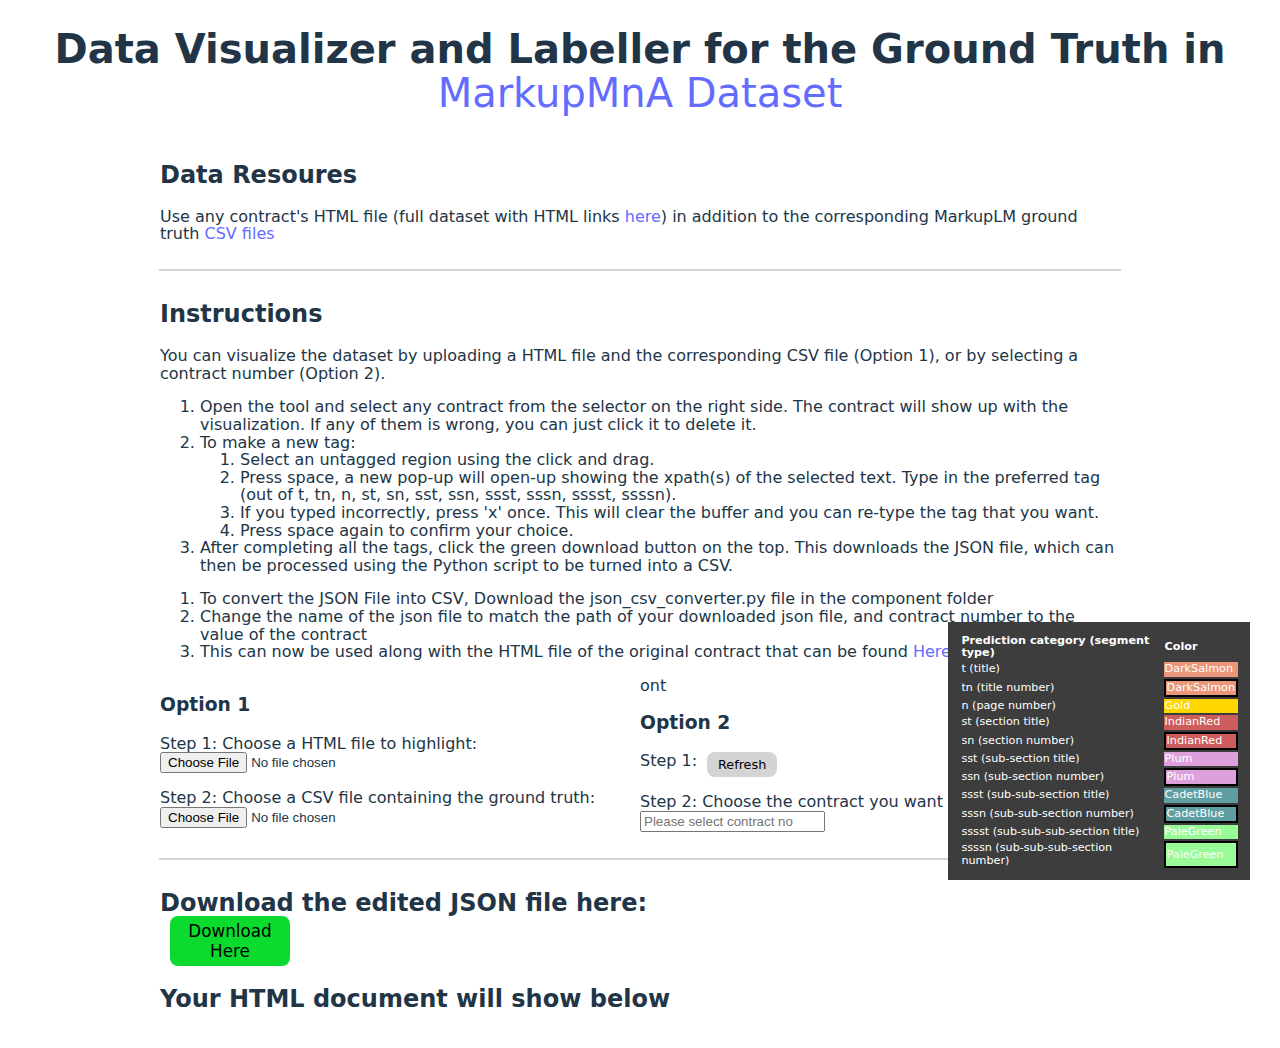
<file: index.html>
<!doctype html>
<html lang="en">
  <head>
    <meta charset="UTF-8" />
    <link rel="icon" type="image/svg+xml" href="/vite.svg" />
    <meta name="viewport" content="width=device-width, initial-scale=1.0" />
    <title>XPath Token Highlighter</title>
    <link rel="stylesheet" href="style.css">
  </head>
  <body>
    <h1> Data Visualizer and Labeller for the Ground Truth in <a href="https://zenodo.org/record/8040341">MarkupMnA Dataset</a></h1>
    <div class="data-source">
      <h2> Data Resoures </h2>
      <p>Use any contract's HTML file (full dataset with HTML links <a href="https://zenodo.org/record/8040341">here</a>) in addition to the corresponding MarkupLM ground truth <a href="https://zenodo.org/record/8040341">CSV files</a></p>
    </div>
    <hr class="halving-line">
    <div class="file-upload">
      <div class="file-upload-heading">
        <h2> Instructions </h2>
        <p> You can visualize the dataset by uploading a HTML file and the corresponding CSV file (Option 1), or by selecting a contract number (Option 2).</p>
        <ol>
          <li>Open the tool and select any contract from the selector on the right side. The contract will show up with the visualization. If any of them is wrong, you can just click it to delete it.</li>
          <li>To make a new tag:
              <ol>
                  <li>Select an untagged region using the click and drag.</li>
                  <li>Press space, a new pop-up will open-up showing the xpath(s) of the selected text. Type in the preferred tag (out of t, tn, n, st, sn, sst, ssn, ssst, sssn, sssst, ssssn).</li>
                  <li>If you typed incorrectly, press 'x' once. This will clear the buffer and you can re-type the tag that you want.</li>
                  <li>Press space again to confirm your choice.</li>
              </ol>
          </li>
          <li>After completing all the tags, click the green download button on the top. This downloads the JSON file, which can then be processed using the Python script to be turned into a CSV.</li>
        </ol>
        <ol>
          <li>To convert the JSON File into CSV, Download the json_csv_converter.py file in the component folder</li>
          <li>Change the name of the json file to match the path of your downloaded json file, and contract number to the value of the contract</li>
          <li>This can now be used along with the HTML file of the original contract that can be found <a href="https://zenodo.org/record/8040341">Here</a></li>
        </ol>

      </div>
      <div class="file-upload-options">
        <div class="file-upload-option1">
          <h3> Option 1 </h3>
          <p> Step 1:
            <label class="file-label">
              Choose a HTML file to highlight:
            </label>
            <input type="file" id="html-file-selector"/>
          </p>
          <p> Step 2:
            <label class="file-label">
              Choose a CSV file containing the ground truth:
            </label>
            <input type="file" id="csv-file-selector"/>
          </p>
        </div>
        <div class="file-upload-option2">ont
          <h3> Option 2</h3>
          <p class="option2-step1"> Step 1:<button onclick="refreshPage()" class="refresh-button">Refresh</button>
          </p>
          <p> Step 2: 
            <label class="file-label">
              Choose the contract you want to display:
            </label>
            <input id="select-contract" type="text" list="contract-options" placeholder="Please select contract no">
            <datalist id="contract-options"></datalist>
          </p>
        </div>
      </div>
    </div>
    <hr class="halving-line">
    <!-- <p id = "html-preview"></p> -->
    <div>
      <div>
        <h2>Download the edited JSON file here: <button onclick="downloadJson()" class="download-button">Download Here</button></h2>
        <h2>Your HTML document will show below</h2>
        <p id="visualization-status"></p>
      </div>
      <div class="document-display">
        <div class="prediction-category" id="category-div">
          <table>
            <tr>
              <th>Prediction category (segment type)</th>
              <th>Color</th>
            </tr>
            
            <tr>
              <td>t (title)</td>
              <td style="background-color: #E9967A;">DarkSalmon</td>
            </tr>
      
            <tr>
              <td>tn (title number)</td>
              <td style="background-color: #E9967A; border: 2px solid #000">DarkSalmon</td>
            </tr>
            <tr>
              <td>n (page number)</td>
              <td style="background-color: #FFD700;">Gold</td>
            </tr>
            <tr>
              <td>st (section title)</td>
              <td style="background-color: #CD5C5C;">IndianRed</td>
            </tr>
            <tr>
              <td>sn (section number)</td>
              <td style="background-color: #CD5C5C; border: 2px solid #000;">IndianRed</td>
            </tr>
            <tr>
              <td>sst (sub-section title)</td>
              <td style="background-color: #DDA0DD;">Plum</td>
            </tr>
            <tr>
              <td>ssn (sub-section number)</td>
              <td style="background-color: #DDA0DD; border: 2px solid #000;">Plum</td>
            </tr>
            <tr>
              <td>ssst (sub-sub-section title)</td>
              <td style="background-color: #5F9EA0;">CadetBlue</td>
            </tr>
            <tr>
              <td>sssn (sub-sub-section number)</td>
              <td style="background-color: #5F9EA0; border: 2px solid #000;">CadetBlue</td>
            </tr>
            <tr>
              <td>sssst (sub-sub-sub-section title)</td>
              <td style="background-color: #98FB98;">PaleGreen</td>
            </tr>
            <tr>
              <td>ssssn (sub-sub-sub-section number)</td>
              <td style="background-color: #98FB98; border: 2px solid #000;">PaleGreen</td>
            </tr>
            <!-- <tr>
              <td>o (outside)</td>
              <td style="background-color: #DCDCDC;">Gainsboro</td>
            </tr> -->
          </table>
        </div>
        <div class="html-display" id="html-div">
          <p id = "html-preview"></p>
        </div>
      </div>
    </div>
    <!-- <script src="main.js"></script> -->
    <script src="component/contractSelector.js"></script>
    <script src="component/refreshButton.js"></script>
    <script src="visualization/extractFeatureValue.js"></script>
    <script src="visualization/loadFile.js"></script>
    <script src="visualization/processData.js"></script>
    <script src="visualization/xpathLabelMap.js"></script>
    <script src="visualization/colorMap.js"></script>
    <script src="visualization/colornize.js"></script>
    <script src="visualization/storageManipulation.js"></script>
    <script src="main.js"></script>
  </body>
</html>
</file>
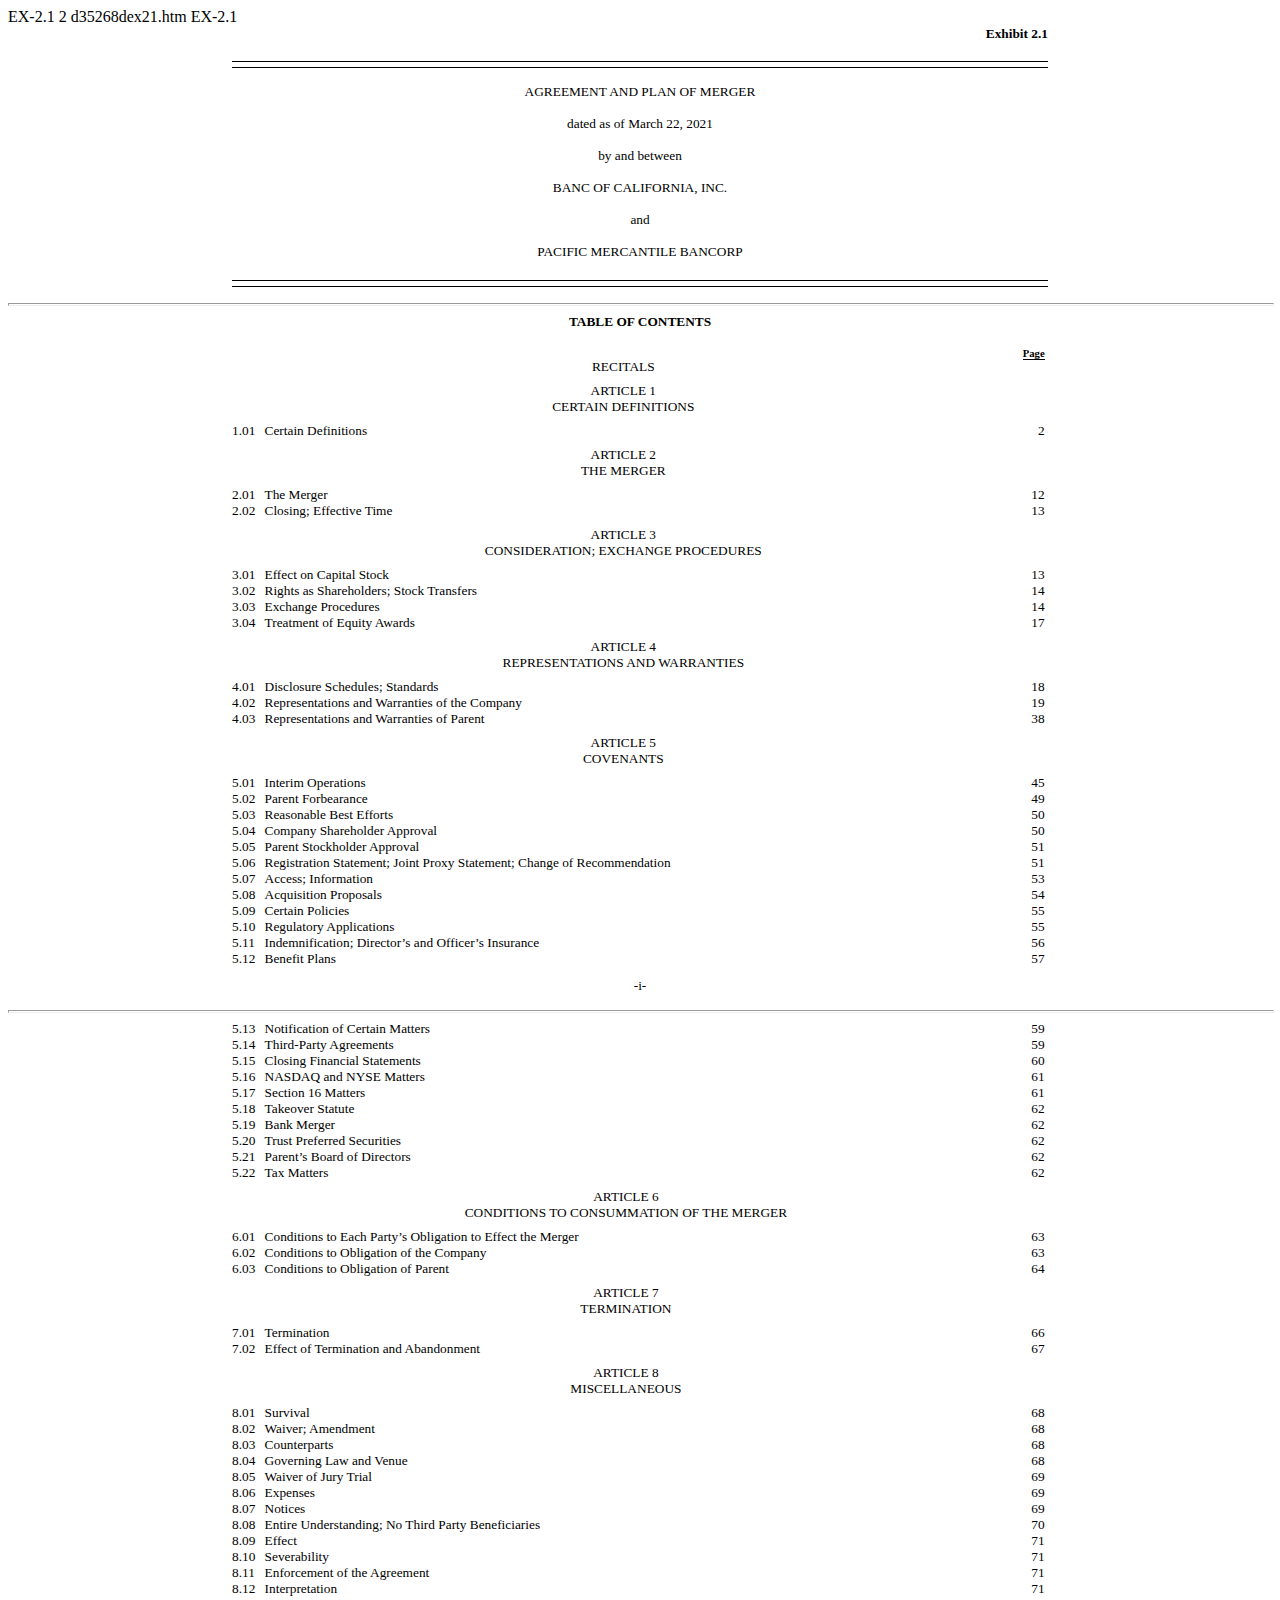
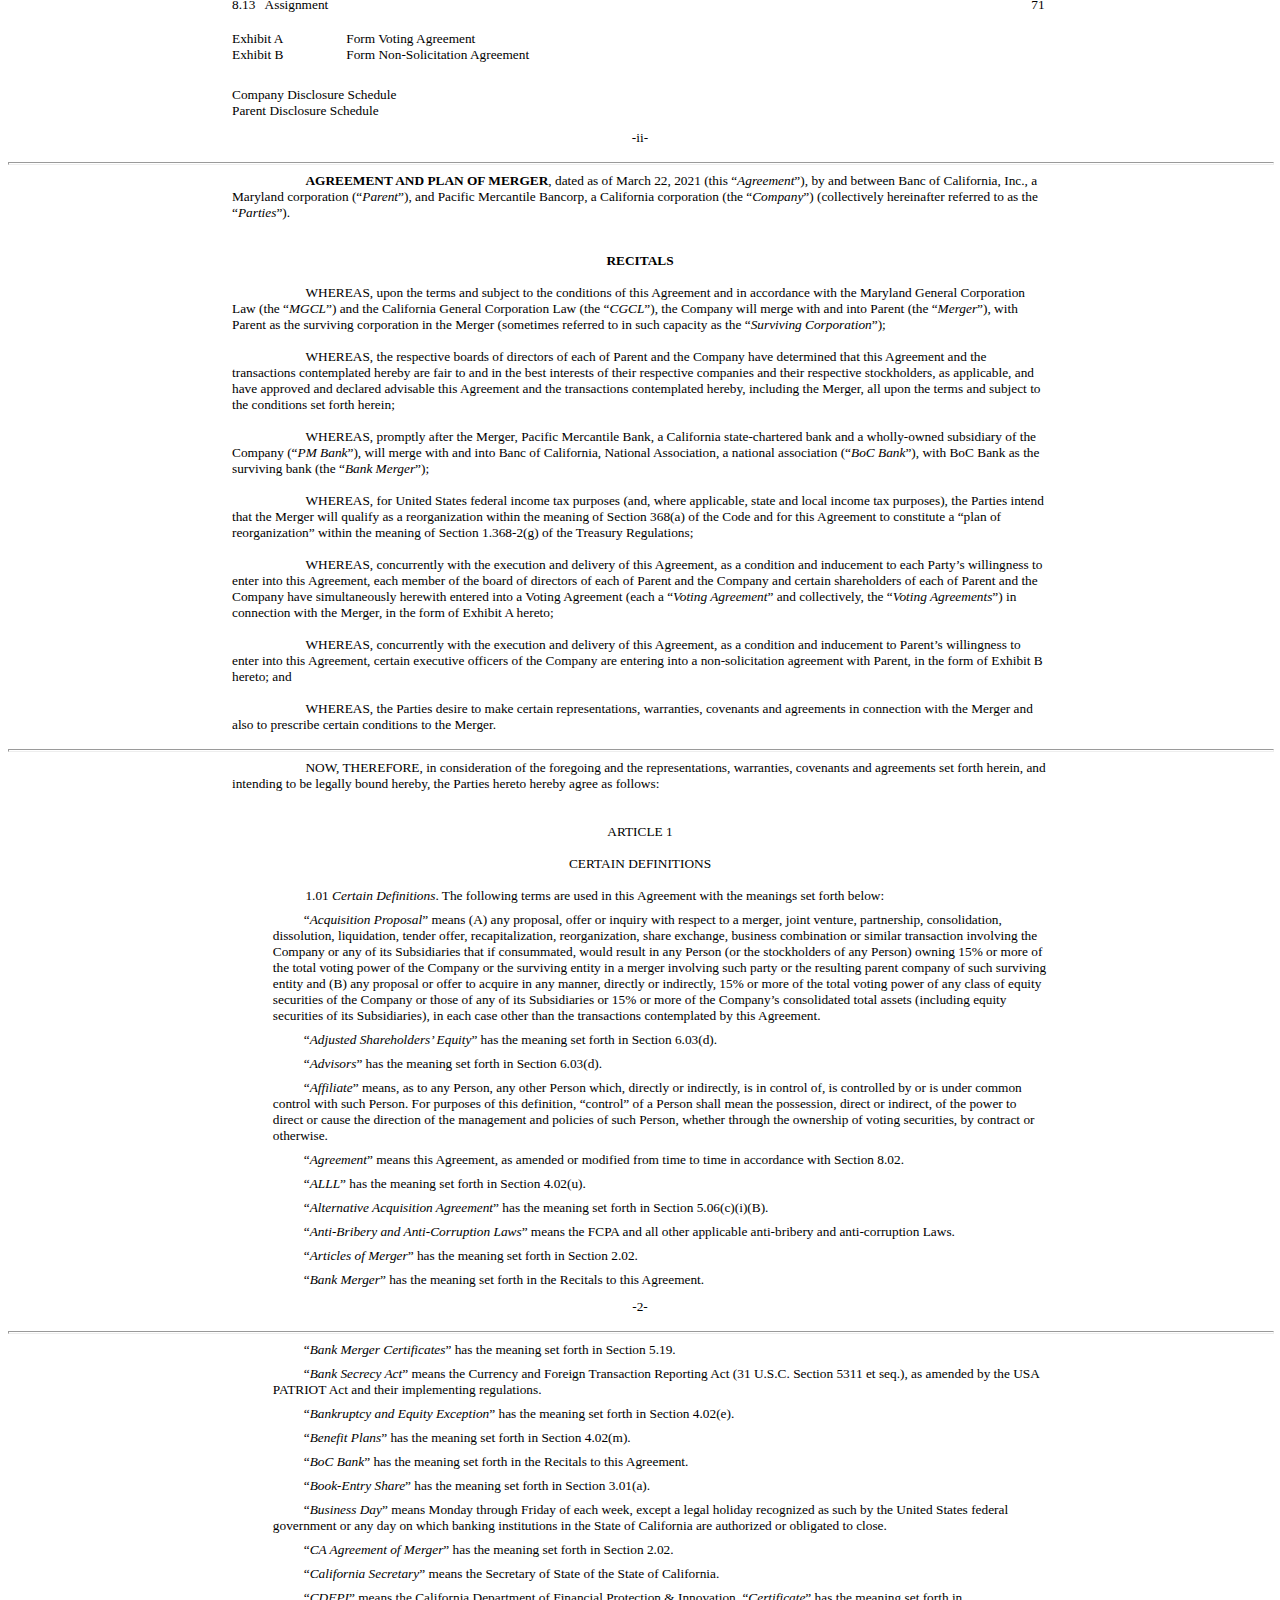
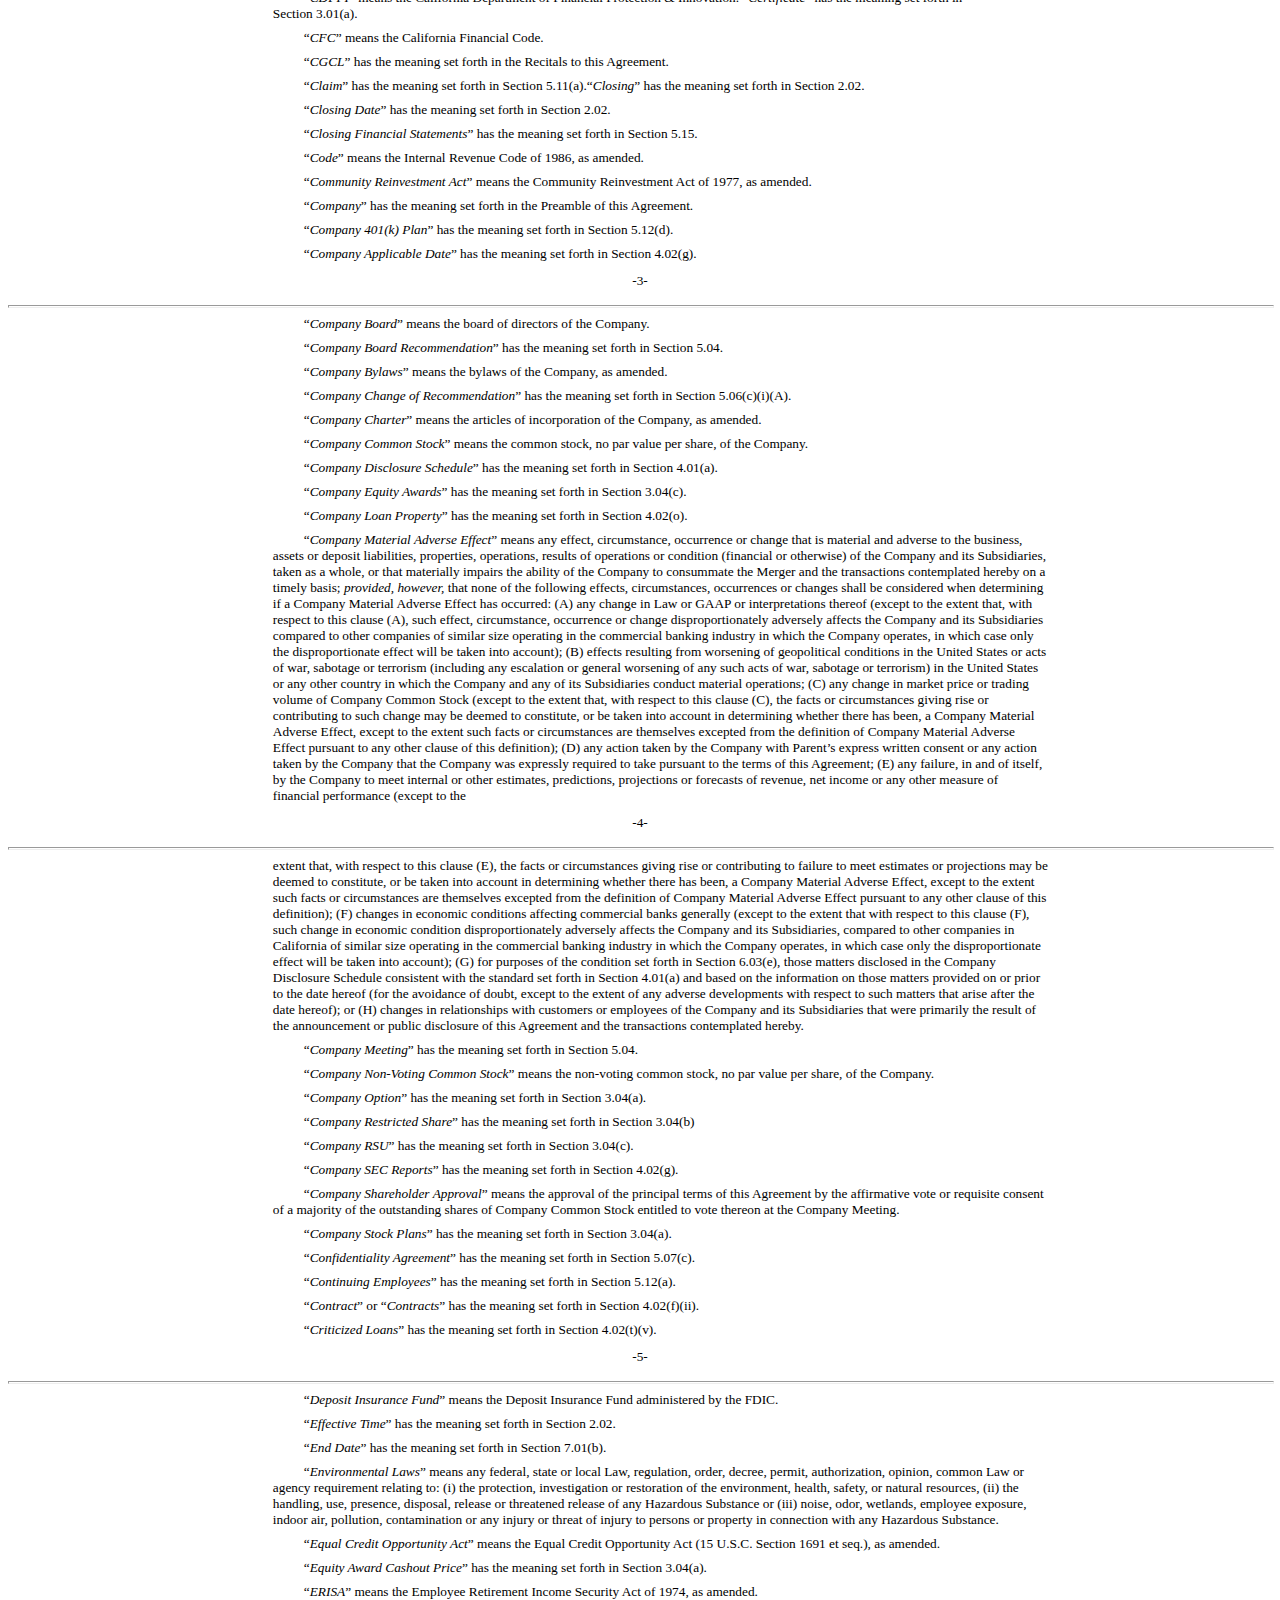
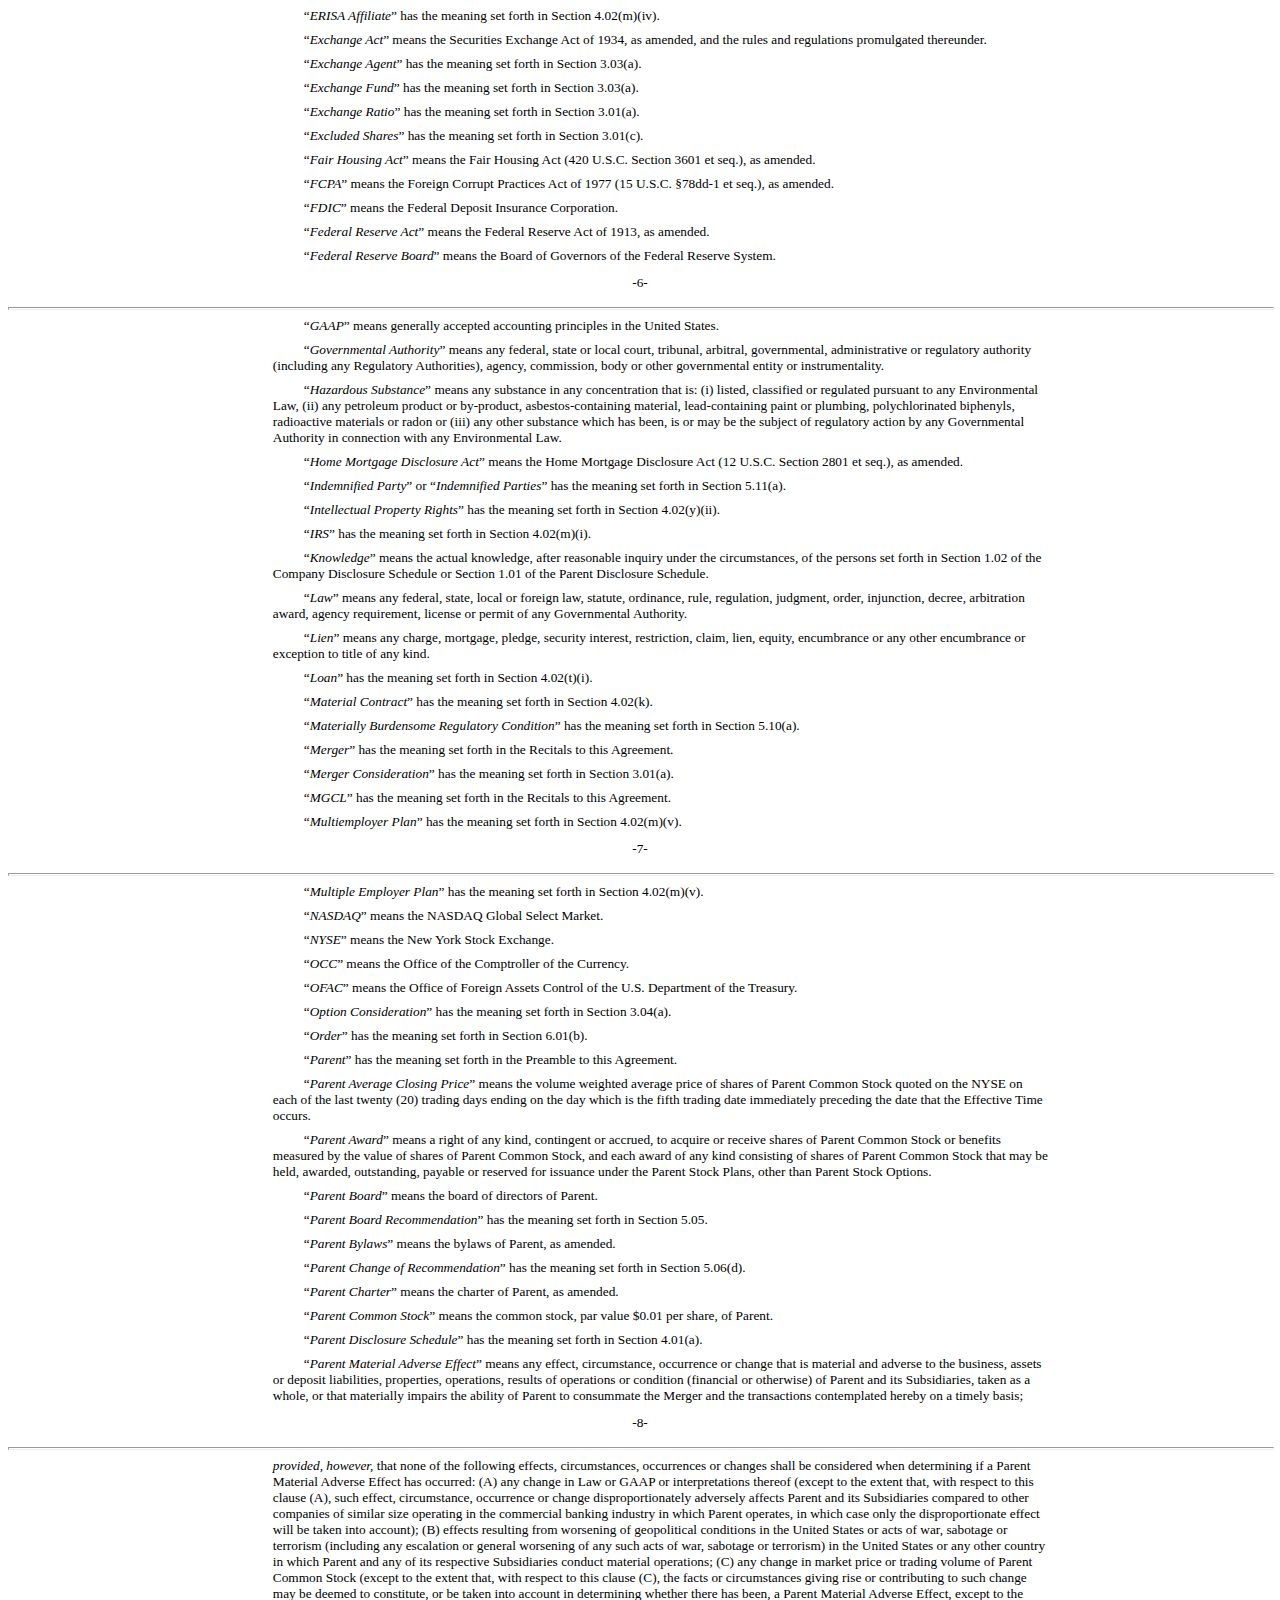
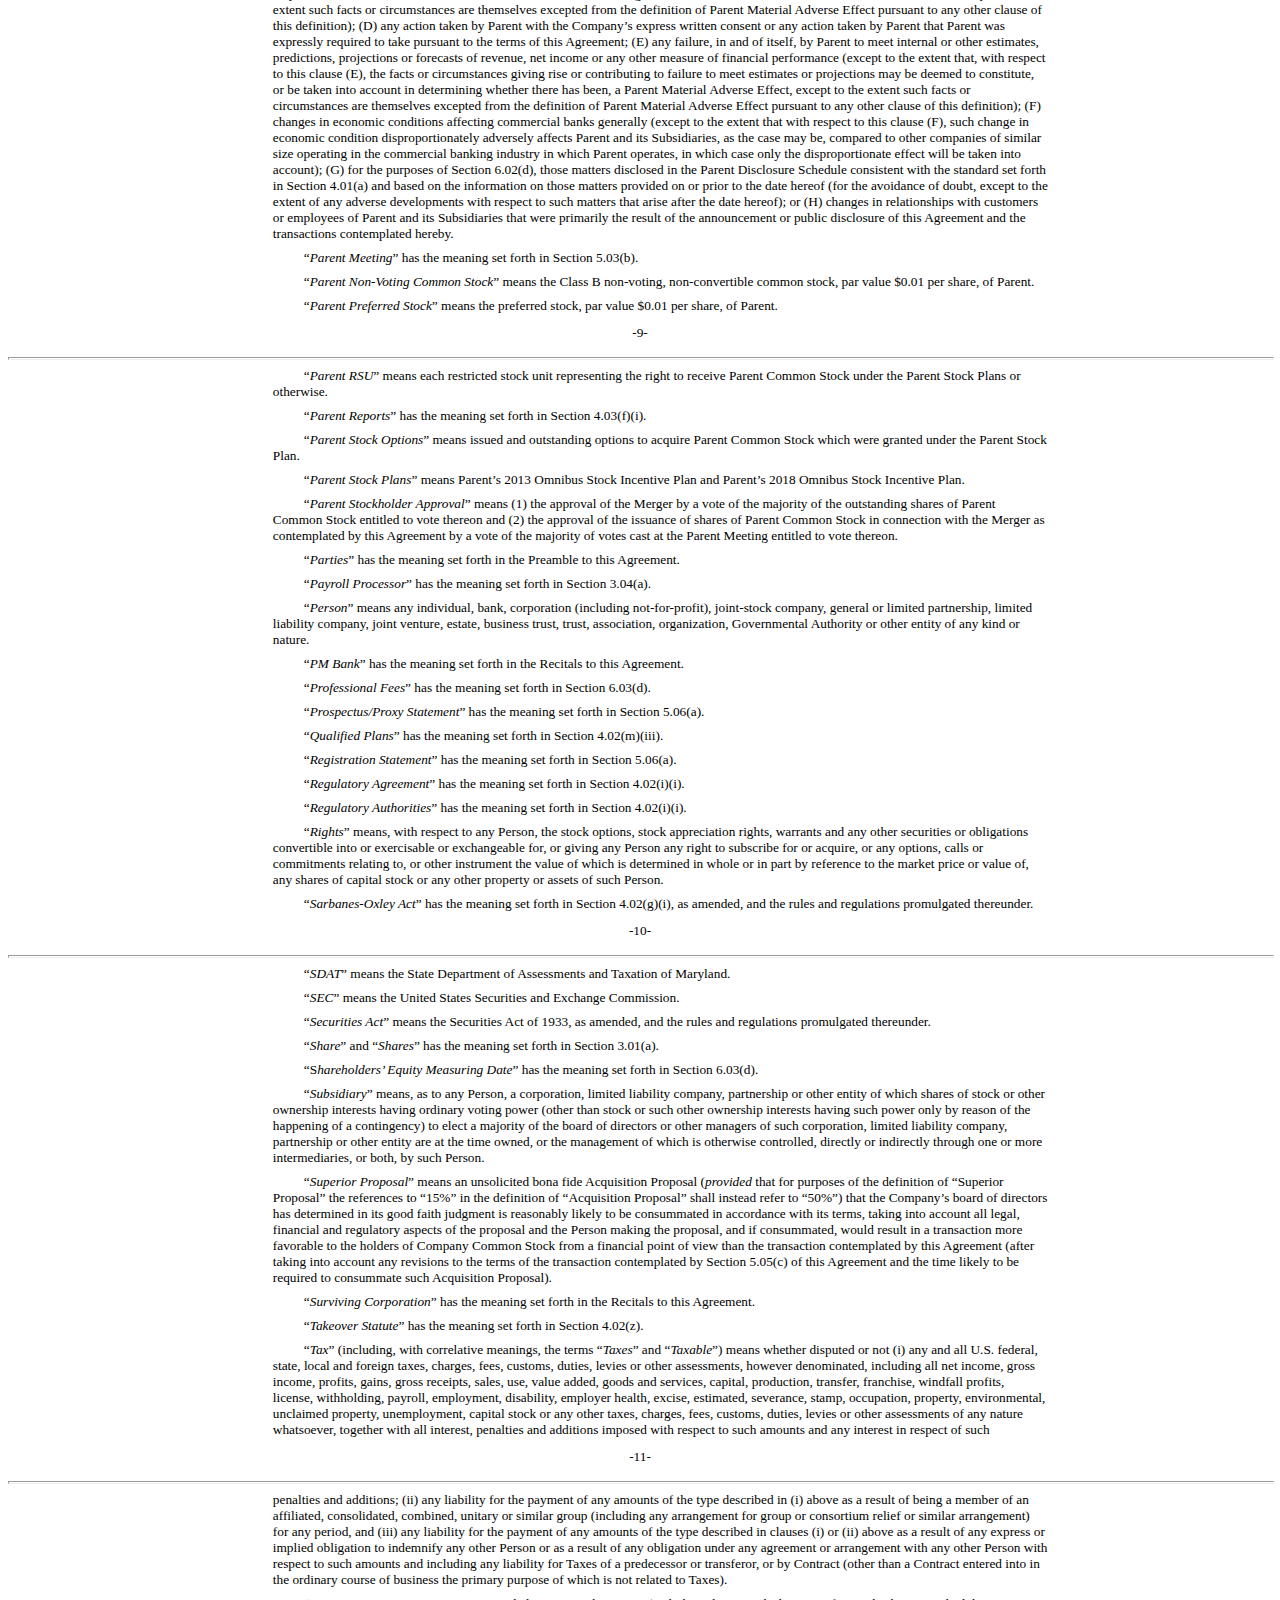
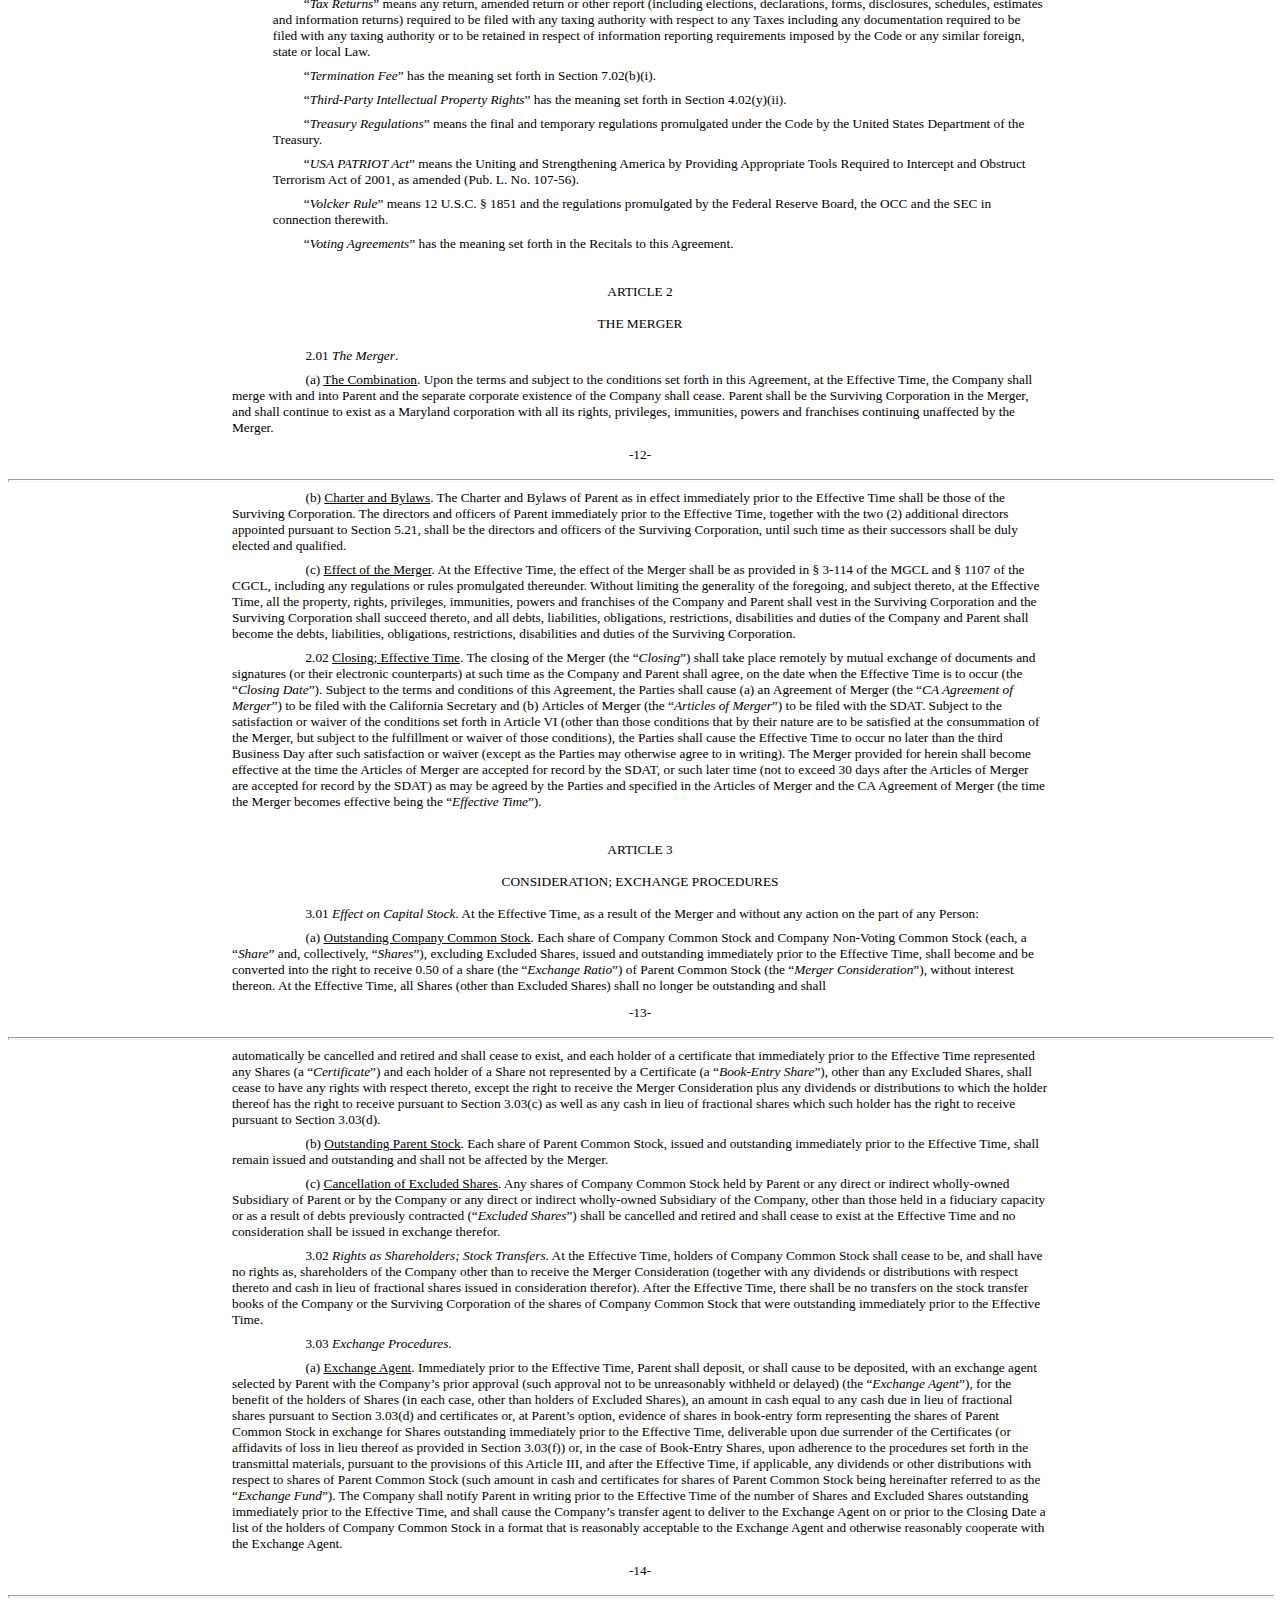
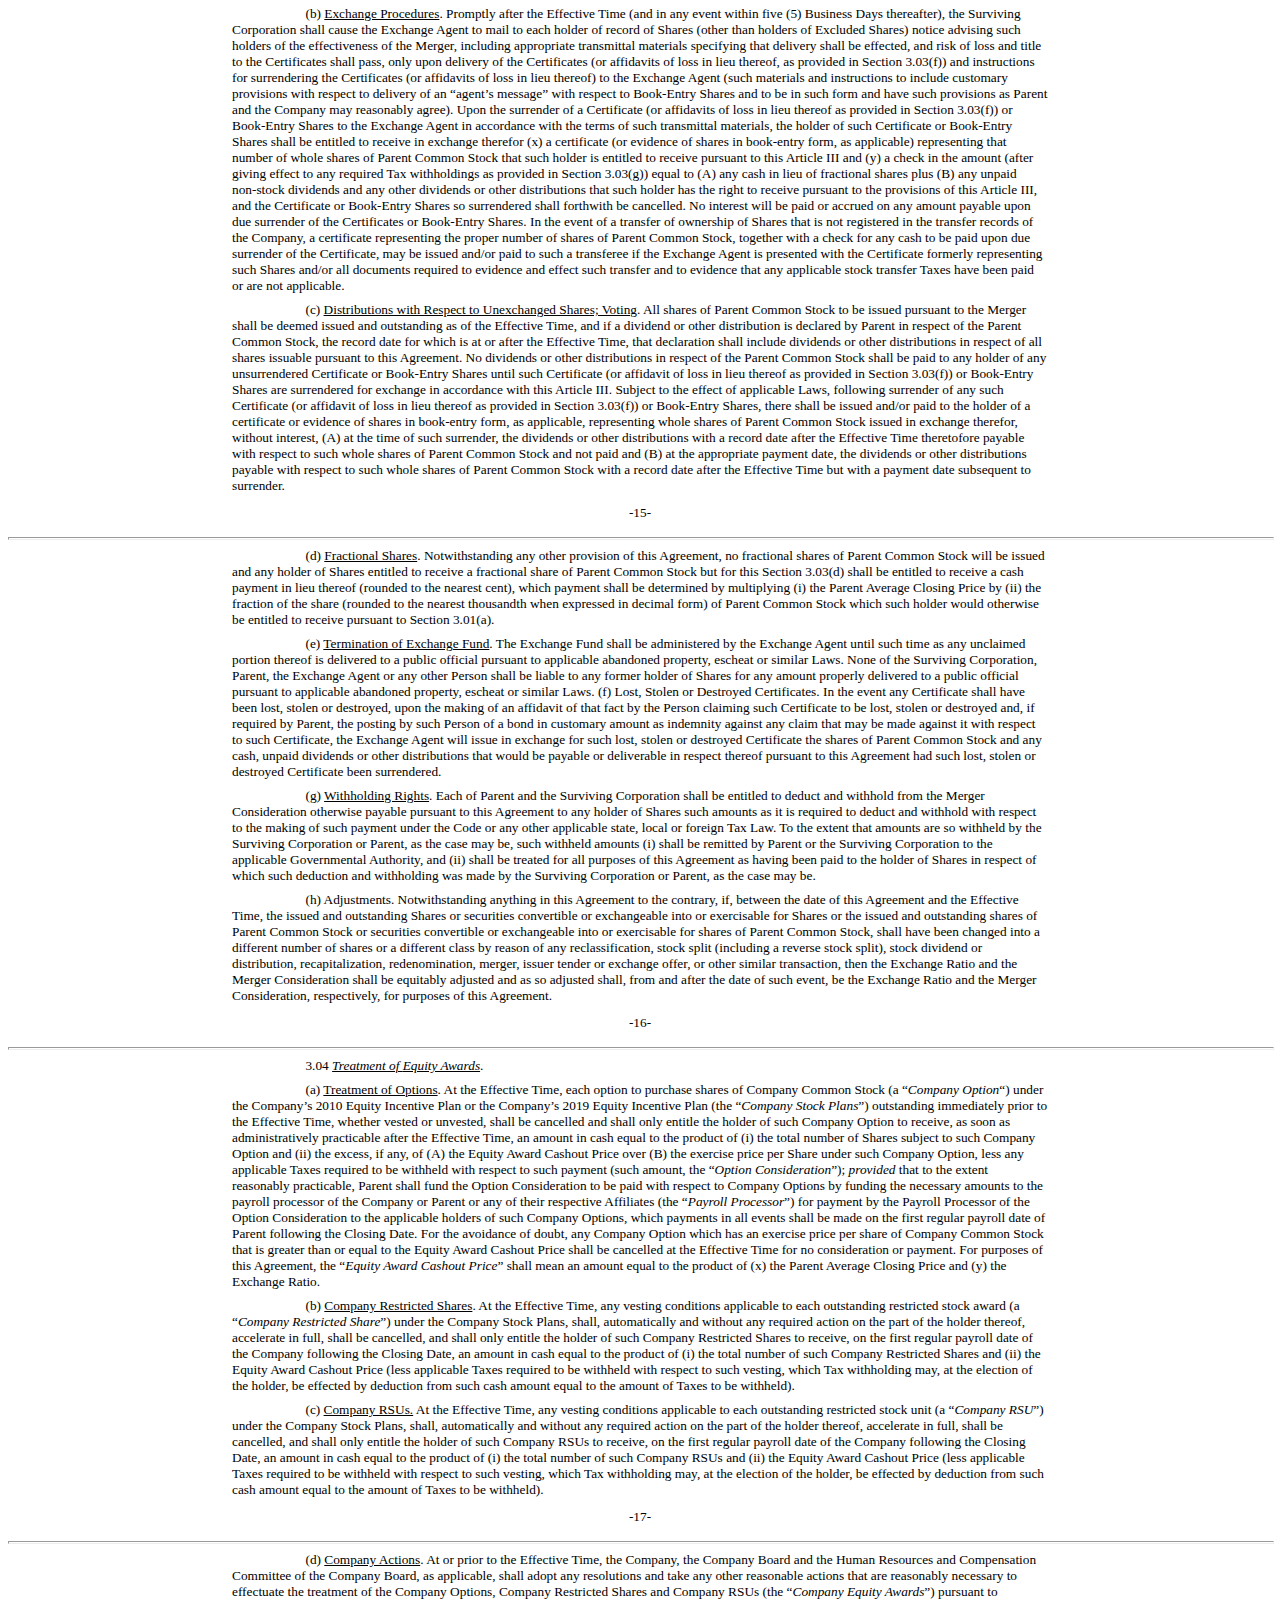
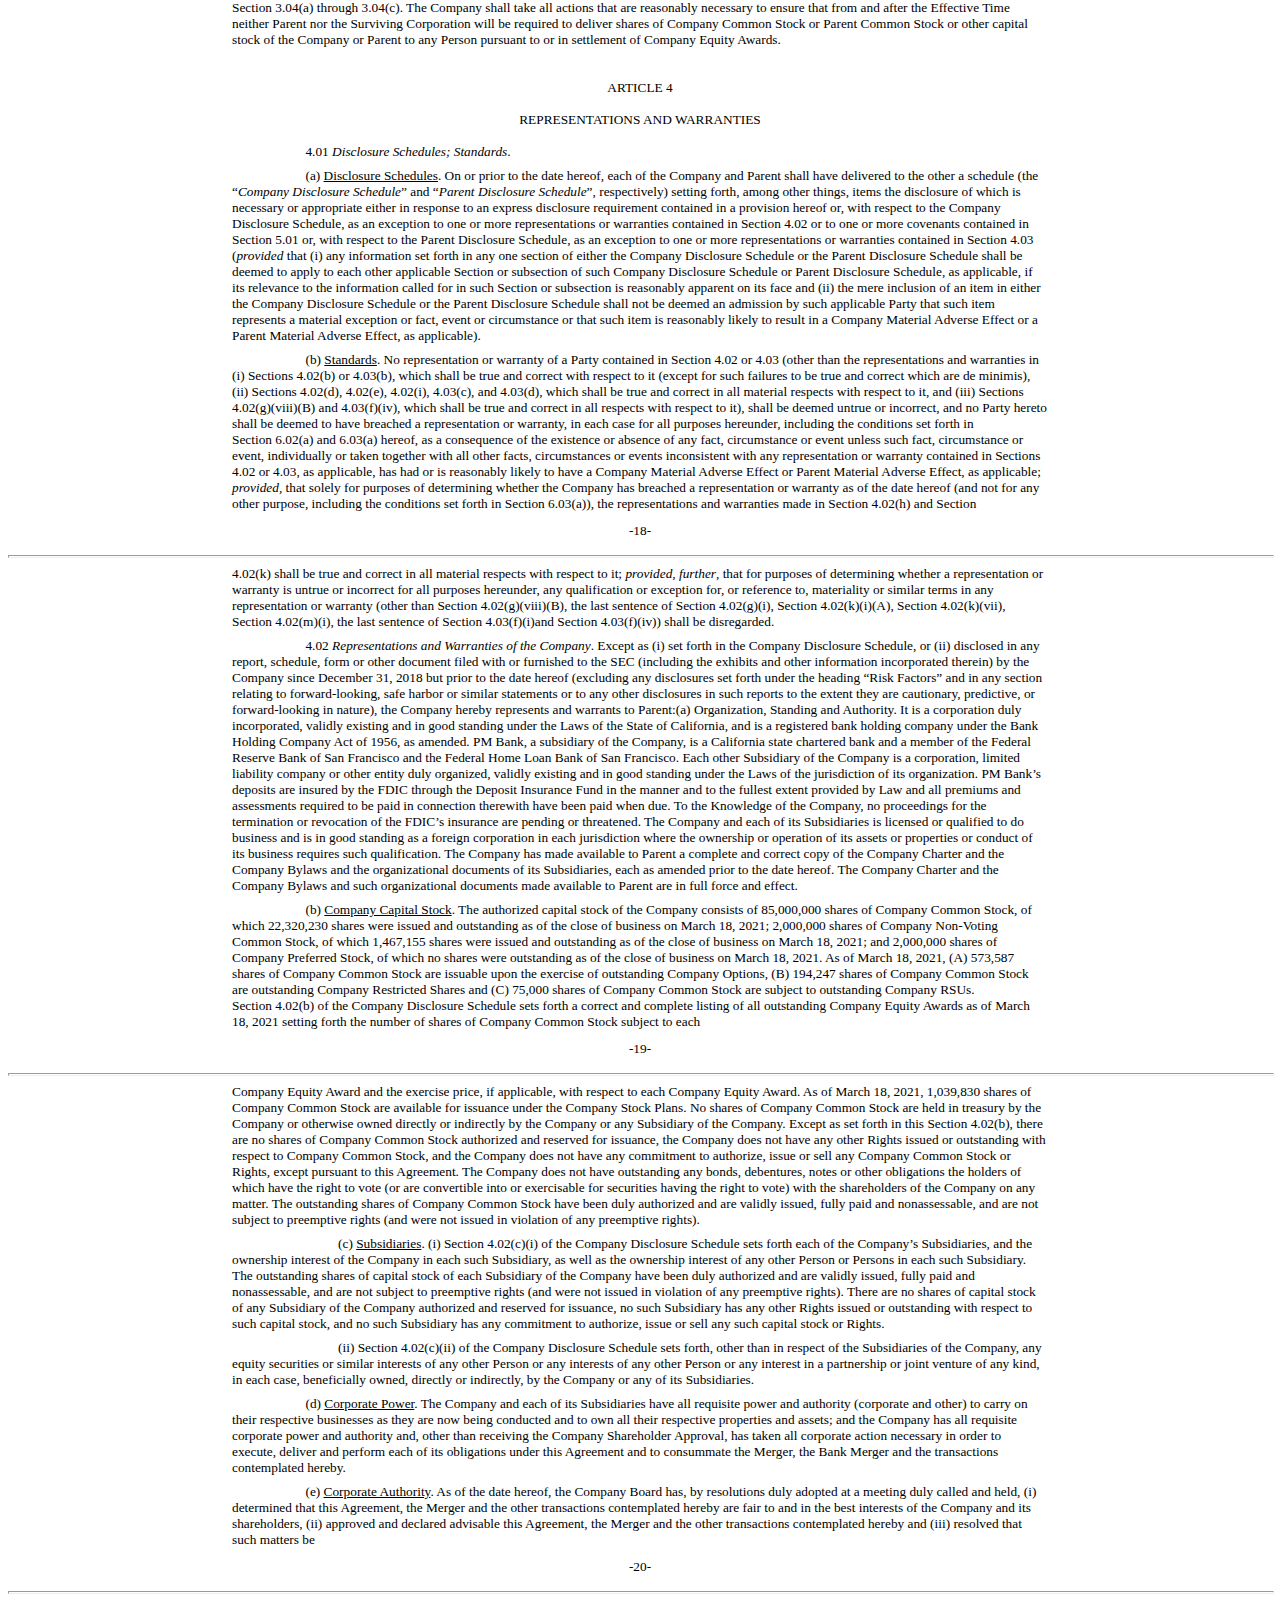
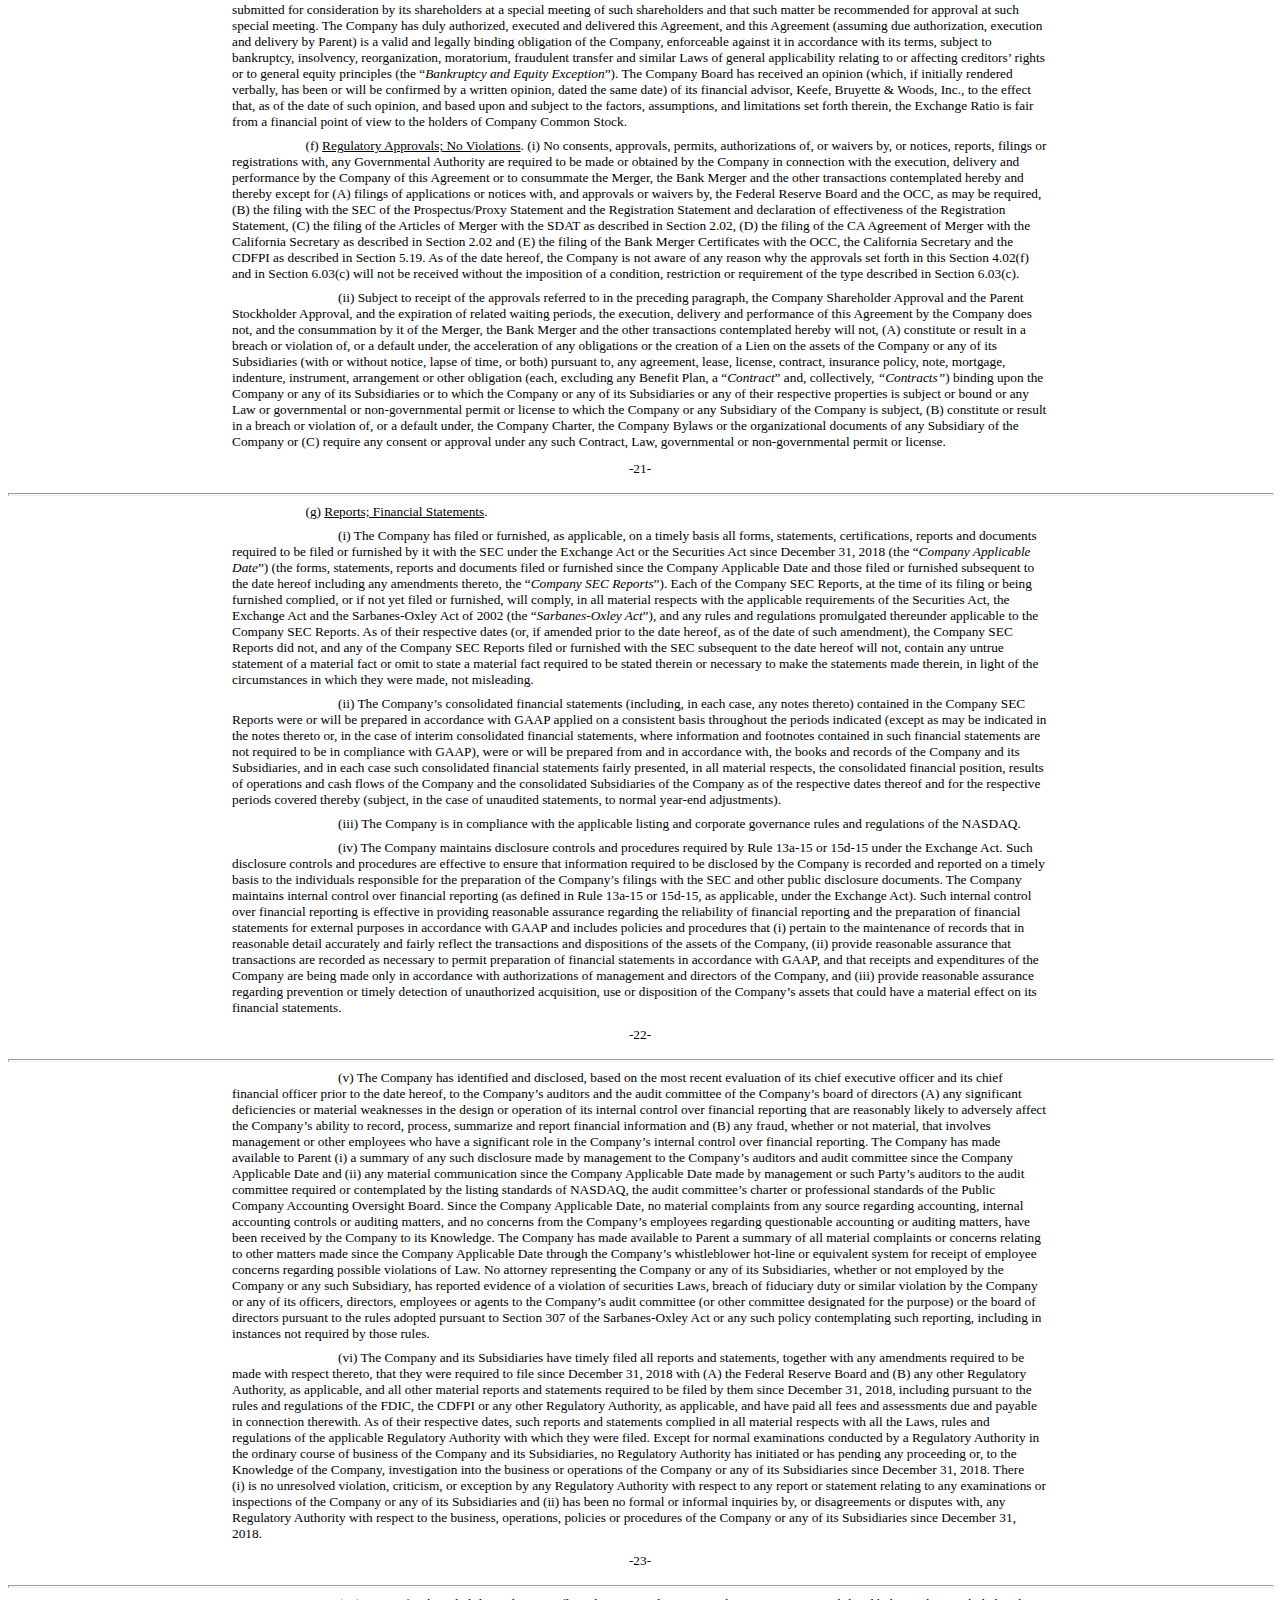
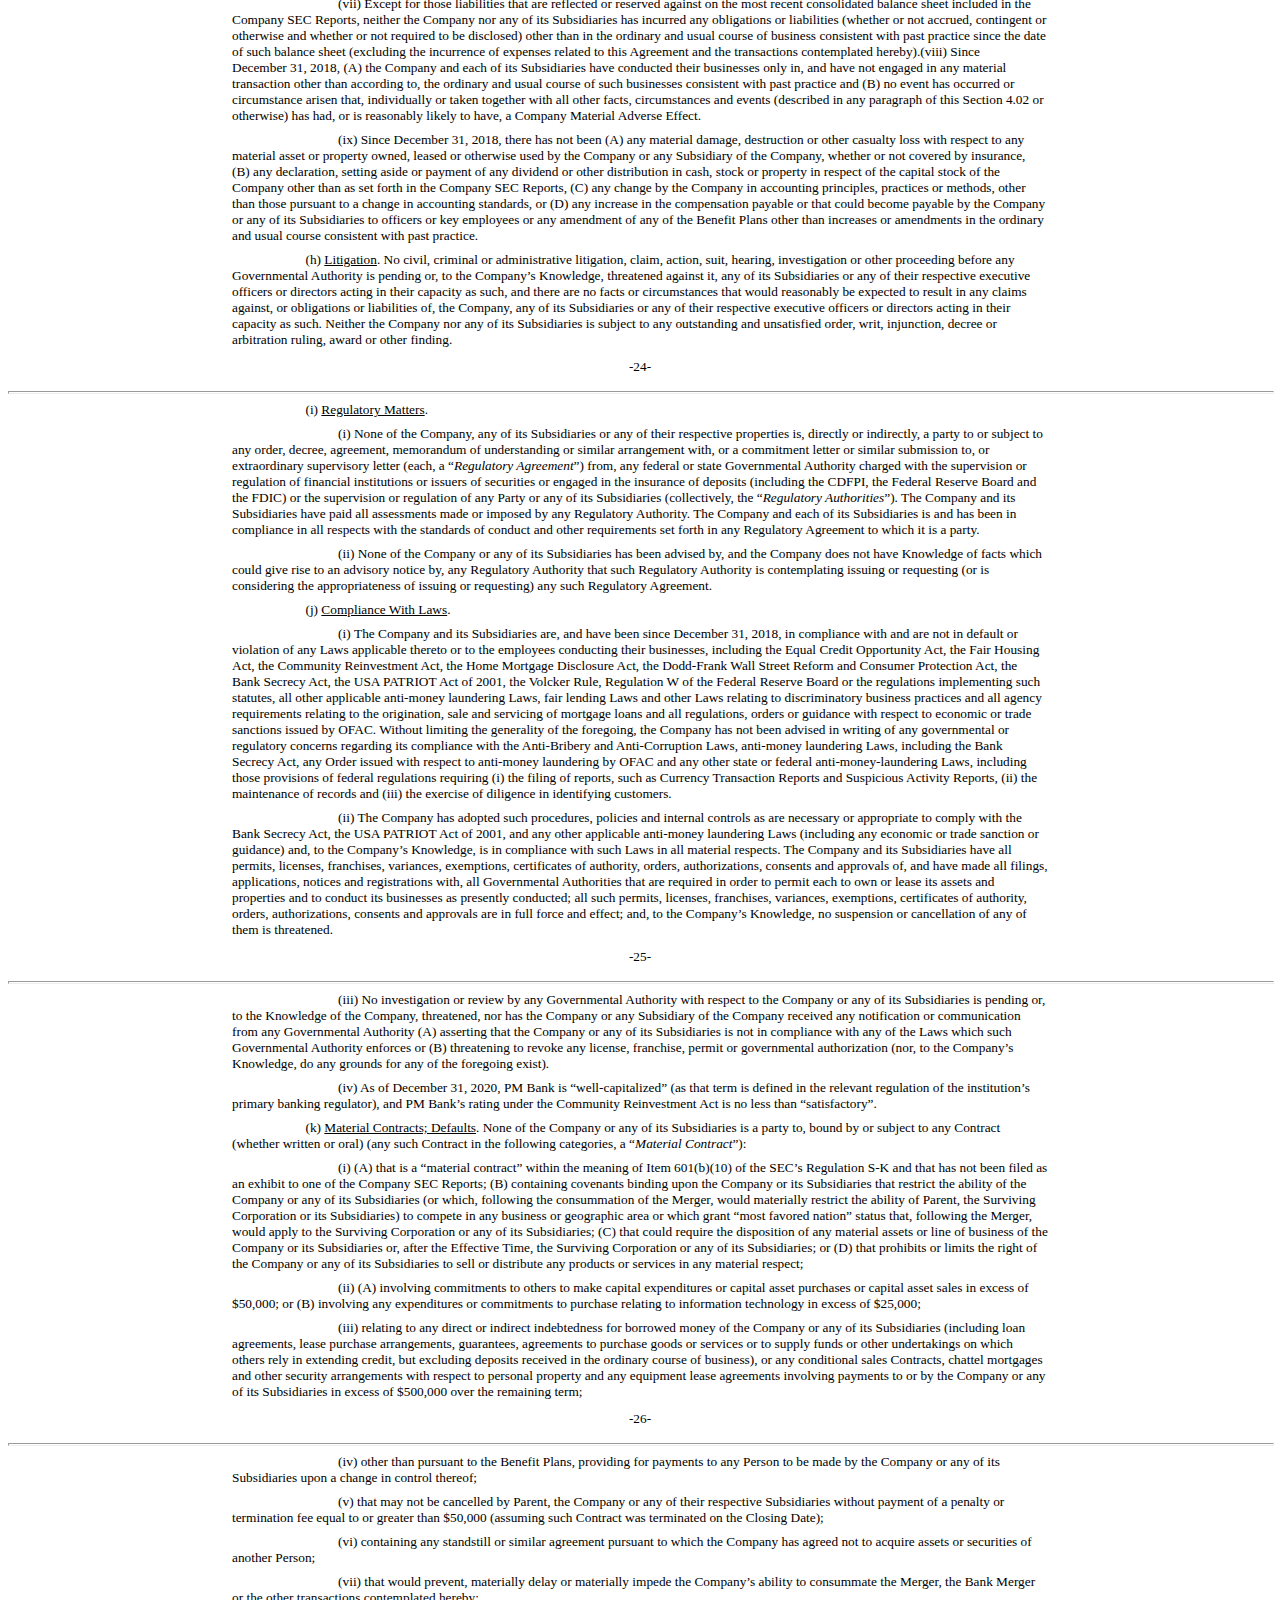
<file: contract/html/contract_106.html>
<!-- saved from url=(0082)https://www.sec.gov/Archives/edgar/data/1169770/000119312521090238/d35268dex21.htm -->
<html><head><meta http-equiv="Content-Type" content="text/html; charset=windows-1252"><script src="chrome-extension://ddbjnfjiigjmcpcpkmhogomapikjbjdk/base.js"></script></head><body bgcolor="WHITE" data-new-gr-c-s-check-loaded="14.1131.0" data-gr-ext-installed=""><document>
<type>EX-2.1
<sequence>2
<filename>d35268dex21.htm
<description>EX-2.1
<text>

<title>EX-2.1</title>

 


<center><div style="width:8.5in" align="left">
 <p style="margin-top:0pt; margin-bottom:0pt; font-size:10pt; font-family:Times New Roman" align="right"><b>Exhibit 2.1 </b></p> <p style="font-size:12pt;margin-top:0pt;margin-bottom:0pt">&nbsp;</p>
<p style="line-height:1.0pt;margin-top:0pt;margin-bottom:2pt;border-bottom:1.00pt solid #000000">&nbsp;</p> <p style="font-size:1pt;margin-top:0pt;margin-bottom:0pt">&nbsp;</p>
<p style="line-height:1.0pt;margin-top:0pt;margin-bottom:2pt;border-bottom:1px solid #000000">&nbsp;</p> <p style="margin-top:12pt; margin-bottom:0pt; font-size:10pt; font-family:Times New Roman" align="center">AGREEMENT AND PLAN OF MERGER </p>
<p style="margin-top:12pt; margin-bottom:0pt; font-size:10pt; font-family:Times New Roman" align="center">dated as of March&nbsp;22, 2021 </p>
<p style="margin-top:12pt; margin-bottom:0pt; font-size:10pt; font-family:Times New Roman" align="center">by and between </p> <p style="margin-top:12pt; margin-bottom:0pt; font-size:10pt; font-family:Times New Roman" align="center">BANC OF
CALIFORNIA, INC. </p> <p style="margin-top:12pt; margin-bottom:0pt; font-size:10pt; font-family:Times New Roman" align="center">and </p>
<p style="margin-top:12pt; margin-bottom:0pt; font-size:10pt; font-family:Times New Roman" align="center">PACIFIC MERCANTILE BANCORP </p> <p style="font-size:12pt;margin-top:0pt;margin-bottom:0pt">&nbsp;</p>
<p style="line-height:1.0pt;margin-top:0pt;margin-bottom:2pt;border-bottom:1.00pt solid #000000">&nbsp;</p> <p style="font-size:1pt;margin-top:0pt;margin-bottom:0pt">&nbsp;</p>
<p style="line-height:1.0pt;margin-top:0pt;margin-bottom:2pt;border-bottom:1px solid #000000">&nbsp;</p>
</div></center>


<p style="margin-top:1em; margin-bottom:0em; page-break-before:always">
</p><hr size="3" style="COLOR:#999999" width="100%" align="CENTER">


<center><div style="width:8.5in" align="left">
 <p style="margin-top:0pt; margin-bottom:0pt; font-size:10pt; font-family:Times New Roman" align="center"><b>TABLE OF CONTENTS </b></p>
<p style="font-size:12pt;margin-top:0pt;margin-bottom:0pt">&nbsp;</p>
<table cellspacing="0" cellpadding="0" width="100%" border="0" style="BORDER-COLLAPSE:COLLAPSE; font-family:Times New Roman; font-size:10pt" align="center">


<tbody><tr>

<td width="3%"></td>

<td valign="bottom" width="1%"></td>
<td width="93%"></td>

<td valign="bottom" width="1%"></td>
<td></td>
<td></td>
<td></td></tr>
<tr style="page-break-inside:avoid ; font-family:Times New Roman; font-size:8pt">
<td valign="bottom">&nbsp;</td>
<td valign="bottom">&nbsp;</td>
<td valign="bottom">&nbsp;</td>
<td valign="bottom">&nbsp;&nbsp;</td>
<td valign="bottom" colspan="2" align="center" style="border-bottom:1.00pt solid #000000"><b>Page</b></td>
<td valign="bottom">&nbsp;</td></tr>
<tr style="page-break-inside:avoid ; font-family:Times New Roman; font-size:8pt">
<td valign="bottom" colspan="3" align="center"><font style="font-size:10pt">RECITALS</font></td>
<td valign="bottom">&nbsp;&nbsp;</td>
<td colspan="2" valign="bottom">&nbsp;</td>
<td valign="bottom">&nbsp;</td></tr>
<tr style="font-size:1pt">
<td height="8" colspan="3"></td>
<td height="8" colspan="4"></td></tr>
<tr style="page-break-inside:avoid ; font-family:Times New Roman; font-size:8pt">
<td valign="bottom" colspan="3" align="center"><font style="font-size:10pt">ARTICLE 1</font></td>
<td valign="bottom">&nbsp;&nbsp;</td>
<td colspan="2" valign="bottom">&nbsp;</td>
<td valign="bottom">&nbsp;</td></tr>
<tr style="page-break-inside:avoid ; font-family:Times New Roman; font-size:8pt">
<td valign="bottom" colspan="3" align="center"><font style="font-size:10pt">CERTAIN DEFINITIONS</font></td>
<td valign="bottom">&nbsp;&nbsp;</td>
<td colspan="2" valign="bottom">&nbsp;</td>
<td valign="bottom">&nbsp;</td></tr>


<tr style="font-size:1pt">
<td height="8"></td>
<td height="8" colspan="2"></td>
<td height="8" colspan="4"></td></tr>
<tr style="page-break-inside:avoid ; font-family:Times New Roman; font-size:10pt">
<td valign="top"> <p style=" margin-top:0pt ; margin-bottom:0pt; margin-left:1.00em; text-indent:-1.00em; font-size:10pt; font-family:Times New Roman">1.01</p></td>
<td valign="bottom">&nbsp;</td>
<td valign="bottom" nowrap="">Certain Definitions</td>
<td valign="bottom">&nbsp;&nbsp;</td>
<td nowrap="" valign="bottom">&nbsp;</td>
<td nowrap="" valign="bottom" align="right">2</td>
<td nowrap="" valign="bottom">&nbsp;</td></tr>
<tr style="font-size:1pt">
<td height="8" colspan="3"></td>
<td height="8" colspan="4"></td></tr>
<tr style="page-break-inside:avoid ; font-family:Times New Roman; font-size:8pt">
<td valign="bottom" colspan="3" align="center"><font style="font-size:10pt">ARTICLE 2</font></td>
<td valign="bottom">&nbsp;&nbsp;</td>
<td colspan="2" valign="bottom">&nbsp;</td>
<td valign="bottom">&nbsp;</td></tr>
<tr style="page-break-inside:avoid ; font-family:Times New Roman; font-size:8pt">
<td valign="bottom" colspan="3" align="center"><font style="font-size:10pt">THE MERGER</font></td>
<td valign="bottom">&nbsp;&nbsp;</td>
<td colspan="2" valign="bottom">&nbsp;</td>
<td valign="bottom">&nbsp;</td></tr>
<tr style="font-size:1pt">
<td height="8"></td>
<td height="8" colspan="2"></td>
<td height="8" colspan="4"></td></tr>
<tr style="page-break-inside:avoid ; font-family:Times New Roman; font-size:10pt">
<td valign="bottom"> <p style=" margin-top:0pt ; margin-bottom:0pt; margin-left:1.00em; text-indent:-1.00em; font-size:10pt; font-family:Times New Roman">2.01</p></td>
<td valign="bottom">&nbsp;</td>
<td valign="top"> <p style=" margin-top:0pt ; margin-bottom:0pt; margin-left:1.00em; text-indent:-1.00em; font-size:10pt; font-family:Times New Roman">The Merger</p></td>
<td valign="bottom">&nbsp;&nbsp;</td>
<td valign="bottom">&nbsp;</td>
<td valign="bottom" align="right">12</td>
<td nowrap="" valign="bottom">&nbsp;</td></tr>
<tr style="page-break-inside:avoid ; font-family:Times New Roman; font-size:10pt">
<td valign="bottom"> <p style=" margin-top:0pt ; margin-bottom:0pt; margin-left:1.00em; text-indent:-1.00em; font-size:10pt; font-family:Times New Roman">2.02</p></td>
<td valign="bottom">&nbsp;</td>
<td valign="top"> <p style=" margin-top:0pt ; margin-bottom:0pt; margin-left:1.00em; text-indent:-1.00em; font-size:10pt; font-family:Times New Roman">Closing; Effective Time</p></td>
<td valign="bottom">&nbsp;&nbsp;</td>
<td valign="bottom">&nbsp;</td>
<td valign="bottom" align="right">13</td>
<td nowrap="" valign="bottom">&nbsp;</td></tr>
<tr style="font-size:1pt">
<td height="8" colspan="3"></td>
<td height="8" colspan="4"></td></tr>
<tr style="page-break-inside:avoid ; font-family:Times New Roman; font-size:8pt">
<td valign="bottom" colspan="3" align="center"><font style="font-size:10pt">ARTICLE 3</font></td>
<td valign="bottom">&nbsp;&nbsp;</td>
<td colspan="2" valign="bottom">&nbsp;</td>
<td valign="bottom">&nbsp;</td></tr>
<tr style="page-break-inside:avoid ; font-family:Times New Roman; font-size:8pt">
<td valign="bottom" colspan="3" align="center"><font style="font-size:10pt">CONSIDERATION; EXCHANGE PROCEDURES</font></td>
<td valign="bottom">&nbsp;&nbsp;</td>
<td colspan="2" valign="bottom">&nbsp;</td>
<td valign="bottom">&nbsp;</td></tr>
<tr style="font-size:1pt">
<td height="8"></td>
<td height="8" colspan="2"></td>
<td height="8" colspan="4"></td></tr>
<tr style="page-break-inside:avoid ; font-family:Times New Roman; font-size:10pt">
<td valign="bottom"> <p style=" margin-top:0pt ; margin-bottom:0pt; margin-left:1.00em; text-indent:-1.00em; font-size:10pt; font-family:Times New Roman">3.01</p></td>
<td valign="bottom">&nbsp;</td>
<td valign="top"> <p style=" margin-top:0pt ; margin-bottom:0pt; margin-left:1.00em; text-indent:-1.00em; font-size:10pt; font-family:Times New Roman">Effect on Capital Stock</p></td>
<td valign="bottom">&nbsp;&nbsp;</td>
<td valign="bottom">&nbsp;</td>
<td valign="bottom" align="right">13</td>
<td nowrap="" valign="bottom">&nbsp;</td></tr>
<tr style="page-break-inside:avoid ; font-family:Times New Roman; font-size:10pt">
<td valign="bottom"> <p style=" margin-top:0pt ; margin-bottom:0pt; margin-left:1.00em; text-indent:-1.00em; font-size:10pt; font-family:Times New Roman">3.02</p></td>
<td valign="bottom">&nbsp;</td>
<td valign="top"> <p style=" margin-top:0pt ; margin-bottom:0pt; margin-left:1.00em; text-indent:-1.00em; font-size:10pt; font-family:Times New Roman">Rights as Shareholders; Stock Transfers</p></td>
<td valign="bottom">&nbsp;&nbsp;</td>
<td valign="bottom">&nbsp;</td>
<td valign="bottom" align="right">14</td>
<td nowrap="" valign="bottom">&nbsp;</td></tr>
<tr style="page-break-inside:avoid ; font-family:Times New Roman; font-size:10pt">
<td valign="bottom"> <p style=" margin-top:0pt ; margin-bottom:0pt; margin-left:1.00em; text-indent:-1.00em; font-size:10pt; font-family:Times New Roman">3.03</p></td>
<td valign="bottom">&nbsp;</td>
<td valign="top"> <p style=" margin-top:0pt ; margin-bottom:0pt; margin-left:1.00em; text-indent:-1.00em; font-size:10pt; font-family:Times New Roman">Exchange Procedures</p></td>
<td valign="bottom">&nbsp;&nbsp;</td>
<td valign="bottom">&nbsp;</td>
<td valign="bottom" align="right">14</td>
<td nowrap="" valign="bottom">&nbsp;</td></tr>
<tr style="page-break-inside:avoid ; font-family:Times New Roman; font-size:10pt">
<td valign="bottom"> <p style=" margin-top:0pt ; margin-bottom:0pt; margin-left:1.00em; text-indent:-1.00em; font-size:10pt; font-family:Times New Roman">3.04</p></td>
<td valign="bottom">&nbsp;</td>
<td valign="top"> <p style=" margin-top:0pt ; margin-bottom:0pt; margin-left:1.00em; text-indent:-1.00em; font-size:10pt; font-family:Times New Roman">Treatment of Equity Awards</p></td>
<td valign="bottom">&nbsp;&nbsp;</td>
<td valign="bottom">&nbsp;</td>
<td valign="bottom" align="right">17</td>
<td nowrap="" valign="bottom">&nbsp;</td></tr>
<tr style="font-size:1pt">
<td height="8" colspan="3"></td>
<td height="8" colspan="4"></td></tr>
<tr style="page-break-inside:avoid ; font-family:Times New Roman; font-size:8pt">
<td valign="bottom" colspan="3" align="center"><font style="font-size:10pt">ARTICLE 4</font></td>
<td valign="bottom">&nbsp;&nbsp;</td>
<td colspan="2" valign="bottom">&nbsp;</td>
<td valign="bottom">&nbsp;</td></tr>
<tr style="page-break-inside:avoid ; font-family:Times New Roman; font-size:8pt">
<td valign="bottom" colspan="3" align="center"><font style="font-size:10pt">REPRESENTATIONS AND WARRANTIES</font></td>
<td valign="bottom">&nbsp;&nbsp;</td>
<td colspan="2" valign="bottom">&nbsp;</td>
<td valign="bottom">&nbsp;</td></tr>
<tr style="font-size:1pt">
<td height="8"></td>
<td height="8" colspan="2"></td>
<td height="8" colspan="4"></td></tr>
<tr style="page-break-inside:avoid ; font-family:Times New Roman; font-size:10pt">
<td valign="bottom"> <p style=" margin-top:0pt ; margin-bottom:0pt; margin-left:1.00em; text-indent:-1.00em; font-size:10pt; font-family:Times New Roman">4.01</p></td>
<td valign="bottom">&nbsp;</td>
<td valign="top"> <p style=" margin-top:0pt ; margin-bottom:0pt; margin-left:1.00em; text-indent:-1.00em; font-size:10pt; font-family:Times New Roman">Disclosure Schedules; Standards</p></td>
<td valign="bottom">&nbsp;&nbsp;</td>
<td valign="bottom">&nbsp;</td>
<td valign="bottom" align="right">18</td>
<td nowrap="" valign="bottom">&nbsp;</td></tr>
<tr style="page-break-inside:avoid ; font-family:Times New Roman; font-size:10pt">
<td valign="bottom"> <p style=" margin-top:0pt ; margin-bottom:0pt; margin-left:1.00em; text-indent:-1.00em; font-size:10pt; font-family:Times New Roman">4.02</p></td>
<td valign="bottom">&nbsp;</td>
<td valign="top"> <p style=" margin-top:0pt ; margin-bottom:0pt; margin-left:1.00em; text-indent:-1.00em; font-size:10pt; font-family:Times New Roman">Representations and Warranties of the Company</p></td>
<td valign="bottom">&nbsp;&nbsp;</td>
<td valign="bottom">&nbsp;</td>
<td valign="bottom" align="right">19</td>
<td nowrap="" valign="bottom">&nbsp;</td></tr>
<tr style="page-break-inside:avoid ; font-family:Times New Roman; font-size:10pt">
<td valign="bottom"> <p style=" margin-top:0pt ; margin-bottom:0pt; margin-left:1.00em; text-indent:-1.00em; font-size:10pt; font-family:Times New Roman">4.03</p></td>
<td valign="bottom">&nbsp;</td>
<td valign="top"> <p style=" margin-top:0pt ; margin-bottom:0pt; margin-left:1.00em; text-indent:-1.00em; font-size:10pt; font-family:Times New Roman">Representations and Warranties of Parent</p></td>
<td valign="bottom">&nbsp;&nbsp;</td>
<td valign="bottom">&nbsp;</td>
<td valign="bottom" align="right">38</td>
<td nowrap="" valign="bottom">&nbsp;</td></tr>
<tr style="font-size:1pt">
<td height="8" colspan="3"></td>
<td height="8" colspan="4"></td></tr>
<tr style="page-break-inside:avoid ; font-family:Times New Roman; font-size:8pt">
<td valign="bottom" colspan="3" align="center"><font style="font-size:10pt">ARTICLE 5</font></td>
<td valign="bottom">&nbsp;&nbsp;</td>
<td colspan="2" valign="bottom">&nbsp;</td>
<td valign="bottom">&nbsp;</td></tr>
<tr style="page-break-inside:avoid ; font-family:Times New Roman; font-size:8pt">
<td valign="bottom" colspan="3" align="center"><font style="font-size:10pt">COVENANTS</font></td>
<td valign="bottom">&nbsp;&nbsp;</td>
<td colspan="2" valign="bottom">&nbsp;</td>
<td valign="bottom">&nbsp;</td></tr>
<tr style="font-size:1pt">
<td height="8"></td>
<td height="8" colspan="2"></td>
<td height="8" colspan="4"></td></tr>
<tr style="page-break-inside:avoid ; font-family:Times New Roman; font-size:10pt">
<td valign="bottom"> <p style=" margin-top:0pt ; margin-bottom:0pt; margin-left:1.00em; text-indent:-1.00em; font-size:10pt; font-family:Times New Roman">5.01</p></td>
<td valign="bottom">&nbsp;</td>
<td valign="top"> <p style=" margin-top:0pt ; margin-bottom:0pt; margin-left:1.00em; text-indent:-1.00em; font-size:10pt; font-family:Times New Roman">Interim Operations</p></td>
<td valign="bottom">&nbsp;&nbsp;</td>
<td valign="bottom">&nbsp;</td>
<td valign="bottom" align="right">45</td>
<td nowrap="" valign="bottom">&nbsp;</td></tr>
<tr style="page-break-inside:avoid ; font-family:Times New Roman; font-size:10pt">
<td valign="bottom"> <p style=" margin-top:0pt ; margin-bottom:0pt; margin-left:1.00em; text-indent:-1.00em; font-size:10pt; font-family:Times New Roman">5.02</p></td>
<td valign="bottom">&nbsp;</td>
<td valign="top"> <p style=" margin-top:0pt ; margin-bottom:0pt; margin-left:1.00em; text-indent:-1.00em; font-size:10pt; font-family:Times New Roman">Parent Forbearance</p></td>
<td valign="bottom">&nbsp;&nbsp;</td>
<td valign="bottom">&nbsp;</td>
<td valign="bottom" align="right">49</td>
<td nowrap="" valign="bottom">&nbsp;</td></tr>
<tr style="page-break-inside:avoid ; font-family:Times New Roman; font-size:10pt">
<td valign="bottom"> <p style=" margin-top:0pt ; margin-bottom:0pt; margin-left:1.00em; text-indent:-1.00em; font-size:10pt; font-family:Times New Roman">5.03</p></td>
<td valign="bottom">&nbsp;</td>
<td valign="top"> <p style=" margin-top:0pt ; margin-bottom:0pt; margin-left:1.00em; text-indent:-1.00em; font-size:10pt; font-family:Times New Roman">Reasonable Best Efforts</p></td>
<td valign="bottom">&nbsp;&nbsp;</td>
<td valign="bottom">&nbsp;</td>
<td valign="bottom" align="right">50</td>
<td nowrap="" valign="bottom">&nbsp;</td></tr>
<tr style="page-break-inside:avoid ; font-family:Times New Roman; font-size:10pt">
<td valign="bottom"> <p style=" margin-top:0pt ; margin-bottom:0pt; margin-left:1.00em; text-indent:-1.00em; font-size:10pt; font-family:Times New Roman">5.04</p></td>
<td valign="bottom">&nbsp;</td>
<td valign="top"> <p style=" margin-top:0pt ; margin-bottom:0pt; margin-left:1.00em; text-indent:-1.00em; font-size:10pt; font-family:Times New Roman">Company Shareholder Approval</p></td>
<td valign="bottom">&nbsp;&nbsp;</td>
<td valign="bottom">&nbsp;</td>
<td valign="bottom" align="right">50</td>
<td nowrap="" valign="bottom">&nbsp;</td></tr>
<tr style="page-break-inside:avoid ; font-family:Times New Roman; font-size:10pt">
<td valign="bottom"> <p style=" margin-top:0pt ; margin-bottom:0pt; margin-left:1.00em; text-indent:-1.00em; font-size:10pt; font-family:Times New Roman">5.05</p></td>
<td valign="bottom">&nbsp;</td>
<td valign="top"> <p style=" margin-top:0pt ; margin-bottom:0pt; margin-left:1.00em; text-indent:-1.00em; font-size:10pt; font-family:Times New Roman">Parent Stockholder Approval</p></td>
<td valign="bottom">&nbsp;&nbsp;</td>
<td valign="bottom">&nbsp;</td>
<td valign="bottom" align="right">51</td>
<td nowrap="" valign="bottom">&nbsp;</td></tr>
<tr style="page-break-inside:avoid ; font-family:Times New Roman; font-size:10pt">
<td valign="bottom"> <p style=" margin-top:0pt ; margin-bottom:0pt; margin-left:1.00em; text-indent:-1.00em; font-size:10pt; font-family:Times New Roman">5.06</p></td>
<td valign="bottom">&nbsp;</td>
<td valign="top"> <p style=" margin-top:0pt ; margin-bottom:0pt; margin-left:1.00em; text-indent:-1.00em; font-size:10pt; font-family:Times New Roman">Registration Statement; Joint Proxy Statement; Change of Recommendation</p></td>
<td valign="bottom">&nbsp;&nbsp;</td>
<td valign="bottom">&nbsp;</td>
<td valign="bottom" align="right">51</td>
<td nowrap="" valign="bottom">&nbsp;</td></tr>
<tr style="page-break-inside:avoid ; font-family:Times New Roman; font-size:10pt">
<td valign="bottom"> <p style=" margin-top:0pt ; margin-bottom:0pt; margin-left:1.00em; text-indent:-1.00em; font-size:10pt; font-family:Times New Roman">5.07</p></td>
<td valign="bottom">&nbsp;</td>
<td valign="top"> <p style=" margin-top:0pt ; margin-bottom:0pt; margin-left:1.00em; text-indent:-1.00em; font-size:10pt; font-family:Times New Roman">Access; Information</p></td>
<td valign="bottom">&nbsp;&nbsp;</td>
<td valign="bottom">&nbsp;</td>
<td valign="bottom" align="right">53</td>
<td nowrap="" valign="bottom">&nbsp;</td></tr>
<tr style="page-break-inside:avoid ; font-family:Times New Roman; font-size:10pt">
<td valign="bottom"> <p style=" margin-top:0pt ; margin-bottom:0pt; margin-left:1.00em; text-indent:-1.00em; font-size:10pt; font-family:Times New Roman">5.08</p></td>
<td valign="bottom">&nbsp;</td>
<td valign="top"> <p style=" margin-top:0pt ; margin-bottom:0pt; margin-left:1.00em; text-indent:-1.00em; font-size:10pt; font-family:Times New Roman">Acquisition Proposals</p></td>
<td valign="bottom">&nbsp;&nbsp;</td>
<td valign="bottom">&nbsp;</td>
<td valign="bottom" align="right">54</td>
<td nowrap="" valign="bottom">&nbsp;</td></tr>
<tr style="page-break-inside:avoid ; font-family:Times New Roman; font-size:10pt">
<td valign="bottom"> <p style=" margin-top:0pt ; margin-bottom:0pt; margin-left:1.00em; text-indent:-1.00em; font-size:10pt; font-family:Times New Roman">5.09</p></td>
<td valign="bottom">&nbsp;</td>
<td valign="top"> <p style=" margin-top:0pt ; margin-bottom:0pt; margin-left:1.00em; text-indent:-1.00em; font-size:10pt; font-family:Times New Roman">Certain Policies</p></td>
<td valign="bottom">&nbsp;&nbsp;</td>
<td valign="bottom">&nbsp;</td>
<td valign="bottom" align="right">55</td>
<td nowrap="" valign="bottom">&nbsp;</td></tr>
<tr style="page-break-inside:avoid ; font-family:Times New Roman; font-size:10pt">
<td valign="bottom"> <p style=" margin-top:0pt ; margin-bottom:0pt; margin-left:1.00em; text-indent:-1.00em; font-size:10pt; font-family:Times New Roman">5.10</p></td>
<td valign="bottom">&nbsp;</td>
<td valign="top"> <p style=" margin-top:0pt ; margin-bottom:0pt; margin-left:1.00em; text-indent:-1.00em; font-size:10pt; font-family:Times New Roman">Regulatory Applications</p></td>
<td valign="bottom">&nbsp;&nbsp;</td>
<td valign="bottom">&nbsp;</td>
<td valign="bottom" align="right">55</td>
<td nowrap="" valign="bottom">&nbsp;</td></tr>
<tr style="page-break-inside:avoid ; font-family:Times New Roman; font-size:10pt">
<td valign="bottom"> <p style=" margin-top:0pt ; margin-bottom:0pt; margin-left:1.00em; text-indent:-1.00em; font-size:10pt; font-family:Times New Roman">5.11</p></td>
<td valign="bottom">&nbsp;</td>
<td valign="top"> <p style=" margin-top:0pt ; margin-bottom:0pt; margin-left:1.00em; text-indent:-1.00em; font-size:10pt; font-family:Times New Roman">Indemnification; Director�s and Officer�s Insurance</p></td>
<td valign="bottom">&nbsp;&nbsp;</td>
<td valign="bottom">&nbsp;</td>
<td valign="bottom" align="right">56</td>
<td nowrap="" valign="bottom">&nbsp;</td></tr>
<tr style="page-break-inside:avoid ; font-family:Times New Roman; font-size:10pt">
<td valign="bottom"> <p style=" margin-top:0pt ; margin-bottom:0pt; margin-left:1.00em; text-indent:-1.00em; font-size:10pt; font-family:Times New Roman">5.12</p></td>
<td valign="bottom">&nbsp;</td>
<td valign="top"> <p style=" margin-top:0pt ; margin-bottom:0pt; margin-left:1.00em; text-indent:-1.00em; font-size:10pt; font-family:Times New Roman">Benefit Plans</p></td>
<td valign="bottom">&nbsp;&nbsp;</td>
<td valign="bottom">&nbsp;</td>
<td valign="bottom" align="right">57</td>
<td nowrap="" valign="bottom">&nbsp;</td></tr></tbody></table>
 <p style="margin-top:0pt;margin-bottom:0pt ; font-size:8pt">&nbsp;</p> <p style="margin-top:0pt; margin-bottom:0pt; font-size:10pt; font-family:Times New Roman" align="center">-i- </p>

</div></center>


<p style="margin-top:1em; margin-bottom:0em; page-break-before:always">
</p><hr size="3" style="COLOR:#999999" width="100%" align="CENTER">


<center><div style="width:8.5in" align="left">

<table cellspacing="0" cellpadding="0" width="100%" border="0" style="BORDER-COLLAPSE:COLLAPSE; font-family:Times New Roman; font-size:10pt" align="center">


<tbody><tr>

<td width="3%"></td>

<td valign="bottom" width="1%"></td>
<td width="93%"></td>

<td valign="bottom" width="1%"></td>
<td></td>
<td></td>
<td></td></tr>

<tr style="page-break-inside:avoid ; font-family:Times New Roman; font-size:10pt">
<td valign="bottom"> <p style=" margin-top:0pt ; margin-bottom:0pt; margin-left:1.00em; text-indent:-1.00em; font-size:10pt; font-family:Times New Roman">5.13</p></td>
<td valign="bottom">&nbsp;</td>
<td valign="top"> <p style=" margin-top:0pt ; margin-bottom:0pt; margin-left:1.00em; text-indent:-1.00em; font-size:10pt; font-family:Times New Roman">Notification of Certain Matters</p></td>
<td valign="bottom">&nbsp;&nbsp;</td>
<td valign="bottom">&nbsp;</td>
<td valign="bottom" align="right">59</td>
<td nowrap="" valign="bottom">&nbsp;</td></tr>
<tr style="page-break-inside:avoid ; font-family:Times New Roman; font-size:10pt">
<td valign="bottom"> <p style=" margin-top:0pt ; margin-bottom:0pt; margin-left:1.00em; text-indent:-1.00em; font-size:10pt; font-family:Times New Roman">5.14</p></td>
<td valign="bottom">&nbsp;</td>
<td valign="top"> <p style=" margin-top:0pt ; margin-bottom:0pt; margin-left:1.00em; text-indent:-1.00em; font-size:10pt; font-family:Times New Roman">Third-Party Agreements</p></td>
<td valign="bottom">&nbsp;&nbsp;</td>
<td valign="bottom">&nbsp;</td>
<td valign="bottom" align="right">59</td>
<td nowrap="" valign="bottom">&nbsp;</td></tr>
<tr style="page-break-inside:avoid ; font-family:Times New Roman; font-size:10pt">
<td valign="bottom"> <p style=" margin-top:0pt ; margin-bottom:0pt; margin-left:1.00em; text-indent:-1.00em; font-size:10pt; font-family:Times New Roman">5.15</p></td>
<td valign="bottom">&nbsp;</td>
<td valign="top"> <p style=" margin-top:0pt ; margin-bottom:0pt; margin-left:1.00em; text-indent:-1.00em; font-size:10pt; font-family:Times New Roman">Closing Financial Statements</p></td>
<td valign="bottom">&nbsp;&nbsp;</td>
<td valign="bottom">&nbsp;</td>
<td valign="bottom" align="right">60</td>
<td nowrap="" valign="bottom">&nbsp;</td></tr>
<tr style="page-break-inside:avoid ; font-family:Times New Roman; font-size:10pt">
<td valign="bottom"> <p style=" margin-top:0pt ; margin-bottom:0pt; margin-left:1.00em; text-indent:-1.00em; font-size:10pt; font-family:Times New Roman">5.16</p></td>
<td valign="bottom">&nbsp;</td>
<td valign="top"> <p style=" margin-top:0pt ; margin-bottom:0pt; margin-left:1.00em; text-indent:-1.00em; font-size:10pt; font-family:Times New Roman">NASDAQ and NYSE Matters</p></td>
<td valign="bottom">&nbsp;&nbsp;</td>
<td valign="bottom">&nbsp;</td>
<td valign="bottom" align="right">61</td>
<td nowrap="" valign="bottom">&nbsp;</td></tr>
<tr style="page-break-inside:avoid ; font-family:Times New Roman; font-size:10pt">
<td valign="bottom"> <p style=" margin-top:0pt ; margin-bottom:0pt; margin-left:1.00em; text-indent:-1.00em; font-size:10pt; font-family:Times New Roman">5.17</p></td>
<td valign="bottom">&nbsp;</td>
<td valign="top"> <p style=" margin-top:0pt ; margin-bottom:0pt; margin-left:1.00em; text-indent:-1.00em; font-size:10pt; font-family:Times New Roman">Section&nbsp;16 Matters</p></td>
<td valign="bottom">&nbsp;&nbsp;</td>
<td valign="bottom">&nbsp;</td>
<td valign="bottom" align="right">61</td>
<td nowrap="" valign="bottom">&nbsp;</td></tr>
<tr style="page-break-inside:avoid ; font-family:Times New Roman; font-size:10pt">
<td valign="bottom"> <p style=" margin-top:0pt ; margin-bottom:0pt; margin-left:1.00em; text-indent:-1.00em; font-size:10pt; font-family:Times New Roman">5.18</p></td>
<td valign="bottom">&nbsp;</td>
<td valign="top"> <p style=" margin-top:0pt ; margin-bottom:0pt; margin-left:1.00em; text-indent:-1.00em; font-size:10pt; font-family:Times New Roman">Takeover Statute</p></td>
<td valign="bottom">&nbsp;&nbsp;</td>
<td valign="bottom">&nbsp;</td>
<td valign="bottom" align="right">62</td>
<td nowrap="" valign="bottom">&nbsp;</td></tr>
<tr style="page-break-inside:avoid ; font-family:Times New Roman; font-size:10pt">
<td valign="bottom"> <p style=" margin-top:0pt ; margin-bottom:0pt; margin-left:1.00em; text-indent:-1.00em; font-size:10pt; font-family:Times New Roman">5.19</p></td>
<td valign="bottom">&nbsp;</td>
<td valign="top"> <p style=" margin-top:0pt ; margin-bottom:0pt; margin-left:1.00em; text-indent:-1.00em; font-size:10pt; font-family:Times New Roman">Bank Merger</p></td>
<td valign="bottom">&nbsp;&nbsp;</td>
<td valign="bottom">&nbsp;</td>
<td valign="bottom" align="right">62</td>
<td nowrap="" valign="bottom">&nbsp;</td></tr>
<tr style="page-break-inside:avoid ; font-family:Times New Roman; font-size:10pt">
<td valign="bottom"> <p style=" margin-top:0pt ; margin-bottom:0pt; margin-left:1.00em; text-indent:-1.00em; font-size:10pt; font-family:Times New Roman">5.20</p></td>
<td valign="bottom">&nbsp;</td>
<td valign="top"> <p style=" margin-top:0pt ; margin-bottom:0pt; margin-left:1.00em; text-indent:-1.00em; font-size:10pt; font-family:Times New Roman">Trust Preferred Securities</p></td>
<td valign="bottom">&nbsp;&nbsp;</td>
<td valign="bottom">&nbsp;</td>
<td valign="bottom" align="right">62</td>
<td nowrap="" valign="bottom">&nbsp;</td></tr>
<tr style="page-break-inside:avoid ; font-family:Times New Roman; font-size:10pt">
<td valign="bottom"> <p style=" margin-top:0pt ; margin-bottom:0pt; margin-left:1.00em; text-indent:-1.00em; font-size:10pt; font-family:Times New Roman">5.21</p></td>
<td valign="bottom">&nbsp;</td>
<td valign="top"> <p style=" margin-top:0pt ; margin-bottom:0pt; margin-left:1.00em; text-indent:-1.00em; font-size:10pt; font-family:Times New Roman">Parent�s Board of Directors</p></td>
<td valign="bottom">&nbsp;&nbsp;</td>
<td valign="bottom">&nbsp;</td>
<td valign="bottom" align="right">62</td>
<td nowrap="" valign="bottom">&nbsp;</td></tr>
<tr style="page-break-inside:avoid ; font-family:Times New Roman; font-size:10pt">
<td valign="bottom"> <p style=" margin-top:0pt ; margin-bottom:0pt; margin-left:1.00em; text-indent:-1.00em; font-size:10pt; font-family:Times New Roman">5.22</p></td>
<td valign="bottom">&nbsp;</td>
<td valign="top"> <p style=" margin-top:0pt ; margin-bottom:0pt; margin-left:1.00em; text-indent:-1.00em; font-size:10pt; font-family:Times New Roman">Tax Matters</p></td>
<td valign="bottom">&nbsp;&nbsp;</td>
<td valign="bottom">&nbsp;</td>
<td valign="bottom" align="right">62</td>
<td nowrap="" valign="bottom">&nbsp;</td></tr>
<tr style="font-size:1pt">
<td height="8" colspan="3"></td>
<td height="8" colspan="4"></td></tr>
<tr style="page-break-inside:avoid ; font-family:Times New Roman; font-size:8pt">
<td valign="bottom" colspan="3" align="center"><font style="font-size:10pt">ARTICLE 6</font></td>
<td valign="bottom">&nbsp;&nbsp;</td>
<td colspan="2" valign="bottom">&nbsp;</td>
<td valign="bottom">&nbsp;</td></tr>
<tr style="page-break-inside:avoid ; font-family:Times New Roman; font-size:8pt">
<td valign="bottom" colspan="3" align="center"><font style="font-size:10pt">CONDITIONS TO CONSUMMATION OF THE MERGER</font></td>
<td valign="bottom">&nbsp;&nbsp;</td>
<td colspan="2" valign="bottom">&nbsp;</td>
<td valign="bottom">&nbsp;</td></tr>
<tr style="font-size:1pt">
<td height="8"></td>
<td height="8" colspan="2"></td>
<td height="8" colspan="4"></td></tr>
<tr style="page-break-inside:avoid ; font-family:Times New Roman; font-size:10pt">
<td valign="bottom"> <p style=" margin-top:0pt ; margin-bottom:0pt; margin-left:1.00em; text-indent:-1.00em; font-size:10pt; font-family:Times New Roman">6.01</p></td>
<td valign="bottom">&nbsp;</td>
<td valign="top"> <p style=" margin-top:0pt ; margin-bottom:0pt; margin-left:1.00em; text-indent:-1.00em; font-size:10pt; font-family:Times New Roman">Conditions to Each Party�s Obligation to Effect the Merger</p></td>
<td valign="bottom">&nbsp;&nbsp;</td>
<td valign="bottom">&nbsp;</td>
<td valign="bottom" align="right">63</td>
<td nowrap="" valign="bottom">&nbsp;</td></tr>
<tr style="page-break-inside:avoid ; font-family:Times New Roman; font-size:10pt">
<td valign="bottom"> <p style=" margin-top:0pt ; margin-bottom:0pt; margin-left:1.00em; text-indent:-1.00em; font-size:10pt; font-family:Times New Roman">6.02</p></td>
<td valign="bottom">&nbsp;</td>
<td valign="top"> <p style=" margin-top:0pt ; margin-bottom:0pt; margin-left:1.00em; text-indent:-1.00em; font-size:10pt; font-family:Times New Roman">Conditions to Obligation of the Company</p></td>
<td valign="bottom">&nbsp;&nbsp;</td>
<td valign="bottom">&nbsp;</td>
<td valign="bottom" align="right">63</td>
<td nowrap="" valign="bottom">&nbsp;</td></tr>
<tr style="page-break-inside:avoid ; font-family:Times New Roman; font-size:10pt">
<td valign="bottom"> <p style=" margin-top:0pt ; margin-bottom:0pt; margin-left:1.00em; text-indent:-1.00em; font-size:10pt; font-family:Times New Roman">6.03</p></td>
<td valign="bottom">&nbsp;</td>
<td valign="top"> <p style=" margin-top:0pt ; margin-bottom:0pt; margin-left:1.00em; text-indent:-1.00em; font-size:10pt; font-family:Times New Roman">Conditions to Obligation of Parent</p></td>
<td valign="bottom">&nbsp;&nbsp;</td>
<td valign="bottom">&nbsp;</td>
<td valign="bottom" align="right">64</td>
<td nowrap="" valign="bottom">&nbsp;</td></tr>
<tr style="font-size:1pt">
<td height="8" colspan="3"></td>
<td height="8" colspan="4"></td></tr>
<tr style="page-break-inside:avoid ; font-family:Times New Roman; font-size:8pt">
<td valign="bottom" colspan="3" align="center"><font style="font-size:10pt">ARTICLE 7</font></td>
<td valign="bottom">&nbsp;&nbsp;</td>
<td colspan="2" valign="bottom">&nbsp;</td>
<td valign="bottom">&nbsp;</td></tr>
<tr style="page-break-inside:avoid ; font-family:Times New Roman; font-size:8pt">
<td valign="bottom" colspan="3" align="center"><font style="font-size:10pt">TERMINATION</font></td>
<td valign="bottom">&nbsp;&nbsp;</td>
<td colspan="2" valign="bottom">&nbsp;</td>
<td valign="bottom">&nbsp;</td></tr>
<tr style="font-size:1pt">
<td height="8"></td>
<td height="8" colspan="2"></td>
<td height="8" colspan="4"></td></tr>
<tr style="page-break-inside:avoid ; font-family:Times New Roman; font-size:10pt">
<td valign="bottom"> <p style=" margin-top:0pt ; margin-bottom:0pt; margin-left:1.00em; text-indent:-1.00em; font-size:10pt; font-family:Times New Roman">7.01</p></td>
<td valign="bottom">&nbsp;</td>
<td valign="top"> <p style=" margin-top:0pt ; margin-bottom:0pt; margin-left:1.00em; text-indent:-1.00em; font-size:10pt; font-family:Times New Roman">Termination</p></td>
<td valign="bottom">&nbsp;&nbsp;</td>
<td valign="bottom">&nbsp;</td>
<td valign="bottom" align="right">66</td>
<td nowrap="" valign="bottom">&nbsp;</td></tr>
<tr style="page-break-inside:avoid ; font-family:Times New Roman; font-size:10pt">
<td valign="bottom"> <p style=" margin-top:0pt ; margin-bottom:0pt; margin-left:1.00em; text-indent:-1.00em; font-size:10pt; font-family:Times New Roman">7.02</p></td>
<td valign="bottom">&nbsp;</td>
<td valign="top"> <p style=" margin-top:0pt ; margin-bottom:0pt; margin-left:1.00em; text-indent:-1.00em; font-size:10pt; font-family:Times New Roman">Effect of Termination and Abandonment</p></td>
<td valign="bottom">&nbsp;&nbsp;</td>
<td valign="bottom">&nbsp;</td>
<td valign="bottom" align="right">67</td>
<td nowrap="" valign="bottom">&nbsp;</td></tr>
<tr style="font-size:1pt">
<td height="8" colspan="3"></td>
<td height="8" colspan="4"></td></tr>
<tr style="page-break-inside:avoid ; font-family:Times New Roman; font-size:8pt">
<td valign="bottom" colspan="3" align="center"><font style="font-size:10pt">ARTICLE 8</font></td>
<td valign="bottom">&nbsp;&nbsp;</td>
<td colspan="2" valign="bottom">&nbsp;</td>
<td valign="bottom">&nbsp;</td></tr>
<tr style="page-break-inside:avoid ; font-family:Times New Roman; font-size:8pt">
<td valign="bottom" colspan="3" align="center"><font style="font-size:10pt">MISCELLANEOUS</font></td>
<td valign="bottom">&nbsp;&nbsp;</td>
<td colspan="2" valign="bottom">&nbsp;</td>
<td valign="bottom">&nbsp;</td></tr>
<tr style="font-size:1pt">
<td height="8"></td>
<td height="8" colspan="2"></td>
<td height="8" colspan="4"></td></tr>
<tr style="page-break-inside:avoid ; font-family:Times New Roman; font-size:10pt">
<td valign="bottom"> <p style=" margin-top:0pt ; margin-bottom:0pt; margin-left:1.00em; text-indent:-1.00em; font-size:10pt; font-family:Times New Roman">8.01</p></td>
<td valign="bottom">&nbsp;</td>
<td valign="top"> <p style=" margin-top:0pt ; margin-bottom:0pt; margin-left:1.00em; text-indent:-1.00em; font-size:10pt; font-family:Times New Roman">Survival</p></td>
<td valign="bottom">&nbsp;&nbsp;</td>
<td valign="bottom">&nbsp;</td>
<td valign="bottom" align="right">68</td>
<td nowrap="" valign="bottom">&nbsp;</td></tr>
<tr style="page-break-inside:avoid ; font-family:Times New Roman; font-size:10pt">
<td valign="bottom"> <p style=" margin-top:0pt ; margin-bottom:0pt; margin-left:1.00em; text-indent:-1.00em; font-size:10pt; font-family:Times New Roman">8.02</p></td>
<td valign="bottom">&nbsp;</td>
<td valign="top"> <p style=" margin-top:0pt ; margin-bottom:0pt; margin-left:1.00em; text-indent:-1.00em; font-size:10pt; font-family:Times New Roman">Waiver; Amendment</p></td>
<td valign="bottom">&nbsp;&nbsp;</td>
<td valign="bottom">&nbsp;</td>
<td valign="bottom" align="right">68</td>
<td nowrap="" valign="bottom">&nbsp;</td></tr>
<tr style="page-break-inside:avoid ; font-family:Times New Roman; font-size:10pt">
<td valign="bottom"> <p style=" margin-top:0pt ; margin-bottom:0pt; margin-left:1.00em; text-indent:-1.00em; font-size:10pt; font-family:Times New Roman">8.03</p></td>
<td valign="bottom">&nbsp;</td>
<td valign="top"> <p style=" margin-top:0pt ; margin-bottom:0pt; margin-left:1.00em; text-indent:-1.00em; font-size:10pt; font-family:Times New Roman">Counterparts</p></td>
<td valign="bottom">&nbsp;&nbsp;</td>
<td valign="bottom">&nbsp;</td>
<td valign="bottom" align="right">68</td>
<td nowrap="" valign="bottom">&nbsp;</td></tr>
<tr style="page-break-inside:avoid ; font-family:Times New Roman; font-size:10pt">
<td valign="bottom"> <p style=" margin-top:0pt ; margin-bottom:0pt; margin-left:1.00em; text-indent:-1.00em; font-size:10pt; font-family:Times New Roman">8.04</p></td>
<td valign="bottom">&nbsp;</td>
<td valign="top"> <p style=" margin-top:0pt ; margin-bottom:0pt; margin-left:1.00em; text-indent:-1.00em; font-size:10pt; font-family:Times New Roman">Governing Law and Venue</p></td>
<td valign="bottom">&nbsp;&nbsp;</td>
<td valign="bottom">&nbsp;</td>
<td valign="bottom" align="right">68</td>
<td nowrap="" valign="bottom">&nbsp;</td></tr>
<tr style="page-break-inside:avoid ; font-family:Times New Roman; font-size:10pt">
<td valign="bottom"> <p style=" margin-top:0pt ; margin-bottom:0pt; margin-left:1.00em; text-indent:-1.00em; font-size:10pt; font-family:Times New Roman">8.05</p></td>
<td valign="bottom">&nbsp;</td>
<td valign="top"> <p style=" margin-top:0pt ; margin-bottom:0pt; margin-left:1.00em; text-indent:-1.00em; font-size:10pt; font-family:Times New Roman">Waiver of Jury Trial</p></td>
<td valign="bottom">&nbsp;&nbsp;</td>
<td valign="bottom">&nbsp;</td>
<td valign="bottom" align="right">69</td>
<td nowrap="" valign="bottom">&nbsp;</td></tr>
<tr style="page-break-inside:avoid ; font-family:Times New Roman; font-size:10pt">
<td valign="bottom"> <p style=" margin-top:0pt ; margin-bottom:0pt; margin-left:1.00em; text-indent:-1.00em; font-size:10pt; font-family:Times New Roman">8.06</p></td>
<td valign="bottom">&nbsp;</td>
<td valign="top"> <p style=" margin-top:0pt ; margin-bottom:0pt; margin-left:1.00em; text-indent:-1.00em; font-size:10pt; font-family:Times New Roman">Expenses</p></td>
<td valign="bottom">&nbsp;&nbsp;</td>
<td valign="bottom">&nbsp;</td>
<td valign="bottom" align="right">69</td>
<td nowrap="" valign="bottom">&nbsp;</td></tr>
<tr style="page-break-inside:avoid ; font-family:Times New Roman; font-size:10pt">
<td valign="bottom"> <p style=" margin-top:0pt ; margin-bottom:0pt; margin-left:1.00em; text-indent:-1.00em; font-size:10pt; font-family:Times New Roman">8.07</p></td>
<td valign="bottom">&nbsp;</td>
<td valign="top"> <p style=" margin-top:0pt ; margin-bottom:0pt; margin-left:1.00em; text-indent:-1.00em; font-size:10pt; font-family:Times New Roman">Notices</p></td>
<td valign="bottom">&nbsp;&nbsp;</td>
<td valign="bottom">&nbsp;</td>
<td valign="bottom" align="right">69</td>
<td nowrap="" valign="bottom">&nbsp;</td></tr>
<tr style="page-break-inside:avoid ; font-family:Times New Roman; font-size:10pt">
<td valign="bottom"> <p style=" margin-top:0pt ; margin-bottom:0pt; margin-left:1.00em; text-indent:-1.00em; font-size:10pt; font-family:Times New Roman">8.08</p></td>
<td valign="bottom">&nbsp;</td>
<td valign="top"> <p style=" margin-top:0pt ; margin-bottom:0pt; margin-left:1.00em; text-indent:-1.00em; font-size:10pt; font-family:Times New Roman">Entire Understanding; No Third Party Beneficiaries</p></td>
<td valign="bottom">&nbsp;&nbsp;</td>
<td valign="bottom">&nbsp;</td>
<td valign="bottom" align="right">70</td>
<td nowrap="" valign="bottom">&nbsp;</td></tr>
<tr style="page-break-inside:avoid ; font-family:Times New Roman; font-size:10pt">
<td valign="bottom"> <p style=" margin-top:0pt ; margin-bottom:0pt; margin-left:1.00em; text-indent:-1.00em; font-size:10pt; font-family:Times New Roman">8.09</p></td>
<td valign="bottom">&nbsp;</td>
<td valign="top"> <p style=" margin-top:0pt ; margin-bottom:0pt; margin-left:1.00em; text-indent:-1.00em; font-size:10pt; font-family:Times New Roman">Effect</p></td>
<td valign="bottom">&nbsp;&nbsp;</td>
<td valign="bottom">&nbsp;</td>
<td valign="bottom" align="right">71</td>
<td nowrap="" valign="bottom">&nbsp;</td></tr>
<tr style="page-break-inside:avoid ; font-family:Times New Roman; font-size:10pt">
<td valign="bottom"> <p style=" margin-top:0pt ; margin-bottom:0pt; margin-left:1.00em; text-indent:-1.00em; font-size:10pt; font-family:Times New Roman">8.10</p></td>
<td valign="bottom">&nbsp;</td>
<td valign="top"> <p style=" margin-top:0pt ; margin-bottom:0pt; margin-left:1.00em; text-indent:-1.00em; font-size:10pt; font-family:Times New Roman">Severability</p></td>
<td valign="bottom">&nbsp;&nbsp;</td>
<td valign="bottom">&nbsp;</td>
<td valign="bottom" align="right">71</td>
<td nowrap="" valign="bottom">&nbsp;</td></tr>
<tr style="page-break-inside:avoid ; font-family:Times New Roman; font-size:10pt">
<td valign="bottom"> <p style=" margin-top:0pt ; margin-bottom:0pt; margin-left:1.00em; text-indent:-1.00em; font-size:10pt; font-family:Times New Roman">8.11</p></td>
<td valign="bottom">&nbsp;</td>
<td valign="top"> <p style=" margin-top:0pt ; margin-bottom:0pt; margin-left:1.00em; text-indent:-1.00em; font-size:10pt; font-family:Times New Roman">Enforcement of the Agreement</p></td>
<td valign="bottom">&nbsp;&nbsp;</td>
<td valign="bottom">&nbsp;</td>
<td valign="bottom" align="right">71</td>
<td nowrap="" valign="bottom">&nbsp;</td></tr>
<tr style="page-break-inside:avoid ; font-family:Times New Roman; font-size:10pt">
<td valign="bottom"> <p style=" margin-top:0pt ; margin-bottom:0pt; margin-left:1.00em; text-indent:-1.00em; font-size:10pt; font-family:Times New Roman">8.12</p></td>
<td valign="bottom">&nbsp;</td>
<td valign="top"> <p style=" margin-top:0pt ; margin-bottom:0pt; margin-left:1.00em; text-indent:-1.00em; font-size:10pt; font-family:Times New Roman">Interpretation</p></td>
<td valign="bottom">&nbsp;&nbsp;</td>
<td valign="bottom">&nbsp;</td>
<td valign="bottom" align="right">71</td>
<td nowrap="" valign="bottom">&nbsp;</td></tr>
<tr style="page-break-inside:avoid ; font-family:Times New Roman; font-size:10pt">
<td valign="bottom"> <p style=" margin-top:0pt ; margin-bottom:0pt; margin-left:1.00em; text-indent:-1.00em; font-size:10pt; font-family:Times New Roman">8.13</p></td>
<td valign="bottom">&nbsp;</td>
<td valign="top"> <p style=" margin-top:0pt ; margin-bottom:0pt; margin-left:1.00em; text-indent:-1.00em; font-size:10pt; font-family:Times New Roman">Assignment</p></td>
<td valign="bottom">&nbsp;&nbsp;</td>
<td valign="bottom">&nbsp;</td>
<td valign="bottom" align="right">71</td>
<td nowrap="" valign="bottom">&nbsp;</td></tr>
</tbody></table> <p style="font-size:12pt;margin-top:0pt;margin-bottom:0pt">&nbsp;</p>
<table cellspacing="0" cellpadding="0" width="100%" border="0" style="BORDER-COLLAPSE:COLLAPSE; font-family:Times New Roman; font-size:10pt" align="center">


<tbody><tr>

<td width="13%"></td>

<td valign="bottom" width="1%"></td>
<td width="86%"></td></tr>


<tr style="page-break-inside:avoid ; font-family:Times New Roman; font-size:10pt">
<td valign="top">Exhibit A</td>
<td valign="bottom">&nbsp;&nbsp;</td>
<td valign="top">Form Voting Agreement</td></tr>
<tr style="page-break-inside:avoid ; font-family:Times New Roman; font-size:10pt">
<td valign="top">Exhibit B</td>
<td valign="bottom">&nbsp;&nbsp;</td>
<td valign="top">Form <font style="white-space:nowrap">Non-Solicitation</font> Agreement</td></tr>
</tbody></table> <p style="margin-top:18pt; margin-bottom:0pt; font-size:10pt; font-family:Times New Roman">Company Disclosure Schedule </p>
<p style="margin-top:0pt; margin-bottom:0pt; font-size:10pt; font-family:Times New Roman">Parent Disclosure Schedule </p>
 <p style="margin-top:0pt;margin-bottom:0pt ; font-size:8pt">&nbsp;</p> <p style="margin-top:0pt; margin-bottom:0pt; font-size:10pt; font-family:Times New Roman" align="center">-ii- </p>

</div></center>


<p style="margin-top:1em; margin-bottom:0em; page-break-before:always">
</p><hr size="3" style="COLOR:#999999" width="100%" align="CENTER">


<center><div style="width:8.5in" align="left">
 <p style="margin-top:0pt; margin-bottom:0pt; text-indent:9%; font-size:10pt; font-family:Times New Roman"><b>AGREEMENT AND PLAN OF MERGER</b>, dated as of March&nbsp;22, 2021 (this
�<i>Agreement</i>�), by and between Banc of California, Inc., a Maryland corporation (�<i>Parent</i>�), and Pacific Mercantile Bancorp, a California corporation (the �<i>Company</i>�) (collectively hereinafter referred
to as the �<i>Parties</i>�). </p> <p style="margin-top:24pt; margin-bottom:0pt; font-size:10pt; font-family:Times New Roman" align="center"><b>RECITALS </b></p>
<p style="margin-top:12pt; margin-bottom:0pt; text-indent:9%; font-size:10pt; font-family:Times New Roman">WHEREAS, upon the terms and subject to the conditions of this Agreement and in accordance with the Maryland General Corporation Law (the
�<i>MGCL</i>�) and the California General Corporation Law (the �<i>CGCL</i>�), the Company will merge with and into Parent (the �<i>Merger</i>�), with Parent as the surviving corporation in the Merger (sometimes
referred to in such capacity as the �<i>Surviving Corporation</i>�); </p> <p style="margin-top:12pt; margin-bottom:0pt; text-indent:9%; font-size:10pt; font-family:Times New Roman">WHEREAS, the respective boards of directors of each of
Parent and the Company have determined that this Agreement and the transactions contemplated hereby are fair to and in the best interests of their respective companies and their respective stockholders, as applicable, and have approved and declared
advisable this Agreement and the transactions contemplated hereby, including the Merger, all upon the terms and subject to the conditions set forth herein; </p>
<p style="margin-top:12pt; margin-bottom:0pt; text-indent:9%; font-size:10pt; font-family:Times New Roman">WHEREAS, promptly after the Merger, Pacific Mercantile Bank, a California state-chartered bank and a wholly-owned subsidiary of the Company
(�<i>PM Bank</i>�), will merge with and into Banc of California, National Association, a national association (�<i>BoC Bank</i>�), with BoC Bank as the surviving bank (the �<i>Bank Merger</i>�); </p>
<p style="margin-top:12pt; margin-bottom:0pt; text-indent:9%; font-size:10pt; font-family:Times New Roman">WHEREAS, for United States federal income tax purposes (and, where applicable, state and local income tax purposes), the Parties intend that
the Merger will qualify as a reorganization within the meaning of Section&nbsp;368(a) of the Code and for this Agreement to constitute a �plan of reorganization� within the meaning of
<font style="white-space:nowrap">Section&nbsp;1.368-2(g)</font> of the Treasury Regulations; </p> <p style="margin-top:12pt; margin-bottom:0pt; text-indent:9%; font-size:10pt; font-family:Times New Roman">WHEREAS, concurrently with the execution and
delivery of this Agreement, as a condition and inducement to each Party�s willingness to enter into this Agreement, each member of the board of directors of each of Parent and the Company and certain shareholders of each of Parent and the
Company have simultaneously herewith entered into a Voting Agreement (each a �<i>Voting Agreement</i>� and collectively, the �<i>Voting Agreements</i>�) in connection with the Merger, in the form of Exhibit A hereto; </p>
<p style="margin-top:12pt; margin-bottom:0pt; text-indent:9%; font-size:10pt; font-family:Times New Roman">WHEREAS, concurrently with the execution and delivery of this Agreement, as a condition and inducement to Parent�s willingness to enter
into this Agreement, certain executive officers of the Company are entering into a <font style="white-space:nowrap">non-solicitation</font> agreement with Parent, in the form of Exhibit B hereto; and </p>
<p style="margin-top:12pt; margin-bottom:0pt; text-indent:9%; font-size:10pt; font-family:Times New Roman">WHEREAS, the Parties desire to make certain representations, warranties, covenants and agreements in connection with the Merger and also to
prescribe certain conditions to the Merger. </p>
</div></center>


<p style="margin-top:1em; margin-bottom:0em; page-break-before:always">
</p><hr size="3" style="COLOR:#999999" width="100%" align="CENTER">


<center><div style="width:8.5in" align="left">
 <p style="margin-top:0pt; margin-bottom:0pt; text-indent:9%; font-size:10pt; font-family:Times New Roman">NOW, THEREFORE, in consideration of the foregoing and the representations, warranties,
covenants and agreements set forth herein, and intending to be legally bound hereby, the Parties hereto hereby agree as follows: </p> <p style="margin-top:24pt; margin-bottom:0pt; font-size:10pt; font-family:Times New Roman" align="center">ARTICLE 1
</p> <p style="margin-top:12pt; margin-bottom:0pt; font-size:10pt; font-family:Times New Roman" align="center">CERTAIN DEFINITIONS </p> <p style="margin-top:12pt; margin-bottom:0pt; text-indent:9%; font-size:10pt; font-family:Times New Roman">1.01
<i>Certain Definitions</i>. The following terms are used in this Agreement with the meanings set forth below: </p>
<p style="margin-top:6pt; margin-bottom:0pt; margin-left:5%; text-indent:4%; font-size:10pt; font-family:Times New Roman">�<i>Acquisition Proposal</i>� means (A)&nbsp;any proposal, offer or inquiry with respect to a merger, joint venture,
partnership, consolidation, dissolution, liquidation, tender offer, recapitalization, reorganization, share exchange, business combination or similar transaction involving the Company or any of its Subsidiaries that if consummated, would result in
any Person (or the stockholders of any Person) owning 15% or more of the total voting power of the Company or the surviving entity in a merger involving such party or the resulting parent company of such surviving entity and (B)&nbsp;any proposal or
offer to acquire in any manner, directly or indirectly, 15% or more of the total voting power of any class of equity securities of the Company or those of any of its Subsidiaries or 15% or more of the Company�s consolidated total assets
(including equity securities of its Subsidiaries), in each case other than the transactions contemplated by this Agreement. </p>
<p style="margin-top:6pt; margin-bottom:0pt; margin-left:5%; text-indent:4%; font-size:10pt; font-family:Times New Roman">�<i>Adjusted Shareholders</i><i>�</i><i> Equity</i>� has the meaning set forth in Section&nbsp;6.03(d). </p>
<p style="margin-top:6pt; margin-bottom:0pt; margin-left:5%; text-indent:4%; font-size:10pt; font-family:Times New Roman">�<i>Advisors</i>� has the meaning set forth in Section&nbsp;6.03(d). </p>
<p style="margin-top:6pt; margin-bottom:0pt; margin-left:5%; text-indent:4%; font-size:10pt; font-family:Times New Roman">�<i>Affiliate</i>� means, as to any Person, any other Person which, directly or indirectly, is in control of, is
controlled by or is under common control with such Person. For purposes of this definition, �control� of a Person shall mean the possession, direct or indirect, of the power to direct or cause the direction of the management and policies
of such Person, whether through the ownership of voting securities, by contract or otherwise. </p> <p style="margin-top:6pt; margin-bottom:0pt; margin-left:5%; text-indent:4%; font-size:10pt; font-family:Times New Roman">�<i>Agreement</i>�
means this Agreement, as amended or modified from time to time in accordance with Section&nbsp;8.02. </p>
<p style="margin-top:6pt; margin-bottom:0pt; margin-left:5%; text-indent:4%; font-size:10pt; font-family:Times New Roman">�<i>ALLL</i>� has the meaning set forth in Section&nbsp;4.02(u). </p>
<p style="margin-top:6pt; margin-bottom:0pt; margin-left:5%; text-indent:4%; font-size:10pt; font-family:Times New Roman">�<i>Alternative Acquisition Agreement</i>� has the meaning set forth in Section&nbsp;5.06(c)(i)(B). </p>
<p style="margin-top:6pt; margin-bottom:0pt; margin-left:5%; text-indent:4%; font-size:10pt; font-family:Times New Roman">�<i>Anti-Bribery and Anti-Corruption Laws</i>� means the FCPA and all other applicable anti-bribery and
anti-corruption Laws. </p> <p style="margin-top:6pt; margin-bottom:0pt; margin-left:5%; text-indent:4%; font-size:10pt; font-family:Times New Roman">�<i>Articles of Merger</i>� has the meaning set forth in Section&nbsp;2.02. </p>
<p style="margin-top:6pt; margin-bottom:0pt; margin-left:5%; text-indent:4%; font-size:10pt; font-family:Times New Roman">�<i>Bank Merger</i>� has the meaning set forth in the Recitals to this Agreement. </p>
 <p style="margin-top:0pt;margin-bottom:0pt ; font-size:8pt">&nbsp;</p> <p style="margin-top:0pt; margin-bottom:0pt; font-size:10pt; font-family:Times New Roman" align="center">-2- </p>

</div></center>


<p style="margin-top:1em; margin-bottom:0em; page-break-before:always">
</p><hr size="3" style="COLOR:#999999" width="100%" align="CENTER">


<center><div style="width:8.5in" align="left">
 <p style="margin-top:0pt; margin-bottom:0pt; margin-left:5%; text-indent:4%; font-size:10pt; font-family:Times New Roman">�<i>Bank Merger Certificates</i>� has the meaning set forth in
Section&nbsp;5.19. </p> <p style="margin-top:6pt; margin-bottom:0pt; margin-left:5%; text-indent:4%; font-size:10pt; font-family:Times New Roman">�<i>Bank Secrecy Act</i>� means the Currency and Foreign Transaction Reporting Act (31 U.S.C.
Section&nbsp;5311 et seq.), as amended by the USA PATRIOT Act and their implementing regulations. </p> <p style="margin-top:6pt; margin-bottom:0pt; margin-left:5%; text-indent:4%; font-size:10pt; font-family:Times New Roman">�<i>Bankruptcy and
Equity Exception</i>� has the meaning set forth in Section&nbsp;4.02(e). </p> <p style="margin-top:6pt; margin-bottom:0pt; margin-left:5%; text-indent:4%; font-size:10pt; font-family:Times New Roman">�<i>Benefit Plans</i>�<i> </i>has
the meaning set forth in Section&nbsp;4.02(m). </p> <p style="margin-top:6pt; margin-bottom:0pt; margin-left:5%; text-indent:4%; font-size:10pt; font-family:Times New Roman">�<i>BoC Bank</i>� has the meaning set forth in the Recitals to
this Agreement. </p> <p style="margin-top:6pt; margin-bottom:0pt; margin-left:5%; text-indent:4%; font-size:10pt; font-family:Times New Roman">�<i>Book-Entry Share</i>� has the meaning set forth in Section&nbsp;3.01(a). </p>
<p style="margin-top:6pt; margin-bottom:0pt; margin-left:5%; text-indent:4%; font-size:10pt; font-family:Times New Roman">�<i>Business Day</i>�<i> </i>means Monday through Friday of each week, except a legal holiday recognized as such by
the United States federal government or any day on which banking institutions in the State of California are authorized or obligated to close. </p>
<p style="margin-top:6pt; margin-bottom:0pt; margin-left:5%; text-indent:4%; font-size:10pt; font-family:Times New Roman">�<i>CA Agreement of Merger</i>� has the meaning set forth in Section&nbsp;2.02. </p>
<p style="margin-top:6pt; margin-bottom:0pt; margin-left:5%; text-indent:4%; font-size:10pt; font-family:Times New Roman">�<i>California Secretary</i>� means the Secretary of State of the State of California. </p>
<p style="margin-top:6pt; margin-bottom:0pt; margin-left:5%; text-indent:4%; font-size:10pt; font-family:Times New Roman">�<i>CDFPI</i>� means the California Department of Financial Protection&nbsp;&amp; Innovation.
�<i>Certificate</i>� has the meaning set forth in Section&nbsp;3.01(a). </p> <p style="margin-top:6pt; margin-bottom:0pt; margin-left:5%; text-indent:4%; font-size:10pt; font-family:Times New Roman">�<i>CFC</i>� means the
California Financial Code. </p> <p style="margin-top:6pt; margin-bottom:0pt; margin-left:5%; text-indent:4%; font-size:10pt; font-family:Times New Roman">�<i>CGCL</i>� has the meaning set forth in the Recitals to this Agreement. </p>
<p style="margin-top:6pt; margin-bottom:0pt; margin-left:5%; text-indent:4%; font-size:10pt; font-family:Times New Roman">�<i>Claim</i>� has the meaning set forth in Section&nbsp;5.11(a).�<i>Closing</i>� has the meaning set forth
in Section&nbsp;2.02. </p> <p style="margin-top:6pt; margin-bottom:0pt; margin-left:5%; text-indent:4%; font-size:10pt; font-family:Times New Roman">�<i>Closing Date</i>� has the meaning set forth in Section&nbsp;2.02. </p>
<p style="margin-top:6pt; margin-bottom:0pt; margin-left:5%; text-indent:4%; font-size:10pt; font-family:Times New Roman">�<i>Closing Financial Statements</i>� has the meaning set forth in Section&nbsp;5.15. </p>
<p style="margin-top:6pt; margin-bottom:0pt; margin-left:5%; text-indent:4%; font-size:10pt; font-family:Times New Roman">�<i>Code</i>� means the Internal Revenue Code of 1986, as amended. </p>
<p style="margin-top:6pt; margin-bottom:0pt; margin-left:5%; text-indent:4%; font-size:10pt; font-family:Times New Roman">�<i>Community Reinvestment Act</i>� means the Community Reinvestment Act of 1977, as amended. </p>
<p style="margin-top:6pt; margin-bottom:0pt; margin-left:5%; text-indent:4%; font-size:10pt; font-family:Times New Roman">�<i>Company</i>� has the meaning set forth in the Preamble of this Agreement. </p>
<p style="margin-top:6pt; margin-bottom:0pt; margin-left:5%; text-indent:4%; font-size:10pt; font-family:Times New Roman">�<i>Company 401(k) Plan</i>� has the meaning set forth in Section&nbsp;5.12(d). </p>
<p style="margin-top:6pt; margin-bottom:0pt; margin-left:5%; text-indent:4%; font-size:10pt; font-family:Times New Roman">�<i>Company Applicable Date</i>� has the meaning set forth in Section&nbsp;4.02(g). </p>
 <p style="margin-top:0pt;margin-bottom:0pt ; font-size:8pt">&nbsp;</p> <p style="margin-top:0pt; margin-bottom:0pt; font-size:10pt; font-family:Times New Roman" align="center">-3- </p>

</div></center>


<p style="margin-top:1em; margin-bottom:0em; page-break-before:always">
</p><hr size="3" style="COLOR:#999999" width="100%" align="CENTER">


<center><div style="width:8.5in" align="left">
 <p style="margin-top:0pt; margin-bottom:0pt; margin-left:5%; text-indent:4%; font-size:10pt; font-family:Times New Roman">�<i>Company Board</i>� means the board of directors of the
Company. </p> <p style="margin-top:6pt; margin-bottom:0pt; margin-left:5%; text-indent:4%; font-size:10pt; font-family:Times New Roman">�<i>Company Board Recommendation</i>� has the meaning set forth in Section&nbsp;5.04. </p>
<p style="margin-top:6pt; margin-bottom:0pt; margin-left:5%; text-indent:4%; font-size:10pt; font-family:Times New Roman">�<i>Company Bylaws</i>� means the bylaws of the Company, as amended. </p>
<p style="margin-top:6pt; margin-bottom:0pt; margin-left:5%; text-indent:4%; font-size:10pt; font-family:Times New Roman">�<i>Company Change of Recommendation</i>� has the meaning set forth in Section&nbsp;5.06(c)(i)(A). </p>
<p style="margin-top:6pt; margin-bottom:0pt; margin-left:5%; text-indent:4%; font-size:10pt; font-family:Times New Roman">�<i>Company Charter</i>� means the articles of incorporation of the Company, as amended. </p>
<p style="margin-top:6pt; margin-bottom:0pt; margin-left:5%; text-indent:4%; font-size:10pt; font-family:Times New Roman">�<i>Company Common Stock</i>� means the common stock, no par value per share, of the Company. </p>
<p style="margin-top:6pt; margin-bottom:0pt; margin-left:5%; text-indent:4%; font-size:10pt; font-family:Times New Roman">�<i>Company Disclosure Schedule</i>� has the meaning set forth in Section&nbsp;4.01(a). </p>
<p style="margin-top:6pt; margin-bottom:0pt; margin-left:5%; text-indent:4%; font-size:10pt; font-family:Times New Roman">�<i>Company Equity Awards</i>� has the meaning set forth in Section&nbsp;3.04(c). </p>
<p style="margin-top:6pt; margin-bottom:0pt; margin-left:5%; text-indent:4%; font-size:10pt; font-family:Times New Roman">�<i>Company Loan Property</i>� has the meaning set forth in Section&nbsp;4.02(o). </p>
<p style="margin-top:6pt; margin-bottom:0pt; margin-left:5%; text-indent:4%; font-size:10pt; font-family:Times New Roman">�<i>Company</i> <i>Material Adverse Effect</i>� means any effect, circumstance, occurrence or change that is material
and adverse to the business, assets or deposit liabilities, properties, operations, results of operations or condition (financial or otherwise) of the Company and its Subsidiaries, taken as a whole, or that materially impairs the ability of the
Company to consummate the Merger and the transactions contemplated hereby on a timely basis; <i>provided, however, </i>that none of the following effects, circumstances, occurrences or changes shall be considered when determining if a Company
Material Adverse Effect has occurred: (A) any change in Law or GAAP or interpretations thereof (except to the extent that, with respect to this clause (A), such effect, circumstance, occurrence or change disproportionately adversely affects the
Company and its Subsidiaries compared to other companies of similar size operating in the commercial banking industry in which the Company operates, in which case only the disproportionate effect will be taken into account); (B) effects resulting
from worsening of geopolitical conditions in the United States or acts of war, sabotage or terrorism (including any escalation or general worsening of any such acts of war, sabotage or terrorism) in the United States or any other country in which
the Company and any of its Subsidiaries conduct material operations; (C) any change in market price or trading volume of Company Common Stock (except to the extent that, with respect to this clause (C), the facts or circumstances giving rise or
contributing to such change may be deemed to constitute, or be taken into account in determining whether there has been, a Company Material Adverse Effect, except to the extent such facts or circumstances are themselves excepted from the definition
of Company Material Adverse Effect pursuant to any other clause of this definition); (D) any action taken by the Company with Parent�s express written consent or any action taken by the Company that the Company was expressly required to take
pursuant to the terms of this Agreement; (E) any failure, in and of itself, by the Company to meet internal or other estimates, predictions, projections or forecasts of revenue, net income or any other measure of financial performance (except to the
</p>
 <p style="margin-top:0pt;margin-bottom:0pt ; font-size:8pt">&nbsp;</p> <p style="margin-top:0pt; margin-bottom:0pt; font-size:10pt; font-family:Times New Roman" align="center">-4- </p>

</div></center>


<p style="margin-top:1em; margin-bottom:0em; page-break-before:always">
</p><hr size="3" style="COLOR:#999999" width="100%" align="CENTER">


<center><div style="width:8.5in" align="left">
 <p style="margin-top:0pt; margin-bottom:0pt; margin-left:5%; font-size:10pt; font-family:Times New Roman">
extent that, with respect to this clause (E), the facts or circumstances giving rise or contributing to failure to meet estimates or projections may be deemed to constitute, or be taken into
account in determining whether there has been, a Company Material Adverse Effect, except to the extent such facts or circumstances are themselves excepted from the definition of Company Material Adverse Effect pursuant to any other clause of this
definition); (F) changes in economic conditions affecting commercial banks generally (except to the extent that with respect to this clause (F), such change in economic condition disproportionately adversely affects the Company and its Subsidiaries,
compared to other companies in California of similar size operating in the commercial banking industry in which the Company operates, in which case only the disproportionate effect will be taken into account); (G) for purposes of the condition set
forth in Section&nbsp;6.03(e), those matters disclosed in the Company Disclosure Schedule consistent with the standard set forth in Section&nbsp;4.01(a) and based on the information on those matters provided on or prior to the date hereof (for the
avoidance of doubt, except to the extent of any adverse developments with respect to such matters that arise after the date hereof); or (H)&nbsp;changes in relationships with customers or employees of the Company and its Subsidiaries that were
primarily the result of the announcement or public disclosure of this Agreement and the transactions contemplated hereby. </p>
<p style="margin-top:6pt; margin-bottom:0pt; margin-left:5%; text-indent:4%; font-size:10pt; font-family:Times New Roman">�<i>Company Meeting</i>� has the meaning set forth in Section&nbsp;5.04. </p>
<p style="margin-top:6pt; margin-bottom:0pt; margin-left:5%; text-indent:4%; font-size:10pt; font-family:Times New Roman">�<i>Company <font style="white-space:nowrap">Non-Voting</font> Common Stock</i>� means the <font style="white-space:nowrap">non-voting</font> common stock, no par value per share, of the Company. </p> <p style="margin-top:6pt; margin-bottom:0pt; margin-left:5%; text-indent:4%; font-size:10pt; font-family:Times New Roman">�<i>Company
Option</i>� has the meaning set forth in Section&nbsp;3.04(a). </p> <p style="margin-top:6pt; margin-bottom:0pt; margin-left:5%; text-indent:4%; font-size:10pt; font-family:Times New Roman">�<i>Company Restricted Share</i>� has the
meaning set forth in Section&nbsp;3.04(b) </p> <p style="margin-top:6pt; margin-bottom:0pt; margin-left:5%; text-indent:4%; font-size:10pt; font-family:Times New Roman">�<i>Company RSU</i>� has the meaning set forth in
Section&nbsp;3.04(c). </p> <p style="margin-top:6pt; margin-bottom:0pt; margin-left:5%; text-indent:4%; font-size:10pt; font-family:Times New Roman">�<i>Company SEC Reports</i>� has the meaning set forth in Section&nbsp;4.02(g). </p>
<p style="margin-top:6pt; margin-bottom:0pt; margin-left:5%; text-indent:4%; font-size:10pt; font-family:Times New Roman">�<i>Company Shareholder Approval</i>� means the approval of the principal terms of this Agreement by the affirmative
vote or requisite consent of a majority of the outstanding shares of Company Common Stock entitled to vote thereon at the Company Meeting. </p>
<p style="margin-top:6pt; margin-bottom:0pt; margin-left:5%; text-indent:4%; font-size:10pt; font-family:Times New Roman">�<i>Company Stock Plans</i>� has the meaning set forth in Section&nbsp;3.04(a). </p>
<p style="margin-top:6pt; margin-bottom:0pt; margin-left:5%; text-indent:4%; font-size:10pt; font-family:Times New Roman">�<i>Confidentiality Agreement</i>� has the meaning set forth in Section&nbsp;5.07(c). </p>
<p style="margin-top:6pt; margin-bottom:0pt; margin-left:5%; text-indent:4%; font-size:10pt; font-family:Times New Roman">�<i>Continuing Employees</i>� has the meaning set forth in Section&nbsp;5.12(a). </p>
<p style="margin-top:6pt; margin-bottom:0pt; margin-left:5%; text-indent:4%; font-size:10pt; font-family:Times New Roman">�<i>Contract</i>� or �<i>Contracts</i>� has the meaning set forth in Section&nbsp;4.02(f)(ii). </p>
<p style="margin-top:6pt; margin-bottom:0pt; margin-left:5%; text-indent:4%; font-size:10pt; font-family:Times New Roman">�<i>Criticized Loans</i>� has the meaning set forth in Section&nbsp;4.02(t)(v). </p>
 <p style="margin-top:0pt;margin-bottom:0pt ; font-size:8pt">&nbsp;</p> <p style="margin-top:0pt; margin-bottom:0pt; font-size:10pt; font-family:Times New Roman" align="center">-5- </p>

</div></center>


<p style="margin-top:1em; margin-bottom:0em; page-break-before:always">
</p><hr size="3" style="COLOR:#999999" width="100%" align="CENTER">


<center><div style="width:8.5in" align="left">
 <p style="margin-top:0pt; margin-bottom:0pt; margin-left:5%; text-indent:4%; font-size:10pt; font-family:Times New Roman">�<i>Deposit Insurance Fund</i>� means the Deposit Insurance Fund
administered by the FDIC. </p> <p style="margin-top:6pt; margin-bottom:0pt; margin-left:5%; text-indent:4%; font-size:10pt; font-family:Times New Roman">�<i>Effective Time</i>� has the meaning set forth in Section&nbsp;2.02. </p>
<p style="margin-top:6pt; margin-bottom:0pt; margin-left:5%; text-indent:4%; font-size:10pt; font-family:Times New Roman">�<i>End Date</i>� has the meaning set forth in Section&nbsp;7.01(b). </p>
<p style="margin-top:6pt; margin-bottom:0pt; margin-left:5%; text-indent:4%; font-size:10pt; font-family:Times New Roman">�<i>Environmental Laws</i>� means any federal, state or local Law, regulation, order, decree, permit, authorization,
opinion, common Law or agency requirement relating to: (i)&nbsp;the protection, investigation or restoration of the environment, health, safety, or natural resources, (ii)&nbsp;the handling, use, presence, disposal, release or threatened release of
any Hazardous Substance or (iii)&nbsp;noise, odor, wetlands, employee exposure, indoor air, pollution, contamination or any injury or threat of injury to persons or property in connection with any Hazardous Substance. </p>
<p style="margin-top:6pt; margin-bottom:0pt; margin-left:5%; text-indent:4%; font-size:10pt; font-family:Times New Roman">�<i>Equal Credit Opportunity Act</i>� means the Equal Credit Opportunity Act (15 U.S.C. Section&nbsp;1691 et seq.),
as amended. </p> <p style="margin-top:6pt; margin-bottom:0pt; margin-left:5%; text-indent:4%; font-size:10pt; font-family:Times New Roman">�<i>Equity Award Cashout Price</i>� has the meaning set forth in Section&nbsp;3.04(a). </p>
<p style="margin-top:6pt; margin-bottom:0pt; margin-left:5%; text-indent:4%; font-size:10pt; font-family:Times New Roman">�<i>ERISA</i>� means the Employee Retirement Income Security Act of 1974, as amended. </p>
<p style="margin-top:6pt; margin-bottom:0pt; margin-left:5%; text-indent:4%; font-size:10pt; font-family:Times New Roman">�<i>ERISA Affiliate</i>� has the meaning set forth in Section&nbsp;4.02(m)(iv). </p>
<p style="margin-top:6pt; margin-bottom:0pt; margin-left:5%; text-indent:4%; font-size:10pt; font-family:Times New Roman">�<i>Exchange Act</i>� means the Securities Exchange Act of 1934, as amended, and the rules and regulations
promulgated thereunder. </p> <p style="margin-top:6pt; margin-bottom:0pt; margin-left:5%; text-indent:4%; font-size:10pt; font-family:Times New Roman">�<i>Exchange Agent</i>� has the meaning set forth in Section&nbsp;3.03(a). </p>
<p style="margin-top:6pt; margin-bottom:0pt; margin-left:5%; text-indent:4%; font-size:10pt; font-family:Times New Roman">�<i>Exchange Fund</i>� has the meaning set forth in Section&nbsp;3.03(a). </p>
<p style="margin-top:6pt; margin-bottom:0pt; margin-left:5%; text-indent:4%; font-size:10pt; font-family:Times New Roman">�<i>Exchange Ratio</i>� has the meaning set forth in Section&nbsp;3.01(a). </p>
<p style="margin-top:6pt; margin-bottom:0pt; margin-left:5%; text-indent:4%; font-size:10pt; font-family:Times New Roman">�<i>Excluded Shares</i>� has the meaning set forth in Section&nbsp;3.01(c). </p>
<p style="margin-top:6pt; margin-bottom:0pt; margin-left:5%; text-indent:4%; font-size:10pt; font-family:Times New Roman">�<i>Fair Housing Act</i>� means the Fair Housing Act (420 U.S.C. Section&nbsp;3601 et seq.), as amended. </p>
<p style="margin-top:6pt; margin-bottom:0pt; margin-left:5%; text-indent:4%; font-size:10pt; font-family:Times New Roman">�<i>FCPA</i>� means the Foreign Corrupt Practices Act of 1977 (15 U.S.C.
<font style="white-space:nowrap">�78dd-1</font> et seq.), as amended. </p> <p style="margin-top:6pt; margin-bottom:0pt; margin-left:5%; text-indent:4%; font-size:10pt; font-family:Times New Roman">�<i>FDIC</i>� means the Federal
Deposit Insurance Corporation. </p> <p style="margin-top:6pt; margin-bottom:0pt; margin-left:5%; text-indent:4%; font-size:10pt; font-family:Times New Roman">�<i>Federal Reserve Act</i>� means the Federal Reserve Act of 1913, as amended.
</p> <p style="margin-top:6pt; margin-bottom:0pt; margin-left:5%; text-indent:4%; font-size:10pt; font-family:Times New Roman">�<i>Federal Reserve Board</i>� means the Board of Governors of the Federal Reserve System. </p>
 <p style="margin-top:0pt;margin-bottom:0pt ; font-size:8pt">&nbsp;</p> <p style="margin-top:0pt; margin-bottom:0pt; font-size:10pt; font-family:Times New Roman" align="center">-6- </p>

</div></center>


<p style="margin-top:1em; margin-bottom:0em; page-break-before:always">
</p><hr size="3" style="COLOR:#999999" width="100%" align="CENTER">


<center><div style="width:8.5in" align="left">
 <p style="margin-top:0pt; margin-bottom:0pt; margin-left:5%; text-indent:4%; font-size:10pt; font-family:Times New Roman">�<i>GAAP</i>� means generally accepted accounting principles in
the United States. </p> <p style="margin-top:6pt; margin-bottom:0pt; margin-left:5%; text-indent:4%; font-size:10pt; font-family:Times New Roman">�<i>Governmental Authority</i>� means any federal, state or local court, tribunal, arbitral,
governmental, administrative or regulatory authority (including any Regulatory Authorities), agency, commission, body or other governmental entity or instrumentality. </p>
<p style="margin-top:6pt; margin-bottom:0pt; margin-left:5%; text-indent:4%; font-size:10pt; font-family:Times New Roman">�<i>Hazardous Substance</i>�<i> </i>means any substance in any concentration that is: (i)&nbsp;listed, classified or
regulated pursuant to any Environmental Law, (ii)<b></b>&nbsp;any petroleum product or <font style="white-space:nowrap">by-product,</font> asbestos-containing material, lead-containing paint or plumbing, polychlorinated biphenyls, radioactive
materials or radon or (iii)&nbsp;any other substance which has been, is or may be the subject of regulatory action by any Governmental Authority in connection with any Environmental Law. </p>
<p style="margin-top:6pt; margin-bottom:0pt; margin-left:5%; text-indent:4%; font-size:10pt; font-family:Times New Roman">�<i>Home Mortgage Disclosure Act</i>� means the Home Mortgage Disclosure Act (12&nbsp;U.S.C. Section&nbsp;2801 et
seq.), as amended. </p> <p style="margin-top:6pt; margin-bottom:0pt; margin-left:5%; text-indent:4%; font-size:10pt; font-family:Times New Roman">�<i>Indemnified Party</i>� or �<i>Indemnified Parties</i>� has the meaning set
forth in Section&nbsp;5.11(a). </p> <p style="margin-top:6pt; margin-bottom:0pt; margin-left:5%; text-indent:4%; font-size:10pt; font-family:Times New Roman">�<i>Intellectual Property Rights</i>� has the meaning set forth in
Section&nbsp;4.02(y)(ii). </p> <p style="margin-top:6pt; margin-bottom:0pt; margin-left:5%; text-indent:4%; font-size:10pt; font-family:Times New Roman">�<i>IRS</i>� has the meaning set forth in Section&nbsp;4.02(m)(i). </p>
<p style="margin-top:6pt; margin-bottom:0pt; margin-left:5%; text-indent:4%; font-size:10pt; font-family:Times New Roman">�<i>Knowledge</i>� means the actual knowledge, after reasonable inquiry under the circumstances, of the persons set
forth in Section&nbsp;1.02 of the Company Disclosure Schedule or Section&nbsp;1.01 of the Parent Disclosure Schedule. </p>
<p style="margin-top:6pt; margin-bottom:0pt; margin-left:5%; text-indent:4%; font-size:10pt; font-family:Times New Roman">�<i>Law</i>� means any federal, state, local or foreign law, statute, ordinance, rule, regulation, judgment, order,
injunction, decree, arbitration award, agency requirement, license or permit of any Governmental Authority. </p>
<p style="margin-top:6pt; margin-bottom:0pt; margin-left:5%; text-indent:4%; font-size:10pt; font-family:Times New Roman">�<i>Lien</i>� means any charge, mortgage, pledge, security interest, restriction, claim, lien, equity, encumbrance or
any other encumbrance or exception to title of any kind. </p> <p style="margin-top:6pt; margin-bottom:0pt; margin-left:5%; text-indent:4%; font-size:10pt; font-family:Times New Roman">�<i>Loan</i>� has the meaning set forth in
Section&nbsp;4.02(t)(i). </p> <p style="margin-top:6pt; margin-bottom:0pt; margin-left:5%; text-indent:4%; font-size:10pt; font-family:Times New Roman">�<i>Material Contract</i>� has the meaning set forth in Section&nbsp;4.02(k). </p>
<p style="margin-top:6pt; margin-bottom:0pt; margin-left:5%; text-indent:4%; font-size:10pt; font-family:Times New Roman">�<i>Materially Burdensome Regulatory Condition</i>� has the meaning set forth in Section&nbsp;5.10(a). </p>
<p style="margin-top:6pt; margin-bottom:0pt; margin-left:5%; text-indent:4%; font-size:10pt; font-family:Times New Roman">�<i>Merger</i>� has the meaning set forth in the Recitals to this Agreement. </p>
<p style="margin-top:6pt; margin-bottom:0pt; margin-left:5%; text-indent:4%; font-size:10pt; font-family:Times New Roman">�<i>Merger Consideration</i>� has the meaning set forth in Section&nbsp;3.01(a). </p>
<p style="margin-top:6pt; margin-bottom:0pt; margin-left:5%; text-indent:4%; font-size:10pt; font-family:Times New Roman">�<i>MGCL</i>� has the meaning set forth in the Recitals to this Agreement. </p>
<p style="margin-top:6pt; margin-bottom:0pt; margin-left:5%; text-indent:4%; font-size:10pt; font-family:Times New Roman">�<i>Multiemployer Plan</i>� has the meaning set forth in Section 4.02(m)(v). </p>
 <p style="margin-top:0pt;margin-bottom:0pt ; font-size:8pt">&nbsp;</p> <p style="margin-top:0pt; margin-bottom:0pt; font-size:10pt; font-family:Times New Roman" align="center">-7- </p>

</div></center>


<p style="margin-top:1em; margin-bottom:0em; page-break-before:always">
</p><hr size="3" style="COLOR:#999999" width="100%" align="CENTER">


<center><div style="width:8.5in" align="left">
 <p style="margin-top:0pt; margin-bottom:0pt; margin-left:5%; text-indent:4%; font-size:10pt; font-family:Times New Roman">�<i>Multiple Employer Plan</i>� has the meaning set forth in
Section&nbsp;4.02(m)(v). </p> <p style="margin-top:6pt; margin-bottom:0pt; margin-left:5%; text-indent:4%; font-size:10pt; font-family:Times New Roman">�<i>NASDAQ</i>� means the NASDAQ Global Select Market. </p>
<p style="margin-top:6pt; margin-bottom:0pt; margin-left:5%; text-indent:4%; font-size:10pt; font-family:Times New Roman">�<i>NYSE</i>� means the New York Stock Exchange. </p>
<p style="margin-top:6pt; margin-bottom:0pt; margin-left:5%; text-indent:4%; font-size:10pt; font-family:Times New Roman">�<i>OCC</i>� means the Office of the Comptroller of the Currency. </p>
<p style="margin-top:6pt; margin-bottom:0pt; margin-left:5%; text-indent:4%; font-size:10pt; font-family:Times New Roman">�<i>OFAC</i>� means the Office of Foreign Assets Control of the U.S. Department of the Treasury. </p>
<p style="margin-top:6pt; margin-bottom:0pt; margin-left:5%; text-indent:4%; font-size:10pt; font-family:Times New Roman">�<i>Option Consideration</i>� has the meaning set forth in Section&nbsp;3.04(a). </p>
<p style="margin-top:6pt; margin-bottom:0pt; margin-left:5%; text-indent:4%; font-size:10pt; font-family:Times New Roman">�<i>Order</i>� has the meaning set forth in Section&nbsp;6.01(b). </p>
<p style="margin-top:6pt; margin-bottom:0pt; margin-left:5%; text-indent:4%; font-size:10pt; font-family:Times New Roman">�<i>Parent</i>� has the meaning set forth in the Preamble to this Agreement. </p>
<p style="margin-top:6pt; margin-bottom:0pt; margin-left:5%; text-indent:4%; font-size:10pt; font-family:Times New Roman">�<i>Parent Average Closing Price</i>� means the volume weighted average price of shares of Parent Common Stock quoted
on the NYSE on each of the last twenty (20)&nbsp;trading days ending on the day which is the fifth trading date immediately preceding the date that the Effective Time occurs. </p>
<p style="margin-top:6pt; margin-bottom:0pt; margin-left:5%; text-indent:4%; font-size:10pt; font-family:Times New Roman">�<i>Parent Award</i>� means a right of any kind, contingent or accrued, to acquire or receive shares of Parent Common
Stock or benefits measured by the value of shares of Parent Common Stock, and each award of any kind consisting of shares of Parent Common Stock that may be held, awarded, outstanding, payable or reserved for issuance under the Parent Stock Plans,
other than Parent Stock Options. </p> <p style="margin-top:6pt; margin-bottom:0pt; margin-left:5%; text-indent:4%; font-size:10pt; font-family:Times New Roman">�<i>Parent Board</i>� means the board of directors of Parent. </p>
<p style="margin-top:6pt; margin-bottom:0pt; margin-left:5%; text-indent:4%; font-size:10pt; font-family:Times New Roman">�<i>Parent Board Recommendation</i>� has the meaning set forth in Section&nbsp;5.05. </p>
<p style="margin-top:6pt; margin-bottom:0pt; margin-left:5%; text-indent:4%; font-size:10pt; font-family:Times New Roman">�<i>Parent Bylaws</i>� means the bylaws of Parent, as amended. </p>
<p style="margin-top:6pt; margin-bottom:0pt; margin-left:5%; text-indent:4%; font-size:10pt; font-family:Times New Roman">�<i>Parent Change of Recommendation</i>� has the meaning set forth in Section&nbsp;5.06(d). </p>
<p style="margin-top:6pt; margin-bottom:0pt; margin-left:5%; text-indent:4%; font-size:10pt; font-family:Times New Roman">�<i>Parent Charter</i>� means the charter of Parent, as amended. </p>
<p style="margin-top:6pt; margin-bottom:0pt; margin-left:5%; text-indent:4%; font-size:10pt; font-family:Times New Roman">�<i>Parent Common Stock</i>� means the common stock, par value $0.01 per share, of Parent. </p>
<p style="margin-top:6pt; margin-bottom:0pt; margin-left:5%; text-indent:4%; font-size:10pt; font-family:Times New Roman">�<i>Parent Disclosure Schedule</i>� has the meaning set forth in Section&nbsp;4.01(a). </p>
<p style="margin-top:6pt; margin-bottom:0pt; margin-left:5%; text-indent:4%; font-size:10pt; font-family:Times New Roman">�<i>Parent </i><i>Material Adverse Effect</i>� means any effect, circumstance, occurrence or change that is material
and adverse to the business, assets or deposit liabilities, properties, operations, results of operations or condition (financial or otherwise) of Parent and its Subsidiaries, taken as a whole, or that materially impairs the ability of Parent to
consummate the Merger and the transactions contemplated hereby on a timely basis; </p>
 <p style="margin-top:0pt;margin-bottom:0pt ; font-size:8pt">&nbsp;</p> <p style="margin-top:0pt; margin-bottom:0pt; font-size:10pt; font-family:Times New Roman" align="center">-8- </p>

</div></center>


<p style="margin-top:1em; margin-bottom:0em; page-break-before:always">
</p><hr size="3" style="COLOR:#999999" width="100%" align="CENTER">


<center><div style="width:8.5in" align="left">
 <p style="margin-top:0pt; margin-bottom:0pt; margin-left:5%; font-size:10pt; font-family:Times New Roman">
<i>provided, however, </i>that none of the following effects, circumstances, occurrences or changes shall be considered when determining if a Parent Material Adverse Effect has occurred:
(A)&nbsp;any change in Law or GAAP or interpretations thereof (except to the extent that, with respect to this clause (A), such effect, circumstance, occurrence or change disproportionately adversely affects Parent and its Subsidiaries compared to
other companies of similar size operating in the commercial banking industry in which Parent operates, in which case only the disproportionate effect will be taken into account); (B) effects resulting from worsening of geopolitical conditions in the
United States or acts of war, sabotage or terrorism (including any escalation or general worsening of any such acts of war, sabotage or terrorism) in the United States or any other country in which Parent and any of its respective Subsidiaries
conduct material operations; (C)&nbsp;any change in market price or trading volume of Parent Common Stock (except to the extent that, with respect to this clause (C), the facts or circumstances giving rise or contributing to such change may be
deemed to constitute, or be taken into account in determining whether there has been, a Parent Material Adverse Effect, except to the extent such facts or circumstances are themselves excepted from the definition of Parent Material Adverse Effect
pursuant to any other clause of this definition); (D) any action taken by Parent with the Company�s express written consent or any action taken by Parent that Parent was expressly required to take pursuant to the terms of this Agreement;
(E)&nbsp;any failure, in and of itself, by Parent to meet internal or other estimates, predictions, projections or forecasts of revenue, net income or any other measure of financial performance (except to the extent that, with respect to this clause
(E), the facts or circumstances giving rise or contributing to failure to meet estimates or projections may be deemed to constitute, or be taken into account in determining whether there has been, a Parent Material Adverse Effect, except to the
extent such facts or circumstances are themselves excepted from the definition of Parent Material Adverse Effect pursuant to any other clause of this definition); (F) changes in economic conditions affecting commercial banks generally (except to the
extent that with respect to this clause (F), such change in economic condition disproportionately adversely affects Parent and its Subsidiaries, as the case may be, compared to other companies of similar size operating in the commercial banking
industry in which Parent operates, in which case only the disproportionate effect will be taken into account); (G) for the purposes of Section&nbsp;6.02(d), those matters disclosed in the Parent Disclosure Schedule consistent with the standard set
forth in Section&nbsp;4.01(a) and based on the information on those matters provided on or prior to the date hereof (for the avoidance of doubt, except to the extent of any adverse developments with respect to such matters that arise after the date
hereof); or (H)&nbsp;changes in relationships with customers or employees of Parent and its Subsidiaries that were primarily the result of the announcement or public disclosure of this Agreement and the transactions contemplated hereby. </p>
<p style="margin-top:6pt; margin-bottom:0pt; margin-left:5%; text-indent:4%; font-size:10pt; font-family:Times New Roman">�<i>Parent Meeting</i>� has the meaning set forth in Section&nbsp;5.03(b). </p>
<p style="margin-top:6pt; margin-bottom:0pt; margin-left:5%; text-indent:4%; font-size:10pt; font-family:Times New Roman">�<i>Parent <font style="white-space:nowrap">Non-Voting</font> Common Stock</i>� means the Class&nbsp;B <font style="white-space:nowrap">non-voting,</font> <font style="white-space:nowrap">non-convertible</font> common stock, par value $0.01 per share, of Parent. </p>
<p style="margin-top:6pt; margin-bottom:0pt; margin-left:5%; text-indent:4%; font-size:10pt; font-family:Times New Roman">�<i>Parent Preferred Stock</i>� means the preferred stock, par value $0.01 per share, of Parent. </p>
 <p style="margin-top:0pt;margin-bottom:0pt ; font-size:8pt">&nbsp;</p> <p style="margin-top:0pt; margin-bottom:0pt; font-size:10pt; font-family:Times New Roman" align="center">-9- </p>

</div></center>


<p style="margin-top:1em; margin-bottom:0em; page-break-before:always">
</p><hr size="3" style="COLOR:#999999" width="100%" align="CENTER">


<center><div style="width:8.5in" align="left">
 <p style="margin-top:0pt; margin-bottom:0pt; margin-left:5%; text-indent:4%; font-size:10pt; font-family:Times New Roman">�<i>Parent RSU</i>� means each restricted stock unit representing
the right to receive Parent Common Stock under the Parent Stock Plans or otherwise. </p> <p style="margin-top:6pt; margin-bottom:0pt; margin-left:5%; text-indent:4%; font-size:10pt; font-family:Times New Roman">�<i>Parent Reports</i>� has
the meaning set forth in Section&nbsp;4.03(f)(i). </p> <p style="margin-top:6pt; margin-bottom:0pt; margin-left:5%; text-indent:4%; font-size:10pt; font-family:Times New Roman">�<i>Parent Stock Options</i>� means issued and outstanding
options to acquire Parent Common Stock which were granted under the Parent Stock Plan. </p> <p style="margin-top:6pt; margin-bottom:0pt; margin-left:5%; text-indent:4%; font-size:10pt; font-family:Times New Roman">�<i>Parent Stock
Plans</i>� means Parent�s 2013 Omnibus Stock Incentive Plan and Parent�s 2018 Omnibus Stock Incentive Plan. </p>
<p style="margin-top:6pt; margin-bottom:0pt; margin-left:5%; text-indent:4%; font-size:10pt; font-family:Times New Roman">�<i>Parent Stockholder Approval</i>� means (1)&nbsp;the approval of the Merger by a vote of the majority of the
outstanding shares of Parent Common Stock entitled to vote thereon and (2)&nbsp;the approval of the issuance of shares of Parent Common Stock in connection with the Merger as contemplated by this Agreement by a vote of the majority of votes cast at
the Parent Meeting entitled to vote thereon. </p> <p style="margin-top:6pt; margin-bottom:0pt; margin-left:5%; text-indent:4%; font-size:10pt; font-family:Times New Roman">�<i>Parties</i>� has the meaning set forth in the Preamble to this
Agreement. </p> <p style="margin-top:6pt; margin-bottom:0pt; margin-left:5%; text-indent:4%; font-size:10pt; font-family:Times New Roman">�<i>Payroll Processor</i>� has the meaning set forth in Section&nbsp;3.04(a). </p>
<p style="margin-top:6pt; margin-bottom:0pt; margin-left:5%; text-indent:4%; font-size:10pt; font-family:Times New Roman">�<i>Person</i>� means any individual, bank, corporation (including <font style="white-space:nowrap"><font style="white-space:nowrap">not-for-profit),</font></font> joint-stock company, general or limited partnership, limited liability company, joint venture, estate, business trust, trust, association, organization, Governmental Authority or other entity
of any kind or nature. </p> <p style="margin-top:6pt; margin-bottom:0pt; margin-left:5%; text-indent:4%; font-size:10pt; font-family:Times New Roman">�<i>PM Bank</i>� has the meaning set forth in the Recitals to this Agreement. </p>
<p style="margin-top:6pt; margin-bottom:0pt; margin-left:5%; text-indent:4%; font-size:10pt; font-family:Times New Roman">�<i>Professional Fees</i>� has the meaning set forth in Section&nbsp;6.03(d). </p>
<p style="margin-top:6pt; margin-bottom:0pt; margin-left:5%; text-indent:4%; font-size:10pt; font-family:Times New Roman">�<i>Prospectus/Proxy Statement</i>� has the meaning set forth in Section&nbsp;5.06(a). </p>
<p style="margin-top:6pt; margin-bottom:0pt; margin-left:5%; text-indent:4%; font-size:10pt; font-family:Times New Roman">�<i>Qualified Plans</i>� has the meaning set forth in Section&nbsp;4.02(m)(iii). </p>
<p style="margin-top:6pt; margin-bottom:0pt; margin-left:5%; text-indent:4%; font-size:10pt; font-family:Times New Roman">�<i>Registration Statement</i>� has the meaning set forth in Section&nbsp;5.06(a). </p>
<p style="margin-top:6pt; margin-bottom:0pt; margin-left:5%; text-indent:4%; font-size:10pt; font-family:Times New Roman">�<i>Regulatory Agreement</i>� has the meaning set forth in Section&nbsp;4.02(i)(i). </p>
<p style="margin-top:6pt; margin-bottom:0pt; margin-left:5%; text-indent:4%; font-size:10pt; font-family:Times New Roman">�<i>Regulatory Authorities</i>� has the meaning set forth in Section&nbsp;4.02(i)(i). </p>
<p style="margin-top:6pt; margin-bottom:0pt; margin-left:5%; text-indent:4%; font-size:10pt; font-family:Times New Roman">�<i>Rights</i>� means, with respect to any Person, the stock options, stock appreciation rights, warrants and any
other securities or obligations convertible into or exercisable or exchangeable for, or giving any Person any right to subscribe for or acquire, or any options, calls or commitments relating to, or other instrument the value of which is determined
in whole or in part by reference to the market price or value of, any shares of capital stock or any other property or assets of such Person. </p>
<p style="margin-top:6pt; margin-bottom:0pt; margin-left:5%; text-indent:4%; font-size:10pt; font-family:Times New Roman">�<i>Sarbanes-Oxley Act</i>� has the meaning set forth in Section&nbsp;4.02(g)(i), as amended, and the rules and
regulations promulgated thereunder. </p>
 <p style="margin-top:0pt;margin-bottom:0pt ; font-size:8pt">&nbsp;</p> <p style="margin-top:0pt; margin-bottom:0pt; font-size:10pt; font-family:Times New Roman" align="center">-10- </p>

</div></center>


<p style="margin-top:1em; margin-bottom:0em; page-break-before:always">
</p><hr size="3" style="COLOR:#999999" width="100%" align="CENTER">


<center><div style="width:8.5in" align="left">
 <p style="margin-top:0pt; margin-bottom:0pt; margin-left:5%; text-indent:4%; font-size:10pt; font-family:Times New Roman">�<i>SDAT</i>� means the State Department of Assessments and
Taxation of Maryland. </p> <p style="margin-top:6pt; margin-bottom:0pt; margin-left:5%; text-indent:4%; font-size:10pt; font-family:Times New Roman">�<i>SEC</i>� means the United States Securities and Exchange Commission. </p>
<p style="margin-top:6pt; margin-bottom:0pt; margin-left:5%; text-indent:4%; font-size:10pt; font-family:Times New Roman">�<i>Securities Act</i>� means the Securities Act of 1933, as amended, and the rules and regulations promulgated
thereunder. </p> <p style="margin-top:6pt; margin-bottom:0pt; margin-left:5%; text-indent:4%; font-size:10pt; font-family:Times New Roman">�<i>Share</i>� and �<i>Shares</i>� has the meaning set forth in Section&nbsp;3.01(a). </p>
<p style="margin-top:6pt; margin-bottom:0pt; margin-left:5%; text-indent:4%; font-size:10pt; font-family:Times New Roman">�S<i>hareholders� Equity Measuring Date</i>� has the meaning set forth in Section&nbsp;6.03(d). </p>
<p style="margin-top:6pt; margin-bottom:0pt; margin-left:5%; text-indent:4%; font-size:10pt; font-family:Times New Roman">�<i>Subsidiary</i>� means, as to any Person, a corporation, limited liability company, partnership or other entity of
which shares of stock or other ownership interests having ordinary voting power (other than stock or such other ownership interests having such power only by reason of the happening of a contingency) to elect a majority of the board of directors or
other managers of such corporation, limited liability company, partnership or other entity are at the time owned, or the management of which is otherwise controlled, directly or indirectly through one or more intermediaries, or both, by such Person.
</p> <p style="margin-top:6pt; margin-bottom:0pt; margin-left:5%; text-indent:4%; font-size:10pt; font-family:Times New Roman">�<i>Superior Proposal</i>� means an unsolicited bona fide Acquisition Proposal (<i>provided</i> that for
purposes of the definition of �Superior Proposal� the references to �15%� in the definition of �Acquisition Proposal� shall instead refer to �50%�) that the Company�s board of directors has determined in
its good faith judgment is reasonably likely to be consummated in accordance with its terms, taking into account all legal, financial and regulatory aspects of the proposal and the Person making the proposal, and if consummated, would result in a
transaction more favorable to the holders of Company Common Stock from a financial point of view than the transaction contemplated by this Agreement (after taking into account any revisions to the terms of the transaction contemplated by
Section&nbsp;5.05(c) of this Agreement and the time likely to be required to consummate such Acquisition Proposal). </p>
<p style="margin-top:6pt; margin-bottom:0pt; margin-left:5%; text-indent:4%; font-size:10pt; font-family:Times New Roman">�<i>Surviving Corporation</i>� has the meaning set forth in the Recitals to this Agreement. </p>
<p style="margin-top:6pt; margin-bottom:0pt; margin-left:5%; text-indent:4%; font-size:10pt; font-family:Times New Roman">�<i>Takeover Statute</i>� has the meaning set forth in Section&nbsp;4.02(z). </p>
<p style="margin-top:6pt; margin-bottom:0pt; margin-left:5%; text-indent:4%; font-size:10pt; font-family:Times New Roman">�<i>Tax</i>� (including, with correlative meanings, the terms �<i>Taxes</i>� and
�<i>Taxable</i>�) means whether disputed or not (i) any and all U.S. federal, state, local and foreign taxes, charges, fees, customs, duties, levies or other assessments, however denominated, including all net income, gross income,
profits, gains, gross receipts, sales, use, value added, goods and services, capital, production, transfer, franchise, windfall profits, license, withholding, payroll, employment, disability, employer health, excise, estimated, severance, stamp,
occupation, property, environmental, unclaimed property, unemployment, capital stock or any other taxes, charges, fees, customs, duties, levies or other assessments of any nature whatsoever, together with all interest, penalties and additions
imposed with respect to such amounts and any interest in respect of such </p>
 <p style="margin-top:0pt;margin-bottom:0pt ; font-size:8pt">&nbsp;</p> <p style="margin-top:0pt; margin-bottom:0pt; font-size:10pt; font-family:Times New Roman" align="center">-11- </p>

</div></center>


<p style="margin-top:1em; margin-bottom:0em; page-break-before:always">
</p><hr size="3" style="COLOR:#999999" width="100%" align="CENTER">


<center><div style="width:8.5in" align="left">
 <p style="margin-top:0pt; margin-bottom:0pt; margin-left:5%; font-size:10pt; font-family:Times New Roman">
penalties and additions; (ii)&nbsp;any liability for the payment of any amounts of the type described in (i)&nbsp;above as a result of being a member of an affiliated, consolidated, combined,
unitary or similar group (including any arrangement for group or consortium relief or similar arrangement) for any period, and (iii)&nbsp;any liability for the payment of any amounts of the type described in clauses (i)&nbsp;or (ii) above as a
result of any express or implied obligation to indemnify any other Person or as a result of any obligation under any agreement or arrangement with any other Person with respect to such amounts and including any liability for Taxes of a predecessor
or transferor, or by Contract (other than a Contract entered into in the ordinary course of business the primary purpose of which is not related to Taxes). </p>
<p style="margin-top:6pt; margin-bottom:0pt; margin-left:5%; text-indent:4%; font-size:10pt; font-family:Times New Roman">�<i>Tax Returns</i>� means any return, amended return or other report (including elections, declarations, forms,
disclosures, schedules, estimates and information returns) required to be filed with any taxing authority with respect to any Taxes including any documentation required to be filed with any taxing authority or to be retained in respect of
information reporting requirements imposed by the Code or any similar foreign, state or local Law. </p> <p style="margin-top:6pt; margin-bottom:0pt; margin-left:5%; text-indent:4%; font-size:10pt; font-family:Times New Roman">�<i>Termination
Fee</i>� has the meaning set forth in Section&nbsp;7.02(b)(i). </p> <p style="margin-top:6pt; margin-bottom:0pt; margin-left:5%; text-indent:4%; font-size:10pt; font-family:Times New Roman">�<i>Third-Party Intellectual Property
Rights</i>� has the meaning set forth in Section&nbsp;4.02(y)(ii). </p> <p style="margin-top:6pt; margin-bottom:0pt; margin-left:5%; text-indent:4%; font-size:10pt; font-family:Times New Roman">�<i>Treasury Regulations</i>� means the
final and temporary regulations promulgated under the Code by the United States Department of the Treasury. </p> <p style="margin-top:6pt; margin-bottom:0pt; margin-left:5%; text-indent:4%; font-size:10pt; font-family:Times New Roman">�<i>USA
PATRIOT Act</i>� means the Uniting and Strengthening America by Providing Appropriate Tools Required to Intercept and Obstruct Terrorism Act of 2001, as amended (Pub. L. No. <font style="white-space:nowrap">107-56).</font> </p>
<p style="margin-top:6pt; margin-bottom:0pt; margin-left:5%; text-indent:4%; font-size:10pt; font-family:Times New Roman">�<i>Volcker Rule</i>� means 12 U.S.C. � 1851 and the regulations promulgated by the Federal Reserve Board, the
OCC and the SEC in connection therewith. </p> <p style="margin-top:6pt; margin-bottom:0pt; margin-left:5%; text-indent:4%; font-size:10pt; font-family:Times New Roman">�<i>Voting Agreements</i>�<i> </i>has the meaning set forth in the
Recitals to this Agreement. </p> <p style="margin-top:24pt; margin-bottom:0pt; font-size:10pt; font-family:Times New Roman" align="center">ARTICLE 2 </p>
<p style="margin-top:12pt; margin-bottom:0pt; font-size:10pt; font-family:Times New Roman" align="center">THE MERGER </p> <p style="margin-top:12pt; margin-bottom:0pt; text-indent:9%; font-size:10pt; font-family:Times New Roman">2.01 <i>The
Merger</i>. </p> <p style="margin-top:6pt; margin-bottom:0pt; text-indent:9%; font-size:10pt; font-family:Times New Roman">(a) <u>The Combination</u>. Upon the terms and subject to the conditions set forth in this Agreement, at the Effective Time,
the Company shall merge with and into Parent and<i> </i>the separate corporate existence of the Company shall cease. Parent shall be the Surviving Corporation in the Merger, and shall continue to exist as a Maryland corporation with all its rights,
privileges, immunities, powers and franchises continuing unaffected by the Merger. </p>
 <p style="margin-top:0pt;margin-bottom:0pt ; font-size:8pt">&nbsp;</p> <p style="margin-top:0pt; margin-bottom:0pt; font-size:10pt; font-family:Times New Roman" align="center">-12- </p>

</div></center>


<p style="margin-top:1em; margin-bottom:0em; page-break-before:always">
</p><hr size="3" style="COLOR:#999999" width="100%" align="CENTER">


<center><div style="width:8.5in" align="left">
 <p style="margin-top:0pt; margin-bottom:0pt; text-indent:9%; font-size:10pt; font-family:Times New Roman">(b) <u>Charter and Bylaws</u>. The Charter and Bylaws of Parent as in effect immediately
prior to the Effective Time shall be those of the Surviving Corporation. The directors and officers of Parent immediately prior to the Effective Time, together with the two (2)&nbsp;additional directors appointed pursuant to Section&nbsp;5.21, shall
be the directors and officers of the Surviving Corporation, until such time as their successors shall be duly elected and qualified. </p> <p style="margin-top:6pt; margin-bottom:0pt; text-indent:9%; font-size:10pt; font-family:Times New Roman">(c)
<u>Effect of the Merger</u>. At the Effective Time, the effect of the Merger shall be as provided in � <font style="white-space:nowrap">3-114</font> of the MGCL and � 1107 of the CGCL, including any regulations or rules promulgated
thereunder. Without limiting the generality of the foregoing, and subject thereto, at the Effective Time, all the property, rights, privileges, immunities, powers and franchises of the Company and Parent shall vest in the Surviving Corporation and
the Surviving Corporation shall succeed thereto, and all debts, liabilities, obligations, restrictions, disabilities and duties of the Company and Parent shall become the debts, liabilities, obligations, restrictions, disabilities and duties of the
Surviving Corporation. </p> <p style="margin-top:6pt; margin-bottom:0pt; text-indent:9%; font-size:10pt; font-family:Times New Roman">2.02 <u>Closing; Effective Time</u>. The closing of the Merger (the �<i>Closing</i>�) shall take place
remotely by mutual exchange of documents and signatures (or their electronic counterparts) at such time as the Company and Parent shall agree, on the date when the Effective Time is to occur (the �<i>Closing Date</i>�). Subject to the
terms and conditions of this Agreement, the Parties shall cause (a)&nbsp;an Agreement of Merger (the �<i>CA Agreement of Merger</i>�) to be filed with the California Secretary and (b)&nbsp;Articles of Merger (the �<i>Articles of
Merger</i>�) to be filed with the SDAT. Subject to the satisfaction or waiver of the conditions set forth in Article VI (other than those conditions that by their nature are to be satisfied at the consummation of the Merger, but subject to the
fulfillment or waiver of those conditions), the Parties shall cause the Effective Time to occur no later than the third Business Day after such satisfaction or waiver (except as the Parties may otherwise agree to in writing). The Merger provided for
herein shall become effective at the time the Articles of Merger are accepted for record by the SDAT, or such later time (not to exceed 30 days after the Articles of Merger are accepted for record by the SDAT) as may be agreed by the Parties and
specified in the Articles of Merger and the CA Agreement of Merger (the time the Merger becomes effective being the �<i>Effective Time</i>�). </p>
<p style="margin-top:24pt; margin-bottom:0pt; font-size:10pt; font-family:Times New Roman" align="center">ARTICLE 3 </p> <p style="margin-top:12pt; margin-bottom:0pt; font-size:10pt; font-family:Times New Roman" align="center">CONSIDERATION;
EXCHANGE PROCEDURES </p> <p style="margin-top:12pt; margin-bottom:0pt; text-indent:9%; font-size:10pt; font-family:Times New Roman">3.01 <i>Effect on Capital Stock</i>. At the Effective Time, as a result of the Merger and without any action on the
part of any Person: </p> <p style="margin-top:6pt; margin-bottom:0pt; text-indent:9%; font-size:10pt; font-family:Times New Roman">(a) <u>Outstanding Company Common Stock</u>. Each share of Company Common Stock and Company Non-Voting Common Stock
(each, a �<i>Share</i>� and, collectively, �<i>Shares</i>�), excluding Excluded Shares, issued and outstanding immediately prior to the Effective Time, shall become and be converted into the right to receive 0.50 of a share (the
�<i>Exchange Ratio</i>�) of Parent Common Stock (the �<i>Merger Consideration</i>�), without interest thereon. At the Effective Time, all Shares (other than Excluded Shares) shall no longer be outstanding and shall </p>
 <p style="margin-top:0pt;margin-bottom:0pt ; font-size:8pt">&nbsp;</p> <p style="margin-top:0pt; margin-bottom:0pt; font-size:10pt; font-family:Times New Roman" align="center">-13- </p>

</div></center>


<p style="margin-top:1em; margin-bottom:0em; page-break-before:always">
</p><hr size="3" style="COLOR:#999999" width="100%" align="CENTER">


<center><div style="width:8.5in" align="left">
 <p style="margin-top:0pt; margin-bottom:0pt; font-size:10pt; font-family:Times New Roman">
automatically be cancelled and retired and shall cease to exist, and each holder of a certificate that immediately prior to the Effective Time represented any Shares (a
�<i>Certificate</i>�) and each holder of a Share not represented by a Certificate (a �<i>Book-Entry Share</i>�), other than any Excluded Shares, shall cease to have any rights with respect thereto, except the right to receive the
Merger Consideration plus any dividends or distributions to which the holder thereof has the right to receive pursuant to Section&nbsp;3.03(c) as well as any cash in lieu of fractional shares which such holder has the right to receive pursuant to
Section&nbsp;3.03(d). </p> <p style="margin-top:6pt; margin-bottom:0pt; text-indent:9%; font-size:10pt; font-family:Times New Roman">(b) <u>Outstanding Parent Stock</u>. Each share of Parent Common Stock, issued and outstanding immediately prior to
the Effective Time, shall remain issued and outstanding and shall not be affected by the Merger. </p> <p style="margin-top:6pt; margin-bottom:0pt; text-indent:9%; font-size:10pt; font-family:Times New Roman">(c) <u>Cancellation of Excluded
Shares</u>. Any shares of Company Common Stock held by Parent or any direct or indirect wholly-owned Subsidiary of Parent or by the Company or any direct or indirect wholly-owned Subsidiary of the Company, other than those held in a fiduciary
capacity or as a result of debts previously contracted (�<i>Excluded Shares</i>�) shall be cancelled and retired and shall cease to exist at the Effective Time and no consideration shall be issued in exchange therefor. </p>
<p style="margin-top:6pt; margin-bottom:0pt; text-indent:9%; font-size:10pt; font-family:Times New Roman">3.02 <i>Rights as Shareholders; Stock Transfers</i>. At the Effective Time, holders of Company Common Stock shall cease to be, and shall have
no rights as, shareholders of the Company other than to receive the Merger Consideration (together with any dividends or distributions with respect thereto and cash in lieu of fractional shares issued in consideration therefor). After the Effective
Time, there shall be no transfers on the stock transfer books of the Company or the Surviving Corporation of the shares of Company Common Stock that were outstanding immediately prior to the Effective Time. </p>
<p style="margin-top:6pt; margin-bottom:0pt; text-indent:9%; font-size:10pt; font-family:Times New Roman">3.03 <i>Exchange Procedures. </i></p>
<p style="margin-top:6pt; margin-bottom:0pt; text-indent:9%; font-size:10pt; font-family:Times New Roman">(a) <u>Exchange Agent</u>. Immediately prior to the Effective Time, Parent shall deposit, or shall cause to be deposited, with an exchange
agent selected by Parent with the Company�s prior approval (such approval not to be unreasonably withheld or delayed) (the �<i>Exchange Agent</i>�), for the benefit of the holders of Shares (in each case, other than holders of
Excluded Shares), an amount in cash equal to any cash due in lieu of fractional shares pursuant to Section&nbsp;3.03(d) and certificates or, at Parent�s option, evidence of shares in book-entry form representing the shares of Parent Common
Stock in exchange for Shares outstanding immediately prior to the Effective Time, deliverable upon due surrender of the Certificates (or affidavits of loss in lieu thereof as provided in Section&nbsp;3.03(f)) or, in the case of Book-Entry Shares,
upon adherence to the procedures set forth in the transmittal materials, pursuant to the provisions of this Article III, and after the Effective Time, if applicable, any dividends or other distributions with respect to shares of Parent Common Stock
(such amount in cash and certificates for shares of Parent Common Stock being hereinafter referred to as the �<i>Exchange Fund</i>�). The Company shall notify Parent in writing prior to the Effective Time of the number of Shares and
Excluded Shares outstanding immediately prior to the Effective Time, and shall cause the Company�s transfer agent to deliver to the Exchange Agent on or prior to the Closing Date a list of the holders of Company Common Stock in a format that is
reasonably acceptable to the Exchange Agent and otherwise reasonably cooperate with the Exchange Agent. </p>
 <p style="margin-top:0pt;margin-bottom:0pt ; font-size:8pt">&nbsp;</p> <p style="margin-top:0pt; margin-bottom:0pt; font-size:10pt; font-family:Times New Roman" align="center">-14- </p>

</div></center>


<p style="margin-top:1em; margin-bottom:0em; page-break-before:always">
</p><hr size="3" style="COLOR:#999999" width="100%" align="CENTER">


<center><div style="width:8.5in" align="left">
 <p style="margin-top:0pt; margin-bottom:0pt; text-indent:9%; font-size:10pt; font-family:Times New Roman">(b) <u>Exchange Procedures</u>. Promptly after the Effective Time (and in any event within
five (5)&nbsp;Business Days thereafter), the Surviving Corporation shall cause the Exchange Agent to mail to each holder of record of Shares (other than holders of Excluded Shares) notice advising such holders of the effectiveness of the Merger,
including appropriate transmittal materials specifying that delivery shall be effected, and risk of loss and title to the Certificates shall pass, only upon delivery of the Certificates (or affidavits of loss in lieu thereof, as provided in
Section&nbsp;3.03(f)) and instructions for surrendering the Certificates (or affidavits of loss in lieu thereof) to the Exchange Agent (such materials and instructions to include customary provisions with respect to delivery of an �agent�s
message� with respect to Book-Entry Shares and to be in such form and have such provisions as Parent and the Company may reasonably agree). Upon the surrender of a Certificate (or affidavits of loss in lieu thereof as provided in
Section&nbsp;3.03(f)) or Book-Entry Shares to the Exchange Agent in accordance with the terms of such transmittal materials, the holder of such Certificate or Book-Entry Shares shall be entitled to receive in exchange therefor (x)&nbsp;a certificate
(or evidence of shares in book-entry form, as applicable) representing that number of whole shares of Parent Common Stock that such holder is entitled to receive pursuant to this Article III and (y)&nbsp;a check in the amount (after giving effect to
any required Tax withholdings as provided in Section&nbsp;3.03(g)) equal to (A)&nbsp;any cash in lieu of fractional shares plus (B)&nbsp;any unpaid <font style="white-space:nowrap">non-stock</font> dividends and any other dividends or other
distributions that such holder has the right to receive pursuant to the provisions of this Article III, and the Certificate or Book-Entry Shares so surrendered shall forthwith be cancelled. No interest will be paid or accrued on any amount payable
upon due surrender of the Certificates or Book-Entry Shares. In the event of a transfer of ownership of Shares that is not registered in the transfer records of the Company, a certificate representing the proper number of shares of Parent Common
Stock, together with a check for any cash to be paid upon due surrender of the Certificate, may be issued and/or paid to such a transferee if the Exchange Agent is presented with the Certificate formerly representing such Shares and/or all documents
required to evidence and effect such transfer and to evidence that any applicable stock transfer Taxes have been paid or are not applicable. </p>
<p style="margin-top:6pt; margin-bottom:0pt; text-indent:9%; font-size:10pt; font-family:Times New Roman">(c) <u>Distributions with Respect to Unexchanged Shares; Voting</u>. All shares of Parent Common Stock to be issued pursuant to the Merger
shall be deemed issued and outstanding as of the Effective Time, and if a dividend or other distribution is declared by Parent in respect of the Parent Common Stock, the record date for which is at or after the Effective Time, that declaration shall
include dividends or other distributions in respect of all shares issuable pursuant to this Agreement. No dividends or other distributions in respect of the Parent Common Stock shall be paid to any holder of any unsurrendered Certificate or
Book-Entry Shares until such Certificate (or affidavit of loss in lieu thereof as provided in Section&nbsp;3.03(f)) or Book-Entry Shares are surrendered for exchange in accordance with this Article III. Subject to the effect of applicable Laws,
following surrender of any such Certificate (or affidavit of loss in lieu thereof as provided in Section&nbsp;3.03(f)) or Book-Entry Shares, there shall be issued and/or paid to the holder of a certificate or evidence of shares in book-entry form,
as applicable, representing whole shares of Parent Common Stock issued in exchange therefor, without interest, (A)&nbsp;at the time of such surrender, the dividends or other distributions with a record date after the Effective Time theretofore
payable with respect to such whole shares of Parent Common Stock and not paid and (B)&nbsp;at the appropriate payment date, the dividends or other distributions payable with respect to such whole shares of Parent Common Stock with a record date
after the Effective Time but with a payment date subsequent to surrender. </p>
 <p style="margin-top:0pt;margin-bottom:0pt ; font-size:8pt">&nbsp;</p> <p style="margin-top:0pt; margin-bottom:0pt; font-size:10pt; font-family:Times New Roman" align="center">-15- </p>

</div></center>


<p style="margin-top:1em; margin-bottom:0em; page-break-before:always">
</p><hr size="3" style="COLOR:#999999" width="100%" align="CENTER">


<center><div style="width:8.5in" align="left">
 <p style="margin-top:0pt; margin-bottom:0pt; text-indent:9%; font-size:10pt; font-family:Times New Roman">(d) <u>Fractional Shares</u>. Notwithstanding any other provision of this Agreement, no
fractional shares of Parent Common Stock will be issued and any holder of Shares entitled to receive a fractional share of Parent Common Stock but for this Section&nbsp;3.03(d) shall be entitled to receive a cash payment in lieu thereof (rounded to
the nearest cent), which payment shall be determined by multiplying (i)&nbsp;the Parent Average Closing Price by (ii)&nbsp;the fraction of the share (rounded to the nearest thousandth when expressed in decimal form) of Parent Common Stock which such
holder would otherwise be entitled to receive pursuant to Section&nbsp;3.01(a). </p> <p style="margin-top:6pt; margin-bottom:0pt; text-indent:9%; font-size:10pt; font-family:Times New Roman">(e) <u>Termination of Exchange Fund</u>. The Exchange Fund
shall be administered by the Exchange Agent until such time as any unclaimed portion thereof is delivered to a public official pursuant to applicable abandoned property, escheat or similar Laws. None of the Surviving Corporation, Parent, the
Exchange Agent or any other Person shall be liable to any former holder of Shares for any amount properly delivered to a public official pursuant to applicable abandoned property, escheat or similar Laws. (f)&nbsp;Lost, Stolen or Destroyed
Certificates. In the event any Certificate shall have been lost, stolen or destroyed, upon the making of an affidavit of that fact by the Person claiming such Certificate to be lost, stolen or destroyed and, if required by Parent, the posting by
such Person of a bond in customary amount as indemnity against any claim that may be made against it with respect to such Certificate, the Exchange Agent will issue in exchange for such lost, stolen or destroyed Certificate the shares of Parent
Common Stock and any cash, unpaid dividends or other distributions that would be payable or deliverable in respect thereof pursuant to this Agreement had such lost, stolen or destroyed Certificate been surrendered. </p>
<p style="margin-top:6pt; margin-bottom:0pt; text-indent:9%; font-size:10pt; font-family:Times New Roman">(g) <u>Withholding Rights</u>. Each of Parent and the Surviving Corporation shall be entitled to deduct and withhold from the Merger
Consideration otherwise payable pursuant to this Agreement to any holder of Shares such amounts as it is required to deduct and withhold with respect to the making of such payment under the Code or any other applicable state, local or foreign Tax
Law. To the extent that amounts are so withheld by the Surviving Corporation or Parent, as the case may be, such withheld amounts (i)&nbsp;shall be remitted by Parent or the Surviving Corporation to the applicable Governmental Authority, and
(ii)&nbsp;shall be treated for all purposes of this Agreement as having been paid to the holder of Shares in respect of which such deduction and withholding was made by the Surviving Corporation or Parent, as the case may be. </p>
<p style="margin-top:6pt; margin-bottom:0pt; text-indent:9%; font-size:10pt; font-family:Times New Roman">(h) Adjustments. Notwithstanding anything in this Agreement to the contrary, if, between the date of this Agreement and the Effective Time, the
issued and outstanding Shares or securities convertible or exchangeable into or exercisable for Shares or the issued and outstanding shares of Parent Common Stock or securities convertible or exchangeable into or exercisable for shares of Parent
Common Stock, shall have been changed into a different number of shares or a different class by reason of any reclassification, stock split (including a reverse stock split), stock dividend or distribution, recapitalization, redenomination, merger,
issuer tender or exchange offer, or other similar transaction, then the Exchange Ratio and the Merger Consideration shall be equitably adjusted and as so adjusted shall, from and after the date of such event, be the Exchange Ratio and the Merger
Consideration, respectively, for purposes of this Agreement. </p>
 <p style="margin-top:0pt;margin-bottom:0pt ; font-size:8pt">&nbsp;</p> <p style="margin-top:0pt; margin-bottom:0pt; font-size:10pt; font-family:Times New Roman" align="center">-16- </p>

</div></center>


<p style="margin-top:1em; margin-bottom:0em; page-break-before:always">
</p><hr size="3" style="COLOR:#999999" width="100%" align="CENTER">


<center><div style="width:8.5in" align="left">
 <p style="margin-top:0pt; margin-bottom:0pt; text-indent:9%; font-size:10pt; font-family:Times New Roman">3.04 <i><u>Treatment of </u></i><i><u>Equity Awards</u></i>. </p>
<p style="margin-top:6pt; margin-bottom:0pt; text-indent:9%; font-size:10pt; font-family:Times New Roman">(a) <u>Treatment of Options</u>. At the Effective Time, each option to purchase shares of Company Common Stock (a �<i>Company
Option</i>�) under the Company�s 2010 Equity Incentive Plan or the Company�s 2019 Equity Incentive Plan (the �<i>Company Stock Plans</i>�) outstanding immediately prior to the Effective Time, whether vested or unvested,
shall be cancelled and shall only entitle the holder of such Company Option to receive, as soon as administratively practicable after the Effective Time, an amount in cash equal to the product of (i)&nbsp;the total number of Shares subject to such
Company Option and (ii)&nbsp;the excess, if any, of (A)&nbsp;the Equity Award Cashout Price over (B)&nbsp;the exercise price per Share under such Company Option, less any applicable Taxes required to be withheld with respect to such payment (such
amount, the �<i>Option Consideration</i>�); <i>provided </i>that to the extent reasonably practicable, Parent shall fund the Option Consideration to be paid with respect to Company Options by funding the necessary amounts to the payroll
processor of the Company or Parent or any of their respective Affiliates (the �<i>Payroll Processor</i>�) for payment by the Payroll Processor of the Option Consideration to the applicable holders of such Company Options, which payments in
all events shall be made on the first regular payroll date of Parent following the Closing Date. For the avoidance of doubt, any Company Option which has an exercise price per share of Company Common Stock that is greater than or equal to the Equity
Award Cashout Price shall be cancelled at the Effective Time for no consideration or payment. For purposes of this Agreement, the �<i>Equity Award Cashout Price</i>� shall mean an amount equal to the product of (x)&nbsp;the Parent Average
Closing Price and (y)&nbsp;the Exchange Ratio.<sup style="font-size:85%; vertical-align:top"> </sup> </p> <p style="margin-top:6pt; margin-bottom:0pt; text-indent:9%; font-size:10pt; font-family:Times New Roman">(b) <u>Company Restricted Shares</u>.
At the Effective Time, any vesting conditions applicable to each outstanding restricted stock award (a �<i>Company Restricted Share</i>�) under the Company Stock Plans, shall, automatically and without any required action on the part of
the holder thereof, accelerate in full, shall be cancelled, and shall only entitle the holder of such Company Restricted Shares to receive, on the first regular payroll date of the Company following the Closing Date, an amount in cash equal to the
product of (i)&nbsp;the total number of such Company Restricted Shares and (ii)&nbsp;the Equity Award Cashout Price (less applicable Taxes required to be withheld with respect to such vesting, which Tax withholding may, at the election of the
holder, be effected by deduction from such cash amount equal to the amount of Taxes to be withheld). </p> <p style="margin-top:6pt; margin-bottom:0pt; text-indent:9%; font-size:10pt; font-family:Times New Roman">(c) <u>Company RSUs.</u> At the
Effective Time, any vesting conditions applicable to each outstanding restricted stock unit (a �<i>Company RSU</i>�) under the Company Stock Plans, shall, automatically and without any required action on the part of the holder thereof,
accelerate in full, shall be cancelled, and shall only entitle the holder of such Company RSUs to receive, on the first regular payroll date of the Company following the Closing Date, an amount in cash equal to the product of (i)&nbsp;the total
number of such Company RSUs and (ii)&nbsp;the Equity Award Cashout Price (less applicable Taxes required to be withheld with respect to such vesting, which Tax withholding may, at the election of the holder, be effected by deduction from such cash
amount equal to the amount of Taxes to be withheld). </p>
 <p style="margin-top:0pt;margin-bottom:0pt ; font-size:8pt">&nbsp;</p> <p style="margin-top:0pt; margin-bottom:0pt; font-size:10pt; font-family:Times New Roman" align="center">-17- </p>

</div></center>


<p style="margin-top:1em; margin-bottom:0em; page-break-before:always">
</p><hr size="3" style="COLOR:#999999" width="100%" align="CENTER">


<center><div style="width:8.5in" align="left">
 <p style="margin-top:0pt; margin-bottom:0pt; text-indent:9%; font-size:10pt; font-family:Times New Roman">(d) <u>Company Actions</u>. At or prior to the Effective Time, the Company, the Company
Board and the Human Resources and Compensation Committee of the Company Board, as applicable, shall adopt any resolutions and take any other reasonable actions that are reasonably necessary to effectuate the treatment of the Company Options, Company
Restricted Shares and Company RSUs (the �<i>Company Equity Awards</i>�) pursuant to Section&nbsp;3.04(a) through 3.04(c). The Company shall take all actions that are reasonably necessary to ensure that from and after the Effective Time
neither Parent nor the Surviving Corporation will be required to deliver shares of Company Common Stock or Parent Common Stock or other capital stock of the Company or Parent to any Person pursuant to or in settlement of Company Equity Awards. </p>
<p style="margin-top:24pt; margin-bottom:0pt; font-size:10pt; font-family:Times New Roman" align="center">ARTICLE 4 </p> <p style="margin-top:12pt; margin-bottom:0pt; font-size:10pt; font-family:Times New Roman" align="center">REPRESENTATIONS AND
WARRANTIES </p> <p style="margin-top:12pt; margin-bottom:0pt; text-indent:9%; font-size:10pt; font-family:Times New Roman">4.01 <i>Disclosure Schedules; Standards</i>. </p>
<p style="margin-top:6pt; margin-bottom:0pt; text-indent:9%; font-size:10pt; font-family:Times New Roman">(a) <u>Disclosure Schedules</u>. On or prior to the date hereof, each of the Company and Parent shall have delivered to the other a schedule
(the �<i>Company Disclosure Schedule</i>� and �<i>Parent Disclosure Schedule</i>�, respectively) setting forth, among other things, items the disclosure of which is necessary or appropriate either in response to an express
disclosure requirement contained in a provision hereof or, with respect to the Company Disclosure Schedule, as an exception to one or more representations or warranties contained in Section&nbsp;4.02 or to one or more covenants contained in
Section&nbsp;5.01 or, with respect to the Parent Disclosure Schedule, as an exception to one or more representations or warranties contained in Section&nbsp;4.03 (<i>provided</i> that (i)&nbsp;any information set forth in any one section of either
the Company Disclosure Schedule or the Parent Disclosure Schedule shall be deemed to apply to each other applicable Section or subsection of such Company Disclosure Schedule or Parent Disclosure Schedule, as applicable, if its relevance to the
information called for in such Section or subsection is reasonably apparent on its face and (ii)&nbsp;the mere inclusion of an item in either the Company Disclosure Schedule or the Parent Disclosure Schedule shall not be deemed an admission by such
applicable Party that such item represents a material exception or fact, event or circumstance or that such item is reasonably likely to result in a Company Material Adverse Effect or a Parent Material Adverse Effect, as applicable). </p>
<p style="margin-top:6pt; margin-bottom:0pt; text-indent:9%; font-size:10pt; font-family:Times New Roman">(b) <u>Standards</u>. No representation or warranty of a Party contained in Section&nbsp;4.02 or 4.03 (other than the representations and
warranties in (i) Sections 4.02(b) or 4.03(b), which shall be true and correct with respect to it (except for such failures to be true and correct which are de minimis), (ii) Sections 4.02(d), 4.02(e), 4.02(i), 4.03(c), and 4.03(d), which shall be
true and correct in all material respects with respect to it, and (iii) Sections 4.02(g)(viii)(B) and 4.03(f)(iv), which shall be true and correct in all respects with respect to it), shall be deemed untrue or incorrect, and no Party hereto shall be
deemed to have breached a representation or warranty, in each case for all purposes hereunder, including the conditions set forth in Section&nbsp;6.02(a) and 6.03(a) hereof, as a consequence of the existence or absence of any fact, circumstance or
event unless such fact, circumstance or event, individually or taken together with all other facts, circumstances or events inconsistent with any representation or warranty contained in Sections 4.02 or 4.03, as applicable, has had or is reasonably
likely to have a Company Material Adverse Effect or Parent Material Adverse Effect, as applicable; <i>provided, </i>that solely for purposes of determining whether the Company has breached a representation or warranty as of the date hereof (and not
for any other purpose, including the conditions set forth in Section 6.03(a)), the representations and warranties made in Section 4.02(h) and Section </p>
 <p style="margin-top:0pt;margin-bottom:0pt ; font-size:8pt">&nbsp;</p> <p style="margin-top:0pt; margin-bottom:0pt; font-size:10pt; font-family:Times New Roman" align="center">-18- </p>

</div></center>


<p style="margin-top:1em; margin-bottom:0em; page-break-before:always">
</p><hr size="3" style="COLOR:#999999" width="100%" align="CENTER">


<center><div style="width:8.5in" align="left">
 <p style="margin-top:0pt; margin-bottom:0pt; font-size:10pt; font-family:Times New Roman">
4.02(k) shall be true and correct in all material respects with respect to it; <i>provided, further</i>, that for purposes of determining whether a representation or warranty is untrue or
incorrect for all purposes hereunder, any qualification or exception for, or reference to, materiality or similar terms in any representation or warranty (other than Section&nbsp;4.02(g)(viii)(B), the last sentence of Section&nbsp;4.02(g)(i),
Section&nbsp;4.02(k)(i)(A), Section&nbsp;4.02(k)(vii), Section&nbsp;4.02(m)(i), the last sentence of Section&nbsp;4.03(f)(i)and Section&nbsp;4.03(f)(iv)) shall be disregarded. </p>
<p style="margin-top:6pt; margin-bottom:0pt; text-indent:9%; font-size:10pt; font-family:Times New Roman">4.02 <i>Representations and Warranties of the Company</i>. Except as (i)&nbsp;set forth in the Company Disclosure Schedule, or
(ii)&nbsp;disclosed in any report, schedule, form or other document filed with or furnished to the SEC (including the exhibits and other information incorporated therein) by the Company since December&nbsp;31, 2018 but prior to the date hereof
(excluding any disclosures set forth under the heading �Risk Factors� and in any section relating to forward-looking, safe harbor or similar statements or to any other disclosures in such reports to the extent they are cautionary,
predictive, or forward-looking in nature), the Company hereby represents and warrants to Parent:(a) Organization, Standing and Authority. It is a corporation duly incorporated, validly existing and in good standing under the Laws of the State of
California, and is a registered bank holding company under the Bank Holding Company Act of 1956, as amended. PM Bank, a subsidiary of the Company, is a California state chartered bank and a member of the Federal Reserve Bank of San Francisco and the
Federal Home Loan Bank of San Francisco. Each other Subsidiary of the Company is a corporation, limited liability company or other entity duly organized, validly existing and in good standing under the Laws of the jurisdiction of its organization.
PM Bank�s deposits are insured by the FDIC through the Deposit Insurance Fund in the manner and to the fullest extent provided by Law and all premiums and assessments required to be paid in connection therewith have been paid when due. To the
Knowledge of the Company, no proceedings for the termination or revocation of the FDIC�s insurance are pending or threatened. The Company and each of its Subsidiaries is licensed or qualified to do business and is in good standing as a foreign
corporation in each jurisdiction where the ownership or operation of its assets or properties or conduct of its business requires such qualification. The Company has made available to Parent a complete and correct copy of the Company Charter and the
Company Bylaws and the organizational documents of its Subsidiaries, each as amended prior to the date hereof. The Company Charter and the Company Bylaws and such organizational documents made available to Parent are in full force and effect. </p>
<p style="margin-top:6pt; margin-bottom:0pt; text-indent:9%; font-size:10pt; font-family:Times New Roman">(b) <u>Company Capital Stock</u>. The authorized capital stock of the Company consists of 85,000,000 shares of Company Common Stock, of which
22,320,230 shares were issued and outstanding as of the close of business on March 18, 2021; 2,000,000 shares of Company Non-Voting Common Stock, of which 1,467,155 shares were issued and outstanding as of the close of business on March 18, 2021;
and 2,000,000 shares of Company Preferred Stock, of which no shares were outstanding as of the close of business on March 18, 2021. As of March 18, 2021, (A) 573,587 shares of Company Common Stock are issuable upon the exercise of outstanding
Company Options, (B) 194,247 shares of Company Common Stock are outstanding Company Restricted Shares and (C) 75,000 shares of Company Common Stock are subject to outstanding Company RSUs. Section&nbsp;4.02(b) of the Company Disclosure Schedule sets
forth a correct and complete listing of all outstanding Company Equity Awards as of March 18, 2021 setting forth the number of shares of Company Common Stock subject to each </p>
 <p style="margin-top:0pt;margin-bottom:0pt ; font-size:8pt">&nbsp;</p> <p style="margin-top:0pt; margin-bottom:0pt; font-size:10pt; font-family:Times New Roman" align="center">-19- </p>

</div></center>


<p style="margin-top:1em; margin-bottom:0em; page-break-before:always">
</p><hr size="3" style="COLOR:#999999" width="100%" align="CENTER">


<center><div style="width:8.5in" align="left">
 <p style="margin-top:0pt; margin-bottom:0pt; font-size:10pt; font-family:Times New Roman">
Company Equity Award and the exercise price, if applicable, with respect to each Company Equity Award. As of March&nbsp;18, 2021, 1,039,830 shares of Company Common Stock are available for
issuance under the Company Stock Plans. No shares of Company Common Stock are held in treasury by the Company or otherwise owned directly or indirectly by the Company or any Subsidiary of the Company. Except as set forth in this
Section&nbsp;4.02(b), there are no shares of Company Common Stock authorized and reserved for issuance, the Company does not have any other Rights issued or outstanding with respect to Company Common Stock, and the Company does not have any
commitment to authorize, issue or sell any Company Common Stock or Rights, except pursuant to this Agreement. The Company does not have outstanding any bonds, debentures, notes or other obligations the holders of which have the right to vote (or are
convertible into or exercisable for securities having the right to vote) with the shareholders of the Company on any matter. The outstanding shares of Company Common Stock have been duly authorized and are validly issued, fully paid and
nonassessable, and are not subject to preemptive rights (and were not issued in violation of any preemptive rights). </p> <p style="margin-top:6pt; margin-bottom:0pt; text-indent:13%; font-size:10pt; font-family:Times New Roman">(c)
<u>Subsidiaries</u>. (i)&nbsp;Section&nbsp;4.02(c)(i) of the Company Disclosure Schedule sets forth each of the Company�s Subsidiaries, and the ownership interest of the Company in each such Subsidiary, as well as the ownership interest of any
other Person or Persons in each such Subsidiary. The outstanding shares of capital stock of each Subsidiary of the Company have been duly authorized and are validly issued, fully paid and nonassessable, and are not subject to preemptive rights (and
were not issued in violation of any preemptive rights). There are no shares of capital stock of any Subsidiary of the Company authorized and reserved for issuance, no such Subsidiary has any other Rights issued or outstanding with respect to such
capital stock, and no such Subsidiary has any commitment to authorize, issue or sell any such capital stock or Rights. </p> <p style="margin-top:6pt; margin-bottom:0pt; text-indent:13%; font-size:10pt; font-family:Times New Roman">(ii)
Section&nbsp;4.02(c)(ii) of the Company Disclosure Schedule sets forth, other than in respect of the Subsidiaries of the Company, any equity securities or similar interests of any other Person or any interests of any other Person or any interest in
a partnership or joint venture of any kind, in each case, beneficially owned, directly or indirectly, by the Company or any of its Subsidiaries. </p>
<p style="margin-top:6pt; margin-bottom:0pt; text-indent:9%; font-size:10pt; font-family:Times New Roman">(d) <u>Corporate Power</u>. The Company and each of its Subsidiaries have all requisite power and authority (corporate and other) to carry on
their respective businesses as they are now being conducted and to own all their respective properties and assets; and the Company has all requisite corporate power and authority and, other than receiving the Company Shareholder Approval, has taken
all corporate action necessary in order to execute, deliver and perform each of its obligations under this Agreement and to consummate the Merger, the Bank Merger and the transactions contemplated hereby. </p>
<p style="margin-top:6pt; margin-bottom:0pt; text-indent:9%; font-size:10pt; font-family:Times New Roman">(e) <u>Corporate Authority</u>. As of the date hereof, the Company Board has, by resolutions duly adopted at a meeting duly called and held,
(i) determined that this Agreement, the Merger and the other transactions contemplated hereby are fair to and in the best interests of the Company and its shareholders, (ii)&nbsp;approved and declared advisable this Agreement, the Merger and the
other transactions contemplated hereby and (iii) resolved that such matters be </p>
 <p style="margin-top:0pt;margin-bottom:0pt ; font-size:8pt">&nbsp;</p> <p style="margin-top:0pt; margin-bottom:0pt; font-size:10pt; font-family:Times New Roman" align="center">-20- </p>

</div></center>


<p style="margin-top:1em; margin-bottom:0em; page-break-before:always">
</p><hr size="3" style="COLOR:#999999" width="100%" align="CENTER">


<center><div style="width:8.5in" align="left">
 <p style="margin-top:0pt; margin-bottom:0pt; font-size:10pt; font-family:Times New Roman">
submitted for consideration by its shareholders at a special meeting of such shareholders and that such matter be recommended for approval at such special meeting. The Company has duly
authorized, executed and delivered this Agreement, and this Agreement (assuming due authorization, execution and delivery by Parent) is a valid and legally binding obligation of the Company, enforceable against it in accordance with its terms,
subject to bankruptcy, insolvency, reorganization, moratorium, fraudulent transfer and similar Laws of general applicability relating to or affecting creditors� rights or to general equity principles (the �<i>Bankruptcy and Equity
Exception</i>�). The Company Board has received an opinion (which, if initially rendered verbally, has been or will be confirmed by a written opinion, dated the same date) of its financial advisor, Keefe, Bruyette&nbsp;&amp; Woods, Inc., to the
effect that, as of the date of such opinion, and based upon and subject to the factors, assumptions, and limitations set forth therein, the Exchange Ratio is fair from a financial point of view to the holders of Company Common Stock. </p>
<p style="margin-top:6pt; margin-bottom:0pt; text-indent:9%; font-size:10pt; font-family:Times New Roman">(f) <u>Regulatory Approvals; No Violations</u>. (i) No consents, approvals, permits, authorizations of, or waivers by, or notices, reports,
filings or registrations with, any Governmental Authority are required to be made or obtained by the Company in connection with the execution, delivery and performance by the Company of this Agreement or to consummate the Merger, the Bank Merger and
the other transactions contemplated hereby and thereby except for (A) filings of applications or notices with, and approvals or waivers by, the Federal Reserve Board and the OCC, as may be required, (B) the filing with the SEC of the
Prospectus/Proxy Statement and the Registration Statement and declaration of effectiveness of the Registration Statement, (C) the filing of the Articles of Merger with the SDAT as described in Section 2.02, (D)&nbsp;the filing of the CA Agreement of
Merger with the California Secretary as described in Section&nbsp;2.02 and (E) the filing of the Bank Merger Certificates with the OCC, the California Secretary and the CDFPI as described in Section 5.19. As of the date hereof, the Company is not
aware of any reason why the approvals set forth in this Section 4.02(f) and in Section&nbsp;6.03(c) will not be received without the imposition of a condition, restriction or requirement of the type described in Section&nbsp;6.03(c). </p>
<p style="margin-top:6pt; margin-bottom:0pt; text-indent:13%; font-size:10pt; font-family:Times New Roman"><i></i>(ii) Subject to receipt of the approvals referred to in the preceding paragraph, the Company Shareholder Approval and the Parent
Stockholder Approval, and the expiration of related waiting periods, the execution, delivery and performance of this Agreement by the Company does not, and the consummation by it of the Merger, the Bank Merger and the other transactions contemplated
hereby will not, (A)&nbsp;constitute or result in a breach or violation of, or a default under, the acceleration of any obligations or the creation of a Lien on the assets of the Company or any of its Subsidiaries (with or without notice, lapse of
time, or both) pursuant to, any agreement, lease, license, contract, insurance policy, note, mortgage, indenture, instrument, arrangement or other obligation (each, excluding any Benefit Plan, a �<i>Contract</i>� and, collectively,
<i>�Contracts�</i>) binding upon the Company or any of its Subsidiaries or to which the Company or any of its Subsidiaries or any of their respective properties is subject or bound or any Law or governmental or non-governmental permit or
license to which the Company or any Subsidiary of the Company is subject, (B)&nbsp;constitute or result in a breach or violation of, or a default under, the Company Charter, the Company Bylaws or the organizational documents of any Subsidiary of the
Company or (C)&nbsp;require any consent or approval under any such Contract, Law, governmental or non-governmental permit or license. </p>
 <p style="margin-top:0pt;margin-bottom:0pt ; font-size:8pt">&nbsp;</p> <p style="margin-top:0pt; margin-bottom:0pt; font-size:10pt; font-family:Times New Roman" align="center">-21- </p>

</div></center>


<p style="margin-top:1em; margin-bottom:0em; page-break-before:always">
</p><hr size="3" style="COLOR:#999999" width="100%" align="CENTER">


<center><div style="width:8.5in" align="left">
 <p style="margin-top:0pt; margin-bottom:0pt; text-indent:9%; font-size:10pt; font-family:Times New Roman">(g) <u>Reports; Financial Statements</u>. </p>
<p style="margin-top:6pt; margin-bottom:0pt; text-indent:13%; font-size:10pt; font-family:Times New Roman">(i) The Company has filed or furnished, as applicable, on a timely basis all forms, statements, certifications, reports and documents required
to be filed or furnished by it with the SEC under the Exchange Act or the Securities Act since December&nbsp;31, 2018 (the �<i>Company Applicable Date</i>�) (the forms, statements, reports and documents filed or furnished since the Company
Applicable Date and those filed or furnished subsequent to the date hereof including any amendments thereto, the �<i>Company SEC</i><i> Reports</i>�). Each of the Company SEC Reports, at the time of its filing or being furnished complied,
or if not yet filed or furnished, will comply, in all material respects with the applicable requirements of the Securities Act, the Exchange Act and the Sarbanes-Oxley Act of 2002 (the �<i>Sarbanes-Oxley Act</i>�), and any rules and
regulations promulgated thereunder applicable to the Company SEC Reports. As of their respective dates (or, if amended prior to the date hereof, as of the date of such amendment), the Company SEC Reports did not, and any of the Company SEC Reports
filed or furnished with the SEC subsequent to the date hereof will not, contain any untrue statement of a material fact or omit to state a material fact required to be stated therein or necessary to make the statements made therein, in light of the
circumstances in which they were made, not misleading. </p> <p style="margin-top:6pt; margin-bottom:0pt; text-indent:13%; font-size:10pt; font-family:Times New Roman">(ii) The Company�s consolidated financial statements (including, in each
case, any notes thereto) contained in the Company SEC Reports were or will be prepared in accordance with GAAP applied on a consistent basis throughout the periods indicated (except as may be indicated in the notes thereto or, in the case of interim
consolidated financial statements, where information and footnotes contained in such financial statements are not required to be in compliance with GAAP), were or will be prepared from and in accordance with, the books and records of the Company and
its Subsidiaries, and in each case such consolidated financial statements fairly presented, in all material respects, the consolidated financial position, results of operations and cash flows of the Company and the consolidated Subsidiaries of the
Company as of the respective dates thereof and for the respective periods covered thereby (subject, in the case of unaudited statements, to normal <font style="white-space:nowrap">year-end</font> adjustments). </p>
<p style="margin-top:6pt; margin-bottom:0pt; text-indent:13%; font-size:10pt; font-family:Times New Roman">(iii) The Company is in compliance with the applicable listing and corporate governance rules and regulations of the NASDAQ. </p>
<p style="margin-top:6pt; margin-bottom:0pt; text-indent:13%; font-size:10pt; font-family:Times New Roman">(iv) The Company maintains disclosure controls and procedures required by Rule <font style="white-space:nowrap">13a-15</font> or <font style="white-space:nowrap">15d-15</font> under the Exchange Act. Such disclosure controls and procedures are effective to ensure that information required to be disclosed by the Company is recorded and reported on a timely basis to the individuals
responsible for the preparation of the Company�s filings with the SEC and other public disclosure documents. The Company maintains internal control over financial reporting (as defined in Rule <font style="white-space:nowrap">13a-15</font> or <font style="white-space:nowrap">15d-15,</font> as applicable, under the Exchange Act). Such internal control over financial reporting is effective in providing reasonable assurance regarding the reliability of financial reporting and the preparation of
financial statements for external purposes in accordance with GAAP and includes policies and procedures that (i)&nbsp;pertain to the maintenance of records that in reasonable detail accurately and fairly reflect the transactions and dispositions of
the assets of the Company, (ii)&nbsp;provide reasonable assurance that transactions are recorded as necessary to permit preparation of financial statements in accordance with GAAP, and that receipts and expenditures of the Company are being made
only in accordance with authorizations of management and directors of the Company, and (iii)&nbsp;provide reasonable assurance regarding prevention or timely detection of unauthorized acquisition, use or disposition of the Company�s assets that
could have a material effect on its financial statements. </p>
 <p style="margin-top:0pt;margin-bottom:0pt ; font-size:8pt">&nbsp;</p> <p style="margin-top:0pt; margin-bottom:0pt; font-size:10pt; font-family:Times New Roman" align="center">-22- </p>

</div></center>


<p style="margin-top:1em; margin-bottom:0em; page-break-before:always">
</p><hr size="3" style="COLOR:#999999" width="100%" align="CENTER">


<center><div style="width:8.5in" align="left">
 <p style="margin-top:0pt; margin-bottom:0pt; text-indent:13%; font-size:10pt; font-family:Times New Roman">(v) The Company has identified and disclosed, based on the most recent evaluation of its
chief executive officer and its chief financial officer prior to the date hereof, to the Company�s auditors and the audit committee of the Company�s board of directors (A)&nbsp;any significant deficiencies or material weaknesses in the
design or operation of its internal control over financial reporting that are reasonably likely to adversely affect the Company�s ability to record, process, summarize and report financial information and (B)&nbsp;any fraud, whether or not
material, that involves management or other employees who have a significant role in the Company�s internal control over financial reporting. The Company has made available to Parent (i)&nbsp;a summary of any such disclosure made by management
to the Company�s auditors and audit committee since the Company Applicable Date and (ii)&nbsp;any material communication since the Company Applicable Date made by management or such Party�s auditors to the audit committee required or
contemplated by the listing standards of NASDAQ, the audit committee�s charter or professional standards of the Public Company Accounting Oversight Board. Since the Company Applicable Date, no material complaints from any source regarding
accounting, internal accounting controls or auditing matters, and no concerns from the Company�s employees regarding questionable accounting or auditing matters, have been received by the Company to its Knowledge. The Company has made available
to Parent a summary of all material complaints or concerns relating to other matters made since the Company Applicable Date through the Company�s whistleblower <font style="white-space:nowrap">hot-line</font> or equivalent system for receipt of
employee concerns regarding possible violations of Law. No attorney representing the Company or any of its Subsidiaries, whether or not employed by the Company or any such Subsidiary, has reported evidence of a violation of securities Laws, breach
of fiduciary duty or similar violation by the Company or any of its officers, directors, employees or agents to the Company�s audit committee (or other committee designated for the purpose) or the board of directors pursuant to the rules
adopted pursuant to Section&nbsp;307 of the Sarbanes-Oxley Act or any such policy contemplating such reporting, including in instances not required by those rules. </p>
<p style="margin-top:6pt; margin-bottom:0pt; text-indent:13%; font-size:10pt; font-family:Times New Roman">(vi) The Company and its Subsidiaries have timely filed all reports and statements, together with any amendments required to be made with
respect thereto, that they were required to file since December&nbsp;31, 2018 with (A)&nbsp;the Federal Reserve Board and (B)&nbsp;any other Regulatory Authority, as applicable, and all other material reports and statements required to be filed by
them since December&nbsp;31, 2018, including pursuant to the rules and regulations of the FDIC, the CDFPI or any other Regulatory Authority, as applicable, and have paid all fees and assessments due and payable in connection therewith. As of their
respective dates, such reports and statements complied in all material respects with all the Laws, rules and regulations of the applicable Regulatory Authority with which they were filed. Except for normal examinations conducted by a Regulatory
Authority in the ordinary course of business of the Company and its Subsidiaries, no Regulatory Authority has initiated or has pending any proceeding or, to the Knowledge of the Company, investigation into the business or operations of the Company
or any of its Subsidiaries since December&nbsp;31, 2018. There (i)&nbsp;is no unresolved violation, criticism, or exception by any Regulatory Authority with respect to any report or statement relating to any examinations or inspections of the
Company or any of its Subsidiaries and (ii)&nbsp;has been no formal or informal inquiries by, or disagreements or disputes with, any Regulatory Authority with respect to the business, operations, policies or procedures of the Company or any of its
Subsidiaries since December&nbsp;31, 2018. </p>
 <p style="margin-top:0pt;margin-bottom:0pt ; font-size:8pt">&nbsp;</p> <p style="margin-top:0pt; margin-bottom:0pt; font-size:10pt; font-family:Times New Roman" align="center">-23- </p>

</div></center>


<p style="margin-top:1em; margin-bottom:0em; page-break-before:always">
</p><hr size="3" style="COLOR:#999999" width="100%" align="CENTER">


<center><div style="width:8.5in" align="left">
 <p style="margin-top:0pt; margin-bottom:0pt; text-indent:13%; font-size:10pt; font-family:Times New Roman">(vii) Except for those liabilities that are reflected or reserved against on the most
recent consolidated balance sheet included in the Company SEC Reports, neither the Company nor any of its Subsidiaries has incurred any obligations or liabilities (whether or not accrued, contingent or otherwise and whether or not required to be
disclosed) other than in the ordinary and usual course of business consistent with past practice since the date of such balance sheet (excluding the incurrence of expenses related to this Agreement and the transactions contemplated hereby).(viii)
Since December&nbsp;31, 2018, (A) the Company and each of its Subsidiaries have conducted their businesses only in, and have not engaged in any material transaction other than according to, the ordinary and usual course of such businesses consistent
with past practice and (B)&nbsp;no event has occurred or circumstance arisen that, individually or taken together with all other facts, circumstances and events (described in any paragraph of this Section&nbsp;4.02 or otherwise) has had, or is
reasonably likely to have, a Company Material Adverse Effect. </p> <p style="margin-top:6pt; margin-bottom:0pt; text-indent:13%; font-size:10pt; font-family:Times New Roman">(ix) Since December&nbsp;31, 2018, there has not been (A)&nbsp;any material
damage, destruction or other casualty loss with respect to any material asset or property owned, leased or otherwise used by the Company or any Subsidiary of the Company, whether or not covered by insurance, (B)&nbsp;any declaration, setting aside
or payment of any dividend or other distribution in cash, stock or property in respect of the capital stock of the Company other than as set forth in the Company SEC Reports, (C)&nbsp;any change by the Company in accounting principles, practices or
methods, other than those pursuant to a change in accounting standards, or (D)&nbsp;any increase in the compensation payable or that could become payable by the Company or any of its Subsidiaries to officers or key employees or any amendment of any
of the Benefit Plans other than increases or amendments in the ordinary and usual course consistent with past practice. </p> <p style="margin-top:6pt; margin-bottom:0pt; text-indent:9%; font-size:10pt; font-family:Times New Roman">(h)
<u>Litigation</u>. No civil, criminal or administrative litigation, claim, action, suit, hearing, investigation or other proceeding before any Governmental Authority is pending or, to the Company�s Knowledge, threatened against it, any of its
Subsidiaries or any of their respective executive officers or directors acting in their capacity as such, and there are no facts or circumstances that would reasonably be expected to result in any claims against, or obligations or liabilities of,
the Company, any of its Subsidiaries or any of their respective executive officers or directors acting in their capacity as such. Neither the Company nor any of its Subsidiaries is subject to any outstanding and unsatisfied order, writ, injunction,
decree or arbitration ruling, award or other finding. </p>
 <p style="margin-top:0pt;margin-bottom:0pt ; font-size:8pt">&nbsp;</p> <p style="margin-top:0pt; margin-bottom:0pt; font-size:10pt; font-family:Times New Roman" align="center">-24- </p>

</div></center>


<p style="margin-top:1em; margin-bottom:0em; page-break-before:always">
</p><hr size="3" style="COLOR:#999999" width="100%" align="CENTER">


<center><div style="width:8.5in" align="left">
 <p style="margin-top:0pt; margin-bottom:0pt; text-indent:9%; font-size:10pt; font-family:Times New Roman">(i) <u>Regulatory Matters</u>. </p>
<p style="margin-top:6pt; margin-bottom:0pt; text-indent:13%; font-size:10pt; font-family:Times New Roman">(i)&nbsp;None of the Company, any of its Subsidiaries or any of their respective properties is, directly or indirectly, a party to or subject
to any order, decree, agreement, memorandum of understanding or similar arrangement with, or a commitment letter or similar submission to, or extraordinary supervisory letter (each, a �<i>Regulatory Agreement</i>�) from, any federal or
state Governmental Authority charged with the supervision or regulation of financial institutions or issuers of securities or engaged in the insurance of deposits (including the CDFPI, the Federal Reserve Board and the FDIC) or the supervision or
regulation of any Party or any of its Subsidiaries (collectively, the �<i>Regulatory Authorities</i>�). The Company and its Subsidiaries have paid all assessments made or imposed by any Regulatory Authority. The Company and each of its
Subsidiaries is and has been in compliance in all respects with the standards of conduct and other requirements set forth in any Regulatory Agreement to which it is a party. </p>
<p style="margin-top:6pt; margin-bottom:0pt; text-indent:13%; font-size:10pt; font-family:Times New Roman">(ii) None of the Company or any of its Subsidiaries has been advised by, and the Company does not have Knowledge of facts which could give
rise to an advisory notice by, any Regulatory Authority that such Regulatory Authority is contemplating issuing or requesting (or is considering the appropriateness of issuing or requesting) any such Regulatory Agreement. </p>
<p style="margin-top:6pt; margin-bottom:0pt; text-indent:9%; font-size:10pt; font-family:Times New Roman">(j) <u>Compliance With Laws</u>. </p>
<p style="margin-top:6pt; margin-bottom:0pt; text-indent:13%; font-size:10pt; font-family:Times New Roman">(i)&nbsp;The Company and its Subsidiaries are, and have been since December&nbsp;31, 2018, in compliance with and are not in default or
violation of any Laws applicable thereto or to the employees conducting their businesses, including the Equal Credit Opportunity Act, the Fair Housing Act, the Community Reinvestment Act, the Home Mortgage Disclosure Act, the Dodd-Frank Wall Street
Reform and Consumer Protection Act, the Bank Secrecy Act, the USA PATRIOT Act of 2001, the Volcker Rule, Regulation W of the Federal Reserve Board or the regulations implementing such statutes, all other applicable anti-money laundering Laws, fair
lending Laws and other Laws relating to discriminatory business practices and all agency requirements relating to the origination, sale and servicing of mortgage loans and all regulations, orders or guidance with respect to economic or trade
sanctions issued by OFAC. Without limiting the generality of the foregoing, the Company has not been advised in writing of any governmental or regulatory concerns regarding its compliance with the Anti-Bribery and Anti-Corruption Laws, anti-money
laundering Laws, including the Bank Secrecy Act, any Order issued with respect to anti-money laundering by OFAC and any other state or federal anti-money-laundering Laws, including those provisions of federal regulations requiring (i)&nbsp;the
filing of reports, such as Currency Transaction Reports and Suspicious Activity Reports, (ii)&nbsp;the maintenance of records and (iii)&nbsp;the exercise of diligence in identifying customers. </p>
<p style="margin-top:6pt; margin-bottom:0pt; text-indent:13%; font-size:10pt; font-family:Times New Roman">(ii) The Company has adopted such procedures, policies and internal controls as are necessary or appropriate to comply with the Bank Secrecy
Act, the USA PATRIOT Act of 2001, and any other applicable anti-money laundering Laws (including any economic or trade sanction or guidance) and, to the Company�s Knowledge, is in compliance with such Laws in all material respects. The Company
and its Subsidiaries have all permits, licenses, franchises, variances, exemptions, certificates of authority, orders, authorizations, consents and approvals of, and have made all filings, applications, notices and registrations with, all
Governmental Authorities that are required in order to permit each to own or lease its assets and properties and to conduct its businesses as presently conducted; all such permits, licenses, franchises, variances, exemptions, certificates of
authority, orders, authorizations, consents and approvals are in full force and effect; and, to the Company�s Knowledge, no suspension or cancellation of any of them is threatened. </p>
 <p style="margin-top:0pt;margin-bottom:0pt ; font-size:8pt">&nbsp;</p> <p style="margin-top:0pt; margin-bottom:0pt; font-size:10pt; font-family:Times New Roman" align="center">-25- </p>

</div></center>


<p style="margin-top:1em; margin-bottom:0em; page-break-before:always">
</p><hr size="3" style="COLOR:#999999" width="100%" align="CENTER">


<center><div style="width:8.5in" align="left">
 <p style="margin-top:0pt; margin-bottom:0pt; text-indent:13%; font-size:10pt; font-family:Times New Roman">(iii) No investigation or review by any Governmental Authority with respect to the Company
or any of its Subsidiaries is pending or, to the Knowledge of the Company, threatened, nor has the Company or any Subsidiary of the Company received any notification or communication from any Governmental Authority (A)&nbsp;asserting that the
Company or any of its Subsidiaries is not in compliance with any of the Laws which such Governmental Authority enforces or (B)&nbsp;threatening to revoke any license, franchise, permit or governmental authorization (nor, to the Company�s
Knowledge, do any grounds for any of the foregoing exist). </p> <p style="margin-top:6pt; margin-bottom:0pt; text-indent:13%; font-size:10pt; font-family:Times New Roman">(iv) As of December&nbsp;31, 2020, PM Bank is �well-capitalized� (as
that term is defined in the relevant regulation of the institution�s primary banking regulator), and PM Bank�s rating under the Community Reinvestment Act is no less than �satisfactory�. </p>
<p style="margin-top:6pt; margin-bottom:0pt; text-indent:9%; font-size:10pt; font-family:Times New Roman">(k) <u>Material Contracts; Defaults</u>. None of the Company or any of its Subsidiaries is a party to, bound by or subject to any Contract
(whether written or oral) (any such Contract in the following categories, a �<i>Material Contract</i>�): </p> <p style="margin-top:6pt; margin-bottom:0pt; text-indent:13%; font-size:10pt; font-family:Times New Roman">(i)&nbsp;(A) that is a
�material contract� within the meaning of Item&nbsp;601(b)(10) of the SEC�s Regulation <font style="white-space:nowrap">S-K</font> and that has not been filed as an exhibit to one of the Company SEC Reports; (B)&nbsp;containing
covenants binding upon the Company or its Subsidiaries that restrict the ability of the Company or any of its Subsidiaries (or which, following the consummation of the Merger, would materially restrict the ability of Parent, the Surviving
Corporation or its Subsidiaries) to compete in any business or geographic area or which grant �most favored nation� status that, following the Merger, would apply to the Surviving Corporation or any of its Subsidiaries; (C)&nbsp;that could
require the disposition of any material assets or line of business of the Company or its Subsidiaries or, after the Effective Time, the Surviving Corporation or any of its Subsidiaries; or (D)&nbsp;that prohibits or limits the right of the Company
or any of its Subsidiaries to sell or distribute any products or services in any material respect; </p> <p style="margin-top:6pt; margin-bottom:0pt; text-indent:13%; font-size:10pt; font-family:Times New Roman">(ii)&nbsp;(A) involving commitments to
others to make capital expenditures or capital asset purchases or capital asset sales in excess of $50,000; or (B)&nbsp;involving any expenditures or commitments to purchase relating to information technology in excess of $25,000; </p>
<p style="margin-top:6pt; margin-bottom:0pt; text-indent:13%; font-size:10pt; font-family:Times New Roman">(iii) relating to any direct or indirect indebtedness for borrowed money of the Company or any of its Subsidiaries (including loan agreements,
lease purchase arrangements, guarantees, agreements to purchase goods or services or to supply funds or other undertakings on which others rely in extending credit, but excluding deposits received in the ordinary course of business), or any
conditional sales Contracts, chattel mortgages and other security arrangements with respect to personal property and any equipment lease agreements involving payments to or by the Company or any of its Subsidiaries in excess of $500,000 over the
remaining term; </p>
 <p style="margin-top:0pt;margin-bottom:0pt ; font-size:8pt">&nbsp;</p> <p style="margin-top:0pt; margin-bottom:0pt; font-size:10pt; font-family:Times New Roman" align="center">-26- </p>

</div></center>


<p style="margin-top:1em; margin-bottom:0em; page-break-before:always">
</p><hr size="3" style="COLOR:#999999" width="100%" align="CENTER">


<center><div style="width:8.5in" align="left">
 <p style="margin-top:0pt; margin-bottom:0pt; text-indent:13%; font-size:10pt; font-family:Times New Roman">(iv) other than pursuant to the Benefit Plans, providing for payments to any Person to be
made by the Company or any of its Subsidiaries upon a change in control thereof; </p> <p style="margin-top:6pt; margin-bottom:0pt; text-indent:13%; font-size:10pt; font-family:Times New Roman">(v) that may not be cancelled by Parent, the Company or
any of their respective Subsidiaries without payment of a penalty or termination fee equal to or greater than $50,000 (assuming such Contract was terminated on the Closing Date); </p>
<p style="margin-top:6pt; margin-bottom:0pt; text-indent:13%; font-size:10pt; font-family:Times New Roman">(vi) containing any standstill or similar agreement pursuant to which the Company has agreed not to acquire assets or securities of another
Person; </p> <p style="margin-top:6pt; margin-bottom:0pt; text-indent:13%; font-size:10pt; font-family:Times New Roman">(vii) that would prevent, materially delay or materially impede the Company�s ability to consummate the Merger, the Bank
Merger or the other transactions contemplated hereby; </p> <p style="margin-top:6pt; margin-bottom:0pt; text-indent:13%; font-size:10pt; font-family:Times New Roman">(viii) providing for indemnification by the Company or any of its Subsidiaries of
any Person, except for <font style="white-space:nowrap">non-material</font> Contracts entered into in the ordinary course of business; </p>
<p style="margin-top:6pt; margin-bottom:0pt; text-indent:13%; font-size:10pt; font-family:Times New Roman">(ix) that was not negotiated and entered into on an <font style="white-space:nowrap">arm�s-length</font> basis; </p>
<p style="margin-top:6pt; margin-bottom:0pt; text-indent:13%; font-size:10pt; font-family:Times New Roman">(x) that is entered into, or has been entered into in the two years prior to the date hereof, with (A)&nbsp;any Affiliate of the Company,
(B)&nbsp;any current or former director or executive officer or any Person beneficially owning five percent (5%) or more of the outstanding Shares or (C)&nbsp;any �associate� or member of the �immediate family� (as such terms are
respectively defined in Rule <font style="white-space:nowrap">12b-2</font> and Rule <font style="white-space:nowrap">16a-1</font> of the Exchange Act) of a person identified in clauses (A)&nbsp;or (B) of this subsection; </p>
<p style="margin-top:6pt; margin-bottom:0pt; text-indent:13%; font-size:10pt; font-family:Times New Roman">(xi) that contains a put, call, right of first refusal, right of first offer or similar right pursuant to which the Company or any of its
Subsidiaries could be required to purchase or sell, as applicable, any equity interests of any Person or assets; </p> <p style="margin-top:6pt; margin-bottom:0pt; text-indent:13%; font-size:10pt; font-family:Times New Roman">(xii) which relates to a
joint venture, partnership, limited liability company agreement or other similar agreement or arrangement, or to the formation, creation or operation, management or control of any partnership or joint venture with any third parties; </p>
<p style="margin-top:6pt; margin-bottom:0pt; text-indent:13%; font-size:10pt; font-family:Times New Roman">(xiii) that involves performance of services or delivery of goods or materials to, or expenditures by, the Company or any of its Subsidiaries
of an amount or value in excess of $50,000 over its remaining term, other than loans, funding arrangements and other transactions made in the ordinary course of the banking or trust business; </p>
<p style="margin-top:6pt; margin-bottom:0pt; text-indent:13%; font-size:10pt; font-family:Times New Roman">(xiv) relating to the acquisition or disposition of any business or operations (whether by merger, sale of stock, sale of assets or otherwise)
entered into since December&nbsp;31, 2018 (other than Contracts relating to the acquisition or sale of other real estate owned); </p>
 <p style="margin-top:0pt;margin-bottom:0pt ; font-size:8pt">&nbsp;</p> <p style="margin-top:0pt; margin-bottom:0pt; font-size:10pt; font-family:Times New Roman" align="center">-27- </p>

</div></center>


<p style="margin-top:1em; margin-bottom:0em; page-break-before:always">
</p><hr size="3" style="COLOR:#999999" width="100%" align="CENTER">


<center><div style="width:8.5in" align="left">
 <p style="margin-top:0pt; margin-bottom:0pt; text-indent:13%; font-size:10pt; font-family:Times New Roman">(xv) granting to a Person any right, license, covenant not to sue or other right in
Intellectual Property Rights or grants to the Company or any of its Subsidiaries a license or other right to any Intellectual Property Rights (including licenses to software, other than licenses to shrink-wrap or click-wrap software), in each case
that involves the payment of more than $50,000 per annum or is material to the conduct of the business of the Company or any of its Subsidiaries; </p>
<p style="margin-top:6pt; margin-bottom:0pt; text-indent:13%; font-size:10pt; font-family:Times New Roman">(xvi)&nbsp;relating to the lease of real property or for the lease of personal property providing for annual payments of $100,000 or more; and
</p> <p style="margin-top:6pt; margin-bottom:0pt; text-indent:13%; font-size:10pt; font-family:Times New Roman">(xvii) otherwise not entered into in the ordinary course of business or that is material to the Company or its financial condition or
results of operations. </p> <p style="margin-top:12pt; margin-bottom:0pt; text-indent:9%; font-size:10pt; font-family:Times New Roman">None of the Company or any of its Subsidiaries is in default under any Material Contracts to which any such entity
is a party, by which it or its assets, business or operations may be bound or affected or under which it or its assets, business, or operations receive benefits, and there has not occurred any event that, with the lapse of time or the giving of
notice or both, would constitute such a default. Section&nbsp;4.02(k) of the Company Disclosure Schedule sets forth a true and complete list of (x)&nbsp;all Material Contracts pursuant to which consents or waivers are or may be required and
(y)&nbsp;all notices which are or may be required to be given, in each case, prior to the performance by the Company of this Agreement and the consummation of the Merger, the Bank Merger and the other transactions contemplated hereby. </p>
<p style="margin-top:6pt; margin-bottom:0pt; text-indent:9%; font-size:10pt; font-family:Times New Roman">(l) <u>No Brokers</u>. None of the Company, any of its Subsidiaries or any of their respective officers, directors or employees has employed
any broker or finder or incurred any liability for any brokerage fees, commissions or finders fees in connection with the Merger, the Bank Merger or the other transactions contemplated by this Agreement, except that the Company has employed Keefe,
Bruyette&nbsp;&amp; Woods, Inc. as its financial advisor, the fee arrangements with which have been disclosed in writing to Parent prior to the date hereof. </p>
<p style="margin-top:6pt; margin-bottom:0pt; text-indent:9%; font-size:10pt; font-family:Times New Roman">(m) <u>Employee Benefit Plans</u>. </p>
<p style="margin-top:6pt; margin-bottom:0pt; text-indent:13%; font-size:10pt; font-family:Times New Roman">(i) Section 4.02(m)(i) of the Company Disclosure Schedule lists all material �employee benefit plans� (as defined in Section 3(3) of
ERISA), whether or not subject to ERISA, and all material bonus, stock option, stock purchase, stock appreciation right, restricted stock, stock based, incentive, retention, deferred compensation, retiree medical or life insurance, supplemental
retirement, termination, severance, employment or other compensation or benefit plans, programs, arrangements, contracts or agreements to or with respect to which the Company or any of its Subsidiaries is a party or has any current or future
obligation or that are maintained, contributed to or sponsored by the Company or any of its Subsidiaries for the benefit of any current or former employee, officer, director or independent contractor of the Company or any of its Subsidiaries
(collectively, the �<i>Benefit Plans</i>�). The Company has heretofore made available to Parent true and complete copies of the following for each of the Benefit Plans, as applicable: (i) the governing plan document, including all
amendments thereto (or a written description of the material terms of such Benefit Plan if such plan is not set forth in a written document), (ii) the most recent summary plan description, and any summary or summaries of material modifications
thereto, (iii) any trust instruments, insurance contracts or other funding vehicles forming a part of any Benefit Plan, (iv) the annual report (Form 5500) filed with the Internal Revenue Service (the �<i>IRS</i>�) for the last two plan
years, (v) the most </p>
 <p style="margin-top:0pt;margin-bottom:0pt ; font-size:8pt">&nbsp;</p> <p style="margin-top:0pt; margin-bottom:0pt; font-size:10pt; font-family:Times New Roman" align="center">-28- </p>

</div></center>


<p style="margin-top:1em; margin-bottom:0em; page-break-before:always">
</p><hr size="3" style="COLOR:#999999" width="100%" align="CENTER">


<center><div style="width:8.5in" align="left">
 <p style="margin-top:0pt; margin-bottom:0pt; font-size:10pt; font-family:Times New Roman">
recently received determination or opinion letter from the IRS relating to a Benefit Plan, (vi)&nbsp;the most recently prepared actuarial report for each Benefit Plan for each of the last two
years and (vii)&nbsp;all material, <font style="white-space:nowrap">non-routine,</font> correspondence to or from any Governmental Authority received in the last three years with respect to any Benefit Plan. </p>
<p style="margin-top:6pt; margin-bottom:0pt; text-indent:13%; font-size:10pt; font-family:Times New Roman">(ii)&nbsp;Each Benefit Plan of the Company has been established, operated and administered in all material respects in accordance with its
terms and the requirements of all applicable Laws, including ERISA and the Code. Within the past three (3)&nbsp;years, none of the Company or any of its Subsidiaries has taken any action to take corrective action or make a filing under any voluntary
correction program of the IRS, Department of Labor or any other Governmental Authority with respect to any Benefit Plan. </p> <p style="margin-top:6pt; margin-bottom:0pt; text-indent:13%; font-size:10pt; font-family:Times New Roman">(iii)
Section&nbsp;4.02(m)(iii) of the Company Disclosure Schedule identifies each Benefit Plan of the Company that is intended to be qualified under Section&nbsp;401(a) of the Code (the �<i>Qualified Plans</i>�). The IRS has issued a favorable
determination or opinion letter with respect to each Qualified Plan of the Company, which letter has not been revoked (nor has revocation been threatened), and, to the Knowledge of the Company, there are no existing circumstances and no events have
occurred that could reasonably be expected to adversely affect the qualified status of any Qualified Plan or the tax exempt status of the related trust. No trust funding any Benefit Plan is intended to meet the requirements of Section&nbsp;501(c)(9)
of the Code. </p> <p style="margin-top:6pt; margin-bottom:0pt; text-indent:13%; font-size:10pt; font-family:Times New Roman">(iv) None of the Company, any of its Subsidiaries or any trade or business of the Company or any of its Subsidiaries,
whether or not incorporated, all of which together with the Company would be deemed a �single employer� within the meaning of Section&nbsp;4001 of ERISA (an �<i>ERISA Affiliate</i>�) maintains or contributes to or has within the
past six (6)&nbsp;years maintained or contributed to an �employee benefit plan� within the meaning of Section&nbsp;3(2) of ERISA that is subject to Subtitles C or D of Title IV of ERISA. Without limiting the generality of the foregoing,
neither the Company nor any of its Subsidiaries nor any of their respective ERISA Affiliates, has engaged in any transaction described in Section&nbsp;4069 or Section&nbsp;4204 of ERISA. </p>
<p style="margin-top:6pt; margin-bottom:0pt; text-indent:13%; font-size:10pt; font-family:Times New Roman">(v) None of the Company, any of its Subsidiaries or any ERISA Affiliate has, at any time during the past six (6)&nbsp;years, contributed to or
been obligated to contribute to any plan that is a �multiemployer plan� within the meaning of Section&nbsp;4001(a)(3) of ERISA (a �<i>Multiemployer Plan</i>�) or a plan that has two or more contributing sponsors at least two of
whom are not under common control, within the meaning of Section&nbsp;4063 of ERISA (a �<i>Multiple Employer Plan</i>�), and, within the past six (6)&nbsp;years, none of the Company, any of its Subsidiaries or any ERISA Affiliate has
incurred any liability to a Multiemployer Plan or Multiple Employer Plan as a result of a complete or partial withdrawal (as those terms are defined in Part I of Subtitle E of Title IV of ERISA) from a Multiemployer Plan or Multiple Employer Plan.
</p> <p style="margin-top:6pt; margin-bottom:0pt; text-indent:13%; font-size:10pt; font-family:Times New Roman">(vi) None of the Company or any of its Subsidiaries sponsors, has sponsored or has any obligation with respect to any Benefit Plan that
provides for any post-employment or post-retirement health or medical or life insurance benefits for retired, former or current employees or beneficiaries or dependents thereof, except (a)&nbsp;as required by Section 4980B of the Code or similar
provisions of state or local Law, or (b)&nbsp;for Benefit Plans that provide for severance benefits or disability benefits. </p>
 <p style="margin-top:0pt;margin-bottom:0pt ; font-size:8pt">&nbsp;</p> <p style="margin-top:0pt; margin-bottom:0pt; font-size:10pt; font-family:Times New Roman" align="center">-29- </p>

</div></center>


<p style="margin-top:1em; margin-bottom:0em; page-break-before:always">
</p><hr size="3" style="COLOR:#999999" width="100%" align="CENTER">


<center><div style="width:8.5in" align="left">
 <p style="margin-top:0pt; margin-bottom:0pt; text-indent:13%; font-size:10pt; font-family:Times New Roman">(vii) Each Benefit Plan of the Company that is a �nonqualified deferred compensation
plan� (as defined in Section&nbsp;409A(d)(1) of the Code) and any award thereunder, in each case that is subject to Section&nbsp;409A of the Code, is in documentary compliance with, and has been maintained and operated in all material respects
in compliance with, Section&nbsp;409A of the Code and the guidance issued by the IRS thereunder. </p> <p style="margin-top:6pt; margin-bottom:0pt; text-indent:13%; font-size:10pt; font-family:Times New Roman">(viii) None of the Company or any of its
Subsidiaries has any obligation to gross up, indemnify or otherwise reimburse any individual for any excise Taxes, interest or penalties incurred pursuant to Section&nbsp;4999 or 409A of the Code. </p>
<p style="margin-top:6pt; margin-bottom:0pt; text-indent:13%; font-size:10pt; font-family:Times New Roman">(ix) All contributions required to be made to any Benefit Plan of the Company by applicable Law or by any plan document or other contractual
undertaking, and all premiums due or payable with respect to insurance policies funding any Benefit Plan, for any period through the date hereof, have in all material respects been timely made or paid in full or, to the extent not required to be
made or paid on or before the date hereof, have in all material respects been accrued on the Company�s financial statements to the extent required by GAAP. </p>
<p style="margin-top:6pt; margin-bottom:0pt; text-indent:13%; font-size:10pt; font-family:Times New Roman">(x) There are no pending or, to the Company�s Knowledge, threatened claims (other than claims for benefits in the ordinary course),
lawsuits or arbitrations which have been asserted or instituted against the Benefit Plans, any fiduciaries thereof with respect to their duties to the Benefit Plans or the assets of any of the trusts under any of the Benefit Plans which could
reasonably be expected to result in any material liability to the Company or any of its Subsidiaries. </p> <p style="margin-top:6pt; margin-bottom:0pt; text-indent:13%; font-size:10pt; font-family:Times New Roman">(xi)&nbsp;None of the Company, any
of its Subsidiaries, any ERISA Affiliate or, to the Knowledge of the Company, any other Person, including any Benefit Plan fiduciary, has engaged in any <font style="white-space:nowrap">non-exempt</font> �prohibited transaction� (as
defined in Section&nbsp;4975 of the Code or Section&nbsp;406 of ERISA) that would following the date hereof subject any of the Benefit Plans or their related trusts, the Company, any of its Subsidiaries, or any Person that the Company or any of its
Subsidiaries has an obligation to indemnify, to any Tax or penalty imposed under Section&nbsp;4975 of the Code or Section&nbsp;502 of ERISA. </p>
<p style="margin-top:6pt; margin-bottom:0pt; text-indent:13%; font-size:10pt; font-family:Times New Roman">(xii) There has been no amendment to, announcement by the Company or any of its Subsidiaries relating to, or change in employee participation
or coverage under, any Benefit Plan that would materially increase the expense of maintaining such plan above the level of the expense incurred therefor for the most recent fiscal year. None of the execution and delivery of this Agreement or the
consummation of the transactions contemplated hereby will (either alone or in conjunction with any other event) result in, cause the vesting, exercisability or delivery of, or increase in the amount or value of, any payment, right or other benefit
to any employee, officer, director or other service provider of the Company or any of its Subsidiaries, or result in any other limitation on the right of the Company or any of its Subsidiaries to amend, merge, or terminate any Benefit Plan of the
Company or related trust. Without limiting the generality of the foregoing, neither the Company nor any of its Subsidiaries has any obligation to pay (whether in cash, in property, or in the form of benefits) in connection with the transactions
contemplated hereby (either solely as a result thereof or as a result of such transactions in conjunction with any other event) any �excess parachute payment� within the meaning of Section&nbsp;280G of the Code. </p>
 <p style="margin-top:0pt;margin-bottom:0pt ; font-size:8pt">&nbsp;</p> <p style="margin-top:0pt; margin-bottom:0pt; font-size:10pt; font-family:Times New Roman" align="center">-30- </p>

</div></center>


<p style="margin-top:1em; margin-bottom:0em; page-break-before:always">
</p><hr size="3" style="COLOR:#999999" width="100%" align="CENTER">


<center><div style="width:8.5in" align="left">
 <p style="margin-top:0pt; margin-bottom:0pt; text-indent:13%; font-size:10pt; font-family:Times New Roman">(xiii) Each Benefit Plan that includes an automatic reduction to the extent necessary such
that no portion of the amount payable, as so reduced, will be deemed to be �excess parachute payments� within the meaning of Section&nbsp;280G of the Code is listed on Section&nbsp;4.02(m)(xiii) of the Company Disclosure Schedule. </p>
<p style="margin-top:12pt; margin-bottom:0pt; text-indent:9%; font-size:10pt; font-family:Times New Roman">(n) <u>Labor Matters</u>. There are no pending or, to Knowledge of the Company, threatened material labor grievances or unfair labor practice
claims or charges against the Company or any of its Subsidiaries. None of the Company or any of its Subsidiaries is party to or bound by any collective bargaining or similar agreement with any labor union or labor organization, or work rules or
practices agreed to with any labor union, labor organization or employee association applicable to employees of the Company or any of its Subsidiaries and, to the Knowledge of the Company, there are no organizing efforts by any union or other group
seeking to represent any employees of the Company or any of its Subsidiaries. There is no pending or, to the Knowledge of the Company, threatened, nor has there been at any time during the past five (5)&nbsp;years any, labor strike, dispute, <font style="white-space:nowrap">walk-out,</font> work stoppage, slow-down or lockout involving the Company or any of its Subsidiaries. The Company has no Knowledge of any activity involving its employees seeking to certify a collective bargaining unit or
engaging in other organizational activity. The Company and its Subsidiaries are in compliance with all applicable Laws respecting employment and employment practices, including all applicable Laws respecting terms and conditions of employment,
health and safety, wages and hours, equal opportunity, plant closures and layoffs, workers� compensation, labor relations and unemployment insurance. </p>
<p style="margin-top:6pt; margin-bottom:0pt; text-indent:9%; font-size:10pt; font-family:Times New Roman">(o) <u>Environmental Matters</u>. (i)&nbsp;The Company and its Subsidiaries have complied at all times and are in compliance with all
applicable Environmental Laws; (ii)&nbsp;to the Company�s Knowledge, no real property (including soils, groundwater, surface water, buildings or other structures) currently or formerly owned or operated by the Company or any of its Subsidiaries
(including any property in which the Company or any of its Subsidiaries holds or has held a fiduciary or management role, a �<i>Company Loan Property</i>�), is or has been contaminated with, or has or has had any release of, any Hazardous
Substance at any time; (iii)&nbsp;to the Company�s Knowledge, none of the Company or any of its Subsidiaries could be deemed the owner or operator under any Environmental Law of any Company Loan Property which is or has been contaminated with,
or has or has had any release of, any Hazardous Substance; (iv)&nbsp;to the Company�s Knowledge, none of the Company or any of its Subsidiaries is subject to liability for any Hazardous Substance disposal or contamination on any third party
property; (v)&nbsp;none of the Company or any of its Subsidiaries has been associated with any release or threat of release of any Hazardous Substance; (vi)&nbsp;none of the Company or any of its Subsidiaries has received any notice, demand, letter,
claim or request for information from any Governmental Authority concerning any potential violation of, or liability under, any Environmental Law; (vii)&nbsp;none of the Company or any of its Subsidiaries is subject to any order, decree, injunction
or other agreement with any Governmental Authority or any indemnity or other agreement with any third party under any Environmental Law or relating to any Hazardous Substance; (viii)&nbsp;to the Company�s Knowledge, there are no circumstances
or conditions </p>
 <p style="margin-top:0pt;margin-bottom:0pt ; font-size:8pt">&nbsp;</p> <p style="margin-top:0pt; margin-bottom:0pt; font-size:10pt; font-family:Times New Roman" align="center">-31- </p>

</div></center>


<p style="margin-top:1em; margin-bottom:0em; page-break-before:always">
</p><hr size="3" style="COLOR:#999999" width="100%" align="CENTER">


<center><div style="width:8.5in" align="left">
 <p style="margin-top:0pt; margin-bottom:0pt; font-size:10pt; font-family:Times New Roman">
(including the presence of asbestos, underground storage tanks, lead products, polychlorinated biphenyls, prior manufacturing operations, <font style="white-space:nowrap">dry-cleaning</font> or
automotive services) involving the Company, any Subsidiary of the Company any currently or formerly owned or operated property, or any Company Loan Property, that could reasonably be expected to result in any claim, liability, investigation, cost or
restriction against the Company or any of its Subsidiaries, or result in any restriction on the ownership, use, or transfer of any property pursuant to any Environmental Law, or adversely affect the value of any currently owned property or Company
Loan Property and (ix)&nbsp;the Company has made available to Parent copies of all environmental reports, studies, sampling data, correspondence, filings and other environmental information in its possession or control relating to the Company, any
of its Subsidiaries and any currently or formerly owned or operated property or any Company Loan Property. </p> <p style="margin-top:6pt; margin-bottom:0pt; text-indent:9%; font-size:10pt; font-family:Times New Roman">(p) <u>Tax Matters</u>.
(i)&nbsp;(A) The Company and its Subsidiaries (1)&nbsp;have prepared in good faith and duly and timely filed (taking into account any extension of time within which to file) all material Tax Returns required to have been filed by it and all such
filed Tax Returns are true, complete and accurate in all material respects; (2)&nbsp;have paid in full or accrued all material Taxes that are required to have been paid or accrued; (3)&nbsp;have withheld from amounts owing to any employee,
independent contractor, creditor or third party all amounts that it is obligated to have withheld and have timely paid such withheld amounts to the relevant Tax authority; and (4)&nbsp;have substantially complied with all information reporting (and
related withholding) requirements related to any payments subject to one or more information reporting requirements set forth in the Code, (B)&nbsp;all deficiencies asserted or assessments made as a result of any audit or examination by any taxing
authority of any Tax Return have been paid in full or otherwise finally resolved, (C)&nbsp;no issues have been raised with the Company by any taxing authority in connection with any audit or examination of any Tax Return that are currently pending,
(D)&nbsp;none of the Company or any of its Subsidiaries has waived any statute of limitations with respect to Taxes that has continuing effect or agreed to any extension of time with respect to a Tax assessment or deficiency that has continuing
effect, (E)&nbsp;there are no pending or threatened in writing, any audits, examinations, investigations or other proceedings in respect of Taxes, Tax Returns or Tax matters, and (F)&nbsp;the Company has made available to Parent true, correct and
complete copies of all material income, franchise, capital and similar Tax Returns filed by the Company or any of its Subsidiaries for all Taxable years or periods for which the relevant statute of limitations has not expired. </p>
<p style="margin-top:6pt; margin-bottom:0pt; text-indent:13%; font-size:10pt; font-family:Times New Roman">(ii) There are no Liens on any of the Company�s assets or on any assets of any of its Subsidiaries that arose in connection with any
failure (or alleged failure) to pay any Tax (except for statutory Liens for Taxes not yet delinquent). </p> <p style="margin-top:6pt; margin-bottom:0pt; text-indent:13%; font-size:10pt; font-family:Times New Roman">(iii) None of the Company or any
of its Subsidiaries will be required to include any material item of income, exclude any item of deduction or otherwise make any adjusment, from any Tax period beginning after the Effective Time, as a result of (A)&nbsp;a change in accounting method
for a Tax period beginning before the Effective Time, or (B)&nbsp;any �closing agreement� as described in Section&nbsp;7121 of the Code (or any similar provision of state, local or foreign tax Law) executed prior to the Effective Time.
</p>
 <p style="margin-top:0pt;margin-bottom:0pt ; font-size:8pt">&nbsp;</p> <p style="margin-top:0pt; margin-bottom:0pt; font-size:10pt; font-family:Times New Roman" align="center">-32- </p>

</div></center>


<p style="margin-top:1em; margin-bottom:0em; page-break-before:always">
</p><hr size="3" style="COLOR:#999999" width="100%" align="CENTER">


<center><div style="width:8.5in" align="left">
 <p style="margin-top:0pt; margin-bottom:0pt; text-indent:13%; font-size:10pt; font-family:Times New Roman">(iv) None of the Company or any of its Subsidiaries is a party to any Tax allocation or
sharing agreement. None of the Company or any of its Subsidiaries is or has been a member of an affiliated group of corporations, within the meaning of Section&nbsp;1504 of the Code, or a member of a consolidated, unitary or combined Tax group
filing, consolidated or combined Tax Returns (other than, in each case, an affiliated, consolidated, unitary or combined group of which the Company is the common parent) or otherwise has any liability for the Taxes of any Person (other than with
respect to itself or any of its Subsidiaries). </p> <p style="margin-top:6pt; margin-bottom:0pt; text-indent:13%; font-size:10pt; font-family:Times New Roman">(v) No closing agreements, private letter rulings, technical advice, memoranda or similar
agreement or rulings have been entered into or issued by any taxing authority with respect to the Company or any of its Subsidiaries. </p>
<p style="margin-top:6pt; margin-bottom:0pt; text-indent:13%; font-size:10pt; font-family:Times New Roman">(vi) None of the Company or any of its Subsidiaries has taken or agreed to take any action or is aware of any fact or circumstance that would,
or could reasonably be expected to, prevent or impede the Merger from qualifying as a �reorganization� within the meaning of Section&nbsp;368(a) of the Code. </p>
<p style="margin-top:6pt; margin-bottom:0pt; text-indent:13%; font-size:10pt; font-family:Times New Roman">(vii) None of the Company or any of its Subsidiaries has been a party to any distribution occurring during the
<font style="white-space:nowrap">two-year</font> period prior to the date of this Agreement in which the parties to such distribution treated the distribution as one to which Section&nbsp;355 of the Code applied, except for distributions occurring
among members of the same group of affiliated corporations filing a consolidated federal income tax return. </p> <p style="margin-top:6pt; margin-bottom:0pt; text-indent:13%; font-size:10pt; font-family:Times New Roman">(viii) Neither the Company
nor any of its Subsidiaries has participated in a �listed transaction� within the meaning of Treasury Regulations <font style="white-space:nowrap">Section&nbsp;1.6011-4.</font> </p>
<p style="margin-top:6pt; margin-bottom:0pt; text-indent:9%; font-size:10pt; font-family:Times New Roman">(q) <u>Risk Management Instruments</u>. None of the Company or any of its Subsidiaries is a party to or have agreed to enter into an exchange
traded or <font style="white-space:nowrap"><font style="white-space:nowrap">over-the-counter</font></font> equity, interest rate, foreign exchange or other swap, forward, future, option, cap, floor or collar or any other contract that is a
derivatives contract (including various combinations thereof) and do not own any securities that (i)&nbsp;are referred to generically as �structured notes,� �high risk mortgage derivatives,� �capped floating rate notes�
or �capped floating rate mortgage derivatives� or (ii)&nbsp;could have changes in value as a result of interest or exchange rate changes that significantly exceed normal changes in value attributable to interest or exchange rate changes.
</p> <p style="margin-top:12pt; margin-bottom:0pt; text-indent:9%; font-size:10pt; font-family:Times New Roman">(r) <u>Books and Records</u>. The books and records of the Company and its Subsidiaries (and any predecessor entities) have been fully,
properly and accurately maintained, there are no inaccuracies or discrepancies of any kind contained or reflected therein and they fairly present the financial position and results of operations of the Company and its Subsidiaries. </p>
<p style="margin-top:6pt; margin-bottom:0pt; text-indent:9%; font-size:10pt; font-family:Times New Roman">(s) <u>Insurance</u>. Section&nbsp;4.02(s) of the Company Disclosure Schedule sets forth a true and complete list of all of the insurance
policies, binders or bonds maintained by the Company or any of its Subsidiaries and all insurance claims filed by the Company or any of its Subsidiaries under such policies which have not been paid in full as of the date hereof and the amounts
claimed thereunder. Section&nbsp;4.02(s) of the Company Disclosure Schedule also lists all claims or potential claims meeting the applicable reporting thresholds under such policies that have not been reported thereunder as of the date hereof. All
such policies of the Company are </p>
 <p style="margin-top:0pt;margin-bottom:0pt ; font-size:8pt">&nbsp;</p> <p style="margin-top:0pt; margin-bottom:0pt; font-size:10pt; font-family:Times New Roman" align="center">-33- </p>

</div></center>


<p style="margin-top:1em; margin-bottom:0em; page-break-before:always">
</p><hr size="3" style="COLOR:#999999" width="100%" align="CENTER">


<center><div style="width:8.5in" align="left">
 <p style="margin-top:0pt; margin-bottom:0pt; font-size:10pt; font-family:Times New Roman">
with reputable insurers and provide full and adequate coverage for all normal risks incidental to the business of the Company and its Subsidiaries and each of their respective properties and
assets and are in character and amount reasonably consistent with industry practice. All such policies of the Company are in full force and effect; none of the Company or any of its Subsidiaries are in material default thereunder; and all claims
thereunder have been filed, and all premiums due thereunder have been paid, in due and timely fashion. </p> <p style="margin-top:6pt; margin-bottom:0pt; text-indent:9%; font-size:10pt; font-family:Times New Roman">(t)<u>&nbsp;Loan Matters</u>. </p>
<p style="margin-top:6pt; margin-bottom:0pt; text-indent:13%; font-size:10pt; font-family:Times New Roman">(i) Each loan, loan agreement, note or borrowing arrangement (including leases, credit enhancements, commitments, guarantees and
interest-bearing assets) in which the Company or any Subsidiary of the Company is a creditor (collectively, �<i>Loans</i>�) currently outstanding (A)&nbsp;is evidenced by notes, agreements or other evidences of indebtedness that are true,
genuine and what they purport to be, (B)&nbsp;to the extent secured, has been secured by valid Liens which have been perfected and (C)&nbsp;to the Knowledge of the Company, is a legal, valid and binding obligation of the obligor named therein,
enforceable in accordance with its terms (subject to the Bankruptcy and Equity Exception). The notes or other credit or security documents with respect to each such outstanding Loan were in compliance with all applicable Laws at the time of
origination or purchase by the Company or its Subsidiaries. </p> <p style="margin-top:6pt; margin-bottom:0pt; text-indent:13%; font-size:10pt; font-family:Times New Roman">(ii) Each outstanding Loan was solicited and originated, and is and has been
administered and, where applicable, serviced, and the relevant Loan files are being maintained in accordance with the relevant notes or other credit or security documents and the Company�s written underwriting standards, in each case, with all
applicable requirements of applicable Law. </p> <p style="margin-top:6pt; margin-bottom:0pt; text-indent:13%; font-size:10pt; font-family:Times New Roman">(iii) None of the agreements pursuant to which the Company or any of its Subsidiaries has sold
or is servicing (A)&nbsp;Loans or pools of Loans or (B)&nbsp;participations in Loans or pools of Loans contains any obligation to repurchase such Loans or interests therein or to pursue any other form of recourse against the Company or any of its
Subsidiaries solely on account of a payment default by the obligor on any such Loan. </p> <p style="margin-top:6pt; margin-bottom:0pt; text-indent:13%; font-size:10pt; font-family:Times New Roman">(iv)&nbsp;The Company has previously disclosed to
Parent all claims for repurchases by the Company or any of its Subsidiaries of Loans that were sold to third parties by the Company and its Subsidiaries that are outstanding or threatened (in writing), in each case, as of the date hereof and since
December&nbsp;31, 2018. </p> <p style="margin-top:6pt; margin-bottom:0pt; text-indent:13%; font-size:10pt; font-family:Times New Roman">(v) Section 4.02(t)(v) of the Company Disclosure Schedule sets forth a list of (A) each Loan that as of February
28, 2021 (1) was contractually past due ninety (90) calendar days or more in the payment of principal and/or interest, (2) was on non-accrual status, (3) was classified as �substandard,� �doubtful,� �loss,�
�classified,� �criticized,� �credit risk assets,� �concerned loans,� �watch list,� �impaired� or �special mention� (or words of similar import) by the Company, any of its
Subsidiaries or any Governmental Authority (collectively, �<i>Criticized Loans</i>�), (4) for which a specific reserve allocation existed in connection therewith, (5) was required to be accounted for as a troubled debt restructuring in
accordance with ASC 310-40, (B) each Loan that, as of February 28, 2021, had a total outstanding balance and/or unfunded commitment of $250,000 or more and that, as of such date, (1) a reasonable doubt
</p>
 <p style="margin-top:0pt;margin-bottom:0pt ; font-size:8pt">&nbsp;</p> <p style="margin-top:0pt; margin-bottom:0pt; font-size:10pt; font-family:Times New Roman" align="center">-34- </p>

</div></center>


<p style="margin-top:1em; margin-bottom:0em; page-break-before:always">
</p><hr size="3" style="COLOR:#999999" width="100%" align="CENTER">


<center><div style="width:8.5in" align="left">
 <p style="margin-top:0pt; margin-bottom:0pt; font-size:10pt; font-family:Times New Roman">
exists as to the timely future collectability of principal and/or interest, whether or not interest is still accruing or the Loans are less than ninety (90)&nbsp;calendar days past due,
(2)&nbsp;the interest rate terms have been reduced and/or the maturity dates have been extended subsequent to the agreement under which the Loan was originally created due to concerns regarding the borrower�s ability to pay in accordance with
such initial terms, or (3)&nbsp;where a specific reserve allocation exists in connection therewith, and (C)&nbsp;each asset of the Company or any of its Subsidiaries that, as of February&nbsp;28, 2021, was classified as �other real estate
owned,� �other repossessed assets� or as an asset to satisfy Loans, and the book value thereof as of such date. For each loan identified in accordance with the immediately preceding sentence, Section&nbsp;4.02(t)(v) of the Company
Disclosure Schedule sets forth the outstanding balance, including accrued and unpaid interest, on each such Loan and the identity of the borrower thereunder as of February&nbsp;28, 2021. </p>
<p style="margin-top:6pt; margin-bottom:0pt; text-indent:13%; font-size:10pt; font-family:Times New Roman">(vi) Section&nbsp;4.02(t)(vi) of the Company Disclosure Schedule sets forth a list of all Loans outstanding as of the date of this Agreement
by the Company or any of its Subsidiaries to any directors, officers and principal shareholders (as such terms are defined in Regulation O of the Federal Reserve Board (12 C.F.R. Part 215)) of the Company or any of its Subsidiaries. There are no
executive officer, director or other affiliate Loans on which the borrower is paying a rate other than that reflected in the note or other relevant credit or security agreement or on which the borrower is paying a rate which was not in compliance
with Regulation O, and all such Loans are and were originated in compliance with all applicable Laws. </p> <p style="margin-top:6pt; margin-bottom:0pt; text-indent:13%; font-size:10pt; font-family:Times New Roman">(vii) Neither the Company nor any
of its Subsidiaries is (A)&nbsp;now nor has it ever been since December&nbsp;31, 2018 subject to any fine, suspension, settlement or other contract or other administrative agreement or sanction by, or any reduction in any loan purchase commitment
from, any Governmental Authority relating to the origination, sale or servicing of Loans or (B)&nbsp;aware of any actual or threatened claim, proceeding or investigation with respect thereto by any Person. </p>
<p style="margin-top:6pt; margin-bottom:0pt; text-indent:13%; font-size:10pt; font-family:Times New Roman">(viii) Since December 31, 2018, the Company and each of its Subsidiaries has complied with, and all documentation in connection with the
origination, processing, underwriting and credit approval of any Loan originated by the Company or any of its Subsidiaries satisfied: (A) all applicable Laws with respect to the origination, insuring, purchase, sale, pooling, servicing,
subservicing, loan modification, loss mitigation or filing of claims in connection with such Loans, including, to the extent applicable, all Laws relating to real estate settlement procedures, consumer credit protection, truth in lending Laws, usury
limitations, fair housing, transfers of servicing, collection practices, equal credit opportunity and adjustable rate mortgages, in each case applicable as of the time of such origination, processing, underwriting or credit approval; (B) the
responsibilities and obligations relating to such Loans set forth in any contract between the Company or any of its Subsidiaries, on the one hand, and any Governmental Authority, loan investor or insurer, on the other hand; (C) the applicable rules,
regulations, guidelines, handbooks and other requirements of any Governmental Authority, loan investor or insurer, in each case applicable as of the time of such origination, processing, underwriting or credit approval; and (D) the terms and
provisions of any mortgage or other collateral documents and other loan documents with respect to each such Loan; in each case applicable as of the time of such origination, processing, underwriting or credit approval. </p>
 <p style="margin-top:0pt;margin-bottom:0pt ; font-size:8pt">&nbsp;</p> <p style="margin-top:0pt; margin-bottom:0pt; font-size:10pt; font-family:Times New Roman" align="center">-35- </p>

</div></center>


<p style="margin-top:1em; margin-bottom:0em; page-break-before:always">
</p><hr size="3" style="COLOR:#999999" width="100%" align="CENTER">


<center><div style="width:8.5in" align="left">
 <p style="margin-top:0pt; margin-bottom:0pt; text-indent:13%; font-size:10pt; font-family:Times New Roman">(ix) Since December&nbsp;31, 2018, the Company and each of its Subsidiaries have not
engaged in, and, to the Knowledge of the Company, no third-party vendors (including outside law firms and other third-party foreclosure services providers used by the Company or by any of its Subsidiaries, as applicable) has engaged in, directly or
indirectly, (A)&nbsp;any foreclosures in violation of any applicable Law, including but not limited to the Servicemembers Civil Relief Act, or in breach of any binding Regulatory Agreement or (B)&nbsp;the conduct referred to as
�robo-signing� or any other similar conduct of approving or notarizing documents relating to Loans that do not comply with any applicable Law. </p>
<p style="margin-top:6pt; margin-bottom:0pt; text-indent:13%; font-size:10pt; font-family:Times New Roman">(x) Since December&nbsp;31, 2018, the Company has not foreclosed upon, managed or taken a deed or title to, any real estate (other than
single-family residential properties) without complying with all applicable FDIC environmental due diligence standards (including FDIC Bulletin <font style="white-space:nowrap"><font style="white-space:nowrap">FIL-14-93,</font></font> and update <font style="white-space:nowrap"><font style="white-space:nowrap">FIL-98-2006)</font></font> or foreclosed upon, managed or taken a deed or title to, any such real estate if the environmental assessment indicates the liabilities under Environmental Laws
are likely in excess of the asset�s value. </p> <p style="margin-top:6pt; margin-bottom:0pt; text-indent:9%; font-size:10pt; font-family:Times New Roman">(u) <u>Allowance For Loan Losses</u>. The Company�s or PM Bank�s allowance for
loan and lease losses (�<i>ALLL</i>�) is, and shall be as of the Effective Time, in compliance with each of such entity�s existing methodology for determining the adequacy of its ALLL as well as the standards established by applicable
Governmental Authorities and the �incurred loss� standard under the Financial Accounting Standards Board and is and shall be adequate under all such standards. </p>
<p style="margin-top:6pt; margin-bottom:0pt; text-indent:9%; font-size:10pt; font-family:Times New Roman">(v) <u>Transactions With Affiliates</u>. Since December&nbsp;31, 2018, the Company has not engaged in any transactions with Affiliates within
the meaning of Sections 23A and 23B of the Federal Reserve Act. All agreements between the Company or any of its Subsidiaries and any of their respective Affiliates comply in all material respects, to the extent applicable, with Regulation W of the
Federal Reserve Board. </p> <p style="margin-top:6pt; margin-bottom:0pt; text-indent:9%; font-size:10pt; font-family:Times New Roman">(w) <u>Real Property</u>. </p>
<p style="margin-top:6pt; margin-bottom:0pt; text-indent:13%; font-size:10pt; font-family:Times New Roman">(i) None of the Company or any of its Subsidiaries owns, and no such entity is in the process of foreclosing (whether by judicial process or
by power of sale) or otherwise in the process of acquiring title to, except pursuant to foreclosures which are pending in the ordinary course of business consistent with past practice, any real property or premises on the date hereof in whole or in
part. </p> <p style="margin-top:6pt; margin-bottom:0pt; text-indent:13%; font-size:10pt; font-family:Times New Roman">(ii)&nbsp;(A) Section&nbsp;4.02(w)(ii) of the Company Disclosure Schedule contains a complete and correct list of all real property
or premises leased or subleased in whole or in part by the Company or any of its Subsidiaries, and together with a list of all applicable leases or subleases and the name of the lessor or sublessor. </p>
<p style="margin-top:6pt; margin-bottom:0pt; margin-left:4%; text-indent:9%; font-size:10pt; font-family:Times New Roman"><i></i>(B) Each of the leases referred to in the Company Disclosure Schedule is valid and existing and in full force and
effect, and no party thereto is in default and no notice of a claim of default by any party has been delivered to the Company or any of its Subsidiaries, or is now pending, and there does not exist any event that with notice or the passing of time,
or both, would constitute a default or excuse performance by any party thereto, <i>provided</i> that with respect to matters relating to any party other than the Company or one of its Subsidiaries, the foregoing representation is based on the
Knowledge of the Company. </p>
 <p style="margin-top:0pt;margin-bottom:0pt ; font-size:8pt">&nbsp;</p> <p style="margin-top:0pt; margin-bottom:0pt; font-size:10pt; font-family:Times New Roman" align="center">-36- </p>

</div></center>


<p style="margin-top:1em; margin-bottom:0em; page-break-before:always">
</p><hr size="3" style="COLOR:#999999" width="100%" align="CENTER">


<center><div style="width:8.5in" align="left">
 <p style="margin-top:0pt; margin-bottom:0pt; text-indent:13%; font-size:10pt; font-family:Times New Roman">(iii) As to the Company and its Subsidiaries, none of the leased premises or properties
described in paragraph (ii)&nbsp;above have been condemned or otherwise taken by any Governmental Authority and, to the Company�s Knowledge, no condemnation or taking is threatened or contemplated and none thereof is subject to any claim,
Contract or Law which might adversely affect its use or value for the purposes now made of it. None of the premises or properties of the Company or any of its Subsidiaries is subject to any current or potential interests of third parties or other
restrictions or limitations that would impair or be inconsistent in each case in any material respect with the current use of such property by the Company or such Subsidiary. </p>
<p style="margin-top:12pt; margin-bottom:0pt; text-indent:18%; font-size:10pt; font-family:Times New Roman">(x) <u>Title</u>. Each of the Company and its Subsidiaries has good title to its properties and assets (other than property as to which it is
lessee) except (A)&nbsp;statutory Liens not yet delinquent which are being contested in good faith by appropriate proceedings and Liens for Taxes not yet due, (B)&nbsp;pledges of assets in the ordinary and usual course of business to secure public
deposits, (C)&nbsp;for those assets and properties disposed of for fair value in the ordinary course of business since December&nbsp;31, 2018 and (D)&nbsp;defects and irregularities of title and encumbrances that do not materially impair the use
thereof for the purposes for which they are held. </p> <p style="margin-top:6pt; margin-bottom:0pt; text-indent:9%; font-size:10pt; font-family:Times New Roman">(y) <u>Intellectual Property</u>. </p>
<p style="margin-top:6pt; margin-bottom:0pt; text-indent:13%; font-size:10pt; font-family:Times New Roman">(i) The Company and its Subsidiaries own, or are licensed or otherwise possess legally enforceable rights to use all patents, trademarks,
trade names, service marks, domain names, copyrights and any applications therefor, technology, <font style="white-space:nowrap">know-how,</font> computer software programs or applications and tangible or intangible proprietary information or
materials that are used in the business of the Company or any of its Subsidiaries as currently conducted. </p> <p style="margin-top:6pt; margin-bottom:0pt; text-indent:13%; font-size:10pt; font-family:Times New Roman">(ii)&nbsp;(A) None of the
Company or any of its Subsidiaries is, nor will any of them be as a result of the execution and delivery of this Agreement or the performance by the Company of its obligations hereunder, in violation of any licenses, sublicenses and other agreements
as to which the Company or any of its Subsidiaries is a party and pursuant to which the Company or any of its Subsidiaries is authorized to use any third-party patents, trademarks, service marks, copyrights, trade secrets or computer software
(collectively, �<i>Third-Party Intellectual Property Rights</i>�); (B) no claims with respect to (I)&nbsp;the patents, registered and material unregistered trademarks and service marks, registered copyrights, trade names and any
applications therefor, trade secrets or computer software owned by the Company or any of its Subsidiaries (collectively, the �<i>Intellectual Property Rights</i>�); or (II)&nbsp;Third-Party Intellectual Property Rights are currently
pending or, to the Knowledge of the Company, are threatened by any Person; and (C)&nbsp;the Company has no Knowledge of any valid grounds for any bona fide claims (I)&nbsp;against the use by the Company or any of its Subsidiaries of any Intellectual
Property Rights or Third-Party Intellectual Property Rights used in the business of the Company or any of its Subsidiaries as currently conducted or as proposed to be conducted; (II)&nbsp;challenging the ownership, validity or enforceability of any
Intellectual Property Rights; or (III)&nbsp;challenging the Company�s or any of its Subsidiaries� license or legally enforceable right to use any Third-Party Intellectual Property Rights. </p>
 <p style="margin-top:0pt;margin-bottom:0pt ; font-size:8pt">&nbsp;</p> <p style="margin-top:0pt; margin-bottom:0pt; font-size:10pt; font-family:Times New Roman" align="center">-37- </p>

</div></center>


<p style="margin-top:1em; margin-bottom:0em; page-break-before:always">
</p><hr size="3" style="COLOR:#999999" width="100%" align="CENTER">


<center><div style="width:8.5in" align="left">
 <p style="margin-top:0pt; margin-bottom:0pt; text-indent:9%; font-size:10pt; font-family:Times New Roman">(z) <u>Takeover Statutes</u>. No �fair price,� �moratorium,�
�control share acquisition� or other similar anti-takeover statute or regulation (each, a �<i>Takeover Statute</i>�) or any anti-takeover provision in the Company�s Articles or Bylaws is applicable to this Agreement or the
transactions contemplated hereby, including the Merger, with respect to the Company. The Company does not have any stockholder rights plan, �poison pill� or similar plan or arrangement in effect. </p>
<p style="margin-top:6pt; margin-bottom:0pt; text-indent:9%; font-size:10pt; font-family:Times New Roman">(aa) <u>No Other Representations or Warranties</u>. </p>
<p style="margin-top:6pt; margin-bottom:0pt; text-indent:13%; font-size:10pt; font-family:Times New Roman">(i) Except for the representations and warranties in this Section&nbsp;4.02, neither the Company nor any other Person makes any express or
implied representation or warranty with respect to the Company and its Subsidiaries, or their respective businesses, operations, assets, liabilities, conditions (financial or otherwise) or prospects, and the Company hereby disclaims any such other
representations or warranties. In particular, without limiting the foregoing disclaimer, and except for the representations and warranties made by the Company in this Section&nbsp;4.02, neither the Company nor any Person makes or has made any
representation to Parent or any of Parent�s Affiliates or representatives with respect to any oral or written information presented to Parent or any of Parent�s Affiliates or representatives in the course of their due diligence
investigation of the Company (including any financial projections or forecasts), the negotiation of this Agreement or in the course of the transactions contemplated hereby. </p>
<p style="margin-top:6pt; margin-bottom:0pt; text-indent:13%; font-size:10pt; font-family:Times New Roman">(ii) The Company acknowledges and agrees that neither Parent nor any other Person has made or is making any express or implied representation
or warranty other than those contained in Section&nbsp;4.03. </p> <p style="margin-top:6pt; margin-bottom:0pt; text-indent:9%; font-size:10pt; font-family:Times New Roman">4.03 <i>Representations and Warranties of Parent</i>. Except as (i)&nbsp;set
forth in the Parent Disclosure Schedule, or (ii)&nbsp;disclosed in any report, schedule, form or other document filed with or furnished to the SEC (including the exhibits and other information incorporated therein) by Parent, as applicable, since
December&nbsp;31, 2019 but prior to the date hereof (excluding any disclosures related to Taxes, any disclosures set forth under the heading �Risk Factors� and in any section relating to forward-looking, safe harbor or similar statements
or to any other disclosures in such reports to the extent they are cautionary, predictive, or forward-looking in nature), Parent hereby represents and warrants to the Company: </p>
<p style="margin-top:6pt; margin-bottom:0pt; text-indent:9%; font-size:10pt; font-family:Times New Roman">(a) <u>Organization, Standing and Authority</u>. It is a corporation duly incorporated, validly existing and in good standing under the Laws of
the State of Maryland and is a registered bank holding company under the Bank Holding Company Act of 1956, as amended. BoC Bank is a national banking association duly organized and validly existing under the Laws of the United States and a member of
the Federal Home Loan Bank of San Francisco. BoC Bank�s deposits are insured by the FDIC through the Deposit Insurance Fund in the manner and to the fullest extent provided by Law and all premiums and assessments required to be paid in
connection therewith have been paid when due. To the Knowledge of Parent, no proceedings </p>
 <p style="margin-top:0pt;margin-bottom:0pt ; font-size:8pt">&nbsp;</p> <p style="margin-top:0pt; margin-bottom:0pt; font-size:10pt; font-family:Times New Roman" align="center">-38- </p>

</div></center>


<p style="margin-top:1em; margin-bottom:0em; page-break-before:always">
</p><hr size="3" style="COLOR:#999999" width="100%" align="CENTER">


<center><div style="width:8.5in" align="left">
 <p style="margin-top:0pt; margin-bottom:0pt; font-size:10pt; font-family:Times New Roman">
for the termination or revocation of the FDIC�s insurance are pending or threatened. Each of Parent and BoC Bank is licensed or qualified to do business and is in good standing as a foreign
corporation in each jurisdiction where the ownership or operation of its assets or properties or conduct of its business requires such qualification. Parent has made available to the Company a complete and correct copy of its charter and bylaws and
the organizational documents of BoC Bank, each as amended prior to the date hereof, which are in full force and effect. The outstanding shares of capital stock of BoC Bank have been duly authorized and are validly issued, fully paid and
nonassessable, are not subject to preemptive rights (and were not issued in violation of any preemptive rights) and are owned of record and beneficially by Parent. </p>
<p style="margin-top:6pt; margin-bottom:0pt; text-indent:9%; font-size:10pt; font-family:Times New Roman">(b) <u>Capital Stock</u>. As of the date hereof, the authorized capital stock of Parent consists solely of 446,863,844 shares of Parent Common
Stock, of which 52,578,218&nbsp;shares were issued and 50,167,254 were outstanding at the close of business on March&nbsp;15, 2021; 3,136,156 shares of Parent <font style="white-space:nowrap">Non-Voting</font> Common Stock, of which 477,321 shares
are issued and outstanding; and 5,000,000 shares of Parent Series E Preferred Stock, of which 3,948,105 shares are issued and outstanding. As of the date hereof, there were 785,435 units outstanding of Parent RSUs and there are 14,904 outstanding
Parent Stock Options or other Parent Awards (other than shares subject to vesting, repurchase or other lapse restrictions pursuant to the Parent Stock Plans and Parent RSUs). As of March&nbsp;15, 2021, 3,181,559 shares of Parent Common Stock are
reserved for issuance under the Parent Stock Plans. As of March&nbsp;15, 2021, 2,410,964 shares of Parent Common Stock are held in treasury by Parent or otherwise owned directly or indirectly by Parent or any Subsidiary of Parent. Except as set
forth in this Section&nbsp;4.03(b), as of the date hereof, there are no shares of Parent Common Stock authorized and reserved for issuance, Parent does not have any other Rights issued or outstanding with respect to Parent Common Stock, and Parent
does not have any commitment to authorize, issue or sell any Parent Common Stock or Rights, except pursuant to this Agreement. Parent does not have outstanding any bonds, debentures, notes or other obligations the holders of which have the right to
vote (or are convertible into or exercisable for securities having the right to vote) with the stockholders of Parent on any matter. The outstanding shares of Parent Common Stock have been duly authorized and are validly issued, fully paid and
nonassessable, and are not subject to preemptive rights (and were not issued in violation of any preemptive rights). </p> <p style="margin-top:6pt; margin-bottom:0pt; text-indent:9%; font-size:10pt; font-family:Times New Roman">(c) <u>Corporate
Power</u>. Parent and each of its Subsidiaries have all requisite power and authority (corporate and other) to carry on their respective businesses as they are now being conducted and to own all their respective properties and assets; and Parent has
all requisite corporate power and authority and, other than receiving the Parent Stockholder Approval, has taken all corporate action necessary in order to execute, deliver and perform each of its obligations under this Agreement and to consummate
the Merger, the Bank Merger and the transactions contemplated hereby. </p> <p style="margin-top:6pt; margin-bottom:0pt; text-indent:9%; font-size:10pt; font-family:Times New Roman">(d) <u>Corporate Authority</u>. As of the date hereof, the Parent
Board has, by resolutions duly adopted at a meeting duly called and held, (i)&nbsp;determined that this Agreement, the Merger and the other transactions contemplated hereby are fair to and in the best interests of Parent and its stockholders,
(ii)&nbsp;approved and declared advisable this Agreement, the Merger and the other transactions contemplated hereby, and (iii)&nbsp;resolved that such matters be submitted for consideration by its stockholders at a special meeting of such
stockholders and that such matters be recommended for approval at such special meeting. Parent has duly authorized, executed and </p>
 <p style="margin-top:0pt;margin-bottom:0pt ; font-size:8pt">&nbsp;</p> <p style="margin-top:0pt; margin-bottom:0pt; font-size:10pt; font-family:Times New Roman" align="center">-39- </p>

</div></center>


<p style="margin-top:1em; margin-bottom:0em; page-break-before:always">
</p><hr size="3" style="COLOR:#999999" width="100%" align="CENTER">


<center><div style="width:8.5in" align="left">
 <p style="margin-top:0pt; margin-bottom:0pt; font-size:10pt; font-family:Times New Roman">
delivered this Agreement, and this Agreement (assuming due authorization, execution and delivery by the Company) is a valid and legally binding obligation of Parent, enforceable against it in
accordance with its terms, subject to the Bankruptcy and Equity Exception. The Parent Board has received an opinion (which, if initially rendered verbally, has been or will be confirmed by a written opinion, dated the same date) of its financial
advisor, Piper Sandler&nbsp;&amp; Co., to the effect that, as of the date of such opinion, and based upon and subject to the factors, assumptions, and limitations set forth therein, the Exchange Ratio is fair from a financial point of view to the
holders of Parent Common Stock. </p> <p style="margin-top:6pt; margin-bottom:0pt; text-indent:9%; font-size:10pt; font-family:Times New Roman">(e) <u>Regulatory Approvals; No Violations</u>. </p>
<p style="margin-top:6pt; margin-bottom:0pt; text-indent:13%; font-size:10pt; font-family:Times New Roman">(i) No consents, approvals, permits, authorizations of, or waivers by, or notices, reports, filings or registrations with, any Governmental
Authority are required to be made or obtained by Parent in connection with the execution, delivery and performance by Parent of this Agreement or to consummate the Merger, the Bank Merger and the other transactions contemplated hereby and thereby
except for (A)&nbsp;filings of applications or notices with, and approvals or waivers by, the Federal Reserve Board and the OCC, as may be required, (B)&nbsp;the filing with the SEC of the Prospectus/Proxy Statement and the Registration Statement
and declaration of effectiveness of the Registration Statement, (C)&nbsp;the filing of the Articles of Merger with the SDAT as described in Section&nbsp;2.02, (D)&nbsp;the filing of the CA Agreement of Merger with the California Secretary as
described in Section&nbsp;2.02 and (E)&nbsp;the filing of the Bank Merger Certificates with the OCC, the California Secretary and the CDFPI as described in Section&nbsp;5.19. As of the date hereof, Parent is not aware of any reason why the approvals
set forth in this Section&nbsp;4.03(e) and in Section&nbsp;6.03(c) will not be received without the imposition of a condition, restriction or requirement of the type described in Section&nbsp;6.03(c). </p>
<p style="margin-top:6pt; margin-bottom:0pt; text-indent:13%; font-size:10pt; font-family:Times New Roman">(ii) Subject to receipt of the approvals referred to in the preceding paragraph, the Company Shareholder Approval and the Parent Stockholder
Approval, and the expiration of related waiting periods, the execution, delivery and performance of this Agreement by Parent does not, and the consummation of the Merger, the Bank Merger and the other transactions contemplated hereby will not,
(A)&nbsp;constitute or result in a breach or violation of, or a default under, the acceleration of any obligations or the creation of a Lien on the assets of Parent or any of its Subsidiaries (with or without notice, lapse of time, or both) pursuant
to, any Contract binding upon Parent or any of its Subsidiaries or to which Parent or any of its Subsidiaries or any of their respective properties is subject or bound or any Law or governmental or
<font style="white-space:nowrap">non-governmental</font> permit or license to which Parent or any of its Subsidiaries is subject, (B)&nbsp;constitute or result in a breach or violation of, or a default under, the organizational documents of Parent
or any of its Subsidiaries or (C)&nbsp;require any consent or approval under any such Contract, Law, governmental or <font style="white-space:nowrap">non-governmental</font> permit or license. </p>
<p style="margin-top:6pt; margin-bottom:0pt; text-indent:9%; font-size:10pt; font-family:Times New Roman">(f) <u>Parent Reports; Financial Statements</u>. </p>
<p style="margin-top:6pt; margin-bottom:0pt; text-indent:13%; font-size:10pt; font-family:Times New Roman">(i)&nbsp;Parent has filed or furnished, as applicable, on a timely basis all forms, statements, certifications, reports and documents required
to be filed or furnished by it with the SEC under the Exchange Act or the Securities Act since December&nbsp;31, 2018 (the forms, statements, reports and documents filed or furnished since December&nbsp;31, 2018 and those filed or furnished
subsequent to the date hereof including any amendments thereto, the �<i>Parent </i> </p>
 <p style="margin-top:0pt;margin-bottom:0pt ; font-size:8pt">&nbsp;</p> <p style="margin-top:0pt; margin-bottom:0pt; font-size:10pt; font-family:Times New Roman" align="center">-40- </p>

</div></center>


<p style="margin-top:1em; margin-bottom:0em; page-break-before:always">
</p><hr size="3" style="COLOR:#999999" width="100%" align="CENTER">


<center><div style="width:8.5in" align="left">
 <p style="margin-top:0pt; margin-bottom:0pt; font-size:10pt; font-family:Times New Roman">
<i>Reports</i>�). Each of the Parent Reports, at the time of its filing or being furnished complied, or if not yet filed or furnished, will comply, in all material respects with the
applicable requirements of the Securities Act, the Exchange Act and the Sarbanes-Oxley Act, and any rules and regulations promulgated thereunder applicable to the Parent Reports. As of their respective dates (or, if amended prior to the date hereof,
as of the date of such amendment) the Parent Reports did not, and any of the Parent Reports filed or furnished with the SEC subsequent to the date hereof will not, contain any untrue statement of a material fact or omit to state a material fact
required to be stated therein or necessary to make the statements made therein, in light of the circumstances in which they were made, not misleading. </p>
<p style="margin-top:6pt; margin-bottom:0pt; text-indent:13%; font-size:10pt; font-family:Times New Roman">(ii)&nbsp;Parent�s consolidated financial statements (including, in each case, any notes thereto) contained in the Parent Reports were or
will be prepared in accordance with GAAP applied on a consistent basis throughout the periods indicated (except as may be indicated in the notes thereto or, in the case of interim consolidated financial statements, where information and footnotes
contained in such financial statements are not required to be in compliance with GAAP), were or will be prepared from and in accordance with, the books and records of Parent and its Subsidiaries, and in each case such consolidated financial
statements fairly presented, in all material respects, the consolidated financial position, results of operations and cash flows of Parent and the consolidated Subsidiaries of Parent as of the respective dates thereof and for the respective periods
covered thereby (subject, in the case of unaudited statements, to normal <font style="white-space:nowrap">year-end</font> adjustments). </p>
<p style="margin-top:6pt; margin-bottom:0pt; text-indent:13%; font-size:10pt; font-family:Times New Roman">(iii) Parent and its Subsidiaries have timely filed all reports and statements, together with any amendments required to be made with respect
thereto, that they were required to file since December&nbsp;31, 2018 with (A)&nbsp;the Federal Reserve Board and (B)&nbsp;any other Regulatory Authority, as applicable, and all other material reports and statements required to be filed by them
since December&nbsp;31, 2018, including pursuant to the rules and regulations of the FDIC, the CDFPI or any other Regulatory Authority, as applicable, and have paid all fees and assessments due and payable in connection therewith. As of their
respective dates, such reports and statements complied in all material respects with all the Laws, rules and regulations of the applicable Regulatory Authority with which they were filed. Except for normal examinations conducted by a Regulatory
Authority in the ordinary course of business of Parent and its Subsidiaries, no Regulatory Authority has initiated or has pending any proceeding or, to the Knowledge of Parent, investigation into the business or operations of Parent or any of its
Subsidiaries since December&nbsp;31, 2018. There (i)&nbsp;is no unresolved violation, criticism, or exception by any Regulatory Authority with respect to any report or statement relating to any examinations or inspections of Parent or any of its
Subsidiaries and (ii)&nbsp;has been no formal or informal inquiries by, or disagreements or disputes with, any Regulatory Authority with respect to the business, operations, policies or procedures of Parent or any of its Subsidiaries since
December&nbsp;31, 2018. </p> <p style="margin-top:6pt; margin-bottom:0pt; text-indent:13%; font-size:10pt; font-family:Times New Roman">(iv) Since December&nbsp;31, 2019, no event has occurred or circumstance arisen that, individually or taken
together with all other facts, circumstances and events (described in any paragraph of this Section&nbsp;4.03 or otherwise) has had, or is reasonably likely to have, a Parent Material Adverse Effect. </p>
 <p style="margin-top:0pt;margin-bottom:0pt ; font-size:8pt">&nbsp;</p> <p style="margin-top:0pt; margin-bottom:0pt; font-size:10pt; font-family:Times New Roman" align="center">-41- </p>

</div></center>


<p style="margin-top:1em; margin-bottom:0em; page-break-before:always">
</p><hr size="3" style="COLOR:#999999" width="100%" align="CENTER">


<center><div style="width:8.5in" align="left">
 <p style="margin-top:0pt; margin-bottom:0pt; text-indent:13%; font-size:10pt; font-family:Times New Roman">(v) Parent maintains disclosure controls and procedures required by Rule <font style="white-space:nowrap">13a-15</font> or <font style="white-space:nowrap">15d-15</font> under the Exchange Act and that are effective to ensure that information required to be disclosed by Parent is recorded and reported on a timely basis to the
individuals responsible for the preparation of Parent�s filings with the SEC and other public disclosure documents. Parent maintains internal control over financial reporting (as defined in Rule <font style="white-space:nowrap">13a-15</font> or
<font style="white-space:nowrap">15d-15,</font> as applicable, under the Exchange Act) that is effective in providing reasonable assurance regarding the reliability of financial reporting and the preparation of financial statements for external
purposes in accordance with GAAP. Parent has identified and disclosed, based on the most recent evaluation of its chief executive officer and its chief financial officer prior to the date hereof, to Parent�s auditor and the audit committee of
the Parent Board (A)&nbsp;any significant deficiencies or material weaknesses in the design or operation of its internal control over financial reporting that are reasonably likely to adversely affect Parent�s ability to record, process,
summarize and report financial information and (B)&nbsp;any fraud, whether or not material, that involves management or other employees who have a significant role in Parent�s internal control over financial reporting. Since December&nbsp;31,
2020, no material complaints from any source regarding accounting, internal accounting controls or auditing matters, and no concerns from Parent�s or its Subsidiaries� employees regarding questionable accounting or auditing matters, have
been received by Parent to Parent�s Knowledge. Except for those liabilities that are reflected or reserved against on the most recent consolidated balance sheet included in the Parent Reports, neither Parent nor any of its Subsidiaries has
incurred any material obligations or liabilities (whether or not accrued, contingent or otherwise and whether or not required to be disclosed) other than in the ordinary and usual course of business consistent with past practice since the date of
such balance sheet (excluding the incurrence of expenses related to this Agreement and the transactions contemplated hereby). </p> <p style="margin-top:6pt; margin-bottom:0pt; text-indent:9%; font-size:10pt; font-family:Times New Roman">(g)
<u>Litigation</u>. No civil, criminal or administrative litigation, claim, investigation, action, suit, hearing or other proceeding before any Governmental Authority is pending or, to Parent�s Knowledge, threatened against it or any of its
Subsidiaries and there are no facts or circumstances that would reasonably be expected to result in any claims against, or obligations or liabilities of, Parent or any of its Subsidiaries, except for those that are not reasonably likely to have,
individually or in the aggregate, a Parent Material Adverse Effect. Neither Parent nor any of its Subsidiaries is subject to any outstanding and unsatisfied order, writ, injunction, decree or arbitration ruling, award or other finding which is
reasonably likely to have, individually or in the aggregate, a Parent Material Adverse Effect. </p> <p style="margin-top:6pt; margin-bottom:0pt; text-indent:9%; font-size:10pt; font-family:Times New Roman">(h) <u>Regulatory Matters</u>. </p>
<p style="margin-top:6pt; margin-bottom:0pt; text-indent:13%; font-size:10pt; font-family:Times New Roman">(i) None of Parent, any of its Subsidiaries or any of their respective properties is, directly or indirectly, a party to or subject to any
order, decree, agreement, memorandum of understanding or similar arrangement with, or a commitment letter or similar submission to, or extraordinary supervisory letter from, any Regulatory Authority. </p>
<p style="margin-top:6pt; margin-bottom:0pt; text-indent:13%; font-size:10pt; font-family:Times New Roman">(ii) None of Parent or any of its Subsidiaries has been advised in writing by, and Parent does not have Knowledge of facts which could give
rise to an advisory notice by, any Regulatory Authority that such Regulatory Authority is contemplating issuing or requesting (or is considering the appropriateness of issuing or requesting) any such order, decree, agreement, memorandum of
understanding, commitment letter, supervisory letter or similar submission. </p>
 <p style="margin-top:0pt;margin-bottom:0pt ; font-size:8pt">&nbsp;</p> <p style="margin-top:0pt; margin-bottom:0pt; font-size:10pt; font-family:Times New Roman" align="center">-42- </p>

</div></center>


<p style="margin-top:1em; margin-bottom:0em; page-break-before:always">
</p><hr size="3" style="COLOR:#999999" width="100%" align="CENTER">


<center><div style="width:8.5in" align="left">
 <p style="margin-top:0pt; margin-bottom:0pt; text-indent:9%; font-size:10pt; font-family:Times New Roman">(i) <u>Compliance With Laws</u>. </p>
<p style="margin-top:6pt; margin-bottom:0pt; text-indent:13%; font-size:10pt; font-family:Times New Roman">(i) Parent and its Subsidiaries are, and have been since December&nbsp;31, 2018, in compliance with and are not in default or violation of any
Laws applicable thereto or to the employees conducting their businesses, including the Equal Credit Opportunity Act, the Fair Housing Act, the Community Reinvestment Act, the Home Mortgage Disclosure Act, the Dodd-Frank Wall Street Reform and
Consumer Protection Act, the Bank Secrecy Act, the USA PATRIOT Act of 2001, the Volcker Rule or the regulations implementing such statutes, all other applicable anti-money laundering Laws, fair lending Laws and other Laws relating to discriminatory
business practices and all agency requirements relating to the origination, sale and servicing of mortgage loans and all regulations, orders or guidance with respect to economic or trade sanctions issued by OFAC, except for violations that are not
reasonably likely to have, individually or in the aggregate, a Parent Material Adverse Effect. </p> <p style="margin-top:6pt; margin-bottom:0pt; text-indent:13%; font-size:10pt; font-family:Times New Roman">(ii) Parent and its Subsidiaries have all
permits, licenses, franchises, variances, exemptions, certificates of authority, orders, authorizations, consents and approvals of, and have made all filings, applications, notices and registrations with, all Governmental Authorities that are
required in order to permit each to own or lease its assets and properties and to conduct its businesses as presently conducted; all such permits, licenses, franchises, variances, exemptions, certificates of authority, orders, authorizations,
consents and approvals are in full force and effect and, to Parent�s Knowledge, no suspension or cancellation of any of them is threatened, except in each case those the absence of which are not reasonably likely to have, individually or in the
aggregate, a Parent Material Adverse Effect. </p> <p style="margin-top:6pt; margin-bottom:0pt; text-indent:13%; font-size:10pt; font-family:Times New Roman">(iii) No investigation or review by any Governmental Authority with respect to Parent or any
of its Subsidiaries is pending or, to the Knowledge of Parent, threatened, nor has Parent or any Subsidiary of Parent received any written notification or communication from any Governmental Authority (A)&nbsp;asserting that Parent or any such
Subsidiary is not in compliance with any of the Laws which such Governmental Authority enforces or (B)&nbsp;threatening to revoke any license, franchise, permit or governmental authorization (nor, to Parent�s Knowledge, do any grounds for any
of the foregoing exist). </p> <p style="margin-top:6pt; margin-bottom:0pt; text-indent:13%; font-size:10pt; font-family:Times New Roman">(iv) As of December&nbsp;31, 2020, each of Parent and BoC Bank is �well-capitalized� (as that term is
defined in the relevant regulation of the institution�s primary banking regulator), and BoC Bank�s rating under the Community Reinvestment Act is no less than �satisfactory�. </p>
<p style="margin-top:6pt; margin-bottom:0pt; text-indent:9%; font-size:10pt; font-family:Times New Roman">(j) <u>No Brokers</u>. None of Parent, any of its Subsidiaries or any of their respective officers, directors or employees has employed any
broker or finder or incurred any liability for any brokerage fees, commissions or finders fees in connection with the Merger or the other transactions contemplated by this Agreement, except that Parent has employed Piper Sandler&nbsp;&amp; Co. as
its financial advisor. </p>
 <p style="margin-top:0pt;margin-bottom:0pt ; font-size:8pt">&nbsp;</p> <p style="margin-top:0pt; margin-bottom:0pt; font-size:10pt; font-family:Times New Roman" align="center">-43- </p>

</div></center>


<p style="margin-top:1em; margin-bottom:0em; page-break-before:always">
</p><hr size="3" style="COLOR:#999999" width="100%" align="CENTER">


<center><div style="width:8.5in" align="left">
 <p style="margin-top:0pt; margin-bottom:0pt; text-indent:9%; font-size:10pt; font-family:Times New Roman">(k) <u>Tax Matters</u>. (i)&nbsp;(A) Parent and its Subsidiaries (1)&nbsp;have timely filed
(taking into account any extension of time within which to file) all material Tax Returns required to have been filed by it and all such filed Tax Returns are true, complete and accurate in all material respects; (2)&nbsp;have paid in full or
accrued all material Taxes that are required to have been paid or accrued; (3)&nbsp;have withheld from amounts owing to any employee, independent contractor, creditor or third party all amounts that it is obligated to have withheld and have timely
paid such withheld amounts to the relevant Tax authority; and (4)&nbsp;have substantially complied with all information reporting (and related withholding) requirements related to any payments subject to one or more information reporting requirement
set forth in the Code, (B)&nbsp;all deficiencies asserted or assessments made as a result of any audit or examination by any taxing authority of any Tax Return have been paid in full or otherwise finally resolved, (C)&nbsp;no issues have been raised
in writing with the Parent by any taxing authority in connection with any audit or examination of any Tax Return that are currently pending, (D)&nbsp;none of Parent or any of its Subsidiaries has waived any statute of limitations with respect to
Taxes that has continuing effect or agreed in writing to any extension of time with respect to a Tax assessment or deficiency that has continuing effect, (E)&nbsp;there are not pending or threatened in writing, any audits, examinations,
investigations or other proceedings in respect of Taxes or Tax Returns, and (F)&nbsp;Parent has made available to the Company true, correct and complete copies of all material income, franchise, capital and similar Tax Returns filed by Parent or any
of its Subsidiaries relating to taxable periods beginning after December&nbsp;31, 2017. </p> <p style="margin-top:6pt; margin-bottom:0pt; text-indent:13%; font-size:10pt; font-family:Times New Roman">(ii) None of Parent or any of its Subsidiaries
has taken or agreed to take any action or is aware of any fact or circumstance that would, or could reasonably be expected to, prevent or impede the Merger from qualifying as a �reorganization� within the meaning of Section&nbsp;368(a) of
the Code. </p> <p style="margin-top:6pt; margin-bottom:0pt; text-indent:9%; font-size:10pt; font-family:Times New Roman">(l) <u>No Other Representations or Warranties</u>. </p>
<p style="margin-top:6pt; margin-bottom:0pt; text-indent:13%; font-size:10pt; font-family:Times New Roman">(i)&nbsp;Except for the representations and warranties in this Section&nbsp;4.03, neither Parent nor any other Person makes any express or
implied representation or warranty with respect to Parent and its Subsidiaries, or their respective businesses, operations, assets, liabilities, conditions (financial or otherwise) or prospects, and Parent hereby disclaims any such other
representations or warranties. In particular, without limiting the foregoing disclaimer, and except for the representations and warranties made by Parent in this Section&nbsp;4.03, neither Parent nor any Person makes or has made any representation
to the Company or any of the Company�s Affiliates or representatives with respect to any oral or written information presented to the Company or any of the Company�s Affiliates or representatives in the course of their due diligence
investigation of Parent (including any financial projections or forecasts), the negotiation of this Agreement or in the course of the transactions contemplated hereby. </p>
<p style="margin-top:6pt; margin-bottom:0pt; text-indent:13%; font-size:10pt; font-family:Times New Roman">(ii) Parent acknowledges and agrees that neither the Company nor any other Person has made or is making any express or implied representation
or warranty other than those contained in Section&nbsp;4.02. </p>
 <p style="margin-top:0pt;margin-bottom:0pt ; font-size:8pt">&nbsp;</p> <p style="margin-top:0pt; margin-bottom:0pt; font-size:10pt; font-family:Times New Roman" align="center">-44- </p>

</div></center>


<p style="margin-top:1em; margin-bottom:0em; page-break-before:always">
</p><hr size="3" style="COLOR:#999999" width="100%" align="CENTER">


<center><div style="width:8.5in" align="left">
 <p style="margin-top:0pt; margin-bottom:0pt; font-size:10pt; font-family:Times New Roman" align="center">ARTICLE 5 </p>
<p style="margin-top:12pt; margin-bottom:0pt; font-size:10pt; font-family:Times New Roman" align="center">COVENANTS </p> <p style="margin-top:12pt; margin-bottom:0pt; text-indent:9%; font-size:10pt; font-family:Times New Roman">5.01 <i>Interim
Operations</i>. The Company<b> </b>covenants and agrees as to itself and its Subsidiaries that, after the date of this Agreement and prior to the Effective Time (unless Parent shall otherwise approve in writing, and except as otherwise expressly
contemplated by this Agreement) and except as required by applicable Law, (a)&nbsp;the business of the Company and its Subsidiaries shall be conducted in the ordinary and usual course, (b)&nbsp;each of the Company and its Subsidiaries shall use its
commercially reasonable efforts to preserve its business organizations and assets intact and maintain its rights, franchises, powers and privileges and its existing relations and goodwill with Governmental Authorities, customers, suppliers,
distributors, creditors, lessors, employees and business associates and keep available the services of the Company and its Subsidiaries� present employees and agents, and (c)&nbsp;subject to Section&nbsp;5.10, the Company and its Subsidiaries
shall take no action that would reasonably be expected to adversely affect or materially delay the ability of the Company to obtain any necessary approvals of any Regulatory Authorities or other Governmental Authority required for the transactions
contemplated hereby, to perform its covenants and agreements under this Agreement or to consummate the transactions contemplated hereby on a timely basis. Without limiting the generality of and in furtherance of the foregoing, from the date of this
Agreement until the Effective Time, except (A)&nbsp;as otherwise expressly required by this Agreement or as required by Law, (B)&nbsp;as Parent may approve in writing (such approval not to be unreasonably withheld or delayed) or (C)&nbsp;as set
forth in Section&nbsp;5.01 of the Company Disclosure Schedule, the Company shall not and shall not permit its Subsidiaries to: </p> <p style="margin-top:6pt; margin-bottom:0pt; text-indent:9%; font-size:10pt; font-family:Times New Roman">(a)
<u>Capital Stock</u>. (i)&nbsp;Other than any shares of Company Common Stock issuable in respect of Company Options, Company Restricted Shares or Company RSUs outstanding on the date hereof or permitted to be granted after the date hereof issue,
sell, pledge, dispose of, encumber, permit to become outstanding or authorize the creation of any shares of capital stock or any Rights, or (ii)&nbsp;permit any shares of capital stock of the Company or any of its Subsidiaries to become subject to
grants of employee or director stock options, other Rights or similar stock-based employee rights. </p> <p style="margin-top:6pt; margin-bottom:0pt; text-indent:9%; font-size:10pt; font-family:Times New Roman">(b) <u>Dividends; Etc.</u>
(i)&nbsp;Make, declare, pay or set aside for payment of dividends payable in cash, stock or property on or in respect of, or declare or make any distribution on, any shares of its capital stock (except for dividends paid by any direct or indirect
wholly-owned Subsidiary to the Company or to any other direct or indirect wholly-owned Subsidiary of the Company), or (ii)&nbsp;directly or indirectly adjust, split, combine, redeem, reclassify, purchase or otherwise acquire any shares of its
capital stock (other than the acquisition of shares of Company Common Stock from a holder of Company Equity Awards in satisfaction of withholding obligations or in payment of the exercise price). </p>
<p style="margin-top:6pt; margin-bottom:0pt; text-indent:9%; font-size:10pt; font-family:Times New Roman">(c) <u>Compensation; Employment Agreements; Etc.</u> Enter into, renew, terminate, amend or otherwise modify any employment, retention, change
in control, consulting, transition, termination, severance or similar agreements or arrangements with any director, officer, employee or consultant of the Company or any of its Subsidiaries (in each case, except with respect to change in control and
severance agreements, other other in the ordinary course of </p>
 <p style="margin-top:0pt;margin-bottom:0pt ; font-size:8pt">&nbsp;</p> <p style="margin-top:0pt; margin-bottom:0pt; font-size:10pt; font-family:Times New Roman" align="center">-45- </p>

</div></center>


<p style="margin-top:1em; margin-bottom:0em; page-break-before:always">
</p><hr size="3" style="COLOR:#999999" width="100%" align="CENTER">


<center><div style="width:8.5in" align="left">
 <p style="margin-top:0pt; margin-bottom:0pt; font-size:10pt; font-family:Times New Roman">
business with respect to employees or consultants whose total annual (or annualized, if such person provides services to the Company or any of its Subsidiaries for less than the whole year)
compensation is less than $100,000 (�<i><font style="white-space:nowrap">Non-Management</font> Service Provider</i>�)), enter into any collective bargaining or similar agreement, pay or award, or commit to pay or award, any bonus or
incentive compensation, or grant any salary or wage increase or increase any employee compensation or benefit (including incentive or bonus payments), forgive any loans or issue any loans to any employee or consultant of the Company, except
(i)&nbsp;for increases in base salary or wage rates for employees who are not executive officers or <font style="white-space:nowrap">Non-Management</font> Service Providers in the ordinary and usual course of business consistent with past practice,
<i>provided</i> that no such increase for any employee shall result in an annual adjustment of more than three percent (3%) individually or three percent (3%) in the aggregate, (ii)&nbsp;to the extent required by the terms of an existing Benefit
Plan as in effect as of the date hereof and set forth on 5.01(c) of the Company Disclosure Schedule, or (iii)&nbsp;for other changes that are required by applicable Law. Without limiting the generality of the foregoing, except as set forth on
Section&nbsp;5.01(c) of the Company Disclosure Schedule, the Company shall not grant or approve the grant of any new stock options or other equity or equity-based awards or, except as provided in this Agreement, amend or modify the terms of any
outstanding stock options or equity-based awards. </p> <p style="margin-top:6pt; margin-bottom:0pt; text-indent:9%; font-size:10pt; font-family:Times New Roman">(d)&nbsp;<u>Hiring</u>. Hire any person as an employee of the Company or any of its
Subsidiaries or engage any independent contractor or promote any employee (other than (i)&nbsp;persons hired or promoted to fill any vacancies arising on or after the date hereof and (ii)&nbsp;any person hired as an employee or any employee promoted
to a position with an annual base salary or wage rate and target cash bonus opportunity of no more than $100,000 in the aggregate or any person engaged as an independent contractor with consulting fees and target cash bonus opportunity of no more
than $100,000). </p> <p style="margin-top:6pt; margin-bottom:0pt; text-indent:9%; font-size:10pt; font-family:Times New Roman">(e) <u>Benefit Plans</u>. (i)&nbsp;Enter into, terminate, establish, adopt or amend any Benefit Plans or any other
employee benefit or compensation plan, program, policy or arrangement for the benefit or welfare of any current or former director, officer, employee or consultant of the Company or any of its Subsidiaries, except as permitted under
Section&nbsp;5.01(c), or (ii)&nbsp;fund or in any other way secure the payment of any cash benefits, in each case, except to the extent required by (A)&nbsp;applicable Law or (B)&nbsp;the terms of an existing Benefit Plan as in effect as of the date
hereof and set forth on Section&nbsp;4.02(m)(i) of the Company Disclosure Schedule. </p> <p style="margin-top:6pt; margin-bottom:0pt; text-indent:9%; font-size:10pt; font-family:Times New Roman">(f) <u>Dispositions</u>. Sell, transfer, lease,
license, guarantee, mortgage, pledge, encumber or otherwise create any Lien on, dispose of or discontinue any of its assets, deposits, business or properties (other than sales of individual loans and loan participations pursuant to
Section&nbsp;5.01(q)) except in the ordinary and usual course of business consistent with past practice and in a transaction that, together with all other such transactions, is not material to the Company and its Subsidiaries, taken as a whole. </p>
<p style="margin-top:6pt; margin-bottom:0pt; text-indent:9%; font-size:10pt; font-family:Times New Roman"><i></i>(g) <u>Acquisitions</u>. Acquire (other than by way of foreclosures or acquisitions of control in a bona fide fiduciary capacity or in
satisfaction of debts previously contracted in good faith, in each case in the ordinary and usual course of business consistent with past practice) all or any portion of the assets, business, equity interests, deposits or properties of any other
Person (other than purchases of loans and loan participations pursuant to Section&nbsp;5.01(q)). </p>
 <p style="margin-top:0pt;margin-bottom:0pt ; font-size:8pt">&nbsp;</p> <p style="margin-top:0pt; margin-bottom:0pt; font-size:10pt; font-family:Times New Roman" align="center">-46- </p>

</div></center>


<p style="margin-top:1em; margin-bottom:0em; page-break-before:always">
</p><hr size="3" style="COLOR:#999999" width="100%" align="CENTER">


<center><div style="width:8.5in" align="left">
 <p style="margin-top:0pt; margin-bottom:0pt; text-indent:9%; font-size:10pt; font-family:Times New Roman">(h) <u>Mergers</u>. Merge or consolidate the Company or any of its Subsidiaries with any
other Person, except for any such transactions among its wholly-owned Subsidiaries, or restructure, reorganize or completely or partially liquidate or otherwise enter into any agreements or arrangements imposing material changes or restrictions on
its assets, operations or businesses. </p> <p style="margin-top:6pt; margin-bottom:0pt; text-indent:9%; font-size:10pt; font-family:Times New Roman">(i) <u>Capital Expenditures</u>. Make any capital expenditures in excess of $50,000 individually or
$250,000 in the aggregate. </p> <p style="margin-top:12pt; margin-bottom:0pt; text-indent:9%; font-size:10pt; font-family:Times New Roman">(j) <u>Governing Documents</u>. Amend either the Company Charter or the Company Bylaws, or the organizational
documents of any of its Subsidiaries. </p> <p style="margin-top:6pt; margin-bottom:0pt; text-indent:9%; font-size:10pt; font-family:Times New Roman">(k)&nbsp;<u>Accounting Methods</u>. (i)&nbsp;Implement or adopt any change in the Company�s
book or tax accounting principles, practices or methods, other than as may be required by GAAP, and as concurred in by the Company�s independent public accountants, or as required by Section&nbsp;5.09 of this Agreement or (ii)&nbsp;except as
may be required by GAAP, and in the ordinary course of business consistent with past practice, revalue in any material respect any of its assets (including any Contract that would be a Material Contract as a result of entering into, modifying or
amending such Contract), other than in the ordinary course of business consistent with past practice. </p> <p style="margin-top:6pt; margin-bottom:0pt; text-indent:9%; font-size:10pt; font-family:Times New Roman">(l) <u>Contracts</u>. Except with
respect to Contracts relating to loans or loan participations made in the ordinary and usual course of business consistent with past practice and in accordance with Section&nbsp;5.01(q), enter into, renew or allow to renew automatically, modify,
amend or terminate, make any payment not then required under or waive, release or assign any material right or claims under, any Material Contract or any Contract which would be a Material Contract if it were in existence on the date hereof in each
case which is not terminable at will or with thirty (30)&nbsp;calendar days or less notice without payment of any amount other than for products delivered or services performed through the date of termination. </p>
<p style="margin-top:12pt; margin-bottom:0pt; text-indent:9%; font-size:10pt; font-family:Times New Roman">(m) <u>Claims</u>. Enter into any settlement, compromise or similar agreement with respect to, any action, suit, proceeding, order or
investigation to which the Company or any of its Subsidiaries is or becomes a party after the date of this Agreement, which settlement, compromise, agreement or action involves payment by the Company or any Subsidiary of an amount that exceeds
$25,000 individually or $100,000 in the aggregate or would impose any material restriction on the business of the Surviving Corporation or create adverse precedent for claims that are reasonably likely to be material to the Company and its
Subsidiaries, taken as a whole. </p> <p style="margin-top:6pt; margin-bottom:0pt; text-indent:9%; font-size:10pt; font-family:Times New Roman"><i></i>(n) <u>Adverse Actions</u>. Take any action or omit to take any action that is intended to or would
reasonably be likely to result in (i) any of the Company�s representations and warranties set forth in this Agreement being or becoming untrue in any material respect at any time at or prior to the Effective Time, (ii) any of the conditions to
the Merger set forth in Article VI not being satisfied, (iii) the Merger being prevented or impeded from qualifying as a reorganization within the meaning of Section&nbsp;368 of the Code or (iv) a material violation of any provision of this
Agreement, except as may be required by applicable Law;<i> provided</i> that nothing in this Section 5.01(n) shall preclude the Company from exercising its rights under the Voting Agreements. </p>
 <p style="margin-top:0pt;margin-bottom:0pt ; font-size:8pt">&nbsp;</p> <p style="margin-top:0pt; margin-bottom:0pt; font-size:10pt; font-family:Times New Roman" align="center">-47- </p>

</div></center>


<p style="margin-top:1em; margin-bottom:0em; page-break-before:always">
</p><hr size="3" style="COLOR:#999999" width="100%" align="CENTER">


<center><div style="width:8.5in" align="left">
 <p style="margin-top:0pt; margin-bottom:0pt; text-indent:9%; font-size:10pt; font-family:Times New Roman">(o) <u>Risk Management</u>. Except as required by applicable Law, the FDIC or the CDFPI,
(i)&nbsp;implement or adopt any material change in its interest rate and other risk management policies, procedures or practices, (ii)&nbsp;fail to follow in all material respects, the Company�s or its applicable Subsidiary�s existing
policies or practices with respect to managing its exposure to interest rate and other risk or (iii)&nbsp;fail to use commercially reasonable efforts to avoid any material increase in the Company�s aggregate exposure to interest rate risk. </p>
<p style="margin-top:6pt; margin-bottom:0pt; text-indent:9%; font-size:10pt; font-family:Times New Roman">(p) <u>Indebtedness</u>. Incur or modify any indebtedness for borrowed money or other liability (other than deposits, federal funds borrowings
and borrowings from the Federal Home Loan Bank of San Francisco or indebtedness of the Company or any of its wholly-owned Subsidiaries to the Company or any of its Subsidiaries) or assume, guarantee, endorse or otherwise as an accommodation become
responsible for the obligations of any other Person. </p> <p style="margin-top:12pt; margin-bottom:0pt; text-indent:9%; font-size:10pt; font-family:Times New Roman">(q) <u>Loans</u>. (i)&nbsp;Make any loan or loan commitment to any Person which
would, when aggregated with all outstanding loans or loan commitments or any renewals or extensions thereof made to such Person and any Affiliate or immediate family member of such Person, exceed $3,000,000; (ii) make any loan or loan commitment to
any Person with a Criticized Loan; or (iii)&nbsp;purchase or sell any (y)&nbsp;Criticized Loan or (z)&nbsp;any loan in excess of $3,000,000, in each case, without first submitting a copy of the loan write up containing the information customarily
submitted as part of the loan write up, to the chief credit officer of Parent two (2)&nbsp;full Business Days prior to taking such action; <i>provided </i>that,<i> </i>if Parent objects in writing to such loan or loan commitment or such purchase or
sale within two (2)&nbsp;Business Days after receiving such loan write up, the Company shall obtain the approval of the Credit Policy Committee of the board of directors of PM Bank prior to making such loan or loan commitment or such purchase or
sale. The Company shall not forgive any loans to directors, officers or employees. </p> <p style="margin-top:6pt; margin-bottom:0pt; text-indent:9%; font-size:10pt; font-family:Times New Roman">(r)&nbsp;<u>Investments</u>. (i) Other than in
accordance with the investment policies of the Company or any of its Subsidiaries in effect on the date hereof or in securities transactions as provided in (ii)&nbsp;below, make any investment either by contributions to capital, property transfers
or purchase of any property or assets of any Person or (ii)&nbsp;other than purchases of direct obligations of the United States of America or obligations of United States government agencies which are entitled to the full faith and credit of the
United States of America, in any case with a remaining maturity at the time of purchase of 18 months or less, purchase or acquire securities of any type; <i>provided, however,</i> that in the case of investment securities, the Company may purchase
investment securities if, within two (2)&nbsp;Business Days after the Company requests in writing (which request shall describe in detail the investment securities to be purchased and the price thereof) that Parent consent to making of any such
purchase, Parent has approved such request in writing or has not responded in writing to such request. </p> <p style="margin-top:6pt; margin-bottom:0pt; text-indent:9%; font-size:10pt; font-family:Times New Roman">(s) <u>Taxes</u>. (i) Commence or
settle any litigation or proceeding with respect to any liability for material Taxes, take any action which is reasonably likely to have a material adverse impact on the Tax position of the Company, or, after the Merger, which is reasonably likely
to have a material adverse impact on the Tax position of the Surviving Corporation, (ii)&nbsp;except in the ordinary course of business consistent with past practice, make or change any material express or deemed Tax election or file any material
Tax Return, (iii) file any amended Tax Return, (iv) change any of its methods of reporting income or deductions for Tax purposes, (v) change the entity classification of the Company or any of its Subsidiaries, or (vi)&nbsp;consent to any extension
or waiver of the limitation period applicable to any material Tax claim or assessment. </p>
 <p style="margin-top:0pt;margin-bottom:0pt ; font-size:8pt">&nbsp;</p> <p style="margin-top:0pt; margin-bottom:0pt; font-size:10pt; font-family:Times New Roman" align="center">-48- </p>

</div></center>


<p style="margin-top:1em; margin-bottom:0em; page-break-before:always">
</p><hr size="3" style="COLOR:#999999" width="100%" align="CENTER">


<center><div style="width:8.5in" align="left">
 <p style="margin-top:0pt; margin-bottom:0pt; text-indent:9%; font-size:10pt; font-family:Times New Roman">(t) <u>Branches</u>. Make application for the opening, relocation or closing of any, or
open, relocate or close any, branch office, loan production office or other significant office or operations facility of the Company or any of its Subsidiaries. </p>
<p style="margin-top:6pt; margin-bottom:0pt; text-indent:9%; font-size:10pt; font-family:Times New Roman">(u) <u>New Business</u>. Enter into any new line of business or change in any material respect the Company�s lending, investment,
underwriting, risk and asset liability management and other banking and operating, securitization and servicing policies, as applicable (including any change in the maximum ratio or similar limits as a percentage of its capital exposure applicable
with respect to its loan portfolio or any segment thereof), except as required by applicable Law or policies imposed by any Governmental Authority. </p>
<p style="margin-top:6pt; margin-bottom:0pt; text-indent:9%; font-size:10pt; font-family:Times New Roman">(v) <u>Lending Practices</u>. Other than in the ordinary course of business consistent with past practice, make any material changes in its
policies and practices with respect to (i)&nbsp;underwriting, pricing, originating, acquiring, selling, servicing, or buying or selling rights to service loans or (ii)&nbsp;the Company�s hedging practices and policies, in each case except as
required by Law or requested by a Governmental Authority. </p> <p style="margin-top:6pt; margin-bottom:0pt; text-indent:9%; font-size:10pt; font-family:Times New Roman">(w) <u>Commitments</u>. Agree or commit to do any of the foregoing. </p>
<p style="margin-top:6pt; margin-bottom:0pt; text-indent:9%; font-size:10pt; font-family:Times New Roman">5.02 <i>Parent Forbearance</i>. Parent<b> </b>covenants and agrees as to itself and its Subsidiaries that, after the date of this Agreement and
prior to the Effective Time (unless the Company shall otherwise approve in writing, and except as otherwise expressly contemplated by this Agreement or as set forth in Section&nbsp;5.02 of the Parent Disclosure Schedule) and except as required by
applicable Law, it shall not and shall cause each of its Subsidiaries not to: </p> <p style="margin-top:6pt; margin-bottom:0pt; text-indent:9%; font-size:10pt; font-family:Times New Roman">(a)&nbsp;<u>Adverse Actions</u>. Take any action or omit to
take any action that is intended to or would reasonably be likely to result in (i)&nbsp;any of the Parent�s representations and warranties set forth in this Agreement being or becoming untrue in any material respect at any time at or prior to
the Effective Time, (ii)&nbsp;any of the conditions to the Merger set forth in Article VI not being satisfied, (iii)&nbsp;the Merger being prevented or impeded from qualifying as a reorganization within the meaning of Section&nbsp;368 of the Code,
or (iv)&nbsp;a material violation of any provision of this Agreement; <i>provided</i> that nothing in this Section&nbsp;5.02(a) shall preclude Parent from exercising its rights under the Voting Agreements; </p>
<p style="margin-top:6pt; margin-bottom:0pt; text-indent:9%; font-size:10pt; font-family:Times New Roman">(b) <u>Governing Documents</u>. Amend Parent�s charter or bylaws, or the organizational documents of any of its Subsidiaries, in each case
in a manner that would adversely affect the holders of Company Common Stock relative to and disproportionately to all other holders of Parent Common Stock; </p>
<p style="margin-top:6pt; margin-bottom:0pt; text-indent:9%; font-size:10pt; font-family:Times New Roman">(c) <u>Capital Stock</u>. Adjust, split, combine or reclassify any capital stock of Parent; </p>
<p style="margin-top:6pt; margin-bottom:0pt; text-indent:9%; font-size:10pt; font-family:Times New Roman">(d) <u>Dividends</u>. Make, declare, pay or set aside for payment any extraordinary dividend or distribution on or in respect of any shares of
Parent Common Stock; </p>
 <p style="margin-top:0pt;margin-bottom:0pt ; font-size:8pt">&nbsp;</p> <p style="margin-top:0pt; margin-bottom:0pt; font-size:10pt; font-family:Times New Roman" align="center">-49- </p>

</div></center>


<p style="margin-top:1em; margin-bottom:0em; page-break-before:always">
</p><hr size="3" style="COLOR:#999999" width="100%" align="CENTER">


<center><div style="width:8.5in" align="left">
 <p style="margin-top:0pt; margin-bottom:0pt; text-indent:9%; font-size:10pt; font-family:Times New Roman">(e) <u>Acquisitions</u>. Acquire, including without limitation, by merger or consolidation
or by investment in a partnership or joint venture, all or any material portion of the assets, business, securities, deposits or properties of any Person or division or business unit thereof, in each case, that would reasonably be expected to
prevent or materially impede or delay the consummation of the Merger (including the receipt of any regulatory approval required to consummate the Merger); or </p>
<p style="margin-top:6pt; margin-bottom:0pt; text-indent:9%; font-size:10pt; font-family:Times New Roman">(f) <u>Commitments</u>. Enter into any contract with respect to, or otherwise agree or commit to do, any of the foregoing. </p>
<p style="margin-top:6pt; margin-bottom:0pt; text-indent:9%; font-size:10pt; font-family:Times New Roman">5.03 <i>Reasonable Best Efforts</i>. Subject to the terms and conditions of this Agreement, each of the Company and Parent agrees to cooperate
with the other and use its reasonable best efforts in good faith to take, or cause to be taken, all actions, and to do, or cause to be done, all things necessary, proper or desirable, or advisable on its part under this Agreement or under applicable
Laws to consummate and make effective the Merger, the Bank Merger and the other transactions contemplated hereby as promptly as practicable, including the satisfaction of the conditions set forth in Article VI hereof. </p>
<p style="margin-top:6pt; margin-bottom:0pt; text-indent:9%; font-size:10pt; font-family:Times New Roman">5.04 <i>Company Shareholder Approval</i>. The Company agrees to take, in accordance with applicable Law and the Company Charter and the Company
Bylaws, all action necessary to convene as soon as practicable after the Registration Statement is declared effective (and will in any event use reasonable best efforts to convene such meeting no later than forty-five (45)&nbsp;calendar days after
the Registration Statement is declared effective), a special meeting or meetings of its shareholders duly called and held for such purposes (the �<i>Company Meeting</i>�) to consider and to obtain the Company Shareholder Approval. Subject
to Section&nbsp;5.06(c), the Company Board shall at all times prior to and during such special meeting recommend such approval and shall use its reasonable best efforts to solicit such approval by its shareholders (the �<i>Company Board
Recommendation</i>�). Without limiting the generality of the foregoing, unless this Agreement has terminated in accordance with its terms, this Agreement and the Merger shall be submitted to the Company�s shareholders at the Company
Meeting whether or not (x)&nbsp;the Company�s Board of Directors shall have effected a Company Change of Recommendation or (y)&nbsp;any Acquisition Proposal shall have been publicly proposed or announced or otherwise submitted to the Company or
any of its advisors. The Company shall not, without the prior written consent of Parent, adjourn or postpone the Company Meeting; <i>provided</i> that the Company may, without the prior written consent of Parent, adjourn or postpone the Company
Meeting (A)&nbsp;if, as of the time for which the Company Meeting is originally scheduled (as set forth in the Prospectus/Proxy Statement), there are insufficient shares of Company Common Stock represented (either in person or by proxy) to
constitute a quorum necessary to conduct the business of the Company Meeting, (B)&nbsp;after consultation with Parent, if the failure to adjourn or postpone the Company Meeting would reasonably be expected to be a violation of applicable Law for the
distribution of any required supplement or amendment to the Prospectus/Proxy Statement, or (C)&nbsp;after consultation with Parent, for a single period not to exceed ten (10)&nbsp;Business Days, to solicit additional proxies if necessary to obtain
the Company Shareholder Approval. Parent may require the Company to adjourn, delay or postpone the Company Meeting once for a period not to exceed thirty (30)&nbsp;calendar days (but prior to the date that is four (4)&nbsp;Business Days prior to the
End Date) to solicit additional proxies necessary to obtain the Company Shareholder Approval. Once the Company has established a record date for the </p>
 <p style="margin-top:0pt;margin-bottom:0pt ; font-size:8pt">&nbsp;</p> <p style="margin-top:0pt; margin-bottom:0pt; font-size:10pt; font-family:Times New Roman" align="center">-50- </p>

</div></center>


<p style="margin-top:1em; margin-bottom:0em; page-break-before:always">
</p><hr size="3" style="COLOR:#999999" width="100%" align="CENTER">


<center><div style="width:8.5in" align="left">
 <p style="margin-top:0pt; margin-bottom:0pt; font-size:10pt; font-family:Times New Roman">
Company Meeting, the Company shall not change such record date or establish a different record date for the Company Meeting without the prior written consent of Parent, unless required to do so
by applicable Law or the Company Charter or the Company Bylaws or in connection with a postponement or adjournment of the Company Meeting permitted by this Section&nbsp;5.04. Without the prior written consent of Parent, approval of the principal
terms of this Agreement and the transactions contemplated hereby (including the Merger) shall be the only matter (other than matters of procedure (including a customary adjournment proposal to solicit additional proxies if necessary to obtain the
Company Shareholder Approval) and matters required by applicable Law to be voted on by the Company�s shareholders in connection with the approval of this Agreement and the transactions contemplated hereby) that the Company shall propose to be
acted on by the shareholders of the Company at the Company Meeting. </p> <p style="margin-top:6pt; margin-bottom:0pt; text-indent:9%; font-size:10pt; font-family:Times New Roman">5.05 <i>Parent Stockholder Approval</i>. Parent agrees to take, in
accordance with applicable Law and the Parent Charter and the Parent Bylaws, all action necessary to convene as soon as practicable after the Registration Statement is declared effective (and will in any event use reasonable best efforts to convene
such meeting no later than forty-five (45)&nbsp;calendar days after the Registration Statement is declared effective), a special meeting or meetings of its stockholders duly called and held for such purposes (the �<i>Parent Meeting</i>�)
to consider and to obtain the Parent Stockholder Approval. The Parent Board shall at all times prior to and during such special meeting recommend such approval and shall use its reasonable best efforts to solicit such approval by its stockholders
(the �<i>Parent Board Recommendation</i>�). </p> <p style="margin-top:6pt; margin-bottom:0pt; text-indent:9%; font-size:10pt; font-family:Times New Roman">5.06 <i>Registration Statement; Joint Proxy Statement; Change of Recommendation</i>.
</p> <p style="margin-top:6pt; margin-bottom:0pt; text-indent:9%; font-size:10pt; font-family:Times New Roman">(a) The Company and Parent shall prepare and file with the SEC the Prospectus/Proxy Statement (as defined below), and Parent shall prepare
and file with the SEC the Registration Statement on Form <font style="white-space:nowrap">S-4</font> to be filed with the SEC by Parent in connection with the issuance of shares of Parent Common Stock in the Merger (including the joint proxy
statement and prospectus (the �<i>Prospectus/Proxy Statement</i>�) constituting a part thereof, the �<i>Registration Statement</i>�), as promptly as practicable, and in any event within thirty (30)&nbsp;Business Days after the
date hereof. Parent and the Company each shall use its reasonable best efforts to have the Registration Statement declared effective under the Securities Act as promptly as practicable after such filing, and promptly thereafter mail the
Prospectus/Proxy Statement to the respective holders of Company Common Stock and Parent Common Stock. Parent shall reasonably promptly provide the Company with copies of any written comments and advise the Company of any oral comments with respect
to the Registration Statement received from the SEC. Each Party shall cooperate and provide the other with a reasonable opportunity to review and comment on any amendment or supplement to the Registration Statement prior to filing such with the SEC.
</p> <p style="margin-top:6pt; margin-bottom:0pt; text-indent:9%; font-size:10pt; font-family:Times New Roman">(b)&nbsp;The Company and Parent each agrees, as to itself and its Subsidiaries, that (i)&nbsp;the Registration Statement will not, at the
time the Registration Statement becomes effective under the Securities Act, contain any untrue statement of a material fact or omit to state any material fact required to be stated therein or necessary to make the statements therein, in light of the
circumstances under which they were made, not misleading, in each case with respect to the information supplied or to be supplied by it or its Subsidiaries for inclusion or incorporation by </p>
 <p style="margin-top:0pt;margin-bottom:0pt ; font-size:8pt">&nbsp;</p> <p style="margin-top:0pt; margin-bottom:0pt; font-size:10pt; font-family:Times New Roman" align="center">-51- </p>

</div></center>


<p style="margin-top:1em; margin-bottom:0em; page-break-before:always">
</p><hr size="3" style="COLOR:#999999" width="100%" align="CENTER">


<center><div style="width:8.5in" align="left">
 <p style="margin-top:0pt; margin-bottom:0pt; font-size:10pt; font-family:Times New Roman">
reference in the Registration Statement, and (ii)&nbsp;the Prospectus/Proxy Statement and any amendment or supplement thereto will not, at the date of mailing to Company shareholders and Parent
stockholders and at the times of the Company Meeting and the Parent Meeting to be held in connection with the Merger, contain any untrue statement of a material fact or omit to state any material fact required to be stated therein or necessary in
order to make the statements therein, in light of the circumstances under which they were made, not misleading, in each case with respect to the information supplied or to be supplied by it or its Subsidiaries for inclusion or incorporation by
reference in the Prospectus/Proxy Statement. The Company and Parent will cause the Registration Statement to comply as to form in all material respects with the applicable provisions of the Securities Act and the rules and regulations thereunder.
Each of the Company and Parent agrees that if such Party shall become aware prior to the Effective Time of any information furnished by such Party that would cause any of the statements in the Prospectus/Proxy Statement to be false or misleading
with respect to any material fact, or that would result in an omission to state any material fact necessary to make the statements therein not false or misleading, to promptly inform the other Party thereof and to take the necessary steps to correct
the Prospectus/Proxy Statement. </p> <p style="margin-top:6pt; margin-bottom:0pt; text-indent:9%; font-size:10pt; font-family:Times New Roman">(c) </p>
<p style="margin-top:6pt; margin-bottom:0pt; text-indent:13%; font-size:10pt; font-family:Times New Roman">(i) The Company Board and each committee thereof shall not: </p>
<p style="margin-top:6pt; margin-bottom:0pt; margin-left:4%; text-indent:9%; font-size:10pt; font-family:Times New Roman">(A) except as expressly permitted by, and after compliance with, Section&nbsp;5.06(c)(ii) hereof, withhold, withdraw, qualify
or modify (or publicly propose or resolve to withhold, withdraw, qualify or modify), in a manner adverse to Parent, the Company Board Recommendation with respect to the Merger (a �<i>Company Change of Recommendation</i>�); or </p>
<p style="margin-top:6pt; margin-bottom:0pt; margin-left:4%; text-indent:9%; font-size:10pt; font-family:Times New Roman">(B) cause or permit the Company to enter into any letter of intent, memorandum of understanding, agreement in principle,
acquisition agreement, merger agreement or other agreement (other than a confidentiality agreement referred to in Section&nbsp;5.08 entered into in compliance with Section&nbsp;5.08) (an �<i>Alternative Acquisition Agreement</i>�) relating
to any Acquisition Proposal made to the Company. </p> <p style="margin-top:6pt; margin-bottom:0pt; text-indent:13%; font-size:10pt; font-family:Times New Roman">(ii) Notwithstanding anything to the contrary set forth in this Agreement, prior to the
time, but not after, the Company Shareholder Approval contemplated by this Agreement is obtained, the Company Board may withhold, withdraw or adversely modify the Company Board Recommendation or approve, recommend or otherwise declare advisable any
Superior Proposal made to the Company after the date hereof that was not solicited, initiated, encouraged or facilitated in breach of this Agreement, if (A)&nbsp;an unsolicited bona fide written offer is made to the Company and is not withdrawn and
the Company Board determines in good faith (after consultation with its financial advisor and outside counsel) that such Acquisition Proposal is a Superior Proposal, and (B)&nbsp;the Company Board determines in good faith, after consultation with
outside counsel, that the failure to take such action would result in a violation of the directors� fiduciary duties under applicable Law; <i>provided, however</i>, that no such Company Change of Recommendation may be made until after
(I)&nbsp;at least five (5)&nbsp;Business Days following Parent�s receipt of notice from the Company advising that the Company Board intends to take such action and the basis therefor, including all necessary
</p>
 <p style="margin-top:0pt;margin-bottom:0pt ; font-size:8pt">&nbsp;</p> <p style="margin-top:0pt; margin-bottom:0pt; font-size:10pt; font-family:Times New Roman" align="center">-52- </p>

</div></center>


<p style="margin-top:1em; margin-bottom:0em; page-break-before:always">
</p><hr size="3" style="COLOR:#999999" width="100%" align="CENTER">


<center><div style="width:8.5in" align="left">
 <p style="margin-top:0pt; margin-bottom:0pt; font-size:10pt; font-family:Times New Roman">
information under Section&nbsp;5.08 and (II)&nbsp;the Company has negotiated in good faith to permit Parent to modify this Agreement during such five (5)&nbsp;Business Day period. In determining
whether to make a Company Change of Recommendation, the Company Board shall take into account any changes to the terms of this Agreement proposed by Parent and any other information provided by Parent in response to such notice. Any material
amendment to any Acquisition Proposal will be deemed to be a new Acquisition Proposal for purposes of this Section&nbsp;5.05, including with respect to the notice period referred to in this Section&nbsp;5.05. </p>
<p style="margin-top:6pt; margin-bottom:0pt; text-indent:9%; font-size:10pt; font-family:Times New Roman">(d) The Parent Board and each committee thereof shall not withhold, withdraw, qualify or modify (or publicly propose or resolve to withhold,
withdraw, qualify or modify), in a manner adverse to the Company, the Parent Board Recommendation with respect to the Merger (a �<i>Parent Change of Recommendation</i>�). </p>
<p style="margin-top:6pt; margin-bottom:0pt; text-indent:9%; font-size:10pt; font-family:Times New Roman">(e) <u>Press Releases</u>. The Company and Parent shall consult with each other before issuing any press release with respect to the Merger and
this Agreement and (except with respect to a Company Change of Recommendation, subject to compliance with Section&nbsp;5.06(c)) and shall not issue any such press release or make any such public statements without the prior consent of the other
Party, which consent shall not be unreasonably withheld or delayed;<i>&nbsp;provided, however,</i> that a Party may, without the prior consent of the other Party (but after such consultation, to the extent practicable in the circumstances), issue
such press release or make such public statements as may upon the advice of outside counsel be required by Law or the rules or regulations of NASDAQ or the SEC. The Company and Parent shall cooperate to develop all public announcement materials and
make appropriate management available at presentations related to the transactions contemplated by this Agreement as reasonably requested by the other Party. </p>
<p style="margin-top:6pt; margin-bottom:0pt; text-indent:9%; font-size:10pt; font-family:Times New Roman">5.07 Access; Information. </p> <p style="margin-top:6pt; margin-bottom:0pt; text-indent:9%; font-size:10pt; font-family:Times New Roman">(a)
The Parties agree that upon reasonable notice and subject to applicable Laws relating to the exchange of information and in each case subject to the requirements that such requests or access shall not unreasonably interfere with the business or
operations of the Party, it shall afford the other Party and its officers, employees, counsel, accountants and other authorized representatives reasonable access during normal business hours throughout the period prior to the Effective Time to its
books, records (including Tax Returns and work papers of independent auditors), Contracts, properties and personnel and to such other information as such other Party may reasonably request (subject to compliance with all applicable Laws and
commercially reasonable health and safety procedures imposed by such Party with respect to its and its Subsidiaries� employees) and, during such period, the Parties shall furnish to the other Party promptly all information concerning its
business, properties and personnel as the other Party may reasonably request. </p> <p style="margin-top:6pt; margin-bottom:0pt; text-indent:9%; font-size:10pt; font-family:Times New Roman"><i></i>(b) The Company agrees that, subject to applicable
Laws, it shall cooperate in good faith with Parent on preparing for the development of mutually agreed operating issues to be implemented after the Effective Time, which the Parties agree have priority including assisting in developing and
implementing plans for integration and conversion and other matters affecting branches, customers and back office operations. </p>
 <p style="margin-top:0pt;margin-bottom:0pt ; font-size:8pt">&nbsp;</p> <p style="margin-top:0pt; margin-bottom:0pt; font-size:10pt; font-family:Times New Roman" align="center">-53- </p>

</div></center>


<p style="margin-top:1em; margin-bottom:0em; page-break-before:always">
</p><hr size="3" style="COLOR:#999999" width="100%" align="CENTER">


<center><div style="width:8.5in" align="left">
 <p style="margin-top:0pt; margin-bottom:0pt; text-indent:9%; font-size:10pt; font-family:Times New Roman">(c) Each Party agrees that it will, and will cause its representatives to, hold any
information obtained pursuant to this Section&nbsp;5.07 in accordance with the terms of the Confidentiality Agreement, dated as of January&nbsp;30, 2021 (the �<i>Confidentiality Agreement</i>�), between Parent and the Company. </p>
<p style="margin-top:6pt; margin-bottom:0pt; text-indent:9%; font-size:10pt; font-family:Times New Roman">(d) No investigation by either Party of the business and affairs of the other Party shall affect or be deemed to modify or waive any
representation, warranty, covenant or agreement in this Agreement, or the conditions to such Party�s obligation to consummate the transactions contemplated by this Agreement. </p>
<p style="margin-top:6pt; margin-bottom:0pt; text-indent:9%; font-size:10pt; font-family:Times New Roman">(e) Notwithstanding anything in this Section&nbsp;5.07 to the contrary, no Party shall be required to provide the other Party with access or
disclose information where such access or disclosure would, in the reasonable opinion of such Party�s counsel, jeopardize the attorney-client privilege of the such Party, or contravene any binding Contract entered into by such Party prior to
the date of this Agreement or any Law applicable to such Party. In the event any of the restrictions in this Section&nbsp;5.07(e) shall apply, each Party shall use its commercially reasonable efforts to make appropriate alternate disclosure
arrangements, including adopting additional specific procedures to protect the confidentiality of sensitive material and to ensure compliance with applicable Law. </p>
<p style="margin-top:6pt; margin-bottom:0pt; text-indent:9%; font-size:10pt; font-family:Times New Roman">5.08 <i>Acquisition Proposals</i>. The Company agrees that neither it nor any of its Subsidiaries nor any of their respective officers,
directors, employees and Affiliates shall, and that it shall direct and use its reasonable best efforts to cause its and its Subsidiaries� agents and representatives (including any financial advisor, attorney or accountant retained by it or
acting on its behalf) not to, directly or indirectly, initiate, solicit, encourage or otherwise facilitate any inquiries or the making of any proposal or offer with respect to an Acquisition Proposal. The Company further agrees that neither it nor
any of its Subsidiaries nor any of their respective officers, directors, employees and Affiliates shall, and that it shall direct and use its reasonable best efforts to cause its agents and representatives (including any financial advisor, attorney
or accountant retained by it or acting on its behalf) not to, directly or indirectly, engage in any negotiations concerning, or provide any confidential information or data to, or have any discussions with, any Person relating to an Acquisition
Proposal, or otherwise facilitate any effort or attempt to make or implement an Acquisition Proposal; <i>provided, however</i>, that nothing contained in this Agreement shall prevent the Company or the Company Board from (A)&nbsp;complying with <font style="white-space:nowrap">Rule&nbsp;14d-9</font> and Rule <font style="white-space:nowrap">14d-2</font> under the Exchange Act with respect to an Acquisition Proposal; <i>provided</i>,<i> </i>that such rules will in no way eliminate or modify the
effect that any action pursuant to such rules would otherwise have under this Agreement; (B)&nbsp;at any time prior, but not after, the Company Shareholder Approval is obtained, providing information in response to a request therefor by a Person who
has made an unsolicited bona fide written Acquisition Proposal if the Company receives from the Person so requesting such information an executed confidentiality agreement on terms not less restrictive in the aggregate to the other party than those
contained in the Confidentiality Agreement; or (C)&nbsp;engaging in any negotiations or discussions with any Person who has made an unsolicited bona fide written Acquisition Proposal if and only to the extent that, in each such case referred to in
clause (B)&nbsp;or (C) above, the Company Board determines in good faith (after consultation with outside legal counsel) that the failure to take such action would reasonably be expected to violate the directors� fiduciary duties under
applicable Law. The Company agrees that it will immediately cease and cause to be </p>
 <p style="margin-top:0pt;margin-bottom:0pt ; font-size:8pt">&nbsp;</p> <p style="margin-top:0pt; margin-bottom:0pt; font-size:10pt; font-family:Times New Roman" align="center">-54- </p>

</div></center>


<p style="margin-top:1em; margin-bottom:0em; page-break-before:always">
</p><hr size="3" style="COLOR:#999999" width="100%" align="CENTER">


<center><div style="width:8.5in" align="left">
 <p style="margin-top:0pt; margin-bottom:0pt; font-size:10pt; font-family:Times New Roman">
terminated any existing activities, discussions or negotiations with any parties conducted heretofore with respect to any Acquisition Proposals. The Company agrees that it will take the necessary
steps to promptly inform the individuals referred to in the first sentence hereof of the obligations undertaken in this Section&nbsp;5.08. The Company agrees that it will notify Parent promptly, but in no event later than the next succeeding
Business Day, if any such inquiries, proposals or offers are received by, any such information is requested from, or any such discussions or negotiations are sought to be initiated or continued with, any of its representatives, indicating, in
connection with such notice, the name of such Person and the material terms and conditions of any proposal or offer and thereafter shall keep Parent informed, on a current basis, of the status and terms of any such proposals or offers and the status
of any such discussions or negotiations. </p> <p style="margin-top:6pt; margin-bottom:0pt; text-indent:9%; font-size:10pt; font-family:Times New Roman">5.09 <i>Certain Policies</i> . Immediately prior to the Effective Time and provided that Parent
has confirmed in writing that all conditions to its obligations to effect the Merger have been satisfied or waived and that it is prepared to effect the Merger, the Company and PM Bank shall, consistent with GAAP, the rules and regulations of the
SEC and the rules and regulations of the CDFPI, the Federal Reserve and applicable banking Law, modify or change its loan, other real estate owned, accrual, reserve, Tax, litigation and real estate valuation policies and practices (including loan
classifications and levels of reserves) so as to be applied on a basis that is consistent with that of BoC Bank; <i>provided, however,</i> that unless the modification or changes would otherwise be necessary to be consistent with applicable Law or
with regulatory accounting principles and GAAP, no such modification or change shall constitute or be deemed to be a breach, violation of or failure to satisfy any representation, warranty, covenant, agreement, condition or other provision of this
Agreement or otherwise be considered in determining whether any such breach, violation or failure to satisfy shall have occurred, or as an admission or acknowledgement by the Company that any such modification or change is appropriate or required or
that any financial statement or information previously provided by the Company was incorrect in any respect. </p> <p style="margin-top:6pt; margin-bottom:0pt; text-indent:9%; font-size:10pt; font-family:Times New Roman">5.10 <i>Regulatory
Applications</i> . </p> <p style="margin-top:6pt; margin-bottom:0pt; text-indent:9%; font-size:10pt; font-family:Times New Roman">(a) Each of Parent and the Company shall cooperate and use their respective reasonable best efforts to prepare and
file, or in the case of Parent cause to be filed, all documentation to effect all necessary notices, reports and other filings and to obtain all permits, consents, approvals and authorizations necessary or advisable to be obtained from any third
parties and/or Governmental Authorities in order to consummate the Merger, the Bank Merger or any of the other transactions contemplated hereby; and any initial filings with Governmental Authorities shall be made by Parent as soon as reasonably
practicable after the execution hereof and in any event within forty-five (45)&nbsp;calendar days of the date hereof. Subject to applicable Laws relating to the exchange of information, each of Parent and the Company shall have the right to review
in advance, and to the extent practicable, each shall consult with the other on, all written information submitted to any third party and/or any Governmental Authority in connection with the Merger, the Bank Merger and the other transactions
contemplated by this Agreement. In exercising the foregoing right, each of such Parties agrees to act reasonably and as promptly as practicable. Each Party hereto agrees that it shall consult with the other Party hereto with respect to the obtaining
of all permits, consents, approvals and authorizations of all third parties and/or Governmental Authorities necessary or advisable to consummate the </p>
 <p style="margin-top:0pt;margin-bottom:0pt ; font-size:8pt">&nbsp;</p> <p style="margin-top:0pt; margin-bottom:0pt; font-size:10pt; font-family:Times New Roman" align="center">-55- </p>

</div></center>


<p style="margin-top:1em; margin-bottom:0em; page-break-before:always">
</p><hr size="3" style="COLOR:#999999" width="100%" align="CENTER">


<center><div style="width:8.5in" align="left">
 <p style="margin-top:0pt; margin-bottom:0pt; font-size:10pt; font-family:Times New Roman">
transactions contemplated by this Agreement, and each Party shall keep the other Party apprised of the status of matters relating to completion of the transactions contemplated hereby (including
promptly furnishing the other with copies of the <font style="white-space:nowrap">non-confidential</font> portions of notices or other communications received by Parent or the Company, as the case may be, from any third party and/or Governmental
Authority with respect to the Merger, the Bank Merger and the other transactions contemplated by this Agreement, and, to the extent permitted by Law, providing descriptions of any oral communications from such Persons). Notwithstanding the
foregoing, nothing contained herein shall be deemed to require Parent or any of its Subsidiaries to take any action, or commit to take any action, or agree to any condition or restriction, in connection with obtaining the foregoing permits,
consents, approvals and authorizations of Governmental Authorities that would reasonably be likely, in each case following the Effective Time (but regardless when the action, condition or restriction is to be taken or implemented), to (i)&nbsp;have
a Parent Material Adverse Effect (measured on a scale relative to the Company) or a Company Material Adverse Effect; or (ii)&nbsp;require Parent, BoC Bank or the Surviving Corporation or the surviving bank in the Bank Merger to raise additional
capital in an amount that would materially reduce the economic benefits of the Merger to Parent or the holders of Parent Common Stock (including the Company shareholders in respect of shares of Parent Common Stock received by them in the Merger) (a
�<i>Materially Burdensome Regulatory Condition</i>�). </p> <p style="margin-top:6pt; margin-bottom:0pt; text-indent:9%; font-size:10pt; font-family:Times New Roman">(b) Each Party agrees, upon request, to furnish the other Party with all
information concerning itself, its Subsidiaries, directors, officers and stockholders, as applicable, and such other matters as may be reasonably necessary or advisable in connection with any filing, notice or application made by or on behalf of
such other Party to any third party and/or Governmental Authority. </p> <p style="margin-top:6pt; margin-bottom:0pt; text-indent:9%; font-size:10pt; font-family:Times New Roman">5.11 <i>Indemnification; Director</i><i>�</i><i>s and
Officer</i><i>�</i><i>s Insurance</i>. </p> <p style="margin-top:6pt; margin-bottom:0pt; text-indent:9%; font-size:10pt; font-family:Times New Roman">(a) Parent agrees that from and after the Effective Time, Parent and the Surviving Corporation
will indemnify and hold harmless each present and former director and officer of the Company (each, an �<i>Indemnified Party</i>� and, collectively, the �<i>Indemnified Parties</i>�) against all costs or expenses (including
reasonable attorneys� fees), judgments, fines, losses, claims, damages or liabilities incurred in connection with any claim, action, suit, proceeding or investigation, whether civil, criminal, administrative or investigative, arising out of
actions or omissions occurring at or prior to the Effective Time (including the transactions contemplated by this Agreement) (each a �<i>Claim</i>�), whether asserted or claimed prior to, at or after the Effective Time, to the fullest
extent permitted under applicable Law (and Parent or the Surviving Corporation shall also advance expenses as incurred to the fullest extent permitted under applicable Law; <i>provided</i>, <i>however</i>, the Person to whom expenses are advanced
provides an undertaking to repay such advances if it is ultimately determined that such Person is not entitled to indemnification). Further, the Surviving Corporation shall assume, perform and observe the obligations of the Company under any
agreements in effect as of the date of this Agreement to indemnify those Persons who are or have at any time been directors and officers of the Company for their acts and omissions occurring at or prior to the Effective Time in their capacity as
officers or directors. </p>
 <p style="margin-top:0pt;margin-bottom:0pt ; font-size:8pt">&nbsp;</p> <p style="margin-top:0pt; margin-bottom:0pt; font-size:10pt; font-family:Times New Roman" align="center">-56- </p>

</div></center>


<p style="margin-top:1em; margin-bottom:0em; page-break-before:always">
</p><hr size="3" style="COLOR:#999999" width="100%" align="CENTER">


<center><div style="width:8.5in" align="left">
 <p style="margin-top:0pt; margin-bottom:0pt; text-indent:9%; font-size:10pt; font-family:Times New Roman">(b) Any Indemnified Party wishing to claim indemnification under paragraph&nbsp;(a) of this
Section&nbsp;5.11, upon learning of any such claim, action, suit, proceeding or investigation, shall promptly notify Parent or the Surviving Corporation thereof, but the failure to so notify shall not relieve Parent or the Surviving Corporation of
any liability it may have to such Indemnified Party if such failure does not materially prejudice Parent or the Surviving Corporation. In the event of any such claim, action, suit, proceeding or investigation (whether arising before or after the
Effective Time), (i) Parent or the Surviving Corporation shall have the right to assume the defense thereof and Parent and the Surviving Corporation shall not be liable to such Indemnified Party for any legal expenses or other counsel or any other
expenses subsequently incurred by such Indemnified Party in connection with the defense thereof; <i>provided, however</i>, that none of Parent or the Surviving Corporation shall settle, compromise or consent to the entry of any judgment in any Claim
for which indemnification has been sought by an Indemnified Party hereunder, unless such settlement, compromise or consent includes an unconditional release of such Indemnified Party from all liability arising out of such Claim or such Indemnified
Party otherwise consents in writing to such settlement, compromise or consent, (ii)&nbsp;the Indemnified Party will cooperate in the defense of any such matter and (iii)&nbsp;Parent and the Surviving Corporation shall not be liable for any
settlement effected without its prior written consent; <i>provided, however,</i> that Parent and the Surviving Corporation shall not have any obligation hereunder to any Indemnified Party if and when a court of competent jurisdiction shall
ultimately determine, and such determination shall have become final, that the indemnification of such Indemnified Party in the manner contemplated hereby is prohibited by applicable Law. </p>
<p style="margin-top:6pt; margin-bottom:0pt; text-indent:9%; font-size:10pt; font-family:Times New Roman">(c) Parent shall or, with the prior written consent of Parent, the Company may, purchase, at or prior to the Effective Time, a six (6)-year
prepaid �tail� policy on terms and conditions providing substantially equivalent benefits as the current policies of the directors� and officers� liability insurance maintained by the Company and its Subsidiaries with respect to
matters arising at or prior to the Effective Time, covering without limitation the Merger and the other transactions contemplated hereby, at an aggregate cost up to but not exceeding 250% of the current annual premium for such insurance. If such
prepaid �tail� policy has been obtained prior to the Effective Time, Parent shall cause such policy to be maintained in full force and effect, for its full term, and cause all obligations thereunder to be honored by the Surviving
Corporation, and no other party shall have any further obligation to purchase or pay for insurance pursuant to this Section&nbsp;5.11. </p> <p style="margin-top:6pt; margin-bottom:0pt; text-indent:9%; font-size:10pt; font-family:Times New Roman">(d)
If the Surviving Corporation or any of its successors or assigns shall (i)&nbsp;consolidate with or merge into any other corporation or entity and shall not be the continuing or surviving corporation or entity of such consolidation or merger or
(ii)&nbsp;transfer all or substantially all of its properties and assets to any other Person, then, and in each case, proper provision shall be made so that the successors and assigns of the Surviving Corporation shall assume the obligations set
forth in this Section&nbsp;5.11. </p> <p style="margin-top:6pt; margin-bottom:0pt; text-indent:9%; font-size:10pt; font-family:Times New Roman">5.12 <i>Benefit Plans</i>. </p>
<p style="margin-top:6pt; margin-bottom:0pt; text-indent:9%; font-size:10pt; font-family:Times New Roman">(a) From the Effective Time through the first anniversary thereof, Parent shall provide, or cause to be provided, to each of the employees of
the Company and its Subsidiaries as of immediately prior to the Effective Time who continue employment with Parent or any of its Subsidiaries following the Effective Time (such employees �<i>Continuing Employees</i>�) with a base salary or
base wage, cash incentive opportunities and pension and welfare opportunities (excluding equity and long term incentive compensation) that are substantially comparable in the aggregate to those that are generally made available to similarly situated
employees of Parent and its Subsidiaries, and severance benefits that are the greater of the severance benefits as set forth in Schedule 5.12(a) and any severance benefits that are generally made available to similarly situated employees of Parent
and its Subsidiaries. </p>
 <p style="margin-top:0pt;margin-bottom:0pt ; font-size:8pt">&nbsp;</p> <p style="margin-top:0pt; margin-bottom:0pt; font-size:10pt; font-family:Times New Roman" align="center">-57- </p>

</div></center>


<p style="margin-top:1em; margin-bottom:0em; page-break-before:always">
</p><hr size="3" style="COLOR:#999999" width="100%" align="CENTER">


<center><div style="width:8.5in" align="left">
 <p style="margin-top:0pt; margin-bottom:0pt; text-indent:9%; font-size:10pt; font-family:Times New Roman">(b) Parent will use commercially reasonable efforts to cause each of its employee benefit
and compensation plans to take into account, for purposes of eligibility, vesting, levels of benefits and benefit accrual thereunder, the service of the Continuing Employees with the Company and its Subsidiaries (including any predecessor entities)
as if such service were with Parent, to the same extent that such service was credited under a comparable plan of the Company or any of its Subsidiaries (except to the extent it would result in a duplication of benefits for the same period of
service and other than for benefit accrual purposes under any defined benefit pension plan of Parent or its Subsidiaries and for purposes of qualifying for subsidized early retirement benefits). </p>
<p style="margin-top:6pt; margin-bottom:0pt; text-indent:9%; font-size:10pt; font-family:Times New Roman">(c) From and after the Effective Time, without limiting the generality of Section&nbsp;5.12(a), with respect to each Continuing Employee (and
their beneficiaries) Parent shall use commercially reasonable efforts to cause each life, disability, medical, dental or health plan of Parent or its Subsidiaries in which each such Continuing Employee becomes eligible to participate to
(i)&nbsp;waive any preexisting condition limitations to the extent such conditions were covered under the applicable life, disability, medical, dental or health plans of the Company or any of its Subsidiaries, (ii)&nbsp;provide full credit under
medical, dental and health plans for any deductibles, <font style="white-space:nowrap">co-payment</font> and <font style="white-space:nowrap"><font style="white-space:nowrap">out-of-pocket</font></font> expenses incurred by the Continuing Employees
(and their beneficiaries) under analogous plans of the Company or any of its Subsidiaries prior to the Effective Time during the portion of the applicable plan year prior to participation, and (iii)&nbsp;waive any waiting period limitation, <font style="white-space:nowrap"><font style="white-space:nowrap">actively-at-work</font></font> requirement or evidence of insurability requirement that would otherwise be applicable to such Continuing Employees and their beneficiaries on or after the
Effective Time to the extent such employee or beneficiary had satisfied any similar limitation or requirement under an analogous plan prior to the Effective Time. </p>
<p style="margin-top:6pt; margin-bottom:0pt; text-indent:9%; font-size:10pt; font-family:Times New Roman">(d) Prior to the Effective Time, if requested by Parent in writing no later than ten (10)&nbsp;days prior to the Effective Time, to the extent
permitted by applicable Law and the terms of the applicable plan or arrangement, the Company shall cause the Company�s 401(k) plan (the �<i>Company 401(k) Plan</i>�) to be terminated effective immediately prior to the Effective Time.
In the event that Parent requests that the Company 401(k) Plan be terminated, the Company shall provide Parent with evidence that such Company 401(k) Plan has been terminated (the form and substance of which shall be subject to review and approval
by Parent, such approval not to be unreasonably withheld) not later than the day immediately preceding the Effective Time; <i>provided</i>, <i>however</i>, that the effectiveness of such termination may be conditioned on the consummation of the
Merger. As soon as administratively practicable following the Effective Time and consistent with the Company 401(k) Plan�s normal distribution procedures, all Continuing Employees shall be eligible to receive, at their election, a distribution
of their entire account balance from the Company 401(k) Plan. Following the Effective Time, Parent shall use commercially reasonable efforts to provide that a defined contribution qualified retirement plan with a cash or deferred arrangement
established and maintained by Parent or its Affiliates shall accept rollovers of such distributions and participant loans by the Continuing Employees that </p>
 <p style="margin-top:0pt;margin-bottom:0pt ; font-size:8pt">&nbsp;</p> <p style="margin-top:0pt; margin-bottom:0pt; font-size:10pt; font-family:Times New Roman" align="center">-58- </p>

</div></center>


<p style="margin-top:1em; margin-bottom:0em; page-break-before:always">
</p><hr size="3" style="COLOR:#999999" width="100%" align="CENTER">


<center><div style="width:8.5in" align="left">
 <p style="margin-top:0pt; margin-bottom:0pt; font-size:10pt; font-family:Times New Roman">
elect such rollovers from the Company 401(k) Plan. The Parties agree to cooperate as reasonably necessary so as not to place any participant 401(k) loan with respect to a Continuing
Employee�s rollover account into default during the period from the Effective Time until the rollover is completed; <u>provided</u>, that such employee continues making loan repayments on a timely basis during such period as may be required to
prevent a loan default. </p> <p style="margin-top:6pt; margin-bottom:0pt; text-indent:9%; font-size:10pt; font-family:Times New Roman">(e) To the extent any Benefit Plan limits the amount paid or payable (whether in cash, in property, or in the form
of benefits) by the Company or any of its Subsidiaries in connection with the transactions contemplated hereby (either solely as a result thereof or as a result of such transactions in conjunction with any other event) in order to preclude such
amount from being considered an �excess parachute payment� within the meaning of Section&nbsp;280G of the Code, the Company shall not waive any such limitation or amend any such Benefit Plan to eliminate or materially alter such
limitation.</p> <p style="margin-top:6pt; margin-bottom:0pt; text-indent:9%; font-size:10pt; font-family:Times New Roman">(f) Prior to making any written or oral communications to a broad-based group of the officers or employees of the Company or
any of its Subsidiaries pertaining to compensation or benefits matters that are materially affected by the transactions contemplated by this Agreement, the Company shall provide Parent with a copy of the intended communication, Parent shall have a
reasonable period of time to review and comment on the communication, and the Company shall consider any such comments in good faith. </p> <p style="margin-top:6pt; margin-bottom:0pt; text-indent:9%; font-size:10pt; font-family:Times New Roman">(g)
Notwithstanding any other provision of this Agreement, nothing contained in this Section&nbsp;5.12 shall (i)&nbsp;be deemed to be the adoption of, or an amendment to, any employee benefit plan, program, arrangement, contract or practice, or
otherwise limit the right of the Company, Parent or their respective Affiliates, to amend, modify or terminate any employee benefit plan, program, arrangement, contract or practice or (ii)&nbsp;give any third party any right to enforce the
provisions of this Section&nbsp;5.12. </p> <p style="margin-top:6pt; margin-bottom:0pt; text-indent:9%; font-size:10pt; font-family:Times New Roman">5.13 <i>Notification of Certain Matters</i>. Each of the Company and Parent shall give prompt notice
to the other of any fact, event or circumstance known to it that (i)&nbsp;is reasonably likely, individually or taken together with all other facts, events and circumstances known to it, to result in a Company Material Adverse Effect or Parent
Material Adverse Effect, as the case may be, or to prevent, materially delay or materially impair the ability of the Company or Parent, as the case may be, to consummate the transactions contemplated by this Agreement or (ii)&nbsp;would cause or
constitute a material breach of any of its representations, warranties, covenants or agreements contained herein. Additionally, the Company shall promptly notify Parent in the event that (i)&nbsp;any Loan not otherwise listed on Schedule 4.02(t)(v)
of the Company Disclosure Schedule and which has an aggregate principal balance in excess of $1,000,000 becomes a Criticized Loan or (ii)&nbsp;it charges off any amounts outstanding in respect of any Loan in an aggregate amount of $500,000 or
greater. </p> <p style="margin-top:6pt; margin-bottom:0pt; text-indent:9%; font-size:10pt; font-family:Times New Roman">5.14 <i>Third-Party Agreements</i>. </p>
<p style="margin-top:6pt; margin-bottom:0pt; text-indent:9%; font-size:10pt; font-family:Times New Roman">(a) The Parties shall use their reasonable best efforts to obtain (i) the consents or waivers required to be obtained from any third parties in
connection with the Merger, the Bank Merger and the other transactions contemplated hereby (in such form and content as mutually agreed by the Parties) promptly after the date of this Agreement and (ii) the cooperation of such third parties
(including at Parent�s request, with respect to the termination of Contracts following the Effective Time) to effect a smooth transition in accordance with the Parties� timetable at or after the Effective Time. </p>
 <p style="margin-top:0pt;margin-bottom:0pt ; font-size:8pt">&nbsp;</p> <p style="margin-top:0pt; margin-bottom:0pt; font-size:10pt; font-family:Times New Roman" align="center">-59- </p>

</div></center>


<p style="margin-top:1em; margin-bottom:0em; page-break-before:always">
</p><hr size="3" style="COLOR:#999999" width="100%" align="CENTER">


<center><div style="width:8.5in" align="left">
 <p style="margin-top:0pt; margin-bottom:0pt; text-indent:9%; font-size:10pt; font-family:Times New Roman">(b) Without limiting the generality of Section&nbsp;5.14(a), each of the Parties shall use
all reasonable efforts to provide data processing, item processing and other processing support or outside contractors to assist in performing all tasks reasonably required to result in a successful conversion of the data and other files and records
of the Company and its Subsidiaries to Parent�s production environment, in such a manner sufficient to ensure that a successful conversion will occur at the time (on or after the Effective Time) mutually agreed by the Parties, subject to any
applicable Laws, including Laws regarding the exchange of information and other Laws regarding competition. Among other things, the Company shall: </p>
<p style="margin-top:6pt; margin-bottom:0pt; text-indent:13%; font-size:10pt; font-family:Times New Roman">(i) reasonably cooperate with Parent to establish a mutually agreeable project plan to effectuate the conversion; </p>
<p style="margin-top:6pt; margin-bottom:0pt; text-indent:13%; font-size:10pt; font-family:Times New Roman">(ii) use its commercially reasonable efforts to have the Company�s outside contractors continue to support both the conversion effort and
its ongoing needs until the conversion can be established; </p> <p style="margin-top:6pt; margin-bottom:0pt; text-indent:13%; font-size:10pt; font-family:Times New Roman">(iii) provide, or use its commercially reasonable efforts to obtain from any
outside contractors, all data or other files and layouts reasonably requested by Parent for use in planning the conversion, as soon as reasonably practicable; </p>
<p style="margin-top:6pt; margin-bottom:0pt; text-indent:13%; font-size:10pt; font-family:Times New Roman">(iv) provide reasonable access to the Company�s personnel and facilities and, with the consent of its outside contractors, its outside
contractors� personnel and facilities, to enable the conversion effort to be completed on schedule; and </p> <p style="margin-top:6pt; margin-bottom:0pt; text-indent:13%; font-size:10pt; font-family:Times New Roman">(v) give notice of
termination, conditioned upon the completion of the transactions contemplated by this Agreement, of the Contracts of outside data, item and other processing contractors or other third-party vendors to which the Company or any of its Subsidiaries are
bound when directed to do so by Parent. </p> <p style="margin-top:6pt; margin-bottom:0pt; text-indent:9%; font-size:10pt; font-family:Times New Roman">(c) Parent agrees that all actions taken pursuant to this Section&nbsp;5.14 shall be taken in a
manner intended to minimize disruption to the customary business activities of the Company and its Subsidiaries. </p> <p style="margin-top:6pt; margin-bottom:0pt; text-indent:9%; font-size:10pt; font-family:Times New Roman">5.15 <i>Closing Financial
Statements</i>. At least eight (8)&nbsp;Business Days prior to the Effective Time of the Merger, the Company shall provide Parent with the Company�s consolidated financial statements presenting the financial condition of the Company and its
Subsidiaries as of the close of business on the last day of the last month ended prior to the Effective Time of the Merger and the Company�s consolidated results of operations for the period from January&nbsp;1, 2021 through the close of
business on the last day of the last month ended prior to the Effective Time of the Merger (the �<i>Closing Financial Statements</i>�);<i> provided, however</i>, that if the Effective Time of the Merger occurs on or before the fifteenth
(15<sup style="font-size:85%; vertical-align:top">th</sup>) Business Day of the month, the Company shall have provided consolidated financial statements as of and through the second month preceding the Effective Time of the Merger. Such financial
statements shall have been prepared in accordance with GAAP and regulatory accounting </p>
 <p style="margin-top:0pt;margin-bottom:0pt ; font-size:8pt">&nbsp;</p> <p style="margin-top:0pt; margin-bottom:0pt; font-size:10pt; font-family:Times New Roman" align="center">-60- </p>

</div></center>


<p style="margin-top:1em; margin-bottom:0em; page-break-before:always">
</p><hr size="3" style="COLOR:#999999" width="100%" align="CENTER">


<center><div style="width:8.5in" align="left">
 <p style="margin-top:0pt; margin-bottom:0pt; font-size:10pt; font-family:Times New Roman">
principles and other applicable legal and accounting requirements, and reflect all <font style="white-space:nowrap">period-end</font> accruals and other adjustments. Such financial statements
shall be accompanied by a certificate of the Company�s chief financial officer, dated as of the Effective Time, to the effect that such financial statements continue to reflect accurately, as of the date of the certificate, the financial
condition of the Company in all material respects. Such Closing Financial Statements shall also reflect accruals for all Professional Fees incurred or expected to be incurred (whether or not doing so is in accordance with GAAP) and shall be
accompanied by a certificate of the Company�s chief financial officer, dated as of the Effective Time, to the effect that such financial statements meet the requirements of this Section&nbsp;5.15. <i></i> </p>
<p style="margin-top:6pt; margin-bottom:0pt; text-indent:9%; font-size:10pt; font-family:Times New Roman">5.16 <i>NASDAQ and NYSE Matters.</i> Prior to the Closing Date, the Company shall cooperate with Parent and use reasonable efforts to take, or
cause to be taken, all actions, and do or cause to be done all things, reasonably necessary, proper or advisable on its part under applicable Laws and rules and policies of NASDAQ to enable the delisting of the shares of Company Common Stock from
NASDAQ and the deregistration of the shares of Company Common Stock under the Exchange Act as promptly as practicable after the Effective Time. Prior to the Closing Date, Parent shall file with the NYSE any required notices or forms with respect to
the shares of Parent Common Stock to be issued in the Merger. </p> <p style="margin-top:6pt; margin-bottom:0pt; text-indent:9%; font-size:10pt; font-family:Times New Roman">5.17 <i>Section</i><i></i><i>&nbsp;16 Matters</i>. Each of the Company Board
and the Parent Board shall, prior to the Effective Time, take all such actions as may be necessary or appropriate pursuant to Rule <font style="white-space:nowrap">16b-3(d)</font> and Rule <font style="white-space:nowrap">16b-3(e)</font> under the
Exchange Act to exempt the conversion of shares of Company Common Stock into shares of Parent Common Stock pursuant to the terms of this Agreement by officers and directors of the Company subject to the reporting requirements of Section&nbsp;16(a)
of the Exchange Act or by employees of the Company who may become an officer or director of Parent subject to the reporting requirements of Section&nbsp;16(a) of the Exchange Act. In furtherance of the foregoing, prior to the Effective Time,
(i)&nbsp;the Company Board shall adopt resolutions that specify (A)&nbsp;the name of each individual whose disposition of shares of Company Common Stock (including Company Equity Awards) is to be exempted, (B)&nbsp;the number of shares of Company
Common Stock (including Company Equity Awards) to be disposed of by each such individual and (C)&nbsp;that the approval is granted for purposes of exempting the disposition from Section&nbsp;16(b) of the Exchange Act under Rule <font style="white-space:nowrap">16b-3(e)</font> of the Exchange Act and (ii)&nbsp;the Parent Board shall adopt resolutions that specify (A)&nbsp;the name of each individual whose acquisition of shares of Parent Common Stock is to be exempted,
(B)&nbsp;the number of shares of Parent Common Stock to be acquired by each such individual and (C)&nbsp;that the approval is granted for purposes of exempting the acquisition from Section&nbsp;16(b) of the Exchange Act under Rule <font style="white-space:nowrap">16b-3(d)</font> of the Exchange Act. Each Party shall provide to counsel of the other Party for its review (x)&nbsp;copies of such resolutions to be adopted by the respective boards of directors prior to such adoption and
(y)&nbsp;copies of such resolutions as adopted, and each Party shall provide the other Party with such information as shall be reasonably necessary for the other Party�s board of directors to set forth the information required in the
resolutions of such board of directors. </p>
 <p style="margin-top:0pt;margin-bottom:0pt ; font-size:8pt">&nbsp;</p> <p style="margin-top:0pt; margin-bottom:0pt; font-size:10pt; font-family:Times New Roman" align="center">-61- </p>

</div></center>


<p style="margin-top:1em; margin-bottom:0em; page-break-before:always">
</p><hr size="3" style="COLOR:#999999" width="100%" align="CENTER">


<center><div style="width:8.5in" align="left">
 <p style="margin-top:0pt; margin-bottom:0pt; text-indent:9%; font-size:10pt; font-family:Times New Roman">5.18 <i>Takeover Statute</i>. At all times prior to the Effective Time, the Company shall:
(a) take all reasonable action necessary to ensure that no Takeover Statute is or becomes applicable to this Agreement or the transactions contemplated hereby and thereby, including the Merger; and (b) if any Takeover Statute becomes applicable to
this Agreement or the transactions contemplated hereby or thereby, including the Merger, take all reasonable action necessary to ensure that the transactions contemplated by this Agreement, including the Merger, may be consummated as promptly as
practicable on the terms contemplated hereby and otherwise to minimize the effect of such Takeover Statute on this Agreement or the transactions contemplated hereby, including the Merger. </p>
<p style="margin-top:6pt; margin-bottom:0pt; text-indent:9%; font-size:10pt; font-family:Times New Roman">5.19 <i>Bank Merger</i>. Promptly after the Merger, the Bank Merger will occur, with BoC Bank as the surviving bank. The Parties agree that the
Bank Merger will become effective immediately after the Effective Time. In furtherance of the foregoing, the Parties shall execute and cause to be filed applicable articles or certificates of merger and such other documents as are necessary to make
the Bank Merger effective (the �<i>Bank Merger Certificates</i>�) immediately following the Effective Time. The effect of the Bank Merger shall be as provided in the National Bank Act and the rules and regulations of the OCC and �
4887 of the CFC, including any regulations or rules promulgated thereunder. </p> <p style="margin-top:6pt; margin-bottom:0pt; text-indent:9%; font-size:10pt; font-family:Times New Roman">5.20 <i>Trust Preferred Securities</i>. Upon the Effective
Time, Parent shall assume the due and punctual performance and observance of the covenants to be performed by the Company under the indentures and guarantee agreements listed on Section&nbsp;5.20 of the Company Disclosure Schedule relating to the
trust capital securities issued by various trust business subsidiaries of the Company and assumed by the Company (collectively, the �<i>Trust Preferred Securities</i>�) and the due and punctual payment of the principal of and premium, if
any, and interest on the Trust Preferred Securities. In connection therewith, Parent and the Company shall execute and deliver any supplemental indentures or other documents required to make such assumptions effective and shall provide any opinion
of counsel to the trustee thereof if requested. </p> <p style="margin-top:6pt; margin-bottom:0pt; text-indent:9%; font-size:10pt; font-family:Times New Roman">5.21 <i>Parent</i><i>�</i><i>s Board of Directors</i> . Prior to the Effective Time,
Parent�s Nominating and Governance Committee shall recommend to the Parent Board two (2)&nbsp;Persons from the Company Board to serve on the Parent Board effective at the Effective Time. Each such Person shall have been an active member of the
Company Board as of September&nbsp;30, 2020 through the Effective Time and shall be qualified as an �independent� director of Parent under applicable NYSE rules and otherwise meet any qualifications under the Parent Bylaws and applicable
Laws. Upon approval of such Persons by the Parent Board (such approval not to be unreasonably withheld), such directors shall be invited to join the Parent Board and the board of directors of BoC Bank effective as of the Effective Time, and Parent,
through the Parent Board and subject to the Parent Board�s fiduciary duties to the stockholders of Parent, shall take all necessary action to nominate such directors for election to the Parent Board in the proxy statement relating to the first
annual meeting of the stockholders of Parent following the Effective Time.</p> <p style="margin-top:6pt; margin-bottom:0pt; text-indent:9%; font-size:10pt; font-family:Times New Roman">5.22 <i>Tax Matters</i>. It is intended that the Merger shall
constitute a reorganization pursuant to Section&nbsp;368(a) of the Code, and that this Agreement shall constitute a �plan of reorganization� as that term is used in Sections 354 and 361 of the Code and Treasury Regulation <font style="white-space:nowrap">Section&nbsp;1.368-2(g).</font> From and after the date of this Agreement and until the Effective Time, each Party hereto shall use commercially reasonable efforts to cause the Merger to qualify as a reorganization
pursuant to Section&nbsp;368(a) of the Code, and each of the Parties shall use its commercially reasonable efforts to obtain the opinions referred to in Sections 6.02(e) and 6.03(f). Each of the Parties agrees to prepare and file all U.S. federal
income Tax Returns in accordance </p>
 <p style="margin-top:0pt;margin-bottom:0pt ; font-size:8pt">&nbsp;</p> <p style="margin-top:0pt; margin-bottom:0pt; font-size:10pt; font-family:Times New Roman" align="center">-62- </p>

</div></center>


<p style="margin-top:1em; margin-bottom:0em; page-break-before:always">
</p><hr size="3" style="COLOR:#999999" width="100%" align="CENTER">


<center><div style="width:8.5in" align="left">
 <p style="margin-top:0pt; margin-bottom:0pt; font-size:10pt; font-family:Times New Roman">
with this Section&nbsp;5.22 and shall not take any position inconsistent therewith in the course of any audit, litigation, or other legal proceeding with respect to U.S. federal income Taxes;
provided that nothing contained in this Section&nbsp;5.22 shall prevent any Party from settling any proposed deficiency or adjustment by any Governmental Authority based upon or arising out of such treatment, and no Party shall be required to
litigate before any court any proposed deficiency or adjustment by any Governmental Authority challenging such treatment. </p> <p style="margin-top:24pt; margin-bottom:0pt; font-size:10pt; font-family:Times New Roman" align="center">ARTICLE 6 </p>
<p style="margin-top:12pt; margin-bottom:0pt; font-size:10pt; font-family:Times New Roman" align="center">CONDITIONS TO CONSUMMATION OF THE MERGER </p>
<p style="margin-top:12pt; margin-bottom:0pt; text-indent:9%; font-size:10pt; font-family:Times New Roman">6.01 <i>Conditions to Each Party</i><i>�</i><i>s Obligation to Effect the Merger</i>. The respective obligation of each Party to effect
the Merger is subject to the satisfaction or written waiver at or prior to the Effective Time of each of the following conditions: </p> <p style="margin-top:6pt; margin-bottom:0pt; text-indent:9%; font-size:10pt; font-family:Times New Roman">(a)
<u>Shareholder Approval</u>. The Company shall have obtained the Company Shareholder Approval and Parent shall have obtained the Parent Stockholder Approval. </p>
<p style="margin-top:6pt; margin-bottom:0pt; text-indent:9%; font-size:10pt; font-family:Times New Roman"><i></i>(b) <u>No Injunction</u>. No Governmental Authority of competent jurisdiction shall have enacted, issued, promulgated, enforced or
entered any Law (whether temporary, preliminary or permanent) that is in effect and restrains, enjoins or otherwise prohibits consummation of the Merger, the Bank Merger or the other transactions contemplated by this Agreement (collectively, an
�<i>Order</i>�). </p> <p style="margin-top:6pt; margin-bottom:0pt; text-indent:9%; font-size:10pt; font-family:Times New Roman">(c) <u>Registration Statement</u>. The Registration Statement shall have become effective under the Securities
Act. No stop order suspending the effectiveness of the Registration Statement shall have been issued, and no proceedings for that purpose shall have been initiated or be threatened, by the SEC. </p>
<p style="margin-top:6pt; margin-bottom:0pt; text-indent:9%; font-size:10pt; font-family:Times New Roman">6.02 <i>Conditions to Obligation of the Company</i>. The obligation of the Company to consummate the Merger is also subject to the fulfillment
or written waiver prior to the Effective Time of each of the following additional conditions: </p> <p style="margin-top:6pt; margin-bottom:0pt; text-indent:9%; font-size:10pt; font-family:Times New Roman">(a) <u>Representations and Warranties</u>.
(i)&nbsp;The representations and warranties of Parent set forth in Section&nbsp;4.03, after giving effect to Section&nbsp;4.01 and the <font style="white-space:nowrap">lead-in</font> to Section&nbsp;4.03, shall be true and correct as of the date of
this Agreement and as of the Closing Date as though made at and as of the Closing Date (except that representations and warranties that by their terms speak as of the date of this Agreement or some other date shall be true and correct as of such
date) and (ii)&nbsp;the Company shall have received a certificate signed on behalf of Parent by an executive officer of Parent, dated as of the Closing Date, to such effect. </p>
<p style="margin-top:6pt; margin-bottom:0pt; text-indent:9%; font-size:10pt; font-family:Times New Roman">(b) <u>Performance of Obligations of Parent</u>. Parent shall have performed in all material respects all obligations required to be performed
by it under this Agreement at or prior to the Effective Time, and the Company shall have received a certificate signed by an executive officer of Parent, dated as of the Closing Date, to such effect.<u>
</u></p>
 <p style="margin-top:0pt;margin-bottom:0pt ; font-size:8pt">&nbsp;</p> <p style="margin-top:0pt; margin-bottom:0pt; font-size:10pt; font-family:Times New Roman" align="center">-63- </p>

</div></center>


<p style="margin-top:1em; margin-bottom:0em; page-break-before:always">
</p><hr size="3" style="COLOR:#999999" width="100%" align="CENTER">


<center><div style="width:8.5in" align="left">
 <p style="margin-top:0pt; margin-bottom:0pt; text-indent:9%; font-size:10pt; font-family:Times New Roman"><u></u>(c)&nbsp;<u>Regulatory Approvals</u>. (i)&nbsp;All consents, registrations,
approvals, permits and authorizations required to be obtained prior to the Effective Time by the Company or Parent or any of their respective Subsidiaries from the Federal Reserve Board and the OCC which are necessary to consummate the Merger and
the Bank Merger, and (ii)&nbsp;any other consents, registrations, approvals, permits and authorizations from any Governmental Authority the failure of which to be obtained is reasonably likely to have, individually or in the aggregate, a Parent
Material Adverse Effect (measured on a scale relative to the Company) or a Company Material Adverse Effect shall have been made or obtained (as the case may be) and shall remain in full force and effect and all statutory waiting periods in respect
thereof shall have expired.</p> <p style="margin-top:6pt; margin-bottom:0pt; text-indent:9%; font-size:10pt; font-family:Times New Roman">(d) <u>No Material Adverse Effect</u>. Since the date hereof, no event shall have occurred or circumstance
arisen that, individually or taken together with all other facts, circumstances or events, has had or is reasonably likely to have a Parent Material Adverse Effect. </p>
<p style="margin-top:6pt; margin-bottom:0pt; text-indent:9%; font-size:10pt; font-family:Times New Roman">(e) <u>Tax Opinion</u>. The Company shall have received the opinion of Sheppard, Mullin, Richter&nbsp;&amp; Hampton LLP, counsel to the
Company, dated the Closing Date, to the effect that, on the basis of facts, representations and assumptions set forth or referred to in such opinion, the Merger will qualify for United States federal income Tax purposes as a reorganization within
the meaning of Section&nbsp;368(a) of the Code. In rendering its opinion, Sheppard, Mullin, Richter&nbsp;&amp; Hampton LLP may require and rely upon representations contained in letters from each of the Company and Parent. </p>
<p style="margin-top:6pt; margin-bottom:0pt; text-indent:9%; font-size:10pt; font-family:Times New Roman">6.03 <i>Conditions to Obligation of Parent</i>. The obligation of Parent to consummate the Merger is also subject to the fulfillment or written
waiver by Parent prior to the Effective Time of each of the following conditions: </p> <p style="margin-top:6pt; margin-bottom:0pt; text-indent:9%; font-size:10pt; font-family:Times New Roman">(a) <u>Representations and Warranties</u>. (i)&nbsp;The
representations and warranties of the Company set forth in Section&nbsp;4.02, after giving effect to Section&nbsp;4.01 and the <font style="white-space:nowrap">lead-in</font> to Section&nbsp;4.02, shall be true and correct as of the date of this
Agreement and as of the Closing Date as though made at and as of the Closing Date (except that representations and warranties that by their terms speak as of the date of this Agreement or some other date shall be true and correct as of such date)
and (ii)&nbsp;Parent shall have received a certificate signed on behalf of the Company by an executive officer of the Company, dated as of the Closing Date, to such effect. </p>
<p style="margin-top:6pt; margin-bottom:0pt; text-indent:9%; font-size:10pt; font-family:Times New Roman"><i></i>(b) <u>Performance of Obligations of the Company</u>. The Company shall have performed in all material respects all obligations required
to be performed by it under this Agreement at or prior to the Effective Time, and Parent shall have received a certificate signed on behalf of the Company by an executive officer of the Company, dated as of the Closing Date, to such effect. </p>
<p style="margin-top:6pt; margin-bottom:0pt; text-indent:9%; font-size:10pt; font-family:Times New Roman"><i></i>(c) <u>Regulatory Approvals</u>. (i) All consents, registrations, approvals, permits and authorizations required to be obtained prior to
the Effective Time by the Company or Parent or any of their respective Subsidiaries from the Federal Reserve Board and the OCC which are necessary to consummate the Merger and the Bank Merger and (ii)&nbsp;any other consents, registrations,
approvals, permits and authorizations from any Governmental Authority the failure of which to be obtained is reasonably likely to have, individually or in the aggregate, a Parent Material Adverse Effect (measured on a scale relative to the Company)
or a Company Material Adverse Effect shall have been made or obtained (as the case may be) and shall remain in full force and effect and all statutory waiting periods in respect thereof shall have expired, and none of such consents, registrations,
approvals, permits and authorizations shall contain any Materially Burdensome Regulatory Condition. </p>
 <p style="margin-top:0pt;margin-bottom:0pt ; font-size:8pt">&nbsp;</p> <p style="margin-top:0pt; margin-bottom:0pt; font-size:10pt; font-family:Times New Roman" align="center">-64- </p>

</div></center>


<p style="margin-top:1em; margin-bottom:0em; page-break-before:always">
</p><hr size="3" style="COLOR:#999999" width="100%" align="CENTER">


<center><div style="width:8.5in" align="left">
 <p style="margin-top:0pt; margin-bottom:0pt; text-indent:9%; font-size:10pt; font-family:Times New Roman">(d) <u>Shareholders</u><u>�</u><u> Equity</u>. As of the last business day of the month
reflected in the Closing Financial Statements (the �<i>Shareholders</i><i>�</i><i> Equity Measuring Date</i>�), the sum of the Adjusted Shareholders� Equity and the Company�s ALLL shall not be less than the sum of
(i)&nbsp;the Company�s ALLL as of December&nbsp;31, 2020, (ii) the greater of (A)&nbsp;Adjusted Shareholders� Equity as of December&nbsp;31, 2020 or (B)&nbsp;Adjusted Shareholders� Equity as of March&nbsp;31, 2021 <i>less</i>
$1,525,000 and (iii)&nbsp;any recoveries collected by the Company between the date of this Agreement and the Shareholders� Equity Measuring Date, in each case as determined in accordance with GAAP. For purposes of this Section&nbsp;6.03(d),
�<i>Adjusted Shareholders</i><i>�</i><i> Equity</i>� means the consolidated equity of the Company as set forth in the Company�s Annual Report on Form <font style="white-space:nowrap">10-K</font> for the year ended
December&nbsp;31, 2020, the Company�s Quarterly Report on Form <font style="white-space:nowrap">10-Q</font> for the quarter ended March&nbsp;31, 2021 or the Closing Financial Statements, as applicable, minus any unrealized gains or plus any
unrealized losses (as the case may be) in the Company�s securities portfolio due to <font style="white-space:nowrap"><font style="white-space:nowrap">mark-to-market</font></font> adjustments as of applicable date of such financial statements,
and adding the sum of (w)&nbsp;all amounts paid or accrued in connection with any actions taken pursuant to Section&nbsp;5.09 to the extent that such actions were not necessary to bring the Company into conformity with GAAP or any applicable Law of
any Governmental Authority, (x)&nbsp;all fees and expenses of all attorneys, accountants, investment bankers and other advisors and agents (�<i>Advisors</i>�) for the Company for services rendered solely in connection with the transactions
contemplated by this Agreement (collectively, �<i>Professional Fees</i>�) paid by the Company prior to the Effective Time and which do not exceed in the aggregate $3,700,000 (exclusive of reasonable costs incurred or advanced by such
Advisors); (y) attorneys� fees arising directly and exclusively from any actions, claims, suits or hearings brought by the Company�s shareholders with respect to this Agreement or the transactions contemplated hereby; and (z)&nbsp;any
amounts payable by the Company in connection with the cancellation of Company Equity Awards pursuant to Section&nbsp;3.04, and any costs associated with the termination of employee benefit plans or programs (inclusive of any severance compensation
paid or to be paid as provided herein) or any retention bonuses paid in accordance with this Agreement, and any costs incurred in connection with the termination of Contracts pursuant to Section&nbsp;5.14. </p>
<p style="margin-top:6pt; margin-bottom:0pt; text-indent:9%; font-size:10pt; font-family:Times New Roman">(e) <u>No Material Adverse Effect</u>. Since the date hereof, no event shall have occurred or circumstance arisen that, individually or taken
together with all other facts, circumstances or events, has had or is reasonably likely to have a Company Material Adverse Effect. </p> <p style="margin-top:6pt; margin-bottom:0pt; text-indent:9%; font-size:10pt; font-family:Times New Roman">(f)
<u>Tax Opinion</u>. Parent shall have received the opinion of Sullivan&nbsp;&amp; Cromwell LLP, counsel to Parent, dated the Closing Date, to the effect that, on the basis of facts, representations and assumptions set forth or referred to in such
opinion, the Merger will qualify for United States federal income Tax purposes as a reorganization within the meaning of Section&nbsp;368(a) of the Code. In rendering its opinion, Sullivan&nbsp;&amp; Cromwell LLP may require and rely upon
representations contained in letters from each of the Company and Parent. </p>
 <p style="margin-top:0pt;margin-bottom:0pt ; font-size:8pt">&nbsp;</p> <p style="margin-top:0pt; margin-bottom:0pt; font-size:10pt; font-family:Times New Roman" align="center">-65- </p>

</div></center>


<p style="margin-top:1em; margin-bottom:0em; page-break-before:always">
</p><hr size="3" style="COLOR:#999999" width="100%" align="CENTER">


<center><div style="width:8.5in" align="left">
 <p style="margin-top:0pt; margin-bottom:0pt; font-size:10pt; font-family:Times New Roman" align="center">ARTICLE 7 </p>
<p style="margin-top:12pt; margin-bottom:0pt; font-size:10pt; font-family:Times New Roman" align="center">TERMINATION </p> <p style="margin-top:6pt; margin-bottom:0pt; text-indent:9%; font-size:10pt; font-family:Times New Roman">7.01
<i>Termination</i>. This Agreement may be terminated and the Merger may be abandoned: </p> <p style="margin-top:6pt; margin-bottom:0pt; text-indent:9%; font-size:10pt; font-family:Times New Roman">(a) at any time prior to the Effective Time, whether
before or after the Company Shareholder Approval or Parent Stockholder Approval, by action of the board of directors of either Parent or the Company, in the event that both Parties mutually consent in writing to terminate the Agreement;</p>
<p style="margin-top:6pt; margin-bottom:0pt; text-indent:9%; font-size:10pt; font-family:Times New Roman">(b) at any time prior to the Effective Time, whether before or after the Company Shareholder Approval or Parent Stockholder Approval, by action
of the board of directors of either Parent or the Company, in the event that the Merger is not consummated by December&nbsp;31, 2021 (the �<i>End Date</i>�); <i>provided</i> that the End Date may be extended to March&nbsp;31, 2022 by
either Parent or the Company by written notice to the other party if the Closing shall not have occurred by such date, and on such date the conditions set forth in Section&nbsp;6.02(c) and Section&nbsp;6.03(c) have not been satisfied or waived and
each of the other conditions to consummation of the Merger set forth in ARTICLE 6 has been satisfied, waived or remains capable of being satisfied, except to the extent that the failure of the Merger then to be consummated arises out of or results
from the knowing action or inaction of the Party seeking to terminate pursuant to this Section&nbsp;7.01(b) which action or inaction is in violation of its obligations under this Agreement; </p>
<p style="margin-top:6pt; margin-bottom:0pt; text-indent:9%; font-size:10pt; font-family:Times New Roman">(c) at any time prior to the Effective Time, whether before or after the Company Shareholder Approval or Parent Stockholder Approval, by action
of the board of directors of either Parent or the Company if (i)&nbsp;the approval of any Governmental Authority required for consummation of the Merger, the Bank Merger or the other transactions contemplated by this Agreement shall have been denied
by final and nonappealable action of such Governmental Authority, or an application thereof shall have been permanently withdrawn by mutual agreement of Parent and the Company at the request or suggestion of a Governmental Authority, or
(ii)&nbsp;either the Company Shareholder Approval or the Parent Stockholder Approval is not obtained at the duly convened Company Meeting or Parent Meeting (including any adjournments or postponements of such meetings), as applicable;</p>
<p style="margin-top:6pt; margin-bottom:0pt; text-indent:9%; font-size:10pt; font-family:Times New Roman">(d) at any time prior to the Effective Time, whether before or after the Company Shareholder Approval or the Parent Stockholder Approval, by
action of the Company Board if there has been a breach of any representation, warranty, covenant or agreement made by Parent, such that if continuing on the Closing Date, one of Sections 6.02(a) or 6.02(b) would not be satisfied and such breach or
condition is not curable or, if curable, is not cured within thirty (30)&nbsp;calendar days after written notice thereof is given by the Company (or such shorter period as remaining prior to the End Date); <i>provided</i> that the Company is not
then in material breach of any representation, warranty, covenant or agreement; </p>
 <p style="margin-top:0pt;margin-bottom:0pt ; font-size:8pt">&nbsp;</p> <p style="margin-top:0pt; margin-bottom:0pt; font-size:10pt; font-family:Times New Roman" align="center">-66- </p>

</div></center>


<p style="margin-top:1em; margin-bottom:0em; page-break-before:always">
</p><hr size="3" style="COLOR:#999999" width="100%" align="CENTER">


<center><div style="width:8.5in" align="left">
 <p style="margin-top:0pt; margin-bottom:0pt; text-indent:9%; font-size:10pt; font-family:Times New Roman">(e) at any time prior to the Effective Time, whether before or after the Company Shareholder
Approval or the Parent Stockholder Approval, by action of the Parent Board if there has been a breach of any representation, warranty, covenant or agreement made by the Company, such that if continuing on the Closing Date, one of
Section&nbsp;6.03(a) or 6.03(b) would not be satisfied and such breach or condition is not curable or, if curable, is not cured within thirty (30)&nbsp;calendar days after written notice thereof is given by Parent (or such shorter period as
remaining prior to the End Date); <i>provided</i> that Parent is not then in material breach of any representation warranty, covenant or agreement; and </p>
<p style="margin-top:6pt; margin-bottom:0pt; text-indent:9%; font-size:10pt; font-family:Times New Roman">(f) at any time prior to the Company Shareholder Approval, by action of the Parent Board, in the event (A)&nbsp;the Company shall have breached
in any material respect Section&nbsp;5.08; (B) the Company Board shall have effected a Company Change of Recommendation; (C)&nbsp;at any time after the end of ten (10)&nbsp;Business Days following receipt of an Acquisition Proposal, the Company
Board shall have failed to reaffirm its Company Board Recommendation as promptly as practicable (but in any event within five (5)&nbsp;Business Days) after receipt of any written request to do so by Parent; or (D)&nbsp;a tender offer or exchange
offer for outstanding shares of Company Common Stock shall have been publicly disclosed (other than by Parent or an Affiliate of Parent) and the Company Board recommends that its shareholders tender their shares in such tender or exchange offer or,
within ten (10)&nbsp;Business Days after the commencement of such tender or exchange offer, the Company Board fails to recommend unequivocally against acceptance of such offer. </p>
<p style="margin-top:6pt; margin-bottom:0pt; text-indent:9%; font-size:10pt; font-family:Times New Roman">7.02 <i>Effect of Termination and Abandonment</i>. </p>
<p style="margin-top:6pt; margin-bottom:0pt; text-indent:9%; font-size:10pt; font-family:Times New Roman">(a) In the event of termination of this Agreement and the abandonment of the Merger pursuant to this Article VII, this Agreement shall become
void and of no effect with no liability or further obligation of any kind on the part of any Party (or of any of its directors, officers, employees, agents, legal and financial advisors or other representatives), except (i)&nbsp;as provided in
Section&nbsp;7.02(b) and (ii)&nbsp;that no such termination shall relieve any party hereto of any liability or damages resulting from any willful and intentional breach of this Agreement.</p>
<p style="margin-top:6pt; margin-bottom:0pt; text-indent:9%; font-size:10pt; font-family:Times New Roman">(b)&nbsp;(i) The Company shall pay a termination fee of $8,500,000 (the �<i>Termination Fee</i>�) to Parent payable by wire transfer
of immediately available funds to an account specified by Parent in the event of any of the following: </p> <p style="margin-top:6pt; margin-bottom:0pt; margin-left:4%; text-indent:9%; font-size:10pt; font-family:Times New Roman">(A) in the event
that (1)&nbsp;a bona fide Acquisition Proposal shall have been made to the Company or its shareholders generally or any Person shall have publicly announced an intention (whether or not conditional) to make an Acquisition Proposal with respect to
the Company; (2)&nbsp;thereafter this Agreement is terminated by either Parent or the Company pursuant to (x)&nbsp;Section&nbsp;7.01(b) for failure of the Merger to be consummated by the End Date or (y)&nbsp;Section&nbsp;7.01(c)(ii), and, in either
case, the Company Shareholder Approval has not been obtained; and (3)&nbsp;within twelve (12)&nbsp;months of the termination of this Agreement, the Company enters into a definitive agreement with respect to or consummates an Acquisition Proposal;
<i>provided</i>, that for purposes of this Section&nbsp;7.02(b)(i)(A), the references to �15%� in the definition of �Acquisition Proposal� shall instead refer to �50%�; or </p>
<p style="margin-top:6pt; margin-bottom:0pt; margin-left:4%; text-indent:9%; font-size:10pt; font-family:Times New Roman">(B) this Agreement is terminated by Parent pursuant to Section&nbsp;7.01(f). </p>
 <p style="margin-top:0pt;margin-bottom:0pt ; font-size:8pt">&nbsp;</p> <p style="margin-top:0pt; margin-bottom:0pt; font-size:10pt; font-family:Times New Roman" align="center">-67- </p>

</div></center>


<p style="margin-top:1em; margin-bottom:0em; page-break-before:always">
</p><hr size="3" style="COLOR:#999999" width="100%" align="CENTER">


<center><div style="width:8.5in" align="left">
 <p style="margin-top:0pt; margin-bottom:0pt; text-indent:13%; font-size:10pt; font-family:Times New Roman">(ii) Any Termination Fee required by this Section&nbsp;7.02 shall be paid promptly, but in
no event later than two (2)&nbsp;Business Days after the date of termination; <i>provided</i> that with respect to clause (A)&nbsp;above, the Termination Fee shall be paid immediately prior to the Company�s entering into a definitive agreement
with respect to, or consummation of, an Acquisition Proposal. </p> <p style="margin-top:6pt; margin-bottom:0pt; text-indent:9%; font-size:10pt; font-family:Times New Roman">(c) The Company acknowledges that the agreements contained in
paragraph&nbsp;(b) above are an integral part of the transactions contemplated by this Agreement, and that without such agreements Parent would not have entered into this Agreement, and that such amounts do not constitute a penalty. If the Company
fails to promptly pay Parent any amounts due under paragraph (b)&nbsp;above within the time period specified therein, the Company shall pay all costs and expenses (including attorneys� fees) incurred by Parent from the date such amounts were
required to be paid in connection with any action, including the filing of any lawsuit, taken to collect payment of such amounts, together with interest on the amount of any such unpaid amounts at the publicly announced prime rate of interest
printed in <i>The Wall Street Journal</i> on the date such payment was required to be made. </p> <p style="margin-top:24pt; margin-bottom:0pt; font-size:10pt; font-family:Times New Roman" align="center">ARTICLE 8 </p>
<p style="margin-top:12pt; margin-bottom:0pt; font-size:10pt; font-family:Times New Roman" align="center">MISCELLANEOUS </p> <p style="margin-top:12pt; margin-bottom:0pt; text-indent:9%; font-size:10pt; font-family:Times New Roman">8.01
<i>Survival</i>. This Article VIII and the agreements of the Company and Parent contained in Sections 5.11, 5.12 and 5.21 shall survive the consummation of the Merger. This Article VIII, the agreements of the Company and Parent contained in
Sections&nbsp;5.07(c) and 7.02 shall survive the termination of this Agreement. All other representations, warranties, covenants and agreements in this Agreement shall not survive the consummation of the Merger or the termination of this Agreement.
</p> <p style="margin-top:6pt; margin-bottom:0pt; text-indent:9%; font-size:10pt; font-family:Times New Roman">8.02 <i>Waiver; Amendment</i>. Prior to the Effective Time, any provision of this Agreement may be (i)&nbsp;waived in whole or in part by
the Party benefited by the provision or by both Parties or (ii)&nbsp;amended or modified at any time, by an agreement in writing between the Parties hereto executed in the same manner as this Agreement, except that after the Company Shareholder
Approval is obtained, this Agreement may not be amended if it would reduce the aggregate value of the consideration to be received by the Company shareholders in the Merger without any subsequent approval by such shareholders or be in violation of
applicable Law. </p> <p style="margin-top:6pt; margin-bottom:0pt; text-indent:9%; font-size:10pt; font-family:Times New Roman">8.03 <i>Counterparts</i>. This Agreement may be executed in one or more counterparts (including by facsimile), each of
which shall be deemed to constitute an original, but all of which together shall constitute one and the same instrument. </p> <p style="margin-top:6pt; margin-bottom:0pt; text-indent:9%; font-size:10pt; font-family:Times New Roman">8.04 <i>Governing
Law and Venue</i>. Except to the extent the Laws of the State of Maryland or the Laws of the State of California are mandatorily applicable to the Merger, in which case the Laws of the State of Maryland or of the State of California, as applicable,
shall govern, this Agreement shall be deemed to be made in and in all respects shall be interpreted, construed and governed by and in accordance with the Laws of the State of New York, without regard to the conflict of law principles thereof. The
Parties hereby irrevocably submit to the jurisdiction of the federal courts of the United States of America located in the Borough of </p>
 <p style="margin-top:0pt;margin-bottom:0pt ; font-size:8pt">&nbsp;</p> <p style="margin-top:0pt; margin-bottom:0pt; font-size:10pt; font-family:Times New Roman" align="center">-68- </p>

</div></center>


<p style="margin-top:1em; margin-bottom:0em; page-break-before:always">
</p><hr size="3" style="COLOR:#999999" width="100%" align="CENTER">


<center><div style="width:8.5in" align="left">
 <p style="margin-top:0pt; margin-bottom:0pt; font-size:10pt; font-family:Times New Roman">
Manhattan of The City of New York (<u>provided</u>, <u>however</u>, that if such federal court does not have jurisdiction over any action, such action shall be heard and determined exclusively in
any New York state court located in New York County), solely in respect of the interpretation and enforcement of the provisions of this Agreement and the other documents referred to in this Agreement, and in respect of the transactions contemplated
hereby and thereby, and hereby waive, and agree not to assert, as a defense in any action, suit or proceeding for the interpretation or enforcement hereof or of any such documents, that it is not subject thereto or that such action, suit or
proceeding may not be brought or is not maintainable in said courts or that the venue thereof may not be appropriate or that this Agreement and any such document may not be enforced in or by such courts, and the Parties hereto irrevocably agree that
all claims with respect to such action or proceeding shall be heard and determined in such New York state or federal court. The Parties hereby consent to and grant any such court jurisdiction over the person of such Parties and over the subject
matter of such dispute and agree that mailing of process or other papers in connection with any such action or proceeding in the manner provided in Section&nbsp;8.07 or in such other manner as may be permitted by Law, shall be valid and sufficient
service thereof. </p> <p style="margin-top:6pt; margin-bottom:0pt; text-indent:9%; font-size:10pt; font-family:Times New Roman">8.05 <i>Waiver of Jury Trial</i>. The Parties acknowledge and agree that any controversy which may arise under this
Agreement and the other documents referred to in this Agreement, and in respect of the transactions contemplated hereby and thereby, is likely to involve complicated and difficult issues and, therefore, to the extent permitted under applicable Law,
each such Party irrevocably and unconditionally waives any right it may have to a trial by jury in respect of any legal action arising out of or relating to this Agreement and the other documents referred to in this Agreement, and in respect of the
transactions contemplated hereby and thereby. The Parties to this Agreement certify and acknowledge that (a)&nbsp;no representative of any other Party has represented, expressly or otherwise, that such other Party would not seek to enforce the
foregoing waiver in the event of a legal action, (b)&nbsp;such Party has considered the implications of this waiver, (c)&nbsp;such Party makes this waiver voluntarily and (d)&nbsp;such Party has been induced to enter into this Agreement by, among
other things, the mutual waivers and certifications in this Section&nbsp;8.05. </p> <p style="margin-top:6pt; margin-bottom:0pt; text-indent:9%; font-size:10pt; font-family:Times New Roman">8.06 <i>Expenses</i>. All costs and expenses incurred in
connection with this Agreement and the Merger, the Bank Merger and the other transactions contemplated by this Agreement shall be paid by the Party incurring such expense. </p>
<p style="margin-top:6pt; margin-bottom:0pt; text-indent:9%; font-size:10pt; font-family:Times New Roman">8.07 <i>Notices</i>. All notices, requests, instructions and other communications to be given hereunder by any Party to the other shall be in
writing and shall be deemed given if personally delivered, telecopied (with confirmation), mailed by registered or certified mail, postage prepaid (return receipt requested) or emailed (with confirmation) to such Party at its address set forth below
or such other address as such Party may specify by notice to the other Party; <i>provided</i>, that if given by email, such notice, request, instructions and other communication shall be confirmed within one Business Day by dispatch pursuant to one
of the other methods described herein.</p>
 <p style="margin-top:0pt;margin-bottom:0pt ; font-size:8pt">&nbsp;</p> <p style="margin-top:0pt; margin-bottom:0pt; font-size:10pt; font-family:Times New Roman" align="center">-69- </p>

</div></center>


<p style="margin-top:1em; margin-bottom:0em; page-break-before:always">
</p><hr size="3" style="COLOR:#999999" width="100%" align="CENTER">


<center><div style="width:8.5in" align="left">
 <p style="margin-top:0pt; margin-bottom:0pt; text-indent:9%; font-size:10pt; font-family:Times New Roman">If to the Company to: </p>
<p style="margin-top:6pt; margin-bottom:0pt; margin-left:13%; font-size:10pt; font-family:Times New Roman">Pacific Mercantile Bancorp </p> <p style="margin-top:0pt; margin-bottom:0pt; margin-left:13%; font-size:10pt; font-family:Times New Roman">949
South Coast Drive, Third Floor </p> <p style="margin-top:0pt; margin-bottom:0pt; margin-left:13%; font-size:10pt; font-family:Times New Roman">Costa Mesa, California 92626 </p>
<p style="margin-top:0pt; margin-bottom:0pt; margin-left:13%; font-size:10pt; font-family:Times New Roman">Attention: Curt A. Christianssen, Chief Financial Officer </p>
<p style="margin-top:0pt; margin-bottom:0pt; margin-left:13%; font-size:10pt; font-family:Times New Roman">Facsimile: (855) <font style="white-space:nowrap">436-2416</font> </p>
<p style="margin-top:0pt; margin-bottom:0pt; margin-left:13%; font-size:10pt; font-family:Times New Roman">Email: curt.christianssen@pmbank.com </p>
<p style="margin-top:6pt; margin-bottom:0pt; text-indent:9%; font-size:10pt; font-family:Times New Roman">With a copy to: </p> <p style="margin-top:6pt; margin-bottom:0pt; margin-left:13%; font-size:10pt; font-family:Times New Roman">Sheppard,
Mullin, Richter&nbsp;&amp; Hampton LLP </p> <p style="margin-top:0pt; margin-bottom:0pt; margin-left:13%; font-size:10pt; font-family:Times New Roman">650 Town Center Drive, 10<sup style="font-size:85%; vertical-align:top">th</sup> Floor </p>
<p style="margin-top:0pt; margin-bottom:0pt; margin-left:13%; font-size:10pt; font-family:Times New Roman">Costa Mesa, CA 92626 </p>
<p style="margin-top:0pt; margin-bottom:0pt; margin-left:13%; font-size:10pt; font-family:Times New Roman">Attention: Josh Dean </p>
<p style="margin-top:0pt; margin-bottom:0pt; margin-left:13%; font-size:10pt; font-family:Times New Roman">Facsimile: (714) <font style="white-space:nowrap">428-5991</font> </p>
<p style="margin-top:0pt; margin-bottom:0pt; margin-left:13%; font-size:10pt; font-family:Times New Roman">Email: jdean@sheppardmullin.com </p> <p style="font-size:6pt;margin-top:0pt;margin-bottom:0pt">&nbsp;</p>
<p style="margin-top:0pt; margin-bottom:0pt; text-indent:9%; font-size:10pt; font-family:Times New Roman">If to Parent to: </p> <p style="margin-top:6pt; margin-bottom:0pt; margin-left:13%; font-size:10pt; font-family:Times New Roman">Banc of
California, Inc. </p> <p style="margin-top:0pt; margin-bottom:0pt; margin-left:13%; font-size:10pt; font-family:Times New Roman">3 MacArthur PlaceSanta Ana, California 92707 </p>
<p style="margin-top:0pt; margin-bottom:0pt; margin-left:13%; font-size:10pt; font-family:Times New Roman">Attention: Chief Executive Officer </p>
<p style="margin-top:0pt; margin-bottom:0pt; margin-left:13%; font-size:10pt; font-family:Times New Roman">&nbsp;&nbsp;&nbsp;&nbsp;&nbsp;&nbsp;&nbsp;&nbsp;&nbsp;&nbsp;&nbsp;&nbsp;With a copy to: General Counsel </p>
<p style="margin-top:0pt; margin-bottom:0pt; margin-left:13%; font-size:10pt; font-family:Times New Roman">Facsimile: (877) <font style="white-space:nowrap">788-8061</font> </p>
<p style="margin-top:0pt; margin-bottom:0pt; margin-left:13%; font-size:10pt; font-family:Times New Roman">Email: jared.wolff@bancofcal.com; </p>
<p style="margin-top:0pt; margin-bottom:0pt; margin-left:13%; font-size:10pt; font-family:Times New Roman">&nbsp;&nbsp;&nbsp;&nbsp;&nbsp;&nbsp;&nbsp;&nbsp;&nbsp;&nbsp;&nbsp;&nbsp;With a copy to: ido.dotan@bancofcal.com </p>
<p style="font-size:6pt;margin-top:0pt;margin-bottom:0pt">&nbsp;</p> <p style="margin-top:0pt; margin-bottom:0pt; text-indent:9%; font-size:10pt; font-family:Times New Roman">With a copy to: </p>
<p style="margin-top:6pt; margin-bottom:0pt; margin-left:13%; font-size:10pt; font-family:Times New Roman">Sullivan&nbsp;&amp; Cromwell LLP </p>
<p style="margin-top:0pt; margin-bottom:0pt; margin-left:13%; font-size:10pt; font-family:Times New Roman">1888 Century Park East </p> <p style="margin-top:0pt; margin-bottom:0pt; margin-left:13%; font-size:10pt; font-family:Times New Roman">Los
Angeles, California 90067 </p> <p style="margin-top:0pt; margin-bottom:0pt; margin-left:13%; font-size:10pt; font-family:Times New Roman">Attention: Patrick S. Brown </p>
<p style="margin-top:0pt; margin-bottom:0pt; margin-left:13%; font-size:10pt; font-family:Times New Roman">Facsimile: (310) <font style="white-space:nowrap">712-8800</font> </p>
<p style="margin-top:0pt; margin-bottom:0pt; margin-left:13%; font-size:10pt; font-family:Times New Roman">Email: brownp@sullcrom.com </p> <p style="font-size:6pt;margin-top:0pt;margin-bottom:0pt">&nbsp;</p>
<p style="margin-top:6pt; margin-bottom:0pt; text-indent:9%; font-size:10pt; font-family:Times New Roman">8.08<i> Entire Understanding; No Third Party Beneficiaries</i>. This Agreement (including the Company Disclosure Schedule and Parent Disclosure
Schedule attached hereto and incorporated herein), the Voting Agreements and the Confidentiality Agreement constitute the entire agreement of the Parties hereto and thereto with reference to the transactions contemplated hereby and thereby and
supersede all other prior agreements, understandings, representations and warranties, both written and oral, between the Parties or their officers, directors, agents, employees or representatives, with respect to the subject matter hereof. Except
for Section 5.11, nothing in this Agreement, expressed or implied, is intended to confer upon any Person, other than the Parties hereto or their respective successors, any rights, remedies, obligations or liabilities under or by reason of this
Agreement. </p>
 <p style="margin-top:0pt;margin-bottom:0pt ; font-size:8pt">&nbsp;</p> <p style="margin-top:0pt; margin-bottom:0pt; font-size:10pt; font-family:Times New Roman" align="center">-70- </p>

</div></center>


<p style="margin-top:1em; margin-bottom:0em; page-break-before:always">
</p><hr size="3" style="COLOR:#999999" width="100%" align="CENTER">


<center><div style="width:8.5in" align="left">
 <p style="margin-top:0pt; margin-bottom:0pt; text-indent:9%; font-size:10pt; font-family:Times New Roman">8.09 <i>Effect</i> . No provision of this Agreement shall be construed to require the
Company or Parent or any Affiliates or directors of any of them to take any action or omit to take any action which action or omission would violate any applicable Law (whether statutory or common Law), rule or regulation. </p>
<p style="margin-top:6pt; margin-bottom:0pt; text-indent:9%; font-size:10pt; font-family:Times New Roman">8.10 <i>Severability</i>. Except to the extent that application of this Section&nbsp;8.10 would have a Company Material Adverse Effect or a
Parent Company Material Adverse Effect or would prevent, materially delay or materially impair the ability of the Company or Parent to consummate the transactions contemplated by this Agreement, any term or provision of this Agreement which is
invalid or unenforceable in any jurisdiction shall, as to that jurisdiction, be ineffective to the extent of such invalidity or unenforceability without rendering invalid or unenforceable the remaining terms and provisions of this Agreement or
affecting the validity or enforceability of any of the terms or provisions of this Agreement in any other jurisdiction. If any provision of this Agreement is so broad as to be unenforceable, the provision shall be interpreted to be only so broad as
is enforceable. </p> <p style="margin-top:6pt; margin-bottom:0pt; text-indent:9%; font-size:10pt; font-family:Times New Roman">8.11 <i>Enforcement of the Agreement</i>. The Parties hereto agree that irreparable damage would occur in the event that
any of the provisions of this Agreement were not performed in accordance with its specific terms or were otherwise breached. It is accordingly agreed that the Parties shall be entitled to seek an injunction or injunctions to prevent breaches of this
Agreement and to enforce specifically the terms and provisions hereof in any court of the United States or any state having jurisdiction, this being in addition to any other remedy to which they are entitled at law or in equity. </p>
<p style="margin-top:6pt; margin-bottom:0pt; text-indent:9%; font-size:10pt; font-family:Times New Roman">8.12 <i>Interpretation</i><i>.</i> When a reference is made in this Agreement to Sections or Schedules, such reference shall be to a Section
of, or Schedule to, this Agreement unless otherwise indicated. The table of contents and headings contained in this Agreement are for convenience of reference only, do not constitute part of this Agreement and shall not be deemed to limit or
otherwise affect any of the provisions hereof. Whenever the words �include�, �includes� or �including� are used in this Agreement, they shall be deemed to be followed by the words �without limitation�. </p>
<p style="margin-top:6pt; margin-bottom:0pt; text-indent:9%; font-size:10pt; font-family:Times New Roman">8.13 <i>Assignment</i>. This Agreement shall not be assignable by operation of law or otherwise. </p>
<p style="font-size:18pt; margin-top:0pt; margin-bottom:0pt">&nbsp;</p>
 <p style="margin-top:0pt;margin-bottom:0pt ; font-size:8pt">&nbsp;</p> <p style="margin-top:0pt; margin-bottom:0pt; font-size:10pt; font-family:Times New Roman" align="center">-71- </p>

</div></center>


<p style="margin-top:1em; margin-bottom:0em; page-break-before:always">
</p><hr size="3" style="COLOR:#999999" width="100%" align="CENTER">


<center><div style="width:8.5in" align="left">
 <p style="margin-top:0pt; margin-bottom:0pt; text-indent:9%; font-size:10pt; font-family:Times New Roman">IN WITNESS WHEREOF, the Parties hereto have caused this Agreement to be executed in
counterparts by their duly authorized officers, all as of the day and year first above written. </p> <p style="font-size:12pt;margin-top:0pt;margin-bottom:0pt">&nbsp;</p><div align="right">
<table cellspacing="0" cellpadding="0" width="40%" border="0" style="BORDER-COLLAPSE:COLLAPSE; font-family:Times New Roman; font-size:10pt">


<tbody><tr>

<td width="7%"></td>

<td valign="bottom" width="1%"></td>
<td width="92%"></td></tr>


<tr style="page-break-inside:avoid ; font-family:Times New Roman; font-size:10pt">
<td valign="top" colspan="3"><b>BANC OF CALIFORNIA, INC.</b></td></tr>
<tr style="font-size:1pt">
<td height="16"></td>
<td height="16" colspan="2"></td></tr>
<tr style="page-break-inside:avoid ; font-family:Times New Roman; font-size:10pt">
<td valign="top">By:</td>
<td valign="bottom">&nbsp;</td>
<td valign="top"> <p style="margin-top:0pt; margin-bottom:1pt; border-bottom:1px solid #000000; font-size:10pt; font-family:Times New Roman">/s/ Jared Wolff</p></td></tr>
<tr style="page-break-inside:avoid ; font-family:Times New Roman; font-size:10pt">
<td valign="top"></td>
<td valign="bottom">&nbsp;</td>
<td valign="top">Name: Jared Wolff</td></tr>
<tr style="page-break-inside:avoid ; font-family:Times New Roman; font-size:10pt">
<td valign="top"></td>
<td valign="bottom">&nbsp;</td>
<td valign="top">Title: President and Chief Executive Officer</td></tr>
</tbody></table></div> <p style="font-size:12pt;margin-top:0pt;margin-bottom:0pt">&nbsp;</p><div align="right">
<table cellspacing="0" cellpadding="0" width="40%" border="0" style="BORDER-COLLAPSE:COLLAPSE; font-family:Times New Roman; font-size:10pt">


<tbody><tr>

<td width="7%"></td>

<td valign="bottom" width="1%"></td>
<td width="92%"></td></tr>


<tr style="page-break-inside:avoid ; font-family:Times New Roman; font-size:10pt">
<td valign="top" colspan="3"><b>PACIFIC MERCANTILE BANCORP</b></td></tr>
<tr style="font-size:1pt">
<td height="16"></td>
<td height="16" colspan="2"></td></tr>
<tr style="page-break-inside:avoid ; font-family:Times New Roman; font-size:10pt">
<td valign="top">By:</td>
<td valign="bottom">&nbsp;</td>
<td valign="top"> <p style="margin-top:0pt; margin-bottom:1pt; border-bottom:1px solid #000000; font-size:10pt; font-family:Times New Roman">/s/ Denis Kalscheur</p></td></tr>
<tr style="page-break-inside:avoid ; font-family:Times New Roman; font-size:10pt">
<td valign="top"></td>
<td valign="bottom">&nbsp;</td>
<td valign="top">Name: Denis Kalscheur</td></tr>
<tr style="page-break-inside:avoid ; font-family:Times New Roman; font-size:10pt">
<td valign="top"></td>
<td valign="bottom">&nbsp;</td>
<td valign="top">Title: Chairman</td></tr>
</tbody></table></div>
</div></center>


</text>
</description></filename></sequence></type></document>
<script src="[data-uri]"></script></body><grammarly-desktop-integration data-grammarly-shadow-root="true"><template shadowrootmode="open"><style>
      div.grammarly-desktop-integration {
        position: absolute;
        width: 1px;
        height: 1px;
        padding: 0;
        margin: -1px;
        overflow: hidden;
        clip: rect(0, 0, 0, 0);
        white-space: nowrap;
        border: 0;
        -moz-user-select: none;
        -webkit-user-select: none;
        -ms-user-select:none;
        user-select:none;
      }

      div.grammarly-desktop-integration:before {
        content: attr(data-content);
      }
    </style><div aria-label="grammarly-integration" role="group" tabindex="-1" class="grammarly-desktop-integration" data-content="{&quot;mode&quot;:&quot;limited&quot;,&quot;isActive&quot;:false,&quot;isUserDisabled&quot;:false}"></div></template></grammarly-desktop-integration></html>
</file>
<file: style.css>
:root {
  font-family: Inter, system-ui, Avenir, Helvetica, Arial, sans-serif;
  line-height: 1.1;
  font-weight: 400;

  color-scheme: light dark;
  color: rgba(255, 255, 255, 0.87);
  background-color: #242424;

  font-synthesis: none;
  text-rendering: optimizeLegibility;
  -webkit-font-smoothing: antialiased;
  -moz-osx-font-smoothing: grayscale;
  -webkit-text-size-adjust: 100%;
}


/*---------Highlight Color Span Style------------*/
.DarkOrange {
  background-color: DarkSalmon;
}

.DarkSalmon {
  background-color: DarkSalmon;
  border: 2px solid #000;
}

.Gold {
  background-color: Gold;
}

.LightCoral {
  background-color: IndianRed;
}

.IndianRed {
  background-color: IndianRed;
  border: 2px solid #000;
}

.Plum {
  background-color: Plum;
}

.Salmon {
  background-color: Plum;
  border: 2px solid #000;
}

.CadetBlue {
  background-color: CadetBlue;
}

.LightSteelBlue {
  background-color: CadetBlue;
  border: 2px solid #000;
}

.PaleGreen {
  background-color: PaleGreen;
}

.MediumAquaMarine {
  background-color: PaleGreen;
  border: 2px solid #000;
}

.Gainsboro {
  background-color: Gainsboro;
}
/*-----------------------------------------------*/

div {
  width: 75%;
  display: block;
  text-align: left;
}

.file-upload-heading {
  margin-right: 10px; /* Adjust as needed for spacing between heading and divs */
  width: 100%;
}

.file-upload-options {
  display:flex;
  width: 100%;
}

.file-upload-option1， .file-upload-option2{
  width: 50%
}

.document-display {
  display: flex;
}

.prediction-category {
  width: 22%;
  font-size: 0.7em;
  padding: 10px;
  position: fixed;
  bottom: 20px;
  right: 30px;
  background-color: #3d3d3d;
  color: white;
}

.html-display {
  width: 90%;
  text-align: center;
}

.file-label {
  padding-right: 1rem;
  display: inline;
}

a {
  font-weight: 500;
  color: #646cff;
  text-decoration: inherit;
}
a:hover {
  color: #535bf2;
}

body {
  margin: 0;
  display: flex;
  flex-direction: column;
  place-items: center;
  min-width: 320px;
  min-height: 100vh;
}

h1 {
  font-size: 2.5em;
  line-height: 1.1;
  text-align: center;
}

h2 {
  text-align: left;
}

.refresh-button {
  width: 70px;
  height: 25px;
  font-size: 80%;
  display: flex;
  justify-content: center;
  align-items: center;
  background-color: #d4d4d4;
  margin-left: 10px;
}

.download-button {
  width: 120px;
  height: 50px;
  font-size: 70%;
  display: flex;
  justify-content: center;
  align-items: center;
  background-color: #0bda2e;
  margin-left: 10px;
}

.option2-step1 {
  display: flex;
}

#app {
  max-width: 1280px;
  margin: 0 auto;
  padding: 2rem;
  text-align: center;
}

.logo {
  height: 6em;
  padding: 1.5em;
  will-change: filter;
  transition: filter 300ms;
}
.logo:hover {
  filter: drop-shadow(0 0 2em #646cffaa);
}
.logo.vanilla:hover {
  filter: drop-shadow(0 0 2em #f7df1eaa);
}

.card {
  padding: 2em;
}

.read-the-docs {
  color: #888;
}

button {
  border-radius: 8px;
  border: 1px solid transparent;
  padding: 0.6em 1.2em;
  font-size: 1em;
  font-weight: 500;
  font-family: inherit;
  background-color: #1a1a1a;
  cursor: pointer;
  transition: border-color 0.25s;
}
button:hover {
  border-color: #646cff;
}
button:focus,
button:focus-visible {
  outline: 4px auto -webkit-focus-ring-color;
}

@media (prefers-color-scheme: light) {
  :root {
    color: #213547;
    background-color: #ffffff;
  }
  a:hover {
    color: #747bff;
  }
  button {
    background-color: #f9f9f9;
  }
}

.halving-line {
  border: 1px solid lightgrey; /* Black border for the line */
  margin: 10px 0; /* Optional margin for spacing */
  width: 75%;
}
</file>
